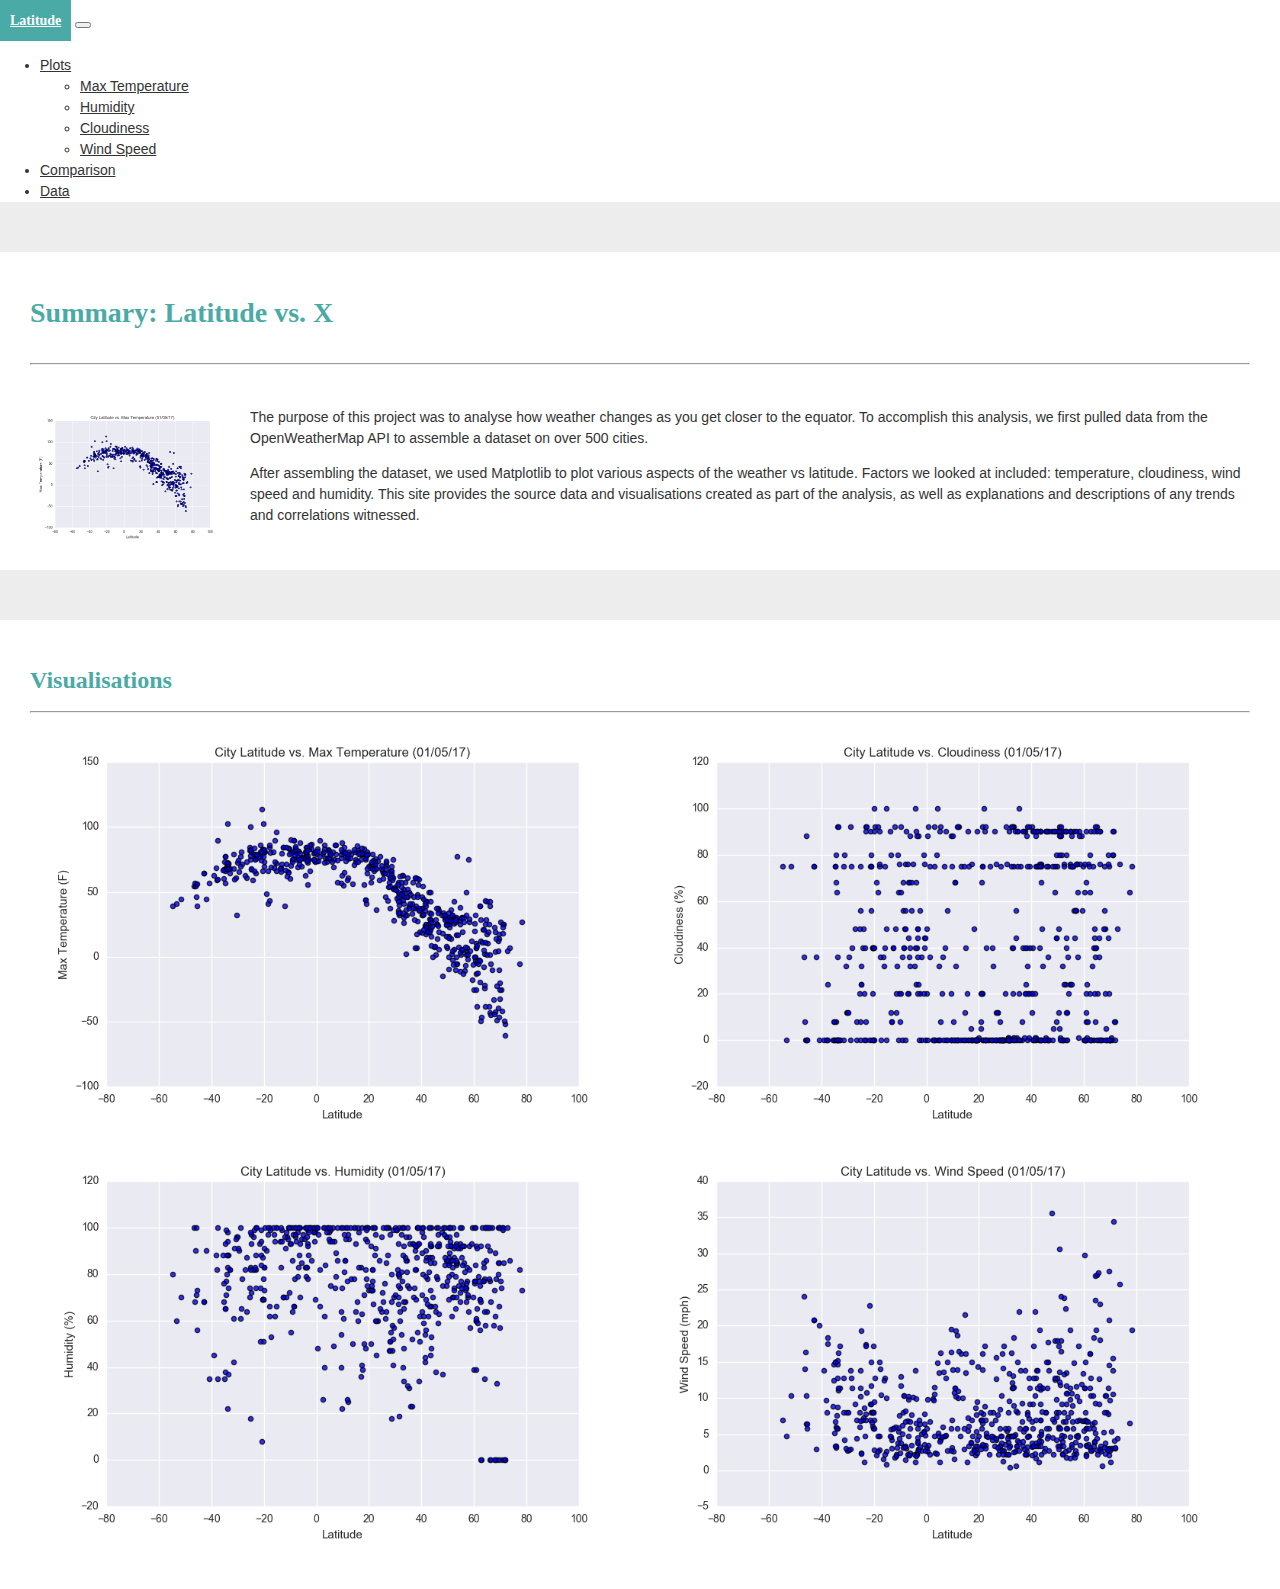
<file: index.html>
<!DOCTYPE html>
<!-- CSS Stylesheets with Relative Paths -->
<html lang="en-us">

<head>
  <meta charset="UTF-8">
  <title>Latitude: A Monash Univerity Data Analytics Bootcamp</title>
  <!-- Bootstrap CSS Stylesheet -->
  <link href="https://cdn.jsdelivr.net/npm/bootstrap@5.0.0-beta2/dist/css/bootstrap.min.css" rel="stylesheet"
    integrity="sha384-BmbxuPwQa2lc/FVzBcNJ7UAyJxM6wuqIj61tLrc4wSX0szH/Ev+nYRRuWlolflfl" crossorigin="anonymous">

  <!-- Custom CSS Stylesheet with Relative Path -->
  <link rel="stylesheet" type="text/css" href="WebVisualisations/Resources/style.css">

</head>

<body>
  <!-- Start: Navbar element -->
  <nav class="navbar navbar-expand-md" style="padding:0;">
    <div class="container-fluid">
      <div id="navbox">
        <a class="navbar-brand" href="index.html" style="font-weight: bolder;">Latitude</a>
      </div>
      <button class="navbar-toggler navbar-dark" type="button" data-bs-toggle="collapse"
        data-bs-target="#navbarNavDropdown" aria-controls="navbarNavDropdown" aria-expanded="false"
        aria-label="Toggle navigation">
        <span class="navbar-toggler-icon"></span>
      </button>

      <div class=" collapse navbar-collapse" id="navbarNavDropdown">
        <ul class="navbar-nav ms-auto">
          <li class="nav-item dropdown">
            <a class="nav-link dropdown-toggle" href="#" id="navbarDropdownMenuLink" role="button"
              data-bs-toggle="dropdown" aria-expanded="false">
              Plots
            </a>
            <ul class="dropdown-menu" aria-labelledby="navbarDropdownMenuLink">
              <li><a class="dropdown-item" href="max_temperature.html">Max Temperature</a></li>
              <li><a class="dropdown-item" href="humidity.html">Humidity</a></li>
              <li><a class="dropdown-item" href="cloudiness.html">Cloudiness</a></li>
              <li><a class="dropdown-item" href="wind_speed.html">Wind Speed</a></li>
            </ul>
          </li>
          <li class="nav-item">
            <a class="nav-link active" aria-current="page" href="comparison.html">Comparison</a>
          </li>
          <li class="nav-item">
            <a class="nav-link" href="data.html">Data</a>
          </li>
        </ul>
      </div>
    </div>
  </nav>
  <!-- End: Navbar Element -->

  <!-- Start: Main Content -->

  <main class="container">
    <div class="row">
      <article class="col-md-8">
        <section class="main-content">
          <h1>Summary: Latitude vs. X</h1>
          <hr>
          <br>
          <article id="figure">
            <img id="article-image" src="WebVisualisations/Resources/assets/images/Fig1.png"
              alt="City Latitude vs Max Temperature Scatter Plot">

            <p>The purpose of this project was to analyse how weather changes as you get closer to the equator. To
              accomplish this analysis, we first pulled data from the OpenWeatherMap API to assemble a dataset on over
              500
              cities.</p>
            <p>After assembling the dataset, we used Matplotlib to plot various aspects of the weather vs latitude.
              Factors we looked at included: temperature, cloudiness, wind speed and humidity. This site provides the
              source data and visualisations created as part of the analysis, as well as explanations and descriptions
              of
              any trends and correlations witnessed.</p>
          </article>
        </section>
      </article>
      <!-- Start: Visualisations side bar navigation -->
      <aside class="col-md-4">
        <section class="sidebar">
          <h2>Visualisations</h2>
          <hr>
          <div class="sidelinks">
            <div class="sidelinks_col">
              <a href="max_temperature.html"><img src="WebVisualisations/Resources/assets/images/Fig1.png"
                  alt="City Latitude vs Max Temperature Scatter Plot"></a>
            </div>
            <div class="sidelinks_col">
              <a href="cloudiness.html"><img src="WebVisualisations/Resources/assets/images/Fig3.png"
                  alt="City Latitude vs Cloudiness Scatter Plot"></a>
            </div>
            <div class="sidelinks_col">
              <a href="humidity.html"><img src="WebVisualisations/Resources/assets/images/Fig2.png"
                  alt="City Latitude vs Humidity Scatter Plot"></a>
            </div>
            <div class="sidelinks_col">
              <a href="wind_speed.html"><img src="WebVisualisations/Resources/assets/images/Fig4.png"
                  alt="City Latitude vs Wind Speed Scatter Plot"></a>
            </div>
        </section>
      </aside>
      <!-- End: Visualisations side bar navigation -->
    </div>
  </main>
  <!-- End: Main Content -->

  <script src="https://cdn.jsdelivr.net/npm/bootstrap@5.0.0-beta2/dist/js/bootstrap.bundle.min.js"
    integrity="sha384-b5kHyXgcpbZJO/tY9Ul7kGkf1S0CWuKcCD38l8YkeH8z8QjE0GmW1gYU5S9FOnJ0"
    crossorigin="anonymous"></script>
</body>

</html>
</file>
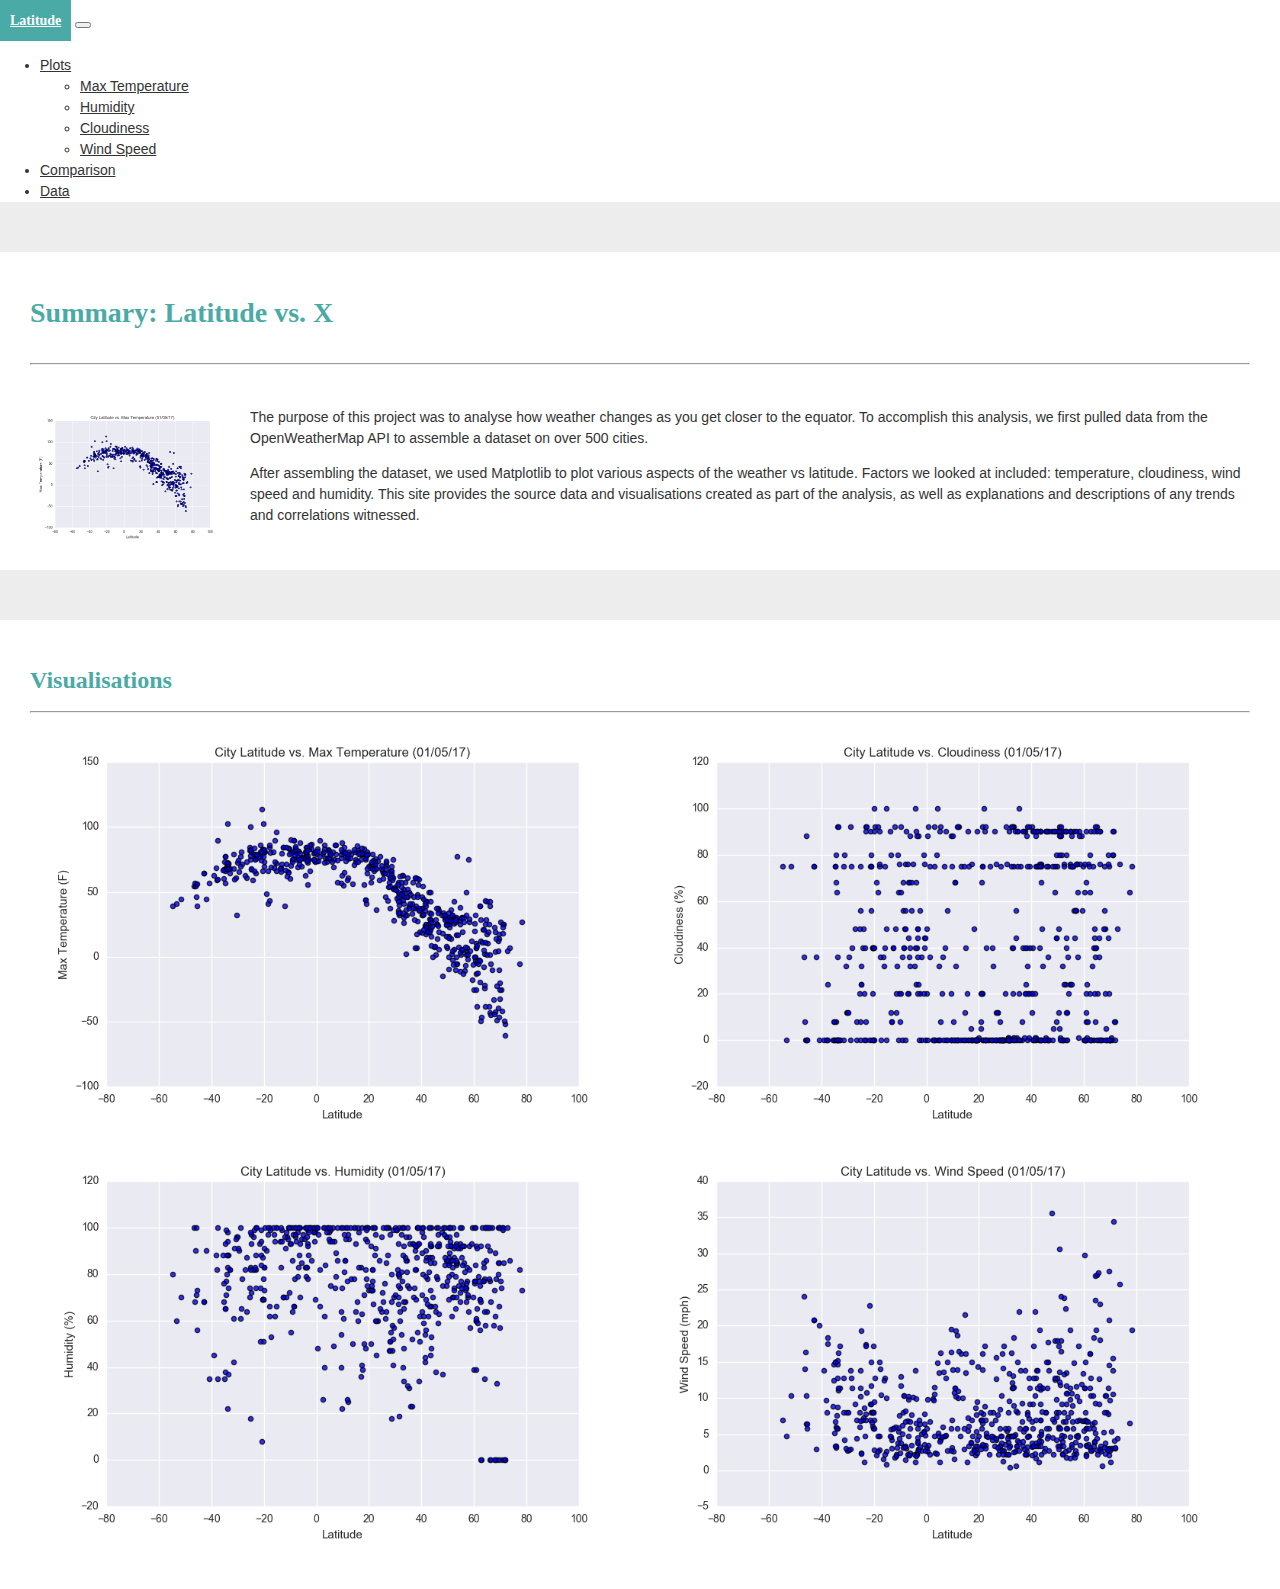
<file: WebVisualisations/index.html>
<!DOCTYPE html>
<!-- CSS Stylesheets with Relative Paths -->
<html lang="en-us">

<head>
  <meta charset="UTF-8">
  <title>Latitude: A Monash Univerity Data Analytics Bootcamp</title>
  <!-- Bootstrap CSS Stylesheet -->
  <link href="https://cdn.jsdelivr.net/npm/bootstrap@5.0.0-beta2/dist/css/bootstrap.min.css" rel="stylesheet"
    integrity="sha384-BmbxuPwQa2lc/FVzBcNJ7UAyJxM6wuqIj61tLrc4wSX0szH/Ev+nYRRuWlolflfl" crossorigin="anonymous">

  <!-- Custom CSS Stylesheet with Relative Path -->
  <link rel="stylesheet" type="text/css" href="Resources/style.css">

</head>

<body>
  <!-- Start: Navbar element -->
  <nav class="navbar navbar-expand-md" style="padding:0;">
    <div class="container-fluid">
      <div id="navbox">
        <a class="navbar-brand" href="index.html" style="font-weight: bolder;">Latitude</a>
      </div>
      <button class="navbar-toggler navbar-dark" type="button" data-bs-toggle="collapse"
        data-bs-target="#navbarNavDropdown" aria-controls="navbarNavDropdown" aria-expanded="false"
        aria-label="Toggle navigation">
        <span class="navbar-toggler-icon"></span>
      </button>

      <div class=" collapse navbar-collapse" id="navbarNavDropdown">
        <ul class="navbar-nav ms-auto">
          <li class="nav-item dropdown">
            <a class="nav-link dropdown-toggle" href="#" id="navbarDropdownMenuLink" role="button"
              data-bs-toggle="dropdown" aria-expanded="false">
              Plots
            </a>
            <ul class="dropdown-menu" aria-labelledby="navbarDropdownMenuLink">
              <li><a class="dropdown-item" href="max_temperature.html">Max Temperature</a></li>
              <li><a class="dropdown-item" href="humidity.html">Humidity</a></li>
              <li><a class="dropdown-item" href="cloudiness.html">Cloudiness</a></li>
              <li><a class="dropdown-item" href="wind_speed.html">Wind Speed</a></li>
            </ul>
          </li>
          <li class="nav-item">
            <a class="nav-link active" aria-current="page" href="comparison.html">Comparison</a>
          </li>
          <li class="nav-item">
            <a class="nav-link" href="data.html">Data</a>
          </li>
        </ul>
      </div>
    </div>
  </nav>
  <!-- End: Navbar Element -->

  <!-- Start: Main Content -->

  <main class="container">
    <div class="row">
      <article class="col-md-8">
        <section class="main-content">
          <h1>Summary: Latitude vs. X</h1>
          <hr>
          <br>
          <article id="figure">
            <img id="article-image" src="Resources/assets/images/Fig1.png"
              alt="City Latitude vs Max Temperature Scatter Plot">

            <p>The purpose of this project was to analyse how weather changes as you get closer to the equator. To
              accomplish this analysis, we first pulled data from the OpenWeatherMap API to assemble a dataset on over
              500
              cities.</p>
            <p>After assembling the dataset, we used Matplotlib to plot various aspects of the weather vs latitude.
              Factors we looked at included: temperature, cloudiness, wind speed and humidity. This site provides the
              source data and visualisations created as part of the analysis, as well as explanations and descriptions
              of
              any trends and correlations witnessed.</p>
          </article>
        </section>
      </article>

      <aside class="col-md-4">
        <section class="sidebar">
          <h2>Visualisations</h2>
          <hr>
          <div class="sidelinks">
            <div class="sidelinks_col">
              <a href="max_temperature.html"><img src="Resources/assets/images/Fig1.png"
                  alt="City Latitude vs Max Temperature Scatter Plot"></a>
            </div>
            <div class="sidelinks_col">
              <a href="cloudiness.html"><img src="Resources/assets/images/Fig3.png"
                  alt="City Latitude vs Cloudiness Scatter Plot"></a>
            </div>
            <div class="sidelinks_col">
              <a href="humidity.html"><img src="Resources/assets/images/Fig2.png"
                  alt="City Latitude vs Humidity Scatter Plot"></a>
            </div>
            <div class="sidelinks_col">
              <a href="wind_speed.html"><img src="Resources/assets/images/Fig4.png"
                  alt="City Latitude vs Wind Speed Scatter Plot"></a>
            </div>
        </section>
      </aside>
    </div>
  </main>
  <!-- End: Main Content -->

  <script src="https://cdn.jsdelivr.net/npm/bootstrap@5.0.0-beta2/dist/js/bootstrap.bundle.min.js"
    integrity="sha384-b5kHyXgcpbZJO/tY9Ul7kGkf1S0CWuKcCD38l8YkeH8z8QjE0GmW1gYU5S9FOnJ0"
    crossorigin="anonymous"></script>
</body>

</html>
</file>
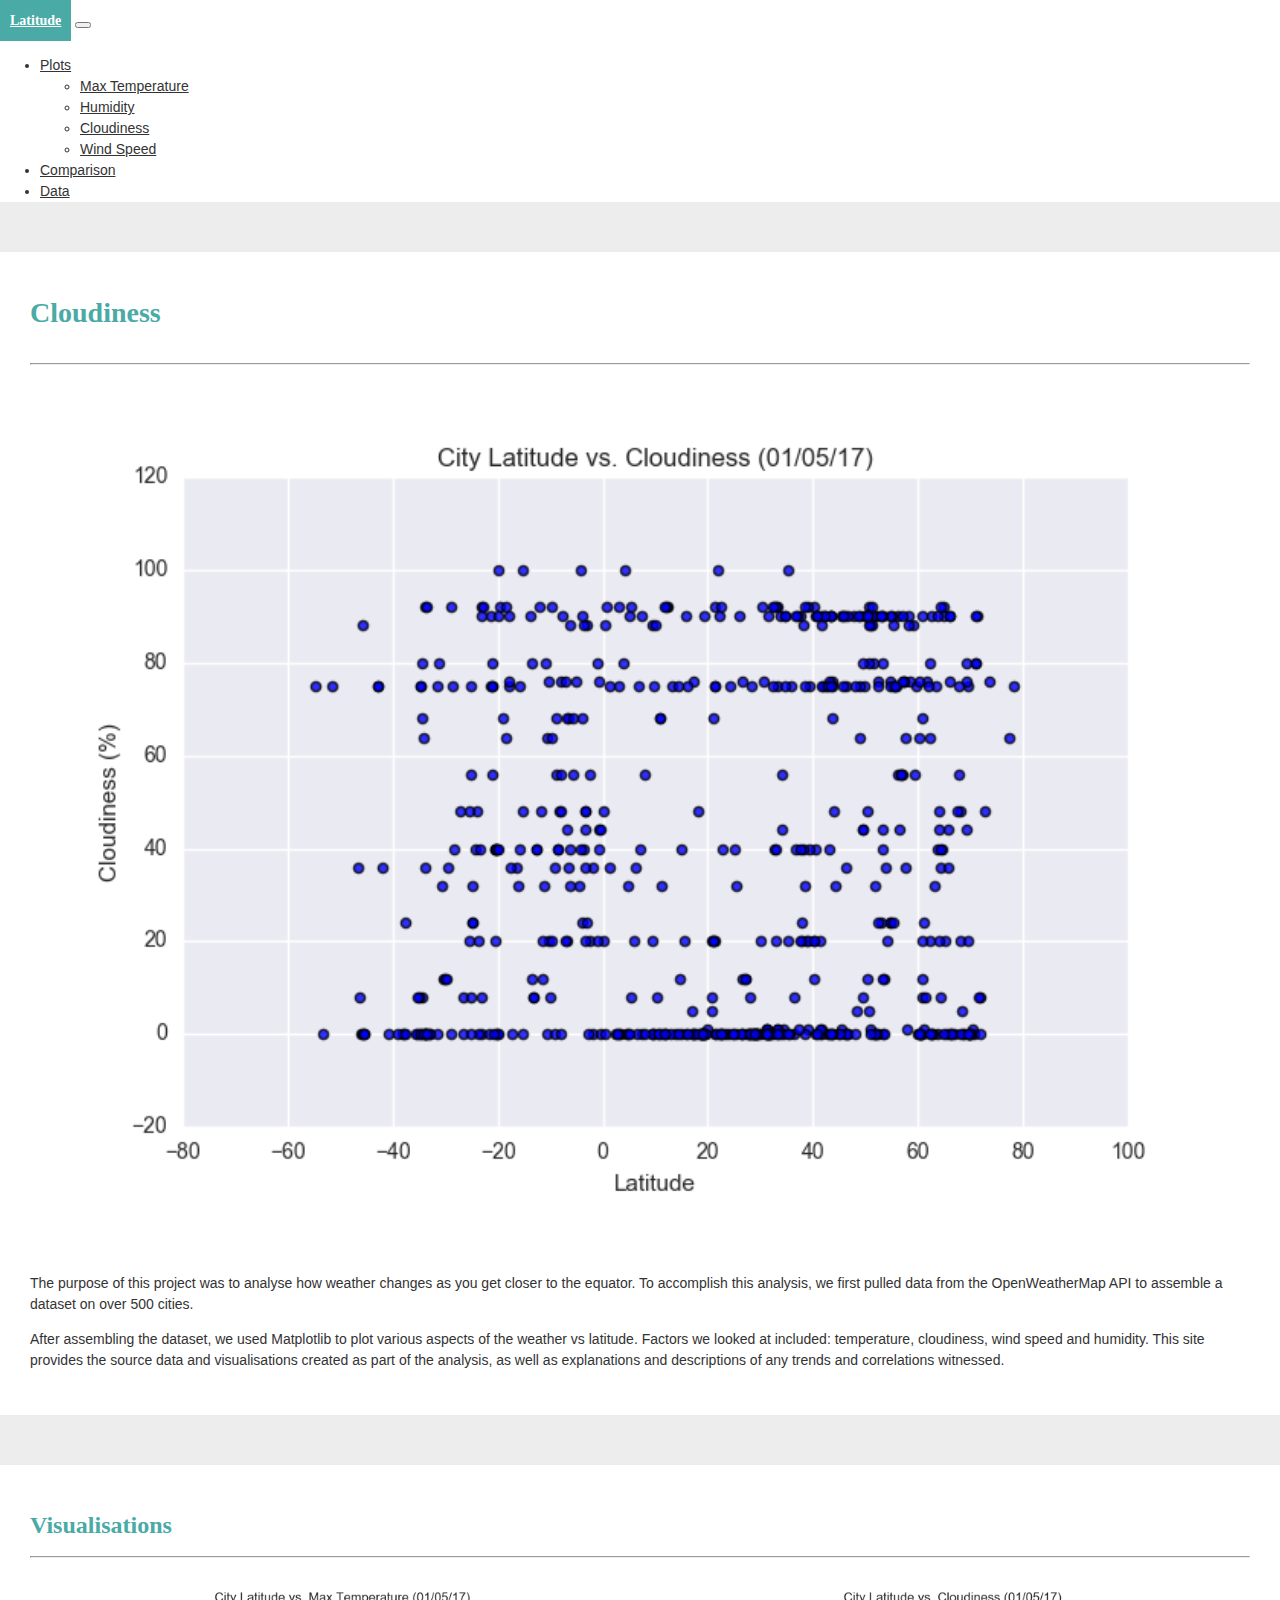
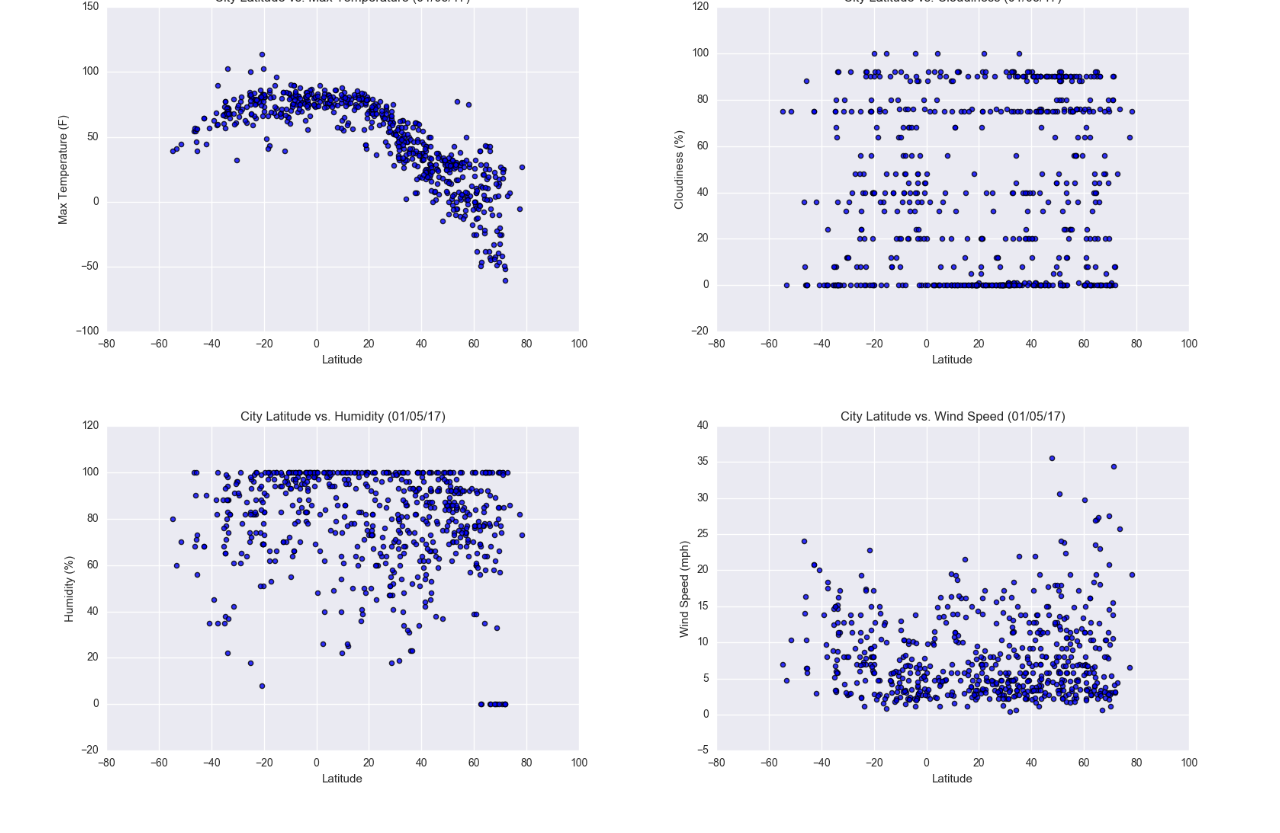
<file: cloudiness.html>
<!DOCTYPE html>
<!-- CSS Stylesheets with Relative Paths -->
<html lang="en-us">

<head>
  <meta charset="UTF-8">
  <title>Latitude: A Monash Univerity Data Analytics Bootcamp</title>
  <!-- Bootstrap CSS Stylesheet -->
  <link href="https://cdn.jsdelivr.net/npm/bootstrap@5.0.0-beta2/dist/css/bootstrap.min.css" rel="stylesheet"
    integrity="sha384-BmbxuPwQa2lc/FVzBcNJ7UAyJxM6wuqIj61tLrc4wSX0szH/Ev+nYRRuWlolflfl" crossorigin="anonymous">

  <!-- Custom CSS Stylesheet with Relative Path -->
  <link rel="stylesheet" type="text/css" href="WebVisualisations/Resources/style.css">

</head>

<body>
  <!-- Start: Navbar element -->
  <nav class="navbar navbar-expand-md" style="padding:0;">
    <div class="container-fluid">
      <div id="navbox">
        <a class="navbar-brand" href="index.html" style="font-weight: bolder;">Latitude</a>
      </div>
      <button class="navbar-toggler navbar-dark" type="button" data-bs-toggle="collapse"
        data-bs-target="#navbarNavDropdown" aria-controls="navbarNavDropdown" aria-expanded="false"
        aria-label="Toggle navigation">
        <span class="navbar-toggler-icon"></span>
      </button>

      <div class=" collapse navbar-collapse" id="navbarNavDropdown">
        <ul class="navbar-nav ms-auto">
          <li class="nav-item dropdown">
            <a class="nav-link dropdown-toggle" href="#" id="navbarDropdownMenuLink" role="button"
              data-bs-toggle="dropdown" aria-expanded="false">
              Plots
            </a>
            <ul class="dropdown-menu" aria-labelledby="navbarDropdownMenuLink">
              <li><a class="dropdown-item" href="max_temperature.html">Max Temperature</a></li>
              <li><a class="dropdown-item" href="humidity.html">Humidity</a></li>
              <li><a class="dropdown-item" href="cloudiness.html">Cloudiness</a></li>
              <li><a class="dropdown-item" href="wind_speed.html">Wind Speed</a></li>
            </ul>
          </li>
          <li class="nav-item">
            <a class="nav-link active" aria-current="page" href="comparison.html">Comparison</a>
          </li>
          <li class="nav-item">
            <a class="nav-link" href="data.html">Data</a>
          </li>
        </ul>
      </div>
    </div>
  </nav>
  <!-- End: Navbar Element -->

  <!-- Start: Main Content -->

  <main class="container">
    <div class="row">
      <article class="col-md-8">
        <section class="main-content">
          <h1>Cloudiness</h1>
          <hr>
          <br>
          <article id="figure">
            <img id="full-image" src="WebVisualisations/Resources/assets/images/Fig3.png"
              alt="City Latitude vs Cloudiness Scatter Plot">
            <br>
            <br>
            <p>The purpose of this project was to analyse how weather changes as you get closer to the equator. To
              accomplish this analysis, we first pulled data from the OpenWeatherMap API to assemble a dataset on over
              500
              cities.</p>
            <p>After assembling the dataset, we used Matplotlib to plot various aspects of the weather vs latitude.
              Factors we looked at included: temperature, cloudiness, wind speed and humidity. This site provides the
              source data and visualisations created as part of the analysis, as well as explanations and descriptions
              of
              any trends and correlations witnessed.</p>
          </article>
        </section>
      </article>
      <!-- Start: Visualisations side bar navigation -->
      <aside class="col-md-4">
        <section class="sidebar">
          <h2>Visualisations</h2>
          <hr>
          <div class="sidelinks">
            <div class="sidelinks_col">
              <a href="max_temperature.html"><img src="WebVisualisations/Resources/assets/images/Fig1.png"
                  alt="City Latitude vs Max Temperature Scatter Plot"></a>
            </div>
            <div class="sidelinks_col">
              <a href="cloudiness.html"><img src="WebVisualisations/Resources/assets/images/Fig3.png"
                  alt="City Latitude vs Cloudiness Scatter Plot"></a>
            </div>
            <div class="sidelinks_col">
              <a href="humidity.html"><img src="WebVisualisations/Resources/assets/images/Fig2.png"
                  alt="City Latitude vs Humidity Scatter Plot"></a>
            </div>
            <div class="sidelinks_col">
              <a href="wind_speed.html"><img src="WebVisualisations/Resources/assets/images/Fig4.png"
                  alt="City Latitude vs Wind Speed Scatter Plot"></a>
            </div>
        </section>
      </aside>
      <!-- End: Visualisations side bar navigation -->
    </div>
  </main>
  <!-- End: Main Content -->

  <script src="https://cdn.jsdelivr.net/npm/bootstrap@5.0.0-beta2/dist/js/bootstrap.bundle.min.js"
    integrity="sha384-b5kHyXgcpbZJO/tY9Ul7kGkf1S0CWuKcCD38l8YkeH8z8QjE0GmW1gYU5S9FOnJ0"
    crossorigin="anonymous"></script>
</body>

</html>
</file>
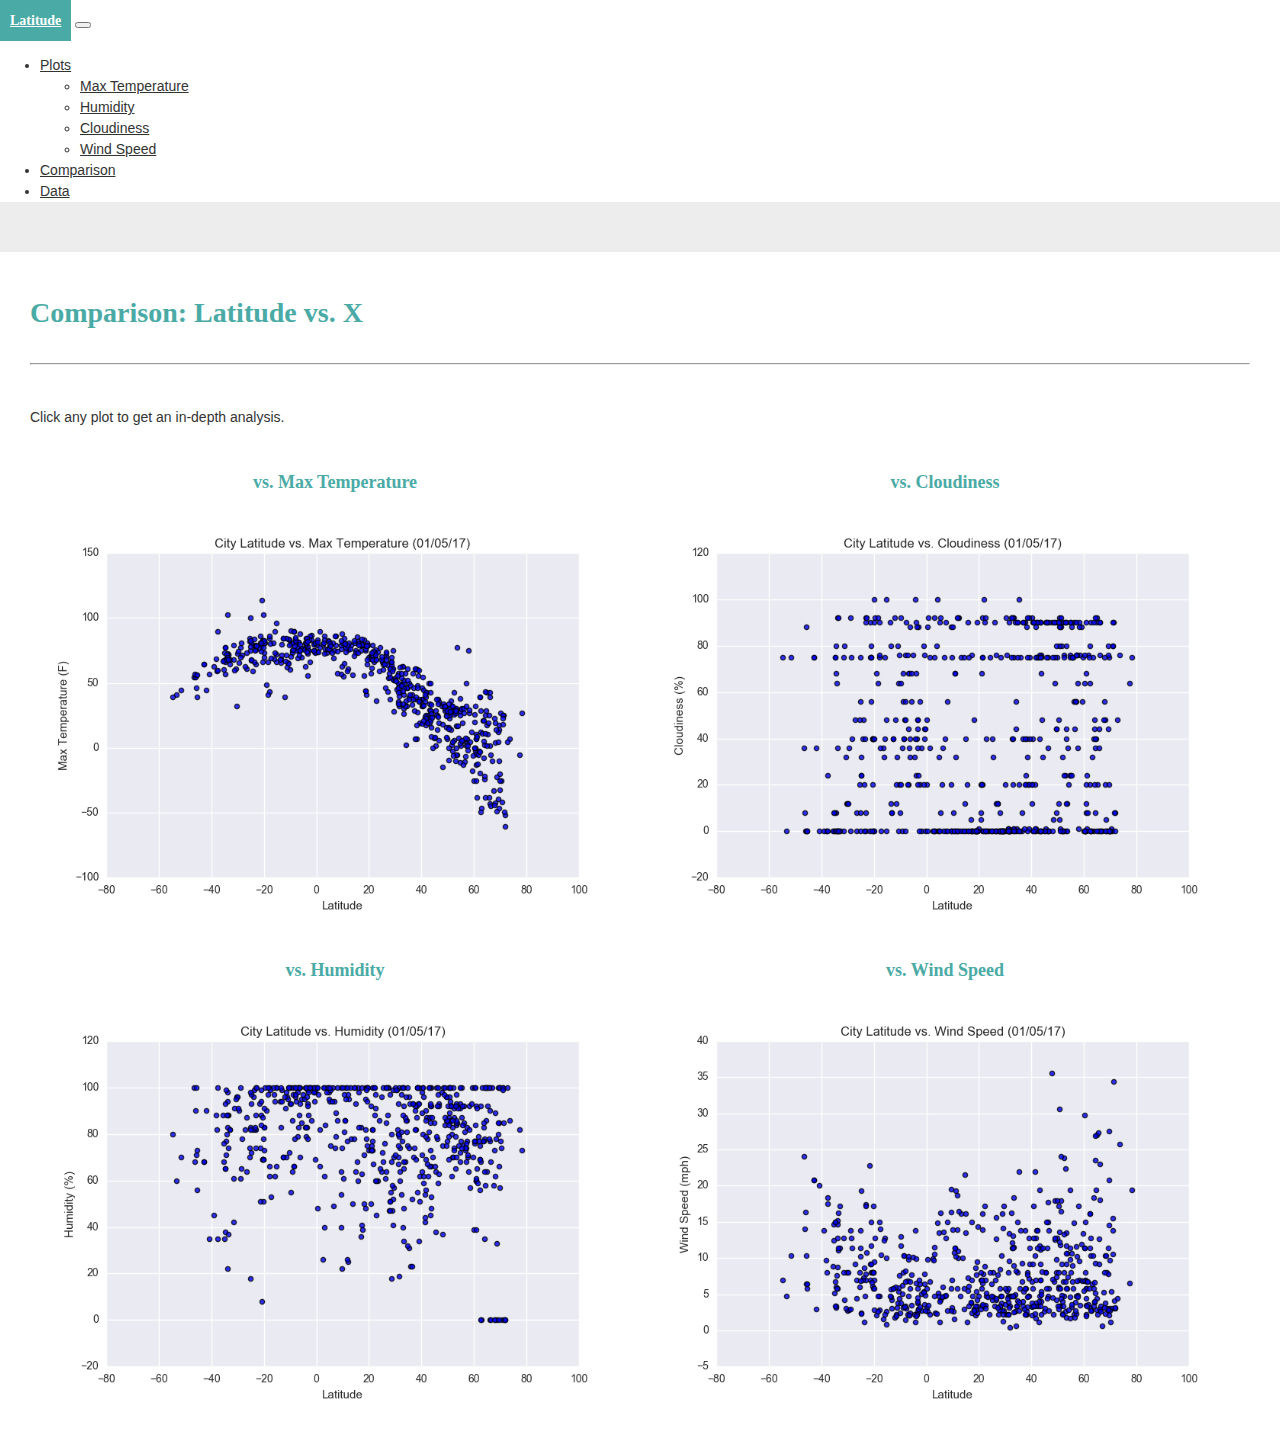
<file: comparison.html>
<!DOCTYPE html>
<!-- CSS Stylesheets with Relative Paths -->
<html lang="en-us">

<head>
  <meta charset="UTF-8">
  <title>Latitude: A Monash Univerity Data Analytics Bootcamp</title>
  <!-- Bootstrap CSS Stylesheet -->
  <link href="https://cdn.jsdelivr.net/npm/bootstrap@5.0.0-beta2/dist/css/bootstrap.min.css" rel="stylesheet"
    integrity="sha384-BmbxuPwQa2lc/FVzBcNJ7UAyJxM6wuqIj61tLrc4wSX0szH/Ev+nYRRuWlolflfl" crossorigin="anonymous">

  <!-- Custom CSS Stylesheet with Relative Path -->
  <link rel="stylesheet" type="text/css" href="WebVisualisations/Resources/style.css">

</head>

<body>
  <!-- Start: Navbar element -->
  <nav class="navbar navbar-expand-md" style="padding:0;">
    <div class="container-fluid">
      <div id="navbox">
        <a class="navbar-brand" href="index.html" style="font-weight: bolder;">Latitude</a>
      </div>
      <button class="navbar-toggler navbar-dark" type="button" data-bs-toggle="collapse"
        data-bs-target="#navbarNavDropdown" aria-controls="navbarNavDropdown" aria-expanded="false"
        aria-label="Toggle navigation">
        <span class="navbar-toggler-icon"></span>
      </button>

      <div class=" collapse navbar-collapse" id="navbarNavDropdown">
        <ul class="navbar-nav ms-auto">
          <li class="nav-item dropdown">
            <a class="nav-link dropdown-toggle" href="#" id="navbarDropdownMenuLink" role="button"
              data-bs-toggle="dropdown" aria-expanded="false">
              Plots
            </a>
            <ul class="dropdown-menu" aria-labelledby="navbarDropdownMenuLink">
              <li><a class="dropdown-item" href="max_temperature.html">Max Temperature</a></li>
              <li><a class="dropdown-item" href="humidity.html">Humidity</a></li>
              <li><a class="dropdown-item" href="cloudiness.html">Cloudiness</a></li>
              <li><a class="dropdown-item" href="wind_speed.html">Wind Speed</a></li>
            </ul>
          </li>
          <li class="nav-item">
            <a class="nav-link active" aria-current="page" href="comparison.html">Comparison</a>
          </li>
          <li class="nav-item">
            <a class="nav-link" href="data.html">Data</a>
          </li>
        </ul>
      </div>
    </div>
  </nav>
  <!-- End: Navbar Element -->

  <!-- Start: Main Content -->

  <main class="container">
    <div class="row">
      <article class="col">
        <section class="main-content">
          <h1>Comparison: Latitude vs. X</h1>
          <hr>
          <br>
          <p>Click any plot to get an in-depth analysis.</p>
          <div class="comparisons_row">
            <div class="comparisons_col">
              <h3>vs. Max Temperature</h3>
              <a href="max_temperature.html"><img src="WebVisualisations/Resources/assets/images/Fig1.png"
                  alt="City Latitude vs Max Temperature Scatter Plot"></a>
            </div>
            <div class="comparisons_col">
              <h3>vs. Cloudiness</h3>
              <a href="cloudiness.html"><img src="WebVisualisations/Resources/assets/images/Fig3.png"
                  alt="City Latitude vs Cloudiness Scatter Plot"></a>
            </div>
            <div class="comparisons_col">
              <h3>vs. Humidity</h3>
              <a href="humidity.html"><img src="WebVisualisations/Resources/assets/images/Fig2.png"
                  alt="City Latitude vs Humidity Scatter Plot"></a>
            </div>
            <div class="comparisons_col">
              <h3>vs. Wind Speed</h3>
              <a href="wind_speed.html"><img src="WebVisualisations/Resources/assets/images/Fig4.png"
                  alt="City Latitude vs Wind Speed Scatter Plot"></a>
            </div>
        </section>
      </article>
    </div>
  </main>
  <!-- End: Main Content -->

  <script src="https://cdn.jsdelivr.net/npm/bootstrap@5.0.0-beta2/dist/js/bootstrap.bundle.min.js"
    integrity="sha384-b5kHyXgcpbZJO/tY9Ul7kGkf1S0CWuKcCD38l8YkeH8z8QjE0GmW1gYU5S9FOnJ0"
    crossorigin="anonymous"></script>
</body>

</html>
</file>
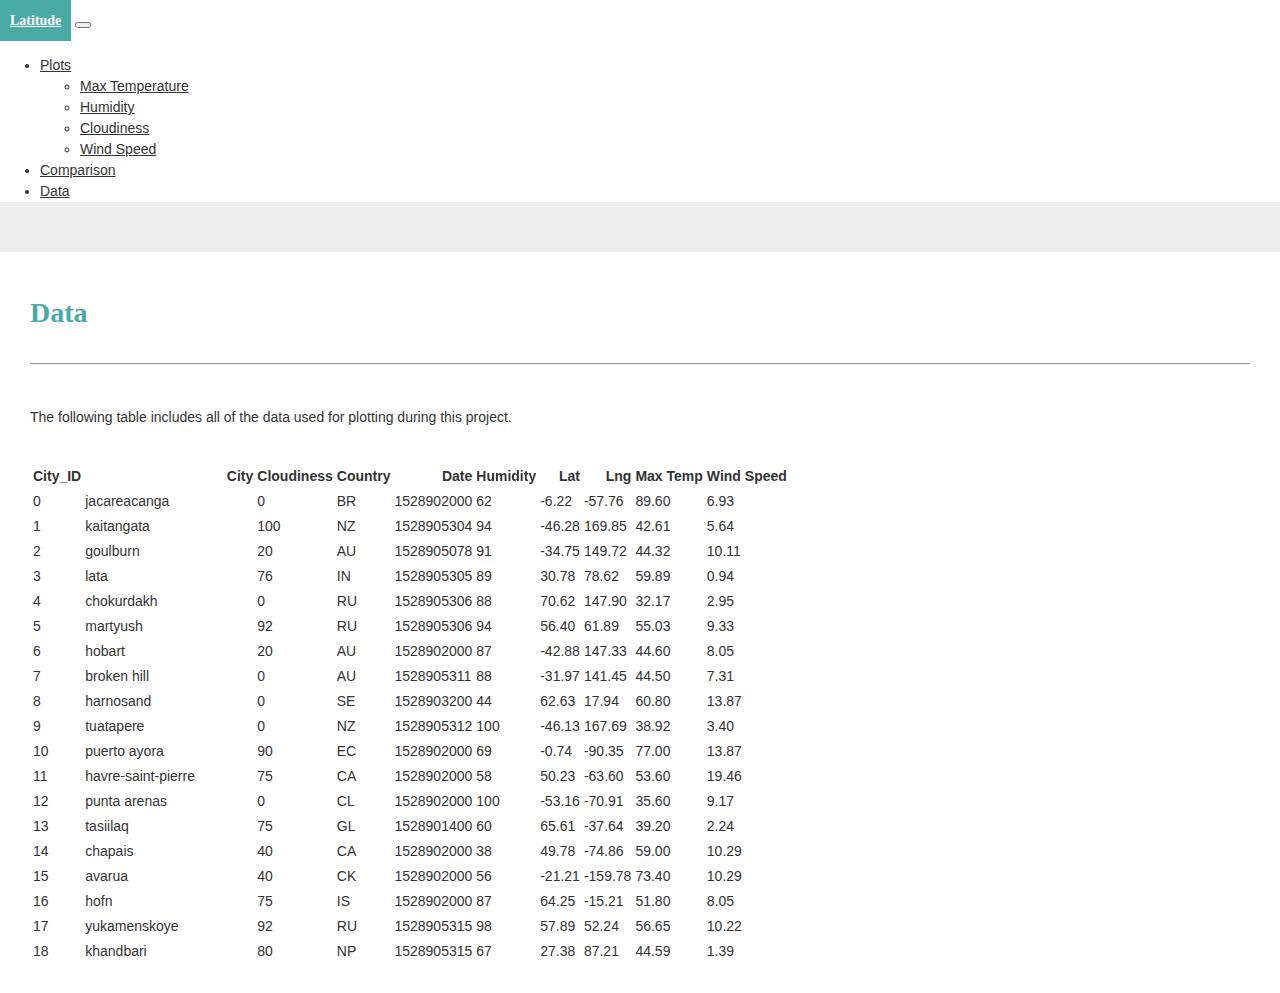
<file: data.html>
<!DOCTYPE html>
<!-- CSS Stylesheets with Relative Paths -->
<html lang="en-us">

<head>
  <meta charset="UTF-8">
  <title>Latitude: A Monash Univerity Data Analytics Bootcamp</title>
  <!-- Bootstrap CSS Stylesheet -->
  <link href="https://cdn.jsdelivr.net/npm/bootstrap@5.0.0-beta2/dist/css/bootstrap.min.css" rel="stylesheet"
    integrity="sha384-BmbxuPwQa2lc/FVzBcNJ7UAyJxM6wuqIj61tLrc4wSX0szH/Ev+nYRRuWlolflfl" crossorigin="anonymous">

  <!-- Custom CSS Stylesheet with Relative Path -->
  <link rel="stylesheet" type="text/css" href="WebVisualisations/Resources/style.css">

</head>

<body>
  <!-- Start: Navbar element -->
  <nav class="navbar navbar-expand-md" style="padding:0;">
    <div class="container-fluid">
      <div id="navbox">
        <a class="navbar-brand" href="index.html" style="font-weight: bolder;">Latitude</a>
      </div>
      <button class="navbar-toggler navbar-dark" type="button" data-bs-toggle="collapse"
        data-bs-target="#navbarNavDropdown" aria-controls="navbarNavDropdown" aria-expanded="false"
        aria-label="Toggle navigation">
        <span class="navbar-toggler-icon"></span>
      </button>

      <div class=" collapse navbar-collapse" id="navbarNavDropdown">
        <ul class="navbar-nav ms-auto">
          <li class="nav-item dropdown">
            <a class="nav-link dropdown-toggle" href="#" id="navbarDropdownMenuLink" role="button"
              data-bs-toggle="dropdown" aria-expanded="false">
              Plots
            </a>
            <ul class="dropdown-menu" aria-labelledby="navbarDropdownMenuLink">
              <li><a class="dropdown-item" href="max_temperature.html">Max Temperature</a></li>
              <li><a class="dropdown-item" href="humidity.html">Humidity</a></li>
              <li><a class="dropdown-item" href="cloudiness.html">Cloudiness</a></li>
              <li><a class="dropdown-item" href="wind_speed.html">Wind Speed</a></li>
            </ul>
          </li>
          <li class="nav-item">
            <a class="nav-link active" aria-current="page" href="comparison.html">Comparison</a>
          </li>
          <li class="nav-item">
            <a class="nav-link" href="data.html">Data</a>
          </li>
        </ul>
      </div>
    </div>
  </nav>
  <!-- End: Navbar Element -->

  <!-- Start: Main Content -->

  <main class="container">
    <div class="row">
      <article class="col">
        <section class="main-content">
          <h1>Data</h1>
          <hr>
          <br>
          <p>The following table includes all of the data used for plotting during this project.</p>
          <br>
          <div class="table-responsive">
            <table class="table table-striped table-hover">
              <thead class="thead-light">
                <tr style="text-align: right;">
                  <th>City_ID</th>
                  <th>City</th>
                  <th>Cloudiness</th>
                  <th>Country</th>
                  <th>Date</th>
                  <th>Humidity</th>
                  <th>Lat</th>
                  <th>Lng</th>
                  <th>Max Temp</th>
                  <th>Wind Speed</th>
                </tr>
              </thead>
              <tbody>
                <tr>
                  <td>0</td>
                  <td>jacareacanga</td>
                  <td>0</td>
                  <td>BR</td>
                  <td>1528902000</td>
                  <td>62</td>
                  <td>-6.22</td>
                  <td>-57.76</td>
                  <td>89.60</td>
                  <td>6.93</td>
                </tr>
                <tr>
                  <td>1</td>
                  <td>kaitangata</td>
                  <td>100</td>
                  <td>NZ</td>
                  <td>1528905304</td>
                  <td>94</td>
                  <td>-46.28</td>
                  <td>169.85</td>
                  <td>42.61</td>
                  <td>5.64</td>
                </tr>
                <tr>
                  <td>2</td>
                  <td>goulburn</td>
                  <td>20</td>
                  <td>AU</td>
                  <td>1528905078</td>
                  <td>91</td>
                  <td>-34.75</td>
                  <td>149.72</td>
                  <td>44.32</td>
                  <td>10.11</td>
                </tr>
                <tr>
                  <td>3</td>
                  <td>lata</td>
                  <td>76</td>
                  <td>IN</td>
                  <td>1528905305</td>
                  <td>89</td>
                  <td>30.78</td>
                  <td>78.62</td>
                  <td>59.89</td>
                  <td>0.94</td>
                </tr>
                <tr>
                  <td>4</td>
                  <td>chokurdakh</td>
                  <td>0</td>
                  <td>RU</td>
                  <td>1528905306</td>
                  <td>88</td>
                  <td>70.62</td>
                  <td>147.90</td>
                  <td>32.17</td>
                  <td>2.95</td>
                </tr>
                <tr>
                  <td>5</td>
                  <td>martyush</td>
                  <td>92</td>
                  <td>RU</td>
                  <td>1528905306</td>
                  <td>94</td>
                  <td>56.40</td>
                  <td>61.89</td>
                  <td>55.03</td>
                  <td>9.33</td>
                </tr>
                <tr>
                  <td>6</td>
                  <td>hobart</td>
                  <td>20</td>
                  <td>AU</td>
                  <td>1528902000</td>
                  <td>87</td>
                  <td>-42.88</td>
                  <td>147.33</td>
                  <td>44.60</td>
                  <td>8.05</td>
                </tr>
                <tr>
                  <td>7</td>
                  <td>broken hill</td>
                  <td>0</td>
                  <td>AU</td>
                  <td>1528905311</td>
                  <td>88</td>
                  <td>-31.97</td>
                  <td>141.45</td>
                  <td>44.50</td>
                  <td>7.31</td>
                </tr>
                <tr>
                  <td>8</td>
                  <td>harnosand</td>
                  <td>0</td>
                  <td>SE</td>
                  <td>1528903200</td>
                  <td>44</td>
                  <td>62.63</td>
                  <td>17.94</td>
                  <td>60.80</td>
                  <td>13.87</td>
                </tr>
                <tr>
                  <td>9</td>
                  <td>tuatapere</td>
                  <td>0</td>
                  <td>NZ</td>
                  <td>1528905312</td>
                  <td>100</td>
                  <td>-46.13</td>
                  <td>167.69</td>
                  <td>38.92</td>
                  <td>3.40</td>
                </tr>
                <tr>
                  <td>10</td>
                  <td>puerto ayora</td>
                  <td>90</td>
                  <td>EC</td>
                  <td>1528902000</td>
                  <td>69</td>
                  <td>-0.74</td>
                  <td>-90.35</td>
                  <td>77.00</td>
                  <td>13.87</td>
                </tr>
                <tr>
                  <td>11</td>
                  <td>havre-saint-pierre</td>
                  <td>75</td>
                  <td>CA</td>
                  <td>1528902000</td>
                  <td>58</td>
                  <td>50.23</td>
                  <td>-63.60</td>
                  <td>53.60</td>
                  <td>19.46</td>
                </tr>
                <tr>
                  <td>12</td>
                  <td>punta arenas</td>
                  <td>0</td>
                  <td>CL</td>
                  <td>1528902000</td>
                  <td>100</td>
                  <td>-53.16</td>
                  <td>-70.91</td>
                  <td>35.60</td>
                  <td>9.17</td>
                </tr>
                <tr>
                  <td>13</td>
                  <td>tasiilaq</td>
                  <td>75</td>
                  <td>GL</td>
                  <td>1528901400</td>
                  <td>60</td>
                  <td>65.61</td>
                  <td>-37.64</td>
                  <td>39.20</td>
                  <td>2.24</td>
                </tr>
                <tr>
                  <td>14</td>
                  <td>chapais</td>
                  <td>40</td>
                  <td>CA</td>
                  <td>1528902000</td>
                  <td>38</td>
                  <td>49.78</td>
                  <td>-74.86</td>
                  <td>59.00</td>
                  <td>10.29</td>
                </tr>
                <tr>
                  <td>15</td>
                  <td>avarua</td>
                  <td>40</td>
                  <td>CK</td>
                  <td>1528902000</td>
                  <td>56</td>
                  <td>-21.21</td>
                  <td>-159.78</td>
                  <td>73.40</td>
                  <td>10.29</td>
                </tr>
                <tr>
                  <td>16</td>
                  <td>hofn</td>
                  <td>75</td>
                  <td>IS</td>
                  <td>1528902000</td>
                  <td>87</td>
                  <td>64.25</td>
                  <td>-15.21</td>
                  <td>51.80</td>
                  <td>8.05</td>
                </tr>
                <tr>
                  <td>17</td>
                  <td>yukamenskoye</td>
                  <td>92</td>
                  <td>RU</td>
                  <td>1528905315</td>
                  <td>98</td>
                  <td>57.89</td>
                  <td>52.24</td>
                  <td>56.65</td>
                  <td>10.22</td>
                </tr>
                <tr>
                  <td>18</td>
                  <td>khandbari</td>
                  <td>80</td>
                  <td>NP</td>
                  <td>1528905315</td>
                  <td>67</td>
                  <td>27.38</td>
                  <td>87.21</td>
                  <td>44.59</td>
                  <td>1.39</td>
                </tr>
                <tr>
                  <td>19</td>
                  <td>bethel</td>
                  <td>1</td>
                  <td>US</td>
                  <td>1528901580</td>
                  <td>93</td>
                  <td>60.79</td>
                  <td>-161.76</td>
                  <td>44.60</td>
                  <td>8.05</td>
                </tr>
                <tr>
                  <td>20</td>
                  <td>ushuaia</td>
                  <td>75</td>
                  <td>AR</td>
                  <td>1528902000</td>
                  <td>64</td>
                  <td>-54.81</td>
                  <td>-68.31</td>
                  <td>41.00</td>
                  <td>3.36</td>
                </tr>
                <tr>
                  <td>21</td>
                  <td>east london</td>
                  <td>0</td>
                  <td>ZA</td>
                  <td>1528902000</td>
                  <td>37</td>
                  <td>-33.02</td>
                  <td>27.91</td>
                  <td>69.80</td>
                  <td>5.82</td>
                </tr>
                <tr>
                  <td>22</td>
                  <td>bluff</td>
                  <td>76</td>
                  <td>AU</td>
                  <td>1528905321</td>
                  <td>76</td>
                  <td>-23.58</td>
                  <td>149.07</td>
                  <td>61.96</td>
                  <td>4.74</td>
                </tr>
                <tr>
                  <td>23</td>
                  <td>mount isa</td>
                  <td>75</td>
                  <td>AU</td>
                  <td>1528902000</td>
                  <td>100</td>
                  <td>-20.73</td>
                  <td>139.49</td>
                  <td>64.40</td>
                  <td>3.29</td>
                </tr>
                <tr>
                  <td>24</td>
                  <td>pevek</td>
                  <td>0</td>
                  <td>RU</td>
                  <td>1528905321</td>
                  <td>71</td>
                  <td>69.70</td>
                  <td>170.27</td>
                  <td>36.94</td>
                  <td>6.98</td>
                </tr>
                <tr>
                  <td>25</td>
                  <td>gao</td>
                  <td>24</td>
                  <td>ML</td>
                  <td>1528905321</td>
                  <td>16</td>
                  <td>16.28</td>
                  <td>-0.04</td>
                  <td>110.02</td>
                  <td>4.97</td>
                </tr>
                <tr>
                  <td>26</td>
                  <td>cabo san lucas</td>
                  <td>75</td>
                  <td>MX</td>
                  <td>1528901160</td>
                  <td>74</td>
                  <td>22.89</td>
                  <td>-109.91</td>
                  <td>84.20</td>
                  <td>10.29</td>
                </tr>
                <tr>
                  <td>27</td>
                  <td>sao filipe</td>
                  <td>0</td>
                  <td>CV</td>
                  <td>1528905323</td>
                  <td>88</td>
                  <td>14.90</td>
                  <td>-24.50</td>
                  <td>75.73</td>
                  <td>13.02</td>
                </tr>
                <tr>
                  <td>28</td>
                  <td>tiksi</td>
                  <td>44</td>
                  <td>RU</td>
                  <td>1528905298</td>
                  <td>58</td>
                  <td>71.64</td>
                  <td>128.87</td>
                  <td>57.73</td>
                  <td>10.11</td>
                </tr>
                <tr>
                  <td>29</td>
                  <td>busselton</td>
                  <td>92</td>
                  <td>AU</td>
                  <td>1528905323</td>
                  <td>100</td>
                  <td>-33.64</td>
                  <td>115.35</td>
                  <td>60.43</td>
                  <td>10.56</td>
                </tr>
                <tr>
                  <td>30</td>
                  <td>alofi</td>
                  <td>76</td>
                  <td>NU</td>
                  <td>1528902000</td>
                  <td>88</td>
                  <td>-19.06</td>
                  <td>-169.92</td>
                  <td>71.60</td>
                  <td>3.36</td>
                </tr>
                <tr>
                  <td>31</td>
                  <td>ola</td>
                  <td>75</td>
                  <td>RU</td>
                  <td>1528902000</td>
                  <td>100</td>
                  <td>59.58</td>
                  <td>151.30</td>
                  <td>42.80</td>
                  <td>7.76</td>
                </tr>
                <tr>
                  <td>32</td>
                  <td>atar</td>
                  <td>20</td>
                  <td>MR</td>
                  <td>1528902000</td>
                  <td>19</td>
                  <td>20.52</td>
                  <td>-13.05</td>
                  <td>91.40</td>
                  <td>9.17</td>
                </tr>
                <tr>
                  <td>33</td>
                  <td>rikitea</td>
                  <td>0</td>
                  <td>PF</td>
                  <td>1528905325</td>
                  <td>100</td>
                  <td>-23.12</td>
                  <td>-134.97</td>
                  <td>73.57</td>
                  <td>8.66</td>
                </tr>
                <tr>
                  <td>34</td>
                  <td>hermanus</td>
                  <td>0</td>
                  <td>ZA</td>
                  <td>1528905325</td>
                  <td>24</td>
                  <td>-34.42</td>
                  <td>19.24</td>
                  <td>77.17</td>
                  <td>8.66</td>
                </tr>
                <tr>
                  <td>35</td>
                  <td>ponta delgada</td>
                  <td>75</td>
                  <td>PT</td>
                  <td>1528903800</td>
                  <td>88</td>
                  <td>37.73</td>
                  <td>-25.67</td>
                  <td>71.60</td>
                  <td>12.75</td>
                </tr>
                <tr>
                  <td>36</td>
                  <td>bambari</td>
                  <td>24</td>
                  <td>CF</td>
                  <td>1528905326</td>
                  <td>84</td>
                  <td>5.77</td>
                  <td>20.68</td>
                  <td>81.85</td>
                  <td>7.65</td>
                </tr>
                <tr>
                  <td>37</td>
                  <td>cap malheureux</td>
                  <td>75</td>
                  <td>MU</td>
                  <td>1528902000</td>
                  <td>69</td>
                  <td>-19.98</td>
                  <td>57.61</td>
                  <td>75.20</td>
                  <td>14.99</td>
                </tr>
                <tr>
                  <td>38</td>
                  <td>puerto escondido</td>
                  <td>75</td>
                  <td>MX</td>
                  <td>1528901100</td>
                  <td>65</td>
                  <td>15.86</td>
                  <td>-97.07</td>
                  <td>80.60</td>
                  <td>3.36</td>
                </tr>
                <tr>
                  <td>39</td>
                  <td>qaanaaq</td>
                  <td>32</td>
                  <td>GL</td>
                  <td>1528905330</td>
                  <td>100</td>
                  <td>77.48</td>
                  <td>-69.36</td>
                  <td>31.45</td>
                  <td>6.31</td>
                </tr>
                <tr>
                  <td>40</td>
                  <td>new norfolk</td>
                  <td>20</td>
                  <td>AU</td>
                  <td>1528902000</td>
                  <td>87</td>
                  <td>-42.78</td>
                  <td>147.06</td>
                  <td>44.60</td>
                  <td>8.05</td>
                </tr>
                <tr>
                  <td>41</td>
                  <td>najran</td>
                  <td>40</td>
                  <td>SA</td>
                  <td>1528902000</td>
                  <td>13</td>
                  <td>17.54</td>
                  <td>44.22</td>
                  <td>98.60</td>
                  <td>11.41</td>
                </tr>
                <tr>
                  <td>42</td>
                  <td>isla mujeres</td>
                  <td>90</td>
                  <td>MX</td>
                  <td>1528904340</td>
                  <td>100</td>
                  <td>21.23</td>
                  <td>-86.73</td>
                  <td>75.20</td>
                  <td>16.11</td>
                </tr>
                <tr>
                  <td>43</td>
                  <td>mar del plata</td>
                  <td>0</td>
                  <td>AR</td>
                  <td>1528905297</td>
                  <td>100</td>
                  <td>-46.43</td>
                  <td>-67.52</td>
                  <td>32.53</td>
                  <td>7.31</td>
                </tr>
                <tr>
                  <td>44</td>
                  <td>provideniya</td>
                  <td>0</td>
                  <td>RU</td>
                  <td>1528905332</td>
                  <td>91</td>
                  <td>64.42</td>
                  <td>-173.23</td>
                  <td>40.63</td>
                  <td>10.78</td>
                </tr>
                <tr>
                  <td>45</td>
                  <td>jamestown</td>
                  <td>12</td>
                  <td>AU</td>
                  <td>1528905333</td>
                  <td>88</td>
                  <td>-33.21</td>
                  <td>138.60</td>
                  <td>43.15</td>
                  <td>10.89</td>
                </tr>
                <tr>
                  <td>46</td>
                  <td>medicine hat</td>
                  <td>20</td>
                  <td>CA</td>
                  <td>1528902000</td>
                  <td>34</td>
                  <td>50.04</td>
                  <td>-110.68</td>
                  <td>66.20</td>
                  <td>14.99</td>
                </tr>
                <tr>
                  <td>47</td>
                  <td>katsuura</td>
                  <td>8</td>
                  <td>JP</td>
                  <td>1528905334</td>
                  <td>88</td>
                  <td>33.93</td>
                  <td>134.50</td>
                  <td>62.05</td>
                  <td>7.54</td>
                </tr>
                <tr>
                  <td>48</td>
                  <td>aklavik</td>
                  <td>20</td>
                  <td>CA</td>
                  <td>1528902000</td>
                  <td>53</td>
                  <td>68.22</td>
                  <td>-135.01</td>
                  <td>51.80</td>
                  <td>11.41</td>
                </tr>
                <tr>
                  <td>49</td>
                  <td>tuktoyaktuk</td>
                  <td>20</td>
                  <td>CA</td>
                  <td>1528902000</td>
                  <td>61</td>
                  <td>69.44</td>
                  <td>-133.03</td>
                  <td>46.40</td>
                  <td>6.93</td>
                </tr>
                <tr>
                  <td>50</td>
                  <td>kapaa</td>
                  <td>90</td>
                  <td>US</td>
                  <td>1528901760</td>
                  <td>88</td>
                  <td>22.08</td>
                  <td>-159.32</td>
                  <td>75.20</td>
                  <td>14.99</td>
                </tr>
                <tr>
                  <td>51</td>
                  <td>mildura</td>
                  <td>0</td>
                  <td>AU</td>
                  <td>1528905300</td>
                  <td>92</td>
                  <td>-34.18</td>
                  <td>142.16</td>
                  <td>45.67</td>
                  <td>9.66</td>
                </tr>
                <tr>
                  <td>52</td>
                  <td>souillac</td>
                  <td>75</td>
                  <td>FR</td>
                  <td>1528903800</td>
                  <td>49</td>
                  <td>45.60</td>
                  <td>-0.60</td>
                  <td>73.40</td>
                  <td>10.29</td>
                </tr>
                <tr>
                  <td>53</td>
                  <td>lorengau</td>
                  <td>100</td>
                  <td>PG</td>
                  <td>1528905336</td>
                  <td>100</td>
                  <td>-2.02</td>
                  <td>147.27</td>
                  <td>80.59</td>
                  <td>3.85</td>
                </tr>
                <tr>
                  <td>54</td>
                  <td>praia</td>
                  <td>20</td>
                  <td>BR</td>
                  <td>1528902000</td>
                  <td>47</td>
                  <td>-20.25</td>
                  <td>-43.81</td>
                  <td>82.40</td>
                  <td>3.36</td>
                </tr>
                <tr>
                  <td>55</td>
                  <td>port alfred</td>
                  <td>0</td>
                  <td>ZA</td>
                  <td>1528905338</td>
                  <td>50</td>
                  <td>-33.59</td>
                  <td>26.89</td>
                  <td>76.54</td>
                  <td>7.20</td>
                </tr>
                <tr>
                  <td>56</td>
                  <td>barranca</td>
                  <td>0</td>
                  <td>PE</td>
                  <td>1528905339</td>
                  <td>98</td>
                  <td>-10.75</td>
                  <td>-77.76</td>
                  <td>61.87</td>
                  <td>9.89</td>
                </tr>
                <tr>
                  <td>57</td>
                  <td>nome</td>
                  <td>40</td>
                  <td>US</td>
                  <td>1528902900</td>
                  <td>70</td>
                  <td>30.04</td>
                  <td>-94.42</td>
                  <td>87.80</td>
                  <td>3.36</td>
                </tr>
                <tr>
                  <td>58</td>
                  <td>matay</td>
                  <td>0</td>
                  <td>EG</td>
                  <td>1528905339</td>
                  <td>23</td>
                  <td>28.42</td>
                  <td>30.79</td>
                  <td>97.69</td>
                  <td>6.98</td>
                </tr>
                <tr>
                  <td>59</td>
                  <td>saskylakh</td>
                  <td>48</td>
                  <td>RU</td>
                  <td>1528905339</td>
                  <td>55</td>
                  <td>71.97</td>
                  <td>114.09</td>
                  <td>59.53</td>
                  <td>5.86</td>
                </tr>
                <tr>
                  <td>60</td>
                  <td>itarema</td>
                  <td>0</td>
                  <td>BR</td>
                  <td>1528905340</td>
                  <td>61</td>
                  <td>-2.92</td>
                  <td>-39.92</td>
                  <td>88.33</td>
                  <td>12.57</td>
                </tr>
                <tr>
                  <td>61</td>
                  <td>butaritari</td>
                  <td>56</td>
                  <td>KI</td>
                  <td>1528905340</td>
                  <td>100</td>
                  <td>3.07</td>
                  <td>172.79</td>
                  <td>81.13</td>
                  <td>7.31</td>
                </tr>
                <tr>
                  <td>62</td>
                  <td>peniche</td>
                  <td>20</td>
                  <td>PT</td>
                  <td>1528903800</td>
                  <td>64</td>
                  <td>39.36</td>
                  <td>-9.38</td>
                  <td>75.20</td>
                  <td>12.75</td>
                </tr>
                <tr>
                  <td>63</td>
                  <td>beloha</td>
                  <td>0</td>
                  <td>MG</td>
                  <td>1528905340</td>
                  <td>57</td>
                  <td>-25.17</td>
                  <td>45.06</td>
                  <td>71.95</td>
                  <td>16.37</td>
                </tr>
                <tr>
                  <td>64</td>
                  <td>anadyr</td>
                  <td>0</td>
                  <td>RU</td>
                  <td>1528902000</td>
                  <td>57</td>
                  <td>64.73</td>
                  <td>177.51</td>
                  <td>48.20</td>
                  <td>4.47</td>
                </tr>
                <tr>
                  <td>65</td>
                  <td>luderitz</td>
                  <td>12</td>
                  <td>NaN</td>
                  <td>1528905342</td>
                  <td>64</td>
                  <td>-26.65</td>
                  <td>15.16</td>
                  <td>64.03</td>
                  <td>17.38</td>
                </tr>
                <tr>
                  <td>66</td>
                  <td>rochester</td>
                  <td>1</td>
                  <td>US</td>
                  <td>1528902960</td>
                  <td>37</td>
                  <td>44.02</td>
                  <td>-92.46</td>
                  <td>73.40</td>
                  <td>6.93</td>
                </tr>
                <tr>
                  <td>67</td>
                  <td>bosaso</td>
                  <td>0</td>
                  <td>SO</td>
                  <td>1528905347</td>
                  <td>86</td>
                  <td>11.28</td>
                  <td>49.18</td>
                  <td>89.77</td>
                  <td>3.96</td>
                </tr>
                <tr>
                  <td>68</td>
                  <td>faanui</td>
                  <td>0</td>
                  <td>PF</td>
                  <td>1528905347</td>
                  <td>100</td>
                  <td>-16.48</td>
                  <td>-151.75</td>
                  <td>79.96</td>
                  <td>11.79</td>
                </tr>
                <tr>
                  <td>69</td>
                  <td>grindavik</td>
                  <td>75</td>
                  <td>IS</td>
                  <td>1528902000</td>
                  <td>70</td>
                  <td>63.84</td>
                  <td>-22.43</td>
                  <td>48.20</td>
                  <td>5.82</td>
                </tr>
                <tr>
                  <td>70</td>
                  <td>margate</td>
                  <td>20</td>
                  <td>AU</td>
                  <td>1528902000</td>
                  <td>87</td>
                  <td>-43.03</td>
                  <td>147.26</td>
                  <td>44.60</td>
                  <td>8.05</td>
                </tr>
                <tr>
                  <td>71</td>
                  <td>marsh harbour</td>
                  <td>88</td>
                  <td>BS</td>
                  <td>1528905349</td>
                  <td>95</td>
                  <td>26.54</td>
                  <td>-77.06</td>
                  <td>82.39</td>
                  <td>10.00</td>
                </tr>
                <tr>
                  <td>72</td>
                  <td>comodoro rivadavia</td>
                  <td>40</td>
                  <td>AR</td>
                  <td>1528902000</td>
                  <td>60</td>
                  <td>-45.87</td>
                  <td>-67.48</td>
                  <td>42.80</td>
                  <td>9.17</td>
                </tr>
                <tr>
                  <td>73</td>
                  <td>upernavik</td>
                  <td>92</td>
                  <td>GL</td>
                  <td>1528905350</td>
                  <td>100</td>
                  <td>72.79</td>
                  <td>-56.15</td>
                  <td>29.29</td>
                  <td>3.74</td>
                </tr>
                <tr>
                  <td>74</td>
                  <td>uige</td>
                  <td>0</td>
                  <td>AO</td>
                  <td>1528905350</td>
                  <td>29</td>
                  <td>-7.61</td>
                  <td>15.06</td>
                  <td>86.80</td>
                  <td>3.18</td>
                </tr>
                <tr>
                  <td>75</td>
                  <td>bredasdorp</td>
                  <td>0</td>
                  <td>ZA</td>
                  <td>1528902000</td>
                  <td>23</td>
                  <td>-34.53</td>
                  <td>20.04</td>
                  <td>82.40</td>
                  <td>5.82</td>
                </tr>
                <tr>
                  <td>76</td>
                  <td>bodden town</td>
                  <td>40</td>
                  <td>KY</td>
                  <td>1528902000</td>
                  <td>78</td>
                  <td>19.28</td>
                  <td>-81.25</td>
                  <td>80.60</td>
                  <td>16.11</td>
                </tr>
                <tr>
                  <td>77</td>
                  <td>guerrero negro</td>
                  <td>44</td>
                  <td>MX</td>
                  <td>1528905350</td>
                  <td>88</td>
                  <td>27.97</td>
                  <td>-114.04</td>
                  <td>63.85</td>
                  <td>3.74</td>
                </tr>
                <tr>
                  <td>78</td>
                  <td>bilma</td>
                  <td>0</td>
                  <td>NE</td>
                  <td>1528905351</td>
                  <td>12</td>
                  <td>18.69</td>
                  <td>12.92</td>
                  <td>110.47</td>
                  <td>4.63</td>
                </tr>
                <tr>
                  <td>79</td>
                  <td>carnarvon</td>
                  <td>0</td>
                  <td>ZA</td>
                  <td>1528905351</td>
                  <td>30</td>
                  <td>-30.97</td>
                  <td>22.13</td>
                  <td>60.43</td>
                  <td>14.25</td>
                </tr>
                <tr>
                  <td>80</td>
                  <td>ponta do sol</td>
                  <td>12</td>
                  <td>BR</td>
                  <td>1528905352</td>
                  <td>72</td>
                  <td>-20.63</td>
                  <td>-46.00</td>
                  <td>78.25</td>
                  <td>3.96</td>
                </tr>
                <tr>
                  <td>81</td>
                  <td>vila franca do campo</td>
                  <td>75</td>
                  <td>PT</td>
                  <td>1528903800</td>
                  <td>88</td>
                  <td>37.72</td>
                  <td>-25.43</td>
                  <td>71.60</td>
                  <td>12.75</td>
                </tr>
                <tr>
                  <td>82</td>
                  <td>puerto del rosario</td>
                  <td>20</td>
                  <td>ES</td>
                  <td>1528903800</td>
                  <td>60</td>
                  <td>28.50</td>
                  <td>-13.86</td>
                  <td>73.40</td>
                  <td>17.22</td>
                </tr>
                <tr>
                  <td>83</td>
                  <td>sitka</td>
                  <td>20</td>
                  <td>US</td>
                  <td>1528905353</td>
                  <td>92</td>
                  <td>37.17</td>
                  <td>-99.65</td>
                  <td>74.02</td>
                  <td>5.97</td>
                </tr>
                <tr>
                  <td>84</td>
                  <td>camacha</td>
                  <td>75</td>
                  <td>PT</td>
                  <td>1528903800</td>
                  <td>72</td>
                  <td>33.08</td>
                  <td>-16.33</td>
                  <td>68.00</td>
                  <td>16.11</td>
                </tr>
                <tr>
                  <td>85</td>
                  <td>saint-philippe</td>
                  <td>1</td>
                  <td>CA</td>
                  <td>1528902900</td>
                  <td>54</td>
                  <td>45.36</td>
                  <td>-73.48</td>
                  <td>78.80</td>
                  <td>11.41</td>
                </tr>
                <tr>
                  <td>86</td>
                  <td>port blair</td>
                  <td>92</td>
                  <td>IN</td>
                  <td>1528905357</td>
                  <td>97</td>
                  <td>11.67</td>
                  <td>92.75</td>
                  <td>84.37</td>
                  <td>25.10</td>
                </tr>
                <tr>
                  <td>87</td>
                  <td>albany</td>
                  <td>90</td>
                  <td>US</td>
                  <td>1528903860</td>
                  <td>68</td>
                  <td>42.65</td>
                  <td>-73.75</td>
                  <td>69.80</td>
                  <td>3.36</td>
                </tr>
                <tr>
                  <td>88</td>
                  <td>barrow</td>
                  <td>88</td>
                  <td>AR</td>
                  <td>1528905182</td>
                  <td>72</td>
                  <td>-38.31</td>
                  <td>-60.23</td>
                  <td>50.26</td>
                  <td>8.21</td>
                </tr>
                <tr>
                  <td>89</td>
                  <td>qorveh</td>
                  <td>92</td>
                  <td>IR</td>
                  <td>1528905357</td>
                  <td>22</td>
                  <td>35.17</td>
                  <td>47.80</td>
                  <td>76.72</td>
                  <td>3.18</td>
                </tr>
                <tr>
                  <td>90</td>
                  <td>san jeronimo</td>
                  <td>90</td>
                  <td>PE</td>
                  <td>1528902000</td>
                  <td>81</td>
                  <td>-13.65</td>
                  <td>-73.37</td>
                  <td>46.40</td>
                  <td>2.39</td>
                </tr>
                <tr>
                  <td>91</td>
                  <td>mataura</td>
                  <td>24</td>
                  <td>NZ</td>
                  <td>1528905299</td>
                  <td>79</td>
                  <td>-46.19</td>
                  <td>168.86</td>
                  <td>25.69</td>
                  <td>3.18</td>
                </tr>
                <tr>
                  <td>92</td>
                  <td>buala</td>
                  <td>64</td>
                  <td>SB</td>
                  <td>1528905359</td>
                  <td>100</td>
                  <td>-8.15</td>
                  <td>159.59</td>
                  <td>78.70</td>
                  <td>4.18</td>
                </tr>
                <tr>
                  <td>93</td>
                  <td>eyl</td>
                  <td>20</td>
                  <td>SO</td>
                  <td>1528905359</td>
                  <td>57</td>
                  <td>7.98</td>
                  <td>49.82</td>
                  <td>86.62</td>
                  <td>22.41</td>
                </tr>
                <tr>
                  <td>94</td>
                  <td>abu dhabi</td>
                  <td>0</td>
                  <td>AE</td>
                  <td>1528902000</td>
                  <td>29</td>
                  <td>24.47</td>
                  <td>54.37</td>
                  <td>98.60</td>
                  <td>16.11</td>
                </tr>
                <tr>
                  <td>95</td>
                  <td>tahe</td>
                  <td>92</td>
                  <td>CN</td>
                  <td>1528905359</td>
                  <td>98</td>
                  <td>52.34</td>
                  <td>124.71</td>
                  <td>51.43</td>
                  <td>2.17</td>
                </tr>
                <tr>
                  <td>96</td>
                  <td>chuy</td>
                  <td>80</td>
                  <td>UY</td>
                  <td>1528905099</td>
                  <td>93</td>
                  <td>-33.69</td>
                  <td>-53.46</td>
                  <td>52.87</td>
                  <td>28.90</td>
                </tr>
                <tr>
                  <td>97</td>
                  <td>dzerzhinskoye</td>
                  <td>8</td>
                  <td>RU</td>
                  <td>1528905360</td>
                  <td>69</td>
                  <td>56.84</td>
                  <td>95.22</td>
                  <td>65.11</td>
                  <td>3.85</td>
                </tr>
                <tr>
                  <td>98</td>
                  <td>vanavara</td>
                  <td>0</td>
                  <td>RU</td>
                  <td>1528905360</td>
                  <td>50</td>
                  <td>60.35</td>
                  <td>102.28</td>
                  <td>64.21</td>
                  <td>5.64</td>
                </tr>
                <tr>
                  <td>99</td>
                  <td>muros</td>
                  <td>40</td>
                  <td>ES</td>
                  <td>1528903800</td>
                  <td>72</td>
                  <td>42.77</td>
                  <td>-9.06</td>
                  <td>66.20</td>
                  <td>10.29</td>
                </tr>
                <tr>
                  <td>100</td>
                  <td>auchel</td>
                  <td>0</td>
                  <td>FR</td>
                  <td>1528903800</td>
                  <td>49</td>
                  <td>50.51</td>
                  <td>2.47</td>
                  <td>68.00</td>
                  <td>3.36</td>
                </tr>
                <tr>
                  <td>101</td>
                  <td>bubaque</td>
                  <td>40</td>
                  <td>GW</td>
                  <td>1528902000</td>
                  <td>55</td>
                  <td>11.28</td>
                  <td>-15.83</td>
                  <td>91.40</td>
                  <td>11.41</td>
                </tr>
                <tr>
                  <td>102</td>
                  <td>khatanga</td>
                  <td>8</td>
                  <td>RU</td>
                  <td>1528905361</td>
                  <td>65</td>
                  <td>71.98</td>
                  <td>102.47</td>
                  <td>60.97</td>
                  <td>4.63</td>
                </tr>
                <tr>
                  <td>103</td>
                  <td>los banos</td>
                  <td>1</td>
                  <td>US</td>
                  <td>1528904100</td>
                  <td>67</td>
                  <td>37.06</td>
                  <td>-120.85</td>
                  <td>75.20</td>
                  <td>4.74</td>
                </tr>
                <tr>
                  <td>104</td>
                  <td>labuhan</td>
                  <td>12</td>
                  <td>ID</td>
                  <td>1528905361</td>
                  <td>95</td>
                  <td>-2.54</td>
                  <td>115.51</td>
                  <td>72.94</td>
                  <td>1.83</td>
                </tr>
                <tr>
                  <td>105</td>
                  <td>saint-paul</td>
                  <td>75</td>
                  <td>FR</td>
                  <td>1528903800</td>
                  <td>56</td>
                  <td>45.22</td>
                  <td>1.90</td>
                  <td>68.00</td>
                  <td>14.99</td>
                </tr>
                <tr>
                  <td>106</td>
                  <td>petatlan</td>
                  <td>90</td>
                  <td>MX</td>
                  <td>1528901220</td>
                  <td>74</td>
                  <td>17.52</td>
                  <td>-101.27</td>
                  <td>84.20</td>
                  <td>1.83</td>
                </tr>
                <tr>
                  <td>107</td>
                  <td>baykit</td>
                  <td>36</td>
                  <td>RU</td>
                  <td>1528905366</td>
                  <td>68</td>
                  <td>61.68</td>
                  <td>96.39</td>
                  <td>63.94</td>
                  <td>4.29</td>
                </tr>
                <tr>
                  <td>108</td>
                  <td>dalby</td>
                  <td>75</td>
                  <td>AU</td>
                  <td>1528902000</td>
                  <td>93</td>
                  <td>-27.18</td>
                  <td>151.26</td>
                  <td>53.60</td>
                  <td>2.24</td>
                </tr>
                <tr>
                  <td>109</td>
                  <td>yellowknife</td>
                  <td>90</td>
                  <td>CA</td>
                  <td>1528902540</td>
                  <td>93</td>
                  <td>62.45</td>
                  <td>-114.38</td>
                  <td>46.40</td>
                  <td>8.05</td>
                </tr>
                <tr>
                  <td>110</td>
                  <td>hilo</td>
                  <td>75</td>
                  <td>US</td>
                  <td>1528901580</td>
                  <td>88</td>
                  <td>19.71</td>
                  <td>-155.08</td>
                  <td>66.20</td>
                  <td>5.82</td>
                </tr>
                <tr>
                  <td>111</td>
                  <td>turukhansk</td>
                  <td>36</td>
                  <td>RU</td>
                  <td>1528905297</td>
                  <td>76</td>
                  <td>65.80</td>
                  <td>87.96</td>
                  <td>66.37</td>
                  <td>6.42</td>
                </tr>
                <tr>
                  <td>112</td>
                  <td>dingle</td>
                  <td>68</td>
                  <td>PH</td>
                  <td>1528905368</td>
                  <td>82</td>
                  <td>11.00</td>
                  <td>122.67</td>
                  <td>79.96</td>
                  <td>8.21</td>
                </tr>
                <tr>
                  <td>113</td>
                  <td>dillon</td>
                  <td>1</td>
                  <td>US</td>
                  <td>1528901580</td>
                  <td>44</td>
                  <td>45.22</td>
                  <td>-112.64</td>
                  <td>57.20</td>
                  <td>5.82</td>
                </tr>
                <tr>
                  <td>114</td>
                  <td>labytnangi</td>
                  <td>64</td>
                  <td>RU</td>
                  <td>1528905370</td>
                  <td>75</td>
                  <td>66.66</td>
                  <td>66.39</td>
                  <td>47.11</td>
                  <td>17.49</td>
                </tr>
                <tr>
                  <td>115</td>
                  <td>gigmoto</td>
                  <td>36</td>
                  <td>PH</td>
                  <td>1528905370</td>
                  <td>98</td>
                  <td>13.78</td>
                  <td>124.39</td>
                  <td>83.56</td>
                  <td>17.60</td>
                </tr>
                <tr>
                  <td>116</td>
                  <td>nouakchott</td>
                  <td>68</td>
                  <td>MR</td>
                  <td>1528905371</td>
                  <td>76</td>
                  <td>18.08</td>
                  <td>-15.98</td>
                  <td>76.72</td>
                  <td>1.39</td>
                </tr>
                <tr>
                  <td>117</td>
                  <td>rumoi</td>
                  <td>92</td>
                  <td>JP</td>
                  <td>1528905371</td>
                  <td>100</td>
                  <td>43.93</td>
                  <td>141.67</td>
                  <td>44.41</td>
                  <td>8.10</td>
                </tr>
                <tr>
                  <td>118</td>
                  <td>dikson</td>
                  <td>32</td>
                  <td>RU</td>
                  <td>1528905373</td>
                  <td>100</td>
                  <td>73.51</td>
                  <td>80.55</td>
                  <td>31.09</td>
                  <td>13.13</td>
                </tr>
                <tr>
                  <td>119</td>
                  <td>chinsali</td>
                  <td>0</td>
                  <td>ZM</td>
                  <td>1528905377</td>
                  <td>36</td>
                  <td>-10.55</td>
                  <td>32.07</td>
                  <td>73.39</td>
                  <td>9.22</td>
                </tr>
                <tr>
                  <td>120</td>
                  <td>georgetown</td>
                  <td>75</td>
                  <td>GY</td>
                  <td>1528902000</td>
                  <td>78</td>
                  <td>6.80</td>
                  <td>-58.16</td>
                  <td>82.40</td>
                  <td>9.17</td>
                </tr>
                <tr>
                  <td>121</td>
                  <td>tooele</td>
                  <td>1</td>
                  <td>US</td>
                  <td>1528902900</td>
                  <td>35</td>
                  <td>40.53</td>
                  <td>-112.30</td>
                  <td>73.40</td>
                  <td>9.17</td>
                </tr>
                <tr>
                  <td>122</td>
                  <td>nikolskoye</td>
                  <td>40</td>
                  <td>RU</td>
                  <td>1528902000</td>
                  <td>41</td>
                  <td>59.70</td>
                  <td>30.79</td>
                  <td>60.80</td>
                  <td>4.47</td>
                </tr>
                <tr>
                  <td>123</td>
                  <td>bodo</td>
                  <td>80</td>
                  <td>CI</td>
                  <td>1528905379</td>
                  <td>66</td>
                  <td>5.91</td>
                  <td>-4.68</td>
                  <td>87.70</td>
                  <td>8.21</td>
                </tr>
                <tr>
                  <td>124</td>
                  <td>minador do negrao</td>
                  <td>32</td>
                  <td>BR</td>
                  <td>1528905379</td>
                  <td>80</td>
                  <td>-9.31</td>
                  <td>-36.86</td>
                  <td>76.81</td>
                  <td>13.24</td>
                </tr>
                <tr>
                  <td>125</td>
                  <td>sambava</td>
                  <td>88</td>
                  <td>MG</td>
                  <td>1528905379</td>
                  <td>100</td>
                  <td>-14.27</td>
                  <td>50.17</td>
                  <td>77.35</td>
                  <td>19.73</td>
                </tr>
                <tr>
                  <td>126</td>
                  <td>yerbogachen</td>
                  <td>0</td>
                  <td>RU</td>
                  <td>1528905380</td>
                  <td>44</td>
                  <td>61.28</td>
                  <td>108.01</td>
                  <td>64.93</td>
                  <td>7.43</td>
                </tr>
                <tr>
                  <td>127</td>
                  <td>kahului</td>
                  <td>1</td>
                  <td>US</td>
                  <td>1528901760</td>
                  <td>93</td>
                  <td>20.89</td>
                  <td>-156.47</td>
                  <td>66.20</td>
                  <td>3.36</td>
                </tr>
                <tr>
                  <td>128</td>
                  <td>clyde river</td>
                  <td>75</td>
                  <td>CA</td>
                  <td>1528902660</td>
                  <td>100</td>
                  <td>70.47</td>
                  <td>-68.59</td>
                  <td>35.60</td>
                  <td>21.92</td>
                </tr>
                <tr>
                  <td>129</td>
                  <td>ancud</td>
                  <td>20</td>
                  <td>CL</td>
                  <td>1528905381</td>
                  <td>90</td>
                  <td>-41.87</td>
                  <td>-73.83</td>
                  <td>39.10</td>
                  <td>2.73</td>
                </tr>
                <tr>
                  <td>130</td>
                  <td>beringovskiy</td>
                  <td>0</td>
                  <td>RU</td>
                  <td>1528905381</td>
                  <td>88</td>
                  <td>63.05</td>
                  <td>179.32</td>
                  <td>39.37</td>
                  <td>3.40</td>
                </tr>
                <tr>
                  <td>131</td>
                  <td>majene</td>
                  <td>32</td>
                  <td>ID</td>
                  <td>1528905382</td>
                  <td>100</td>
                  <td>-3.54</td>
                  <td>118.97</td>
                  <td>81.85</td>
                  <td>11.01</td>
                </tr>
                <tr>
                  <td>132</td>
                  <td>ahar</td>
                  <td>36</td>
                  <td>IR</td>
                  <td>1528905382</td>
                  <td>62</td>
                  <td>38.48</td>
                  <td>47.07</td>
                  <td>62.77</td>
                  <td>3.74</td>
                </tr>
                <tr>
                  <td>133</td>
                  <td>ilhabela</td>
                  <td>80</td>
                  <td>BR</td>
                  <td>1528905382</td>
                  <td>98</td>
                  <td>-23.78</td>
                  <td>-45.36</td>
                  <td>72.85</td>
                  <td>2.28</td>
                </tr>
                <tr>
                  <td>134</td>
                  <td>listvyagi</td>
                  <td>0</td>
                  <td>RU</td>
                  <td>1528905382</td>
                  <td>78</td>
                  <td>53.68</td>
                  <td>86.95</td>
                  <td>65.11</td>
                  <td>2.06</td>
                </tr>
                <tr>
                  <td>135</td>
                  <td>skjervoy</td>
                  <td>40</td>
                  <td>NO</td>
                  <td>1528903200</td>
                  <td>65</td>
                  <td>70.03</td>
                  <td>20.97</td>
                  <td>44.60</td>
                  <td>10.29</td>
                </tr>
                <tr>
                  <td>136</td>
                  <td>cape town</td>
                  <td>0</td>
                  <td>ZA</td>
                  <td>1528902000</td>
                  <td>35</td>
                  <td>-33.93</td>
                  <td>18.42</td>
                  <td>73.40</td>
                  <td>9.17</td>
                </tr>
                <tr>
                  <td>137</td>
                  <td>iqaluit</td>
                  <td>90</td>
                  <td>CA</td>
                  <td>1528902000</td>
                  <td>96</td>
                  <td>63.75</td>
                  <td>-68.52</td>
                  <td>35.60</td>
                  <td>20.80</td>
                </tr>
                <tr>
                  <td>138</td>
                  <td>fort-shevchenko</td>
                  <td>0</td>
                  <td>KZ</td>
                  <td>1528905387</td>
                  <td>59</td>
                  <td>44.51</td>
                  <td>50.26</td>
                  <td>74.20</td>
                  <td>3.62</td>
                </tr>
                <tr>
                  <td>139</td>
                  <td>severo-kurilsk</td>
                  <td>92</td>
                  <td>RU</td>
                  <td>1528905387</td>
                  <td>100</td>
                  <td>50.68</td>
                  <td>156.12</td>
                  <td>38.02</td>
                  <td>16.26</td>
                </tr>
                <tr>
                  <td>140</td>
                  <td>arraial do cabo</td>
                  <td>0</td>
                  <td>BR</td>
                  <td>1528905600</td>
                  <td>65</td>
                  <td>-22.97</td>
                  <td>-42.02</td>
                  <td>80.60</td>
                  <td>4.70</td>
                </tr>
                <tr>
                  <td>141</td>
                  <td>torbay</td>
                  <td>90</td>
                  <td>CA</td>
                  <td>1528903560</td>
                  <td>93</td>
                  <td>47.66</td>
                  <td>-52.73</td>
                  <td>50.00</td>
                  <td>19.46</td>
                </tr>
                <tr>
                  <td>142</td>
                  <td>ahipara</td>
                  <td>88</td>
                  <td>NZ</td>
                  <td>1528905388</td>
                  <td>91</td>
                  <td>-35.17</td>
                  <td>173.16</td>
                  <td>56.65</td>
                  <td>9.66</td>
                </tr>
                <tr>
                  <td>143</td>
                  <td>bandarbeyla</td>
                  <td>0</td>
                  <td>SO</td>
                  <td>1528905389</td>
                  <td>79</td>
                  <td>9.49</td>
                  <td>50.81</td>
                  <td>79.15</td>
                  <td>32.93</td>
                </tr>
                <tr>
                  <td>144</td>
                  <td>vuktyl</td>
                  <td>92</td>
                  <td>RU</td>
                  <td>1528905389</td>
                  <td>96</td>
                  <td>63.86</td>
                  <td>57.31</td>
                  <td>52.60</td>
                  <td>7.43</td>
                </tr>
                <tr>
                  <td>145</td>
                  <td>caravelas</td>
                  <td>0</td>
                  <td>BR</td>
                  <td>1528905390</td>
                  <td>98</td>
                  <td>-17.73</td>
                  <td>-39.27</td>
                  <td>77.62</td>
                  <td>10.45</td>
                </tr>
                <tr>
                  <td>146</td>
                  <td>waipawa</td>
                  <td>92</td>
                  <td>NZ</td>
                  <td>1528905390</td>
                  <td>94</td>
                  <td>-39.94</td>
                  <td>176.59</td>
                  <td>50.89</td>
                  <td>9.44</td>
                </tr>
                <tr>
                  <td>147</td>
                  <td>khomutovo</td>
                  <td>0</td>
                  <td>RU</td>
                  <td>1528905390</td>
                  <td>65</td>
                  <td>52.85</td>
                  <td>37.45</td>
                  <td>72.31</td>
                  <td>5.97</td>
                </tr>
                <tr>
                  <td>148</td>
                  <td>acajutla</td>
                  <td>40</td>
                  <td>SV</td>
                  <td>1528901400</td>
                  <td>79</td>
                  <td>13.59</td>
                  <td>-89.83</td>
                  <td>84.20</td>
                  <td>1.12</td>
                </tr>
                <tr>
                  <td>149</td>
                  <td>buritis</td>
                  <td>0</td>
                  <td>BR</td>
                  <td>1528905391</td>
                  <td>53</td>
                  <td>-15.62</td>
                  <td>-46.42</td>
                  <td>83.74</td>
                  <td>6.87</td>
                </tr>
                <tr>
                  <td>150</td>
                  <td>meulaboh</td>
                  <td>48</td>
                  <td>ID</td>
                  <td>1528905392</td>
                  <td>100</td>
                  <td>4.14</td>
                  <td>96.13</td>
                  <td>82.03</td>
                  <td>3.40</td>
                </tr>
                <tr>
                  <td>151</td>
                  <td>vaini</td>
                  <td>100</td>
                  <td>IN</td>
                  <td>1528905392</td>
                  <td>98</td>
                  <td>15.34</td>
                  <td>74.49</td>
                  <td>70.42</td>
                  <td>4.29</td>
                </tr>
                <tr>
                  <td>152</td>
                  <td>teya</td>
                  <td>75</td>
                  <td>MX</td>
                  <td>1528901400</td>
                  <td>66</td>
                  <td>21.05</td>
                  <td>-89.07</td>
                  <td>86.00</td>
                  <td>13.87</td>
                </tr>
                <tr>
                  <td>153</td>
                  <td>bambous virieux</td>
                  <td>75</td>
                  <td>MU</td>
                  <td>1528902000</td>
                  <td>69</td>
                  <td>-20.34</td>
                  <td>57.76</td>
                  <td>75.20</td>
                  <td>14.99</td>
                </tr>
                <tr>
                  <td>154</td>
                  <td>zaragoza</td>
                  <td>20</td>
                  <td>ES</td>
                  <td>1528903800</td>
                  <td>49</td>
                  <td>41.65</td>
                  <td>-0.88</td>
                  <td>77.00</td>
                  <td>28.86</td>
                </tr>
                <tr>
                  <td>155</td>
                  <td>thompson</td>
                  <td>75</td>
                  <td>CA</td>
                  <td>1528902600</td>
                  <td>76</td>
                  <td>55.74</td>
                  <td>-97.86</td>
                  <td>57.20</td>
                  <td>3.36</td>
                </tr>
                <tr>
                  <td>156</td>
                  <td>kodiak</td>
                  <td>1</td>
                  <td>US</td>
                  <td>1528901580</td>
                  <td>50</td>
                  <td>39.95</td>
                  <td>-94.76</td>
                  <td>75.20</td>
                  <td>13.87</td>
                </tr>
                <tr>
                  <td>157</td>
                  <td>nsanje</td>
                  <td>92</td>
                  <td>MZ</td>
                  <td>1528905397</td>
                  <td>84</td>
                  <td>-16.92</td>
                  <td>35.26</td>
                  <td>70.33</td>
                  <td>4.18</td>
                </tr>
                <tr>
                  <td>158</td>
                  <td>the pas</td>
                  <td>1</td>
                  <td>CA</td>
                  <td>1528902000</td>
                  <td>63</td>
                  <td>53.82</td>
                  <td>-101.24</td>
                  <td>60.80</td>
                  <td>10.29</td>
                </tr>
                <tr>
                  <td>159</td>
                  <td>masalli</td>
                  <td>12</td>
                  <td>KR</td>
                  <td>1528902000</td>
                  <td>77</td>
                  <td>34.80</td>
                  <td>126.66</td>
                  <td>68.00</td>
                  <td>9.17</td>
                </tr>
                <tr>
                  <td>160</td>
                  <td>talnakh</td>
                  <td>20</td>
                  <td>RU</td>
                  <td>1528905398</td>
                  <td>100</td>
                  <td>69.49</td>
                  <td>88.39</td>
                  <td>42.79</td>
                  <td>3.18</td>
                </tr>
                <tr>
                  <td>161</td>
                  <td>ilulissat</td>
                  <td>90</td>
                  <td>GL</td>
                  <td>1528901400</td>
                  <td>97</td>
                  <td>69.22</td>
                  <td>-51.10</td>
                  <td>32.00</td>
                  <td>4.70</td>
                </tr>
                <tr>
                  <td>162</td>
                  <td>vallenar</td>
                  <td>0</td>
                  <td>CL</td>
                  <td>1528905399</td>
                  <td>56</td>
                  <td>-28.58</td>
                  <td>-70.76</td>
                  <td>54.40</td>
                  <td>1.28</td>
                </tr>
                <tr>
                  <td>163</td>
                  <td>cap-aux-meules</td>
                  <td>40</td>
                  <td>CA</td>
                  <td>1528902000</td>
                  <td>62</td>
                  <td>47.38</td>
                  <td>-61.86</td>
                  <td>51.80</td>
                  <td>20.80</td>
                </tr>
                <tr>
                  <td>164</td>
                  <td>san quintin</td>
                  <td>90</td>
                  <td>PH</td>
                  <td>1528902000</td>
                  <td>100</td>
                  <td>17.54</td>
                  <td>120.52</td>
                  <td>77.00</td>
                  <td>13.87</td>
                </tr>
                <tr>
                  <td>165</td>
                  <td>victoria</td>
                  <td>75</td>
                  <td>BN</td>
                  <td>1528902000</td>
                  <td>94</td>
                  <td>5.28</td>
                  <td>115.24</td>
                  <td>80.60</td>
                  <td>1.12</td>
                </tr>
                <tr>
                  <td>166</td>
                  <td>okhotsk</td>
                  <td>12</td>
                  <td>RU</td>
                  <td>1528905400</td>
                  <td>100</td>
                  <td>59.36</td>
                  <td>143.24</td>
                  <td>38.02</td>
                  <td>2.17</td>
                </tr>
                <tr>
                  <td>167</td>
                  <td>bonavista</td>
                  <td>92</td>
                  <td>CA</td>
                  <td>1528905401</td>
                  <td>82</td>
                  <td>48.65</td>
                  <td>-53.11</td>
                  <td>46.57</td>
                  <td>22.97</td>
                </tr>
                <tr>
                  <td>168</td>
                  <td>manokwari</td>
                  <td>80</td>
                  <td>ID</td>
                  <td>1528905401</td>
                  <td>100</td>
                  <td>-0.87</td>
                  <td>134.08</td>
                  <td>78.07</td>
                  <td>8.10</td>
                </tr>
                <tr>
                  <td>169</td>
                  <td>lebu</td>
                  <td>92</td>
                  <td>ET</td>
                  <td>1528905404</td>
                  <td>100</td>
                  <td>8.96</td>
                  <td>38.73</td>
                  <td>55.30</td>
                  <td>0.72</td>
                </tr>
                <tr>
                  <td>170</td>
                  <td>qostanay</td>
                  <td>75</td>
                  <td>KZ</td>
                  <td>1528902000</td>
                  <td>54</td>
                  <td>53.17</td>
                  <td>63.58</td>
                  <td>59.00</td>
                  <td>6.71</td>
                </tr>
                <tr>
                  <td>171</td>
                  <td>victor harbor</td>
                  <td>75</td>
                  <td>AU</td>
                  <td>1528902000</td>
                  <td>82</td>
                  <td>-35.55</td>
                  <td>138.62</td>
                  <td>55.40</td>
                  <td>17.22</td>
                </tr>
                <tr>
                  <td>172</td>
                  <td>kamenka</td>
                  <td>12</td>
                  <td>RU</td>
                  <td>1528905405</td>
                  <td>98</td>
                  <td>53.19</td>
                  <td>44.05</td>
                  <td>61.60</td>
                  <td>9.44</td>
                </tr>
                <tr>
                  <td>173</td>
                  <td>cherskiy</td>
                  <td>8</td>
                  <td>RU</td>
                  <td>1528905405</td>
                  <td>48</td>
                  <td>68.75</td>
                  <td>161.30</td>
                  <td>55.21</td>
                  <td>3.18</td>
                </tr>
                <tr>
                  <td>174</td>
                  <td>kimbe</td>
                  <td>92</td>
                  <td>PG</td>
                  <td>1528905405</td>
                  <td>100</td>
                  <td>-5.56</td>
                  <td>150.15</td>
                  <td>78.43</td>
                  <td>6.64</td>
                </tr>
                <tr>
                  <td>175</td>
                  <td>guba</td>
                  <td>75</td>
                  <td>PH</td>
                  <td>1528902000</td>
                  <td>74</td>
                  <td>10.43</td>
                  <td>123.89</td>
                  <td>84.20</td>
                  <td>8.05</td>
                </tr>
                <tr>
                  <td>176</td>
                  <td>inuvik</td>
                  <td>40</td>
                  <td>CA</td>
                  <td>1528902000</td>
                  <td>53</td>
                  <td>68.36</td>
                  <td>-133.71</td>
                  <td>51.80</td>
                  <td>3.36</td>
                </tr>
                <tr>
                  <td>177</td>
                  <td>jiazi</td>
                  <td>20</td>
                  <td>CN</td>
                  <td>1528902000</td>
                  <td>78</td>
                  <td>19.61</td>
                  <td>110.49</td>
                  <td>82.40</td>
                  <td>4.47</td>
                </tr>
                <tr>
                  <td>178</td>
                  <td>namatanai</td>
                  <td>76</td>
                  <td>PG</td>
                  <td>1528905407</td>
                  <td>100</td>
                  <td>-3.66</td>
                  <td>152.44</td>
                  <td>78.07</td>
                  <td>11.68</td>
                </tr>
                <tr>
                  <td>179</td>
                  <td>port elizabeth</td>
                  <td>90</td>
                  <td>US</td>
                  <td>1528903500</td>
                  <td>83</td>
                  <td>39.31</td>
                  <td>-74.98</td>
                  <td>75.20</td>
                  <td>9.17</td>
                </tr>
                <tr>
                  <td>180</td>
                  <td>chilca</td>
                  <td>75</td>
                  <td>PE</td>
                  <td>1528903800</td>
                  <td>47</td>
                  <td>-13.22</td>
                  <td>-72.34</td>
                  <td>55.40</td>
                  <td>3.36</td>
                </tr>
                <tr>
                  <td>181</td>
                  <td>tual</td>
                  <td>68</td>
                  <td>ID</td>
                  <td>1528905408</td>
                  <td>100</td>
                  <td>-5.67</td>
                  <td>132.75</td>
                  <td>79.78</td>
                  <td>12.12</td>
                </tr>
                <tr>
                  <td>182</td>
                  <td>puerto colombia</td>
                  <td>40</td>
                  <td>CO</td>
                  <td>1528902000</td>
                  <td>74</td>
                  <td>10.99</td>
                  <td>-74.96</td>
                  <td>87.80</td>
                  <td>6.93</td>
                </tr>
                <tr>
                  <td>183</td>
                  <td>muzhi</td>
                  <td>0</td>
                  <td>RU</td>
                  <td>1528905409</td>
                  <td>63</td>
                  <td>65.40</td>
                  <td>64.70</td>
                  <td>55.57</td>
                  <td>10.67</td>
                </tr>
                <tr>
                  <td>184</td>
                  <td>tabuk</td>
                  <td>92</td>
                  <td>PH</td>
                  <td>1528905413</td>
                  <td>86</td>
                  <td>17.41</td>
                  <td>121.44</td>
                  <td>72.40</td>
                  <td>1.83</td>
                </tr>
                <tr>
                  <td>185</td>
                  <td>palauig</td>
                  <td>92</td>
                  <td>PH</td>
                  <td>1528905413</td>
                  <td>100</td>
                  <td>15.44</td>
                  <td>119.90</td>
                  <td>74.11</td>
                  <td>10.67</td>
                </tr>
                <tr>
                  <td>186</td>
                  <td>komsomolskiy</td>
                  <td>0</td>
                  <td>RU</td>
                  <td>1528905413</td>
                  <td>84</td>
                  <td>67.55</td>
                  <td>63.78</td>
                  <td>37.39</td>
                  <td>9.22</td>
                </tr>
                <tr>
                  <td>187</td>
                  <td>atuona</td>
                  <td>44</td>
                  <td>PF</td>
                  <td>1528905298</td>
                  <td>100</td>
                  <td>-9.80</td>
                  <td>-139.03</td>
                  <td>79.60</td>
                  <td>12.91</td>
                </tr>
                <tr>
                  <td>188</td>
                  <td>sinnamary</td>
                  <td>92</td>
                  <td>GF</td>
                  <td>1528905414</td>
                  <td>100</td>
                  <td>5.38</td>
                  <td>-52.96</td>
                  <td>75.19</td>
                  <td>3.40</td>
                </tr>
                <tr>
                  <td>189</td>
                  <td>kavieng</td>
                  <td>92</td>
                  <td>PG</td>
                  <td>1528905414</td>
                  <td>100</td>
                  <td>-2.57</td>
                  <td>150.80</td>
                  <td>78.97</td>
                  <td>5.41</td>
                </tr>
                <tr>
                  <td>190</td>
                  <td>moron</td>
                  <td>0</td>
                  <td>VE</td>
                  <td>1528905415</td>
                  <td>70</td>
                  <td>10.49</td>
                  <td>-68.20</td>
                  <td>81.67</td>
                  <td>3.06</td>
                </tr>
                <tr>
                  <td>191</td>
                  <td>fortuna</td>
                  <td>20</td>
                  <td>ES</td>
                  <td>1528903800</td>
                  <td>64</td>
                  <td>38.18</td>
                  <td>-1.13</td>
                  <td>86.00</td>
                  <td>12.75</td>
                </tr>
                <tr>
                  <td>192</td>
                  <td>pangnirtung</td>
                  <td>90</td>
                  <td>CA</td>
                  <td>1528902000</td>
                  <td>93</td>
                  <td>66.15</td>
                  <td>-65.72</td>
                  <td>35.60</td>
                  <td>4.70</td>
                </tr>
                <tr>
                  <td>193</td>
                  <td>paamiut</td>
                  <td>68</td>
                  <td>GL</td>
                  <td>1528905416</td>
                  <td>100</td>
                  <td>61.99</td>
                  <td>-49.67</td>
                  <td>35.32</td>
                  <td>12.46</td>
                </tr>
                <tr>
                  <td>194</td>
                  <td>juegang</td>
                  <td>36</td>
                  <td>CN</td>
                  <td>1528905417</td>
                  <td>76</td>
                  <td>32.31</td>
                  <td>121.18</td>
                  <td>75.28</td>
                  <td>16.60</td>
                </tr>
                <tr>
                  <td>195</td>
                  <td>kiama</td>
                  <td>0</td>
                  <td>AU</td>
                  <td>1528905418</td>
                  <td>86</td>
                  <td>-34.67</td>
                  <td>150.86</td>
                  <td>50.44</td>
                  <td>6.87</td>
                </tr>
                <tr>
                  <td>196</td>
                  <td>yamada</td>
                  <td>20</td>
                  <td>JP</td>
                  <td>1528902000</td>
                  <td>72</td>
                  <td>36.58</td>
                  <td>137.08</td>
                  <td>60.80</td>
                  <td>14.99</td>
                </tr>
                <tr>
                  <td>197</td>
                  <td>russell</td>
                  <td>0</td>
                  <td>AR</td>
                  <td>1528902000</td>
                  <td>48</td>
                  <td>-33.01</td>
                  <td>-68.80</td>
                  <td>42.80</td>
                  <td>3.36</td>
                </tr>
                <tr>
                  <td>198</td>
                  <td>port hawkesbury</td>
                  <td>1</td>
                  <td>CA</td>
                  <td>1528902000</td>
                  <td>63</td>
                  <td>45.62</td>
                  <td>-61.36</td>
                  <td>64.40</td>
                  <td>16.11</td>
                </tr>
                <tr>
                  <td>199</td>
                  <td>naze</td>
                  <td>75</td>
                  <td>NG</td>
                  <td>1528902000</td>
                  <td>62</td>
                  <td>5.43</td>
                  <td>7.07</td>
                  <td>89.60</td>
                  <td>9.17</td>
                </tr>
                <tr>
                  <td>200</td>
                  <td>namibe</td>
                  <td>0</td>
                  <td>AO</td>
                  <td>1528905419</td>
                  <td>89</td>
                  <td>-15.19</td>
                  <td>12.15</td>
                  <td>74.02</td>
                  <td>17.49</td>
                </tr>
                <tr>
                  <td>201</td>
                  <td>lodja</td>
                  <td>0</td>
                  <td>CD</td>
                  <td>1528905419</td>
                  <td>20</td>
                  <td>-3.52</td>
                  <td>23.60</td>
                  <td>94.36</td>
                  <td>4.97</td>
                </tr>
                <tr>
                  <td>202</td>
                  <td>basco</td>
                  <td>1</td>
                  <td>US</td>
                  <td>1528904100</td>
                  <td>44</td>
                  <td>40.33</td>
                  <td>-91.20</td>
                  <td>77.00</td>
                  <td>13.87</td>
                </tr>
                <tr>
                  <td>203</td>
                  <td>suleja</td>
                  <td>20</td>
                  <td>NG</td>
                  <td>1528905420</td>
                  <td>74</td>
                  <td>9.18</td>
                  <td>7.18</td>
                  <td>87.34</td>
                  <td>2.95</td>
                </tr>
                <tr>
                  <td>204</td>
                  <td>tazovskiy</td>
                  <td>12</td>
                  <td>RU</td>
                  <td>1528905420</td>
                  <td>60</td>
                  <td>67.47</td>
                  <td>78.70</td>
                  <td>67.72</td>
                  <td>14.81</td>
                </tr>
                <tr>
                  <td>205</td>
                  <td>waterloo</td>
                  <td>75</td>
                  <td>CA</td>
                  <td>1528902000</td>
                  <td>78</td>
                  <td>43.47</td>
                  <td>-80.52</td>
                  <td>75.20</td>
                  <td>12.75</td>
                </tr>
                <tr>
                  <td>206</td>
                  <td>kruisfontein</td>
                  <td>0</td>
                  <td>ZA</td>
                  <td>1528905421</td>
                  <td>47</td>
                  <td>-34.00</td>
                  <td>24.73</td>
                  <td>75.82</td>
                  <td>8.43</td>
                </tr>
                <tr>
                  <td>207</td>
                  <td>hithadhoo</td>
                  <td>12</td>
                  <td>MV</td>
                  <td>1528905421</td>
                  <td>100</td>
                  <td>-0.60</td>
                  <td>73.08</td>
                  <td>83.65</td>
                  <td>6.42</td>
                </tr>
                <tr>
                  <td>208</td>
                  <td>aqtobe</td>
                  <td>0</td>
                  <td>KZ</td>
                  <td>1528902000</td>
                  <td>24</td>
                  <td>50.28</td>
                  <td>57.21</td>
                  <td>71.60</td>
                  <td>6.71</td>
                </tr>
                <tr>
                  <td>209</td>
                  <td>trinidad</td>
                  <td>75</td>
                  <td>UY</td>
                  <td>1528902000</td>
                  <td>76</td>
                  <td>-33.52</td>
                  <td>-56.90</td>
                  <td>50.00</td>
                  <td>17.22</td>
                </tr>
                <tr>
                  <td>210</td>
                  <td>jasper</td>
                  <td>12</td>
                  <td>US</td>
                  <td>1528904100</td>
                  <td>83</td>
                  <td>33.83</td>
                  <td>-87.28</td>
                  <td>78.80</td>
                  <td>5.19</td>
                </tr>
                <tr>
                  <td>211</td>
                  <td>tempio pausania</td>
                  <td>40</td>
                  <td>IT</td>
                  <td>1528903800</td>
                  <td>77</td>
                  <td>40.90</td>
                  <td>9.10</td>
                  <td>69.80</td>
                  <td>11.41</td>
                </tr>
                <tr>
                  <td>212</td>
                  <td>kununurra</td>
                  <td>75</td>
                  <td>AU</td>
                  <td>1528902000</td>
                  <td>73</td>
                  <td>-15.77</td>
                  <td>128.74</td>
                  <td>73.40</td>
                  <td>5.82</td>
                </tr>
                <tr>
                  <td>213</td>
                  <td>zhob</td>
                  <td>0</td>
                  <td>PK</td>
                  <td>1528905423</td>
                  <td>10</td>
                  <td>31.34</td>
                  <td>69.45</td>
                  <td>80.95</td>
                  <td>5.64</td>
                </tr>
                <tr>
                  <td>214</td>
                  <td>los llanos de aridane</td>
                  <td>20</td>
                  <td>ES</td>
                  <td>1528903800</td>
                  <td>60</td>
                  <td>28.66</td>
                  <td>-17.92</td>
                  <td>73.40</td>
                  <td>12.75</td>
                </tr>
                <tr>
                  <td>215</td>
                  <td>nohar</td>
                  <td>0</td>
                  <td>IN</td>
                  <td>1528905423</td>
                  <td>22</td>
                  <td>29.18</td>
                  <td>74.77</td>
                  <td>98.50</td>
                  <td>9.55</td>
                </tr>
                <tr>
                  <td>216</td>
                  <td>sainte-suzanne</td>
                  <td>76</td>
                  <td>CH</td>
                  <td>1528903800</td>
                  <td>48</td>
                  <td>47.51</td>
                  <td>6.77</td>
                  <td>66.20</td>
                  <td>10.29</td>
                </tr>
                <tr>
                  <td>217</td>
                  <td>crotone</td>
                  <td>0</td>
                  <td>IT</td>
                  <td>1528901400</td>
                  <td>42</td>
                  <td>39.09</td>
                  <td>17.12</td>
                  <td>82.40</td>
                  <td>23.04</td>
                </tr>
                <tr>
                  <td>218</td>
                  <td>gambela</td>
                  <td>92</td>
                  <td>ET</td>
                  <td>1528905424</td>
                  <td>94</td>
                  <td>8.25</td>
                  <td>34.59</td>
                  <td>68.62</td>
                  <td>2.95</td>
                </tr>
                <tr>
                  <td>219</td>
                  <td>kavaratti</td>
                  <td>80</td>
                  <td>IN</td>
                  <td>1528905424</td>
                  <td>100</td>
                  <td>10.57</td>
                  <td>72.64</td>
                  <td>81.67</td>
                  <td>22.64</td>
                </tr>
                <tr>
                  <td>220</td>
                  <td>ust-ilimsk</td>
                  <td>12</td>
                  <td>RU</td>
                  <td>1528905425</td>
                  <td>87</td>
                  <td>57.96</td>
                  <td>102.73</td>
                  <td>60.61</td>
                  <td>1.95</td>
                </tr>
                <tr>
                  <td>221</td>
                  <td>leo</td>
                  <td>0</td>
                  <td>BF</td>
                  <td>1528905429</td>
                  <td>66</td>
                  <td>11.10</td>
                  <td>-2.10</td>
                  <td>94.72</td>
                  <td>4.63</td>
                </tr>
                <tr>
                  <td>222</td>
                  <td>totolapan</td>
                  <td>75</td>
                  <td>MX</td>
                  <td>1528902840</td>
                  <td>77</td>
                  <td>18.99</td>
                  <td>-98.92</td>
                  <td>59.00</td>
                  <td>5.82</td>
                </tr>
                <tr>
                  <td>223</td>
                  <td>funtua</td>
                  <td>44</td>
                  <td>NG</td>
                  <td>1528905429</td>
                  <td>50</td>
                  <td>11.52</td>
                  <td>7.31</td>
                  <td>90.67</td>
                  <td>2.17</td>
                </tr>
                <tr>
                  <td>224</td>
                  <td>salalah</td>
                  <td>75</td>
                  <td>OM</td>
                  <td>1528901400</td>
                  <td>89</td>
                  <td>17.01</td>
                  <td>54.10</td>
                  <td>84.20</td>
                  <td>10.29</td>
                </tr>
                <tr>
                  <td>225</td>
                  <td>burnie</td>
                  <td>92</td>
                  <td>AU</td>
                  <td>1528905430</td>
                  <td>100</td>
                  <td>-41.05</td>
                  <td>145.91</td>
                  <td>51.88</td>
                  <td>21.07</td>
                </tr>
                <tr>
                  <td>226</td>
                  <td>boulder city</td>
                  <td>1</td>
                  <td>US</td>
                  <td>1528902900</td>
                  <td>11</td>
                  <td>35.98</td>
                  <td>-114.83</td>
                  <td>89.60</td>
                  <td>3.51</td>
                </tr>
                <tr>
                  <td>227</td>
                  <td>massakory</td>
                  <td>0</td>
                  <td>TD</td>
                  <td>1528905431</td>
                  <td>46</td>
                  <td>13.00</td>
                  <td>15.73</td>
                  <td>100.21</td>
                  <td>6.98</td>
                </tr>
                <tr>
                  <td>228</td>
                  <td>arlit</td>
                  <td>0</td>
                  <td>NE</td>
                  <td>1528905432</td>
                  <td>14</td>
                  <td>18.74</td>
                  <td>7.39</td>
                  <td>110.92</td>
                  <td>4.74</td>
                </tr>
                <tr>
                  <td>229</td>
                  <td>zhigansk</td>
                  <td>0</td>
                  <td>RU</td>
                  <td>1528905432</td>
                  <td>56</td>
                  <td>66.77</td>
                  <td>123.37</td>
                  <td>56.83</td>
                  <td>4.97</td>
                </tr>
                <tr>
                  <td>230</td>
                  <td>florianopolis</td>
                  <td>40</td>
                  <td>BR</td>
                  <td>1528902000</td>
                  <td>64</td>
                  <td>-27.60</td>
                  <td>-48.55</td>
                  <td>69.80</td>
                  <td>3.36</td>
                </tr>
                <tr>
                  <td>231</td>
                  <td>lavrentiya</td>
                  <td>0</td>
                  <td>RU</td>
                  <td>1528905432</td>
                  <td>76</td>
                  <td>65.58</td>
                  <td>-170.99</td>
                  <td>35.95</td>
                  <td>8.43</td>
                </tr>
                <tr>
                  <td>232</td>
                  <td>bluefield</td>
                  <td>90</td>
                  <td>US</td>
                  <td>1528902900</td>
                  <td>78</td>
                  <td>37.27</td>
                  <td>-81.22</td>
                  <td>78.80</td>
                  <td>11.41</td>
                </tr>
                <tr>
                  <td>233</td>
                  <td>te anau</td>
                  <td>8</td>
                  <td>NZ</td>
                  <td>1528905433</td>
                  <td>80</td>
                  <td>-45.41</td>
                  <td>167.72</td>
                  <td>27.22</td>
                  <td>2.84</td>
                </tr>
                <tr>
                  <td>234</td>
                  <td>marawi</td>
                  <td>44</td>
                  <td>PH</td>
                  <td>1528905433</td>
                  <td>99</td>
                  <td>8.00</td>
                  <td>124.29</td>
                  <td>66.73</td>
                  <td>2.28</td>
                </tr>
                <tr>
                  <td>235</td>
                  <td>amapa</td>
                  <td>75</td>
                  <td>HN</td>
                  <td>1528905600</td>
                  <td>83</td>
                  <td>15.09</td>
                  <td>-87.97</td>
                  <td>84.20</td>
                  <td>4.70</td>
                </tr>
                <tr>
                  <td>236</td>
                  <td>palmer</td>
                  <td>75</td>
                  <td>AU</td>
                  <td>1528902000</td>
                  <td>82</td>
                  <td>-34.85</td>
                  <td>139.16</td>
                  <td>55.40</td>
                  <td>17.22</td>
                </tr>
                <tr>
                  <td>237</td>
                  <td>cidreira</td>
                  <td>0</td>
                  <td>BR</td>
                  <td>1528905434</td>
                  <td>81</td>
                  <td>-30.17</td>
                  <td>-50.22</td>
                  <td>51.97</td>
                  <td>26.33</td>
                </tr>
                <tr>
                  <td>238</td>
                  <td>saint-pierre</td>
                  <td>90</td>
                  <td>FR</td>
                  <td>1528903800</td>
                  <td>67</td>
                  <td>48.95</td>
                  <td>4.24</td>
                  <td>66.20</td>
                  <td>12.75</td>
                </tr>
                <tr>
                  <td>239</td>
                  <td>aykhal</td>
                  <td>32</td>
                  <td>RU</td>
                  <td>1528905439</td>
                  <td>57</td>
                  <td>65.95</td>
                  <td>111.51</td>
                  <td>62.23</td>
                  <td>4.74</td>
                </tr>
                <tr>
                  <td>240</td>
                  <td>ondangwa</td>
                  <td>0</td>
                  <td>NaN</td>
                  <td>1528902000</td>
                  <td>13</td>
                  <td>-17.91</td>
                  <td>15.98</td>
                  <td>84.20</td>
                  <td>2.24</td>
                </tr>
                <tr>
                  <td>241</td>
                  <td>pitimbu</td>
                  <td>40</td>
                  <td>BR</td>
                  <td>1528902000</td>
                  <td>54</td>
                  <td>-7.47</td>
                  <td>-34.81</td>
                  <td>84.20</td>
                  <td>17.22</td>
                </tr>
                <tr>
                  <td>242</td>
                  <td>grandview</td>
                  <td>1</td>
                  <td>US</td>
                  <td>1528905300</td>
                  <td>65</td>
                  <td>38.89</td>
                  <td>-94.53</td>
                  <td>80.60</td>
                  <td>10.29</td>
                </tr>
                <tr>
                  <td>243</td>
                  <td>williston</td>
                  <td>1</td>
                  <td>US</td>
                  <td>1528902900</td>
                  <td>36</td>
                  <td>48.15</td>
                  <td>-103.62</td>
                  <td>71.60</td>
                  <td>8.05</td>
                </tr>
                <tr>
                  <td>244</td>
                  <td>maniitsoq</td>
                  <td>68</td>
                  <td>GL</td>
                  <td>1528905442</td>
                  <td>97</td>
                  <td>65.42</td>
                  <td>-52.90</td>
                  <td>36.31</td>
                  <td>5.53</td>
                </tr>
                <tr>
                  <td>245</td>
                  <td>krasnyy yar</td>
                  <td>92</td>
                  <td>RU</td>
                  <td>1528905443</td>
                  <td>86</td>
                  <td>50.70</td>
                  <td>44.73</td>
                  <td>64.03</td>
                  <td>8.21</td>
                </tr>
                <tr>
                  <td>246</td>
                  <td>nouadhibou</td>
                  <td>20</td>
                  <td>MR</td>
                  <td>1528902000</td>
                  <td>47</td>
                  <td>20.93</td>
                  <td>-17.03</td>
                  <td>80.60</td>
                  <td>14.99</td>
                </tr>
                <tr>
                  <td>247</td>
                  <td>buritama</td>
                  <td>68</td>
                  <td>BR</td>
                  <td>1528905444</td>
                  <td>95</td>
                  <td>-21.07</td>
                  <td>-50.14</td>
                  <td>75.10</td>
                  <td>6.31</td>
                </tr>
                <tr>
                  <td>248</td>
                  <td>longyearbyen</td>
                  <td>90</td>
                  <td>NO</td>
                  <td>1528901400</td>
                  <td>86</td>
                  <td>78.22</td>
                  <td>15.63</td>
                  <td>33.80</td>
                  <td>18.34</td>
                </tr>
                <tr>
                  <td>249</td>
                  <td>lasa</td>
                  <td>20</td>
                  <td>CY</td>
                  <td>1528903800</td>
                  <td>74</td>
                  <td>34.92</td>
                  <td>32.53</td>
                  <td>80.60</td>
                  <td>6.93</td>
                </tr>
                <tr>
                  <td>250</td>
                  <td>college</td>
                  <td>1</td>
                  <td>US</td>
                  <td>1528901880</td>
                  <td>75</td>
                  <td>64.86</td>
                  <td>-147.80</td>
                  <td>42.80</td>
                  <td>3.36</td>
                </tr>
                <tr>
                  <td>251</td>
                  <td>ust-tsilma</td>
                  <td>12</td>
                  <td>RU</td>
                  <td>1528905445</td>
                  <td>84</td>
                  <td>65.44</td>
                  <td>52.15</td>
                  <td>54.40</td>
                  <td>3.62</td>
                </tr>
                <tr>
                  <td>252</td>
                  <td>saint-augustin</td>
                  <td>64</td>
                  <td>FR</td>
                  <td>1528903800</td>
                  <td>82</td>
                  <td>44.83</td>
                  <td>-0.61</td>
                  <td>69.80</td>
                  <td>12.75</td>
                </tr>
                <tr>
                  <td>253</td>
                  <td>berlevag</td>
                  <td>75</td>
                  <td>NO</td>
                  <td>1528901400</td>
                  <td>70</td>
                  <td>70.86</td>
                  <td>29.09</td>
                  <td>42.80</td>
                  <td>13.87</td>
                </tr>
                <tr>
                  <td>254</td>
                  <td>havoysund</td>
                  <td>75</td>
                  <td>NO</td>
                  <td>1528903200</td>
                  <td>87</td>
                  <td>71.00</td>
                  <td>24.66</td>
                  <td>42.80</td>
                  <td>13.87</td>
                </tr>
                <tr>
                  <td>255</td>
                  <td>kamina</td>
                  <td>0</td>
                  <td>CD</td>
                  <td>1528905450</td>
                  <td>23</td>
                  <td>-8.74</td>
                  <td>25.00</td>
                  <td>85.00</td>
                  <td>7.99</td>
                </tr>
                <tr>
                  <td>256</td>
                  <td>yaan</td>
                  <td>48</td>
                  <td>NG</td>
                  <td>1528905450</td>
                  <td>100</td>
                  <td>7.38</td>
                  <td>8.57</td>
                  <td>85.90</td>
                  <td>7.09</td>
                </tr>
                <tr>
                  <td>257</td>
                  <td>makakilo city</td>
                  <td>1</td>
                  <td>US</td>
                  <td>1528901820</td>
                  <td>83</td>
                  <td>21.35</td>
                  <td>-158.09</td>
                  <td>77.00</td>
                  <td>4.70</td>
                </tr>
                <tr>
                  <td>258</td>
                  <td>along</td>
                  <td>100</td>
                  <td>IN</td>
                  <td>1528905450</td>
                  <td>98</td>
                  <td>28.17</td>
                  <td>94.80</td>
                  <td>68.89</td>
                  <td>1.50</td>
                </tr>
                <tr>
                  <td>259</td>
                  <td>vanimo</td>
                  <td>88</td>
                  <td>PG</td>
                  <td>1528905451</td>
                  <td>100</td>
                  <td>-2.67</td>
                  <td>141.30</td>
                  <td>83.65</td>
                  <td>4.29</td>
                </tr>
                <tr>
                  <td>260</td>
                  <td>hovd</td>
                  <td>75</td>
                  <td>NO</td>
                  <td>1528903200</td>
                  <td>48</td>
                  <td>63.83</td>
                  <td>10.70</td>
                  <td>62.60</td>
                  <td>4.70</td>
                </tr>
                <tr>
                  <td>261</td>
                  <td>la maddalena</td>
                  <td>40</td>
                  <td>IT</td>
                  <td>1528903200</td>
                  <td>57</td>
                  <td>39.15</td>
                  <td>9.02</td>
                  <td>75.20</td>
                  <td>17.22</td>
                </tr>
                <tr>
                  <td>262</td>
                  <td>grand gaube</td>
                  <td>75</td>
                  <td>MU</td>
                  <td>1528902000</td>
                  <td>69</td>
                  <td>-20.01</td>
                  <td>57.66</td>
                  <td>75.20</td>
                  <td>14.99</td>
                </tr>
                <tr>
                  <td>263</td>
                  <td>novoagansk</td>
                  <td>20</td>
                  <td>RU</td>
                  <td>1528905453</td>
                  <td>37</td>
                  <td>61.94</td>
                  <td>76.66</td>
                  <td>67.81</td>
                  <td>8.43</td>
                </tr>
                <tr>
                  <td>264</td>
                  <td>kearney</td>
                  <td>90</td>
                  <td>US</td>
                  <td>1528902900</td>
                  <td>64</td>
                  <td>40.70</td>
                  <td>-99.08</td>
                  <td>71.60</td>
                  <td>14.99</td>
                </tr>
                <tr>
                  <td>265</td>
                  <td>geraldton</td>
                  <td>75</td>
                  <td>CA</td>
                  <td>1528902000</td>
                  <td>63</td>
                  <td>49.72</td>
                  <td>-86.95</td>
                  <td>62.60</td>
                  <td>8.05</td>
                </tr>
                <tr>
                  <td>266</td>
                  <td>castro</td>
                  <td>0</td>
                  <td>CL</td>
                  <td>1528905454</td>
                  <td>99</td>
                  <td>-42.48</td>
                  <td>-73.76</td>
                  <td>39.73</td>
                  <td>2.73</td>
                </tr>
                <tr>
                  <td>267</td>
                  <td>luganville</td>
                  <td>92</td>
                  <td>VU</td>
                  <td>1528905455</td>
                  <td>100</td>
                  <td>-15.51</td>
                  <td>167.18</td>
                  <td>75.19</td>
                  <td>4.85</td>
                </tr>
                <tr>
                  <td>268</td>
                  <td>mahebourg</td>
                  <td>75</td>
                  <td>MU</td>
                  <td>1528902000</td>
                  <td>69</td>
                  <td>-20.41</td>
                  <td>57.70</td>
                  <td>75.20</td>
                  <td>14.99</td>
                </tr>
                <tr>
                  <td>269</td>
                  <td>vostok</td>
                  <td>44</td>
                  <td>RU</td>
                  <td>1528905455</td>
                  <td>83</td>
                  <td>46.45</td>
                  <td>135.83</td>
                  <td>45.04</td>
                  <td>1.95</td>
                </tr>
                <tr>
                  <td>270</td>
                  <td>esperance</td>
                  <td>75</td>
                  <td>TT</td>
                  <td>1528902000</td>
                  <td>88</td>
                  <td>10.24</td>
                  <td>-61.45</td>
                  <td>80.60</td>
                  <td>12.75</td>
                </tr>
                <tr>
                  <td>271</td>
                  <td>fare</td>
                  <td>0</td>
                  <td>PF</td>
                  <td>1528905456</td>
                  <td>100</td>
                  <td>-16.70</td>
                  <td>-151.02</td>
                  <td>79.42</td>
                  <td>13.91</td>
                </tr>
                <tr>
                  <td>272</td>
                  <td>toora-khem</td>
                  <td>92</td>
                  <td>RU</td>
                  <td>1528905456</td>
                  <td>83</td>
                  <td>52.47</td>
                  <td>96.11</td>
                  <td>57.82</td>
                  <td>2.84</td>
                </tr>
                <tr>
                  <td>273</td>
                  <td>santa rita</td>
                  <td>36</td>
                  <td>VE</td>
                  <td>1528905458</td>
                  <td>64</td>
                  <td>10.21</td>
                  <td>-67.56</td>
                  <td>83.65</td>
                  <td>2.73</td>
                </tr>
                <tr>
                  <td>274</td>
                  <td>west bay</td>
                  <td>40</td>
                  <td>GB</td>
                  <td>1528903200</td>
                  <td>77</td>
                  <td>50.71</td>
                  <td>-2.76</td>
                  <td>68.00</td>
                  <td>12.75</td>
                </tr>
                <tr>
                  <td>275</td>
                  <td>gamba</td>
                  <td>92</td>
                  <td>CN</td>
                  <td>1528905459</td>
                  <td>91</td>
                  <td>28.28</td>
                  <td>88.52</td>
                  <td>32.35</td>
                  <td>2.28</td>
                </tr>
                <tr>
                  <td>276</td>
                  <td>rudnya</td>
                  <td>92</td>
                  <td>RU</td>
                  <td>1528905459</td>
                  <td>88</td>
                  <td>50.80</td>
                  <td>44.56</td>
                  <td>63.31</td>
                  <td>7.65</td>
                </tr>
                <tr>
                  <td>277</td>
                  <td>norman wells</td>
                  <td>90</td>
                  <td>CA</td>
                  <td>1528902000</td>
                  <td>65</td>
                  <td>65.28</td>
                  <td>-126.83</td>
                  <td>44.60</td>
                  <td>5.82</td>
                </tr>
                <tr>
                  <td>278</td>
                  <td>salinas</td>
                  <td>1</td>
                  <td>US</td>
                  <td>1528904100</td>
                  <td>67</td>
                  <td>36.67</td>
                  <td>-121.66</td>
                  <td>60.80</td>
                  <td>3.62</td>
                </tr>
                <tr>
                  <td>279</td>
                  <td>ugoofaaru</td>
                  <td>80</td>
                  <td>MV</td>
                  <td>1528905461</td>
                  <td>100</td>
                  <td>5.67</td>
                  <td>73.00</td>
                  <td>82.93</td>
                  <td>8.77</td>
                </tr>
                <tr>
                  <td>280</td>
                  <td>kiunga</td>
                  <td>88</td>
                  <td>PG</td>
                  <td>1528905464</td>
                  <td>94</td>
                  <td>-6.12</td>
                  <td>141.30</td>
                  <td>74.29</td>
                  <td>2.06</td>
                </tr>
                <tr>
                  <td>281</td>
                  <td>koumac</td>
                  <td>76</td>
                  <td>NC</td>
                  <td>1528905465</td>
                  <td>96</td>
                  <td>-20.56</td>
                  <td>164.28</td>
                  <td>67.90</td>
                  <td>4.07</td>
                </tr>
                <tr>
                  <td>282</td>
                  <td>adre</td>
                  <td>20</td>
                  <td>TD</td>
                  <td>1528905465</td>
                  <td>16</td>
                  <td>13.47</td>
                  <td>22.20</td>
                  <td>103.27</td>
                  <td>8.66</td>
                </tr>
                <tr>
                  <td>283</td>
                  <td>ahtopol</td>
                  <td>0</td>
                  <td>BG</td>
                  <td>1528903800</td>
                  <td>57</td>
                  <td>42.10</td>
                  <td>27.94</td>
                  <td>77.00</td>
                  <td>13.87</td>
                </tr>
                <tr>
                  <td>284</td>
                  <td>slantsy</td>
                  <td>0</td>
                  <td>RU</td>
                  <td>1528905466</td>
                  <td>55</td>
                  <td>59.12</td>
                  <td>28.09</td>
                  <td>62.50</td>
                  <td>4.18</td>
                </tr>
                <tr>
                  <td>285</td>
                  <td>mallaig</td>
                  <td>92</td>
                  <td>GB</td>
                  <td>1528905466</td>
                  <td>99</td>
                  <td>57.01</td>
                  <td>-5.83</td>
                  <td>53.95</td>
                  <td>24.09</td>
                </tr>
                <tr>
                  <td>286</td>
                  <td>auch</td>
                  <td>40</td>
                  <td>FR</td>
                  <td>1528903800</td>
                  <td>56</td>
                  <td>43.65</td>
                  <td>0.59</td>
                  <td>73.40</td>
                  <td>10.29</td>
                </tr>
                <tr>
                  <td>287</td>
                  <td>pathein</td>
                  <td>92</td>
                  <td>MM</td>
                  <td>1528905467</td>
                  <td>96</td>
                  <td>16.78</td>
                  <td>94.73</td>
                  <td>76.90</td>
                  <td>14.81</td>
                </tr>
                <tr>
                  <td>288</td>
                  <td>maceio</td>
                  <td>75</td>
                  <td>BR</td>
                  <td>1528905600</td>
                  <td>88</td>
                  <td>-9.67</td>
                  <td>-35.74</td>
                  <td>75.20</td>
                  <td>6.93</td>
                </tr>
                <tr>
                  <td>289</td>
                  <td>oloron-sainte-marie</td>
                  <td>88</td>
                  <td>FR</td>
                  <td>1528903800</td>
                  <td>93</td>
                  <td>43.19</td>
                  <td>-0.61</td>
                  <td>68.00</td>
                  <td>11.41</td>
                </tr>
                <tr>
                  <td>290</td>
                  <td>isangel</td>
                  <td>68</td>
                  <td>VU</td>
                  <td>1528905468</td>
                  <td>100</td>
                  <td>-19.55</td>
                  <td>169.27</td>
                  <td>74.20</td>
                  <td>14.36</td>
                </tr>
                <tr>
                  <td>291</td>
                  <td>manglaur</td>
                  <td>0</td>
                  <td>IN</td>
                  <td>1528905468</td>
                  <td>64</td>
                  <td>29.79</td>
                  <td>77.88</td>
                  <td>82.57</td>
                  <td>2.39</td>
                </tr>
                <tr>
                  <td>292</td>
                  <td>wenling</td>
                  <td>92</td>
                  <td>CN</td>
                  <td>1528905468</td>
                  <td>95</td>
                  <td>28.38</td>
                  <td>121.38</td>
                  <td>74.56</td>
                  <td>3.96</td>
                </tr>
                <tr>
                  <td>293</td>
                  <td>pak phanang</td>
                  <td>48</td>
                  <td>TH</td>
                  <td>1528905469</td>
                  <td>93</td>
                  <td>8.35</td>
                  <td>100.20</td>
                  <td>85.99</td>
                  <td>10.22</td>
                </tr>
                <tr>
                  <td>294</td>
                  <td>aksay</td>
                  <td>0</td>
                  <td>RU</td>
                  <td>1528905469</td>
                  <td>21</td>
                  <td>47.27</td>
                  <td>39.86</td>
                  <td>87.43</td>
                  <td>3.74</td>
                </tr>
                <tr>
                  <td>295</td>
                  <td>baghdad</td>
                  <td>0</td>
                  <td>IQ</td>
                  <td>1528902000</td>
                  <td>14</td>
                  <td>33.30</td>
                  <td>44.38</td>
                  <td>104.00</td>
                  <td>4.70</td>
                </tr>
                <tr>
                  <td>296</td>
                  <td>fort nelson</td>
                  <td>90</td>
                  <td>CA</td>
                  <td>1528902000</td>
                  <td>86</td>
                  <td>58.81</td>
                  <td>-122.69</td>
                  <td>41.00</td>
                  <td>9.17</td>
                </tr>
                <tr>
                  <td>297</td>
                  <td>fuerte olimpo</td>
                  <td>92</td>
                  <td>BR</td>
                  <td>1528905470</td>
                  <td>75</td>
                  <td>-21.04</td>
                  <td>-57.87</td>
                  <td>60.97</td>
                  <td>12.80</td>
                </tr>
                <tr>
                  <td>298</td>
                  <td>bandarban</td>
                  <td>90</td>
                  <td>BD</td>
                  <td>1528902000</td>
                  <td>94</td>
                  <td>22.20</td>
                  <td>92.22</td>
                  <td>80.60</td>
                  <td>13.87</td>
                </tr>
                <tr>
                  <td>299</td>
                  <td>mao</td>
                  <td>40</td>
                  <td>DO</td>
                  <td>1528902000</td>
                  <td>62</td>
                  <td>19.55</td>
                  <td>-71.08</td>
                  <td>89.60</td>
                  <td>12.75</td>
                </tr>
                <tr>
                  <td>300</td>
                  <td>christchurch</td>
                  <td>100</td>
                  <td>NZ</td>
                  <td>1528903800</td>
                  <td>93</td>
                  <td>-43.53</td>
                  <td>172.64</td>
                  <td>48.20</td>
                  <td>8.05</td>
                </tr>
                <tr>
                  <td>301</td>
                  <td>goderich</td>
                  <td>32</td>
                  <td>CA</td>
                  <td>1528905435</td>
                  <td>88</td>
                  <td>43.74</td>
                  <td>-81.71</td>
                  <td>68.17</td>
                  <td>11.45</td>
                </tr>
                <tr>
                  <td>302</td>
                  <td>kizema</td>
                  <td>56</td>
                  <td>RU</td>
                  <td>1528905476</td>
                  <td>66</td>
                  <td>61.11</td>
                  <td>44.83</td>
                  <td>53.86</td>
                  <td>18.39</td>
                </tr>
                <tr>
                  <td>303</td>
                  <td>quatre cocos</td>
                  <td>75</td>
                  <td>MU</td>
                  <td>1528902000</td>
                  <td>69</td>
                  <td>-20.21</td>
                  <td>57.76</td>
                  <td>75.20</td>
                  <td>14.99</td>
                </tr>
                <tr>
                  <td>304</td>
                  <td>kalur kot</td>
                  <td>44</td>
                  <td>PK</td>
                  <td>1528905476</td>
                  <td>41</td>
                  <td>32.16</td>
                  <td>71.27</td>
                  <td>91.03</td>
                  <td>1.95</td>
                </tr>
                <tr>
                  <td>305</td>
                  <td>singaraja</td>
                  <td>64</td>
                  <td>ID</td>
                  <td>1528905476</td>
                  <td>100</td>
                  <td>-8.11</td>
                  <td>115.08</td>
                  <td>66.73</td>
                  <td>1.95</td>
                </tr>
                <tr>
                  <td>306</td>
                  <td>coquimbo</td>
                  <td>0</td>
                  <td>CL</td>
                  <td>1528902000</td>
                  <td>62</td>
                  <td>-29.95</td>
                  <td>-71.34</td>
                  <td>53.60</td>
                  <td>8.05</td>
                </tr>
                <tr>
                  <td>307</td>
                  <td>urengoy</td>
                  <td>12</td>
                  <td>RU</td>
                  <td>1528905477</td>
                  <td>59</td>
                  <td>65.96</td>
                  <td>78.37</td>
                  <td>69.25</td>
                  <td>12.24</td>
                </tr>
                <tr>
                  <td>308</td>
                  <td>yaypan</td>
                  <td>24</td>
                  <td>UZ</td>
                  <td>1528905477</td>
                  <td>43</td>
                  <td>40.38</td>
                  <td>70.82</td>
                  <td>76.54</td>
                  <td>3.62</td>
                </tr>
                <tr>
                  <td>309</td>
                  <td>seoul</td>
                  <td>75</td>
                  <td>KR</td>
                  <td>1528902000</td>
                  <td>68</td>
                  <td>37.57</td>
                  <td>126.98</td>
                  <td>71.60</td>
                  <td>3.36</td>
                </tr>
                <tr>
                  <td>310</td>
                  <td>acopiara</td>
                  <td>0</td>
                  <td>BR</td>
                  <td>1528905477</td>
                  <td>51</td>
                  <td>-6.09</td>
                  <td>-39.45</td>
                  <td>83.20</td>
                  <td>11.23</td>
                </tr>
                <tr>
                  <td>311</td>
                  <td>warrnambool</td>
                  <td>76</td>
                  <td>AU</td>
                  <td>1528905363</td>
                  <td>100</td>
                  <td>-38.38</td>
                  <td>142.48</td>
                  <td>51.43</td>
                  <td>17.72</td>
                </tr>
                <tr>
                  <td>312</td>
                  <td>phan thiet</td>
                  <td>36</td>
                  <td>VN</td>
                  <td>1528905478</td>
                  <td>100</td>
                  <td>10.93</td>
                  <td>108.10</td>
                  <td>78.61</td>
                  <td>10.00</td>
                </tr>
                <tr>
                  <td>313</td>
                  <td>ilebo</td>
                  <td>12</td>
                  <td>CD</td>
                  <td>1528905478</td>
                  <td>22</td>
                  <td>-4.33</td>
                  <td>20.59</td>
                  <td>94.72</td>
                  <td>5.19</td>
                </tr>
                <tr>
                  <td>314</td>
                  <td>kijang</td>
                  <td>40</td>
                  <td>KR</td>
                  <td>1528902000</td>
                  <td>72</td>
                  <td>35.24</td>
                  <td>129.21</td>
                  <td>68.00</td>
                  <td>13.87</td>
                </tr>
                <tr>
                  <td>315</td>
                  <td>krasnogorsk</td>
                  <td>75</td>
                  <td>RU</td>
                  <td>1528902000</td>
                  <td>59</td>
                  <td>55.82</td>
                  <td>37.34</td>
                  <td>69.80</td>
                  <td>13.42</td>
                </tr>
                <tr>
                  <td>316</td>
                  <td>husavik</td>
                  <td>44</td>
                  <td>CA</td>
                  <td>1528905479</td>
                  <td>72</td>
                  <td>50.56</td>
                  <td>-96.99</td>
                  <td>67.27</td>
                  <td>7.31</td>
                </tr>
                <tr>
                  <td>317</td>
                  <td>araouane</td>
                  <td>0</td>
                  <td>ML</td>
                  <td>1528905479</td>
                  <td>15</td>
                  <td>18.90</td>
                  <td>-3.53</td>
                  <td>111.46</td>
                  <td>5.75</td>
                </tr>
                <tr>
                  <td>318</td>
                  <td>tilichiki</td>
                  <td>0</td>
                  <td>RU</td>
                  <td>1528905480</td>
                  <td>88</td>
                  <td>60.47</td>
                  <td>166.10</td>
                  <td>37.93</td>
                  <td>2.62</td>
                </tr>
                <tr>
                  <td>319</td>
                  <td>bosobolo</td>
                  <td>20</td>
                  <td>CD</td>
                  <td>1528905481</td>
                  <td>70</td>
                  <td>4.19</td>
                  <td>19.88</td>
                  <td>84.19</td>
                  <td>6.42</td>
                </tr>
                <tr>
                  <td>320</td>
                  <td>villarrobledo</td>
                  <td>0</td>
                  <td>ES</td>
                  <td>1528905482</td>
                  <td>28</td>
                  <td>39.27</td>
                  <td>-2.60</td>
                  <td>76.99</td>
                  <td>12.01</td>
                </tr>
                <tr>
                  <td>321</td>
                  <td>ribeira grande</td>
                  <td>40</td>
                  <td>PT</td>
                  <td>1528903800</td>
                  <td>83</td>
                  <td>38.52</td>
                  <td>-28.70</td>
                  <td>75.20</td>
                  <td>11.41</td>
                </tr>
                <tr>
                  <td>322</td>
                  <td>shakawe</td>
                  <td>0</td>
                  <td>BW</td>
                  <td>1528905485</td>
                  <td>23</td>
                  <td>-18.36</td>
                  <td>21.84</td>
                  <td>73.93</td>
                  <td>5.19</td>
                </tr>
                <tr>
                  <td>323</td>
                  <td>nemuro</td>
                  <td>80</td>
                  <td>JP</td>
                  <td>1528905486</td>
                  <td>100</td>
                  <td>43.32</td>
                  <td>145.57</td>
                  <td>48.64</td>
                  <td>17.83</td>
                </tr>
                <tr>
                  <td>324</td>
                  <td>miramar</td>
                  <td>0</td>
                  <td>CR</td>
                  <td>1528902000</td>
                  <td>61</td>
                  <td>10.09</td>
                  <td>-84.73</td>
                  <td>80.60</td>
                  <td>3.36</td>
                </tr>
                <tr>
                  <td>325</td>
                  <td>kerman</td>
                  <td>20</td>
                  <td>IR</td>
                  <td>1528902000</td>
                  <td>5</td>
                  <td>30.29</td>
                  <td>57.06</td>
                  <td>91.40</td>
                  <td>13.87</td>
                </tr>
                <tr>
                  <td>326</td>
                  <td>davidson</td>
                  <td>40</td>
                  <td>US</td>
                  <td>1528905600</td>
                  <td>65</td>
                  <td>35.50</td>
                  <td>-80.85</td>
                  <td>78.80</td>
                  <td>4.70</td>
                </tr>
                <tr>
                  <td>327</td>
                  <td>oksfjord</td>
                  <td>40</td>
                  <td>NO</td>
                  <td>1528903200</td>
                  <td>65</td>
                  <td>70.24</td>
                  <td>22.35</td>
                  <td>46.40</td>
                  <td>10.29</td>
                </tr>
                <tr>
                  <td>328</td>
                  <td>wattegama</td>
                  <td>92</td>
                  <td>LK</td>
                  <td>1528905487</td>
                  <td>97</td>
                  <td>7.35</td>
                  <td>80.68</td>
                  <td>71.41</td>
                  <td>5.75</td>
                </tr>
                <tr>
                  <td>329</td>
                  <td>inyonga</td>
                  <td>0</td>
                  <td>TZ</td>
                  <td>1528905487</td>
                  <td>32</td>
                  <td>-6.72</td>
                  <td>32.06</td>
                  <td>79.42</td>
                  <td>3.18</td>
                </tr>
                <tr>
                  <td>330</td>
                  <td>saint george</td>
                  <td>40</td>
                  <td>GR</td>
                  <td>1528903200</td>
                  <td>54</td>
                  <td>39.45</td>
                  <td>22.34</td>
                  <td>80.60</td>
                  <td>8.05</td>
                </tr>
                <tr>
                  <td>331</td>
                  <td>jabinyanah</td>
                  <td>0</td>
                  <td>TN</td>
                  <td>1528902000</td>
                  <td>47</td>
                  <td>35.03</td>
                  <td>10.91</td>
                  <td>80.60</td>
                  <td>13.87</td>
                </tr>
                <tr>
                  <td>332</td>
                  <td>siddipet</td>
                  <td>56</td>
                  <td>IN</td>
                  <td>1528905488</td>
                  <td>58</td>
                  <td>18.10</td>
                  <td>78.85</td>
                  <td>84.10</td>
                  <td>11.68</td>
                </tr>
                <tr>
                  <td>333</td>
                  <td>praia da vitoria</td>
                  <td>40</td>
                  <td>PT</td>
                  <td>1528902000</td>
                  <td>78</td>
                  <td>38.73</td>
                  <td>-27.07</td>
                  <td>75.20</td>
                  <td>10.22</td>
                </tr>
                <tr>
                  <td>334</td>
                  <td>duluth</td>
                  <td>1</td>
                  <td>US</td>
                  <td>1528904100</td>
                  <td>46</td>
                  <td>46.77</td>
                  <td>-92.13</td>
                  <td>73.40</td>
                  <td>8.05</td>
                </tr>
                <tr>
                  <td>335</td>
                  <td>oistins</td>
                  <td>20</td>
                  <td>BB</td>
                  <td>1528902000</td>
                  <td>66</td>
                  <td>13.07</td>
                  <td>-59.53</td>
                  <td>86.00</td>
                  <td>25.28</td>
                </tr>
                <tr>
                  <td>336</td>
                  <td>san onofre</td>
                  <td>0</td>
                  <td>CO</td>
                  <td>1528905495</td>
                  <td>93</td>
                  <td>9.74</td>
                  <td>-75.52</td>
                  <td>86.44</td>
                  <td>5.30</td>
                </tr>
                <tr>
                  <td>337</td>
                  <td>avera</td>
                  <td>90</td>
                  <td>US</td>
                  <td>1528904100</td>
                  <td>83</td>
                  <td>33.19</td>
                  <td>-82.53</td>
                  <td>78.80</td>
                  <td>3.74</td>
                </tr>
                <tr>
                  <td>338</td>
                  <td>alizai</td>
                  <td>0</td>
                  <td>PK</td>
                  <td>1528905496</td>
                  <td>30</td>
                  <td>33.94</td>
                  <td>71.55</td>
                  <td>89.77</td>
                  <td>3.29</td>
                </tr>
                <tr>
                  <td>339</td>
                  <td>bela</td>
                  <td>36</td>
                  <td>PK</td>
                  <td>1528905496</td>
                  <td>29</td>
                  <td>26.23</td>
                  <td>66.31</td>
                  <td>93.37</td>
                  <td>10.33</td>
                </tr>
                <tr>
                  <td>340</td>
                  <td>kalas</td>
                  <td>0</td>
                  <td>PK</td>
                  <td>1528903800</td>
                  <td>25</td>
                  <td>33.49</td>
                  <td>72.96</td>
                  <td>98.60</td>
                  <td>4.97</td>
                </tr>
                <tr>
                  <td>341</td>
                  <td>gisborne</td>
                  <td>12</td>
                  <td>NZ</td>
                  <td>1528905498</td>
                  <td>86</td>
                  <td>-38.66</td>
                  <td>178.02</td>
                  <td>52.60</td>
                  <td>10.67</td>
                </tr>
                <tr>
                  <td>342</td>
                  <td>yuryevets</td>
                  <td>24</td>
                  <td>RU</td>
                  <td>1528905498</td>
                  <td>69</td>
                  <td>57.32</td>
                  <td>43.11</td>
                  <td>60.70</td>
                  <td>15.03</td>
                </tr>
                <tr>
                  <td>343</td>
                  <td>bundaberg</td>
                  <td>88</td>
                  <td>AU</td>
                  <td>1528905498</td>
                  <td>100</td>
                  <td>-24.87</td>
                  <td>152.35</td>
                  <td>64.66</td>
                  <td>12.01</td>
                </tr>
                <tr>
                  <td>344</td>
                  <td>griffith</td>
                  <td>80</td>
                  <td>AU</td>
                  <td>1528905499</td>
                  <td>90</td>
                  <td>-34.29</td>
                  <td>146.06</td>
                  <td>50.62</td>
                  <td>8.88</td>
                </tr>
                <tr>
                  <td>345</td>
                  <td>raudeberg</td>
                  <td>75</td>
                  <td>NO</td>
                  <td>1528903200</td>
                  <td>71</td>
                  <td>61.99</td>
                  <td>5.14</td>
                  <td>60.80</td>
                  <td>11.41</td>
                </tr>
                <tr>
                  <td>346</td>
                  <td>rio gallegos</td>
                  <td>20</td>
                  <td>AR</td>
                  <td>1528902000</td>
                  <td>86</td>
                  <td>-51.62</td>
                  <td>-69.22</td>
                  <td>33.80</td>
                  <td>5.82</td>
                </tr>
                <tr>
                  <td>347</td>
                  <td>antalaha</td>
                  <td>88</td>
                  <td>MG</td>
                  <td>1528905500</td>
                  <td>85</td>
                  <td>-14.90</td>
                  <td>50.28</td>
                  <td>75.01</td>
                  <td>14.14</td>
                </tr>
                <tr>
                  <td>348</td>
                  <td>houma</td>
                  <td>0</td>
                  <td>CN</td>
                  <td>1528905500</td>
                  <td>58</td>
                  <td>35.63</td>
                  <td>111.36</td>
                  <td>62.32</td>
                  <td>2.51</td>
                </tr>
                <tr>
                  <td>349</td>
                  <td>verkhoyansk</td>
                  <td>0</td>
                  <td>RU</td>
                  <td>1528905500</td>
                  <td>63</td>
                  <td>67.55</td>
                  <td>133.39</td>
                  <td>56.29</td>
                  <td>2.62</td>
                </tr>
                <tr>
                  <td>350</td>
                  <td>donskoye</td>
                  <td>0</td>
                  <td>RU</td>
                  <td>1528902000</td>
                  <td>30</td>
                  <td>45.45</td>
                  <td>41.98</td>
                  <td>80.60</td>
                  <td>6.71</td>
                </tr>
                <tr>
                  <td>351</td>
                  <td>mogadishu</td>
                  <td>64</td>
                  <td>SO</td>
                  <td>1528905402</td>
                  <td>100</td>
                  <td>2.04</td>
                  <td>45.34</td>
                  <td>78.25</td>
                  <td>22.08</td>
                </tr>
                <tr>
                  <td>352</td>
                  <td>lewistown</td>
                  <td>1</td>
                  <td>US</td>
                  <td>1528904100</td>
                  <td>53</td>
                  <td>40.39</td>
                  <td>-90.15</td>
                  <td>78.80</td>
                  <td>12.75</td>
                </tr>
                <tr>
                  <td>353</td>
                  <td>leningradskiy</td>
                  <td>0</td>
                  <td>RU</td>
                  <td>1528905501</td>
                  <td>88</td>
                  <td>69.38</td>
                  <td>178.42</td>
                  <td>33.79</td>
                  <td>21.74</td>
                </tr>
                <tr>
                  <td>354</td>
                  <td>airai</td>
                  <td>76</td>
                  <td>TL</td>
                  <td>1528905503</td>
                  <td>93</td>
                  <td>-8.93</td>
                  <td>125.41</td>
                  <td>68.98</td>
                  <td>1.72</td>
                </tr>
                <tr>
                  <td>355</td>
                  <td>nantucket</td>
                  <td>90</td>
                  <td>US</td>
                  <td>1528904100</td>
                  <td>77</td>
                  <td>41.28</td>
                  <td>-70.10</td>
                  <td>69.80</td>
                  <td>17.22</td>
                </tr>
                <tr>
                  <td>356</td>
                  <td>mount gambier</td>
                  <td>92</td>
                  <td>AU</td>
                  <td>1528905506</td>
                  <td>81</td>
                  <td>-37.83</td>
                  <td>140.78</td>
                  <td>49.72</td>
                  <td>6.87</td>
                </tr>
                <tr>
                  <td>357</td>
                  <td>katobu</td>
                  <td>24</td>
                  <td>ID</td>
                  <td>1528905506</td>
                  <td>100</td>
                  <td>-4.94</td>
                  <td>122.53</td>
                  <td>77.98</td>
                  <td>2.62</td>
                </tr>
                <tr>
                  <td>358</td>
                  <td>baiyin</td>
                  <td>0</td>
                  <td>CN</td>
                  <td>1528902000</td>
                  <td>31</td>
                  <td>36.55</td>
                  <td>104.13</td>
                  <td>60.80</td>
                  <td>4.47</td>
                </tr>
                <tr>
                  <td>359</td>
                  <td>jumla</td>
                  <td>88</td>
                  <td>NP</td>
                  <td>1528905507</td>
                  <td>95</td>
                  <td>29.28</td>
                  <td>82.18</td>
                  <td>37.75</td>
                  <td>2.51</td>
                </tr>
                <tr>
                  <td>360</td>
                  <td>voh</td>
                  <td>8</td>
                  <td>NC</td>
                  <td>1528905507</td>
                  <td>100</td>
                  <td>-20.95</td>
                  <td>164.69</td>
                  <td>71.59</td>
                  <td>14.81</td>
                </tr>
                <tr>
                  <td>361</td>
                  <td>kamaishi</td>
                  <td>0</td>
                  <td>JP</td>
                  <td>1528905507</td>
                  <td>78</td>
                  <td>39.28</td>
                  <td>141.86</td>
                  <td>53.95</td>
                  <td>12.80</td>
                </tr>
                <tr>
                  <td>362</td>
                  <td>jurm</td>
                  <td>56</td>
                  <td>AF</td>
                  <td>1528905508</td>
                  <td>100</td>
                  <td>36.86</td>
                  <td>70.83</td>
                  <td>40.09</td>
                  <td>1.61</td>
                </tr>
                <tr>
                  <td>363</td>
                  <td>la ronge</td>
                  <td>75</td>
                  <td>CA</td>
                  <td>1528902000</td>
                  <td>76</td>
                  <td>55.10</td>
                  <td>-105.30</td>
                  <td>53.60</td>
                  <td>8.05</td>
                </tr>
                <tr>
                  <td>364</td>
                  <td>paragominas</td>
                  <td>20</td>
                  <td>BR</td>
                  <td>1528905508</td>
                  <td>56</td>
                  <td>-3.00</td>
                  <td>-47.35</td>
                  <td>91.93</td>
                  <td>5.41</td>
                </tr>
                <tr>
                  <td>365</td>
                  <td>fairbanks</td>
                  <td>1</td>
                  <td>US</td>
                  <td>1528901880</td>
                  <td>75</td>
                  <td>64.84</td>
                  <td>-147.72</td>
                  <td>42.80</td>
                  <td>3.36</td>
                </tr>
                <tr>
                  <td>366</td>
                  <td>poum</td>
                  <td>40</td>
                  <td>MK</td>
                  <td>1528903800</td>
                  <td>47</td>
                  <td>41.28</td>
                  <td>20.71</td>
                  <td>78.80</td>
                  <td>8.05</td>
                </tr>
                <tr>
                  <td>367</td>
                  <td>boyle</td>
                  <td>75</td>
                  <td>IE</td>
                  <td>1528902000</td>
                  <td>100</td>
                  <td>53.97</td>
                  <td>-8.30</td>
                  <td>55.40</td>
                  <td>18.34</td>
                </tr>
                <tr>
                  <td>368</td>
                  <td>klaksvik</td>
                  <td>92</td>
                  <td>FO</td>
                  <td>1528903200</td>
                  <td>93</td>
                  <td>62.23</td>
                  <td>-6.59</td>
                  <td>48.20</td>
                  <td>19.46</td>
                </tr>
                <tr>
                  <td>369</td>
                  <td>aleksandro-nevskiy</td>
                  <td>0</td>
                  <td>RU</td>
                  <td>1528905510</td>
                  <td>49</td>
                  <td>53.48</td>
                  <td>40.21</td>
                  <td>74.20</td>
                  <td>9.78</td>
                </tr>
                <tr>
                  <td>370</td>
                  <td>graham</td>
                  <td>75</td>
                  <td>US</td>
                  <td>1528905240</td>
                  <td>78</td>
                  <td>36.07</td>
                  <td>-79.40</td>
                  <td>75.20</td>
                  <td>9.17</td>
                </tr>
                <tr>
                  <td>371</td>
                  <td>paraiso</td>
                  <td>75</td>
                  <td>MX</td>
                  <td>1528901040</td>
                  <td>68</td>
                  <td>24.01</td>
                  <td>-104.61</td>
                  <td>66.20</td>
                  <td>3.36</td>
                </tr>
                <tr>
                  <td>372</td>
                  <td>nishihara</td>
                  <td>75</td>
                  <td>JP</td>
                  <td>1528902000</td>
                  <td>68</td>
                  <td>35.74</td>
                  <td>139.53</td>
                  <td>69.80</td>
                  <td>3.36</td>
                </tr>
                <tr>
                  <td>373</td>
                  <td>charyshskoye</td>
                  <td>8</td>
                  <td>RU</td>
                  <td>1528905511</td>
                  <td>37</td>
                  <td>51.40</td>
                  <td>83.56</td>
                  <td>69.70</td>
                  <td>3.40</td>
                </tr>
                <tr>
                  <td>374</td>
                  <td>struer</td>
                  <td>8</td>
                  <td>DK</td>
                  <td>1528903200</td>
                  <td>63</td>
                  <td>56.48</td>
                  <td>8.60</td>
                  <td>60.80</td>
                  <td>17.22</td>
                </tr>
                <tr>
                  <td>375</td>
                  <td>hualmay</td>
                  <td>12</td>
                  <td>PE</td>
                  <td>1528905511</td>
                  <td>77</td>
                  <td>-11.10</td>
                  <td>-77.61</td>
                  <td>65.02</td>
                  <td>3.62</td>
                </tr>
                <tr>
                  <td>376</td>
                  <td>ystad</td>
                  <td>75</td>
                  <td>SE</td>
                  <td>1528903200</td>
                  <td>60</td>
                  <td>55.43</td>
                  <td>13.82</td>
                  <td>68.00</td>
                  <td>13.87</td>
                </tr>
                <tr>
                  <td>377</td>
                  <td>buin</td>
                  <td>0</td>
                  <td>CL</td>
                  <td>1528905600</td>
                  <td>65</td>
                  <td>-33.73</td>
                  <td>-70.74</td>
                  <td>46.40</td>
                  <td>3.36</td>
                </tr>
                <tr>
                  <td>378</td>
                  <td>gamboma</td>
                  <td>0</td>
                  <td>CG</td>
                  <td>1528905516</td>
                  <td>64</td>
                  <td>-1.87</td>
                  <td>15.88</td>
                  <td>87.34</td>
                  <td>6.53</td>
                </tr>
                <tr>
                  <td>379</td>
                  <td>bristol</td>
                  <td>75</td>
                  <td>GB</td>
                  <td>1528903200</td>
                  <td>77</td>
                  <td>51.45</td>
                  <td>-2.60</td>
                  <td>68.00</td>
                  <td>10.29</td>
                </tr>
                <tr>
                  <td>380</td>
                  <td>imbituba</td>
                  <td>40</td>
                  <td>BR</td>
                  <td>1528902000</td>
                  <td>64</td>
                  <td>-28.24</td>
                  <td>-48.67</td>
                  <td>69.80</td>
                  <td>3.36</td>
                </tr>
                <tr>
                  <td>381</td>
                  <td>comrie</td>
                  <td>40</td>
                  <td>GB</td>
                  <td>1528903200</td>
                  <td>72</td>
                  <td>56.09</td>
                  <td>-3.58</td>
                  <td>60.80</td>
                  <td>14.99</td>
                </tr>
                <tr>
                  <td>382</td>
                  <td>esil</td>
                  <td>0</td>
                  <td>KZ</td>
                  <td>1528905517</td>
                  <td>50</td>
                  <td>51.96</td>
                  <td>66.41</td>
                  <td>60.25</td>
                  <td>7.65</td>
                </tr>
                <tr>
                  <td>383</td>
                  <td>lompoc</td>
                  <td>1</td>
                  <td>US</td>
                  <td>1528904100</td>
                  <td>63</td>
                  <td>34.64</td>
                  <td>-120.46</td>
                  <td>62.60</td>
                  <td>2.51</td>
                </tr>
                <tr>
                  <td>384</td>
                  <td>coihaique</td>
                  <td>80</td>
                  <td>CL</td>
                  <td>1528902000</td>
                  <td>85</td>
                  <td>-45.58</td>
                  <td>-72.07</td>
                  <td>33.80</td>
                  <td>2.24</td>
                </tr>
                <tr>
                  <td>385</td>
                  <td>hamilton</td>
                  <td>40</td>
                  <td>BM</td>
                  <td>1528901700</td>
                  <td>73</td>
                  <td>32.30</td>
                  <td>-64.78</td>
                  <td>77.00</td>
                  <td>10.29</td>
                </tr>
                <tr>
                  <td>386</td>
                  <td>hasaki</td>
                  <td>75</td>
                  <td>JP</td>
                  <td>1528902000</td>
                  <td>93</td>
                  <td>35.73</td>
                  <td>140.83</td>
                  <td>64.40</td>
                  <td>3.36</td>
                </tr>
                <tr>
                  <td>387</td>
                  <td>kajaani</td>
                  <td>0</td>
                  <td>FI</td>
                  <td>1528903200</td>
                  <td>52</td>
                  <td>64.22</td>
                  <td>27.73</td>
                  <td>53.60</td>
                  <td>4.70</td>
                </tr>
                <tr>
                  <td>388</td>
                  <td>tupik</td>
                  <td>0</td>
                  <td>RU</td>
                  <td>1528905520</td>
                  <td>63</td>
                  <td>54.43</td>
                  <td>119.94</td>
                  <td>51.25</td>
                  <td>4.63</td>
                </tr>
                <tr>
                  <td>389</td>
                  <td>kloulklubed</td>
                  <td>90</td>
                  <td>PW</td>
                  <td>1528901700</td>
                  <td>83</td>
                  <td>7.04</td>
                  <td>134.26</td>
                  <td>82.40</td>
                  <td>9.17</td>
                </tr>
                <tr>
                  <td>390</td>
                  <td>kieta</td>
                  <td>32</td>
                  <td>PG</td>
                  <td>1528905520</td>
                  <td>100</td>
                  <td>-6.22</td>
                  <td>155.63</td>
                  <td>76.81</td>
                  <td>2.73</td>
                </tr>
                <tr>
                  <td>391</td>
                  <td>maldonado</td>
                  <td>75</td>
                  <td>UY</td>
                  <td>1528902000</td>
                  <td>76</td>
                  <td>-34.91</td>
                  <td>-54.96</td>
                  <td>51.80</td>
                  <td>19.46</td>
                </tr>
                <tr>
                  <td>392</td>
                  <td>smithers</td>
                  <td>75</td>
                  <td>CA</td>
                  <td>1528902000</td>
                  <td>81</td>
                  <td>54.78</td>
                  <td>-127.17</td>
                  <td>48.20</td>
                  <td>2.62</td>
                </tr>
                <tr>
                  <td>393</td>
                  <td>mareeba</td>
                  <td>0</td>
                  <td>AU</td>
                  <td>1528902000</td>
                  <td>93</td>
                  <td>-16.99</td>
                  <td>145.42</td>
                  <td>60.80</td>
                  <td>3.40</td>
                </tr>
                <tr>
                  <td>394</td>
                  <td>kaputa</td>
                  <td>0</td>
                  <td>ZM</td>
                  <td>1528905521</td>
                  <td>29</td>
                  <td>-8.47</td>
                  <td>29.66</td>
                  <td>78.88</td>
                  <td>3.62</td>
                </tr>
                <tr>
                  <td>395</td>
                  <td>lira</td>
                  <td>68</td>
                  <td>UG</td>
                  <td>1528905521</td>
                  <td>45</td>
                  <td>2.25</td>
                  <td>32.90</td>
                  <td>82.39</td>
                  <td>8.21</td>
                </tr>
                <tr>
                  <td>396</td>
                  <td>constitucion</td>
                  <td>75</td>
                  <td>MX</td>
                  <td>1528901040</td>
                  <td>68</td>
                  <td>23.99</td>
                  <td>-104.67</td>
                  <td>66.20</td>
                  <td>3.36</td>
                </tr>
                <tr>
                  <td>397</td>
                  <td>ternate</td>
                  <td>90</td>
                  <td>PH</td>
                  <td>1528902000</td>
                  <td>100</td>
                  <td>14.29</td>
                  <td>120.72</td>
                  <td>77.00</td>
                  <td>10.29</td>
                </tr>
                <tr>
                  <td>398</td>
                  <td>haines junction</td>
                  <td>68</td>
                  <td>CA</td>
                  <td>1528905526</td>
                  <td>52</td>
                  <td>60.75</td>
                  <td>-137.51</td>
                  <td>42.79</td>
                  <td>2.62</td>
                </tr>
                <tr>
                  <td>399</td>
                  <td>zagora</td>
                  <td>75</td>
                  <td>HR</td>
                  <td>1528903800</td>
                  <td>73</td>
                  <td>46.19</td>
                  <td>15.87</td>
                  <td>71.60</td>
                  <td>2.24</td>
                </tr>
                <tr>
                  <td>400</td>
                  <td>zhongxing</td>
                  <td>8</td>
                  <td>CN</td>
                  <td>1528905527</td>
                  <td>69</td>
                  <td>32.02</td>
                  <td>116.14</td>
                  <td>74.29</td>
                  <td>7.99</td>
                </tr>
                <tr>
                  <td>401</td>
                  <td>snezhnogorsk</td>
                  <td>75</td>
                  <td>RU</td>
                  <td>1528903800</td>
                  <td>70</td>
                  <td>69.19</td>
                  <td>33.23</td>
                  <td>42.80</td>
                  <td>2.24</td>
                </tr>
                <tr>
                  <td>402</td>
                  <td>sola</td>
                  <td>75</td>
                  <td>FI</td>
                  <td>1528903200</td>
                  <td>76</td>
                  <td>62.78</td>
                  <td>29.36</td>
                  <td>50.00</td>
                  <td>10.29</td>
                </tr>
                <tr>
                  <td>403</td>
                  <td>sioux lookout</td>
                  <td>20</td>
                  <td>CA</td>
                  <td>1528902000</td>
                  <td>59</td>
                  <td>50.10</td>
                  <td>-91.92</td>
                  <td>66.20</td>
                  <td>4.70</td>
                </tr>
                <tr>
                  <td>404</td>
                  <td>sur</td>
                  <td>0</td>
                  <td>OM</td>
                  <td>1528905530</td>
                  <td>82</td>
                  <td>22.57</td>
                  <td>59.53</td>
                  <td>89.32</td>
                  <td>4.85</td>
                </tr>
                <tr>
                  <td>405</td>
                  <td>utete</td>
                  <td>12</td>
                  <td>TZ</td>
                  <td>1528905531</td>
                  <td>51</td>
                  <td>-7.99</td>
                  <td>38.76</td>
                  <td>81.76</td>
                  <td>6.08</td>
                </tr>
                <tr>
                  <td>406</td>
                  <td>saint-joseph</td>
                  <td>75</td>
                  <td>FR</td>
                  <td>1528903800</td>
                  <td>60</td>
                  <td>43.56</td>
                  <td>6.97</td>
                  <td>71.60</td>
                  <td>4.70</td>
                </tr>
                <tr>
                  <td>407</td>
                  <td>sadao</td>
                  <td>75</td>
                  <td>TH</td>
                  <td>1528902000</td>
                  <td>83</td>
                  <td>6.63</td>
                  <td>100.42</td>
                  <td>82.40</td>
                  <td>2.24</td>
                </tr>
                <tr>
                  <td>408</td>
                  <td>petropavlovsk-kamchatskiy</td>
                  <td>90</td>
                  <td>RU</td>
                  <td>1528902000</td>
                  <td>86</td>
                  <td>53.05</td>
                  <td>158.65</td>
                  <td>41.00</td>
                  <td>2.24</td>
                </tr>
                <tr>
                  <td>409</td>
                  <td>vestmanna</td>
                  <td>92</td>
                  <td>FO</td>
                  <td>1528903200</td>
                  <td>93</td>
                  <td>62.16</td>
                  <td>-7.17</td>
                  <td>48.20</td>
                  <td>19.46</td>
                </tr>
                <tr>
                  <td>410</td>
                  <td>chifeng</td>
                  <td>8</td>
                  <td>CN</td>
                  <td>1528905536</td>
                  <td>90</td>
                  <td>42.27</td>
                  <td>118.96</td>
                  <td>52.42</td>
                  <td>0.72</td>
                </tr>
                <tr>
                  <td>411</td>
                  <td>grants pass</td>
                  <td>90</td>
                  <td>US</td>
                  <td>1528901760</td>
                  <td>50</td>
                  <td>42.44</td>
                  <td>-123.33</td>
                  <td>59.00</td>
                  <td>2.62</td>
                </tr>
                <tr>
                  <td>412</td>
                  <td>lampazos de naranjo</td>
                  <td>0</td>
                  <td>MX</td>
                  <td>1528905536</td>
                  <td>57</td>
                  <td>27.02</td>
                  <td>-100.51</td>
                  <td>82.93</td>
                  <td>6.76</td>
                </tr>
                <tr>
                  <td>413</td>
                  <td>salym</td>
                  <td>48</td>
                  <td>RU</td>
                  <td>1528905536</td>
                  <td>51</td>
                  <td>60.06</td>
                  <td>71.48</td>
                  <td>60.61</td>
                  <td>5.08</td>
                </tr>
                <tr>
                  <td>414</td>
                  <td>verkh-chebula</td>
                  <td>0</td>
                  <td>RU</td>
                  <td>1528905536</td>
                  <td>75</td>
                  <td>56.03</td>
                  <td>87.61</td>
                  <td>67.36</td>
                  <td>2.73</td>
                </tr>
                <tr>
                  <td>415</td>
                  <td>tsiroanomandidy</td>
                  <td>64</td>
                  <td>MG</td>
                  <td>1528905537</td>
                  <td>36</td>
                  <td>-18.77</td>
                  <td>46.05</td>
                  <td>71.86</td>
                  <td>4.97</td>
                </tr>
                <tr>
                  <td>416</td>
                  <td>lagoa</td>
                  <td>20</td>
                  <td>PT</td>
                  <td>1528903800</td>
                  <td>56</td>
                  <td>37.14</td>
                  <td>-8.45</td>
                  <td>71.60</td>
                  <td>10.29</td>
                </tr>
                <tr>
                  <td>417</td>
                  <td>les cayes</td>
                  <td>88</td>
                  <td>HT</td>
                  <td>1528905538</td>
                  <td>92</td>
                  <td>18.19</td>
                  <td>-73.75</td>
                  <td>82.93</td>
                  <td>22.41</td>
                </tr>
                <tr>
                  <td>418</td>
                  <td>mackay</td>
                  <td>75</td>
                  <td>CA</td>
                  <td>1528902000</td>
                  <td>81</td>
                  <td>53.65</td>
                  <td>-115.58</td>
                  <td>50.00</td>
                  <td>3.36</td>
                </tr>
                <tr>
                  <td>419</td>
                  <td>treuchtlingen</td>
                  <td>75</td>
                  <td>DE</td>
                  <td>1528903200</td>
                  <td>67</td>
                  <td>48.96</td>
                  <td>10.91</td>
                  <td>60.80</td>
                  <td>8.05</td>
                </tr>
                <tr>
                  <td>420</td>
                  <td>witney</td>
                  <td>40</td>
                  <td>GB</td>
                  <td>1528903200</td>
                  <td>56</td>
                  <td>51.78</td>
                  <td>-1.49</td>
                  <td>69.80</td>
                  <td>16.11</td>
                </tr>
                <tr>
                  <td>421</td>
                  <td>tabou</td>
                  <td>0</td>
                  <td>CI</td>
                  <td>1528905538</td>
                  <td>100</td>
                  <td>4.42</td>
                  <td>-7.36</td>
                  <td>80.86</td>
                  <td>9.78</td>
                </tr>
                <tr>
                  <td>422</td>
                  <td>koson</td>
                  <td>0</td>
                  <td>UZ</td>
                  <td>1528902000</td>
                  <td>19</td>
                  <td>39.04</td>
                  <td>65.59</td>
                  <td>89.60</td>
                  <td>9.17</td>
                </tr>
                <tr>
                  <td>423</td>
                  <td>burewala</td>
                  <td>0</td>
                  <td>PK</td>
                  <td>1528905539</td>
                  <td>34</td>
                  <td>30.16</td>
                  <td>72.68</td>
                  <td>95.62</td>
                  <td>7.20</td>
                </tr>
                <tr>
                  <td>424</td>
                  <td>aksum</td>
                  <td>80</td>
                  <td>ET</td>
                  <td>1528905539</td>
                  <td>94</td>
                  <td>14.12</td>
                  <td>38.72</td>
                  <td>61.15</td>
                  <td>3.40</td>
                </tr>
                <tr>
                  <td>425</td>
                  <td>iquitos</td>
                  <td>20</td>
                  <td>PE</td>
                  <td>1528902000</td>
                  <td>74</td>
                  <td>-3.75</td>
                  <td>-73.25</td>
                  <td>84.20</td>
                  <td>4.70</td>
                </tr>
                <tr>
                  <td>426</td>
                  <td>bealanana</td>
                  <td>20</td>
                  <td>MG</td>
                  <td>1528905541</td>
                  <td>53</td>
                  <td>-14.54</td>
                  <td>48.75</td>
                  <td>69.07</td>
                  <td>6.98</td>
                </tr>
                <tr>
                  <td>427</td>
                  <td>linqiong</td>
                  <td>92</td>
                  <td>CN</td>
                  <td>1528902000</td>
                  <td>83</td>
                  <td>30.42</td>
                  <td>103.46</td>
                  <td>75.20</td>
                  <td>6.71</td>
                </tr>
                <tr>
                  <td>428</td>
                  <td>bonaventure</td>
                  <td>75</td>
                  <td>CA</td>
                  <td>1528902000</td>
                  <td>32</td>
                  <td>48.04</td>
                  <td>-65.49</td>
                  <td>66.20</td>
                  <td>8.05</td>
                </tr>
                <tr>
                  <td>429</td>
                  <td>ostrovnoy</td>
                  <td>92</td>
                  <td>RU</td>
                  <td>1528905546</td>
                  <td>82</td>
                  <td>68.05</td>
                  <td>39.51</td>
                  <td>36.58</td>
                  <td>18.28</td>
                </tr>
                <tr>
                  <td>430</td>
                  <td>narsaq</td>
                  <td>40</td>
                  <td>GL</td>
                  <td>1528905000</td>
                  <td>43</td>
                  <td>60.91</td>
                  <td>-46.05</td>
                  <td>55.40</td>
                  <td>9.17</td>
                </tr>
                <tr>
                  <td>431</td>
                  <td>richards bay</td>
                  <td>0</td>
                  <td>ZA</td>
                  <td>1528905547</td>
                  <td>75</td>
                  <td>-28.77</td>
                  <td>32.06</td>
                  <td>68.53</td>
                  <td>1.72</td>
                </tr>
                <tr>
                  <td>432</td>
                  <td>antofagasta</td>
                  <td>40</td>
                  <td>CL</td>
                  <td>1528902000</td>
                  <td>67</td>
                  <td>-23.65</td>
                  <td>-70.40</td>
                  <td>57.20</td>
                  <td>8.05</td>
                </tr>
                <tr>
                  <td>433</td>
                  <td>yeniseysk</td>
                  <td>8</td>
                  <td>RU</td>
                  <td>1528905547</td>
                  <td>71</td>
                  <td>58.45</td>
                  <td>92.17</td>
                  <td>63.49</td>
                  <td>2.84</td>
                </tr>
                <tr>
                  <td>434</td>
                  <td>taguatinga</td>
                  <td>20</td>
                  <td>BR</td>
                  <td>1528902000</td>
                  <td>36</td>
                  <td>-15.83</td>
                  <td>-48.06</td>
                  <td>78.80</td>
                  <td>5.82</td>
                </tr>
                <tr>
                  <td>435</td>
                  <td>port-gentil</td>
                  <td>20</td>
                  <td>GA</td>
                  <td>1528902000</td>
                  <td>78</td>
                  <td>-0.72</td>
                  <td>8.78</td>
                  <td>82.40</td>
                  <td>16.11</td>
                </tr>
                <tr>
                  <td>436</td>
                  <td>yulara</td>
                  <td>0</td>
                  <td>AU</td>
                  <td>1528902000</td>
                  <td>56</td>
                  <td>-25.24</td>
                  <td>130.99</td>
                  <td>41.00</td>
                  <td>4.70</td>
                </tr>
                <tr>
                  <td>437</td>
                  <td>adrar</td>
                  <td>0</td>
                  <td>DZ</td>
                  <td>1528902000</td>
                  <td>12</td>
                  <td>27.87</td>
                  <td>-0.29</td>
                  <td>109.40</td>
                  <td>11.41</td>
                </tr>
                <tr>
                  <td>438</td>
                  <td>samur</td>
                  <td>0</td>
                  <td>RU</td>
                  <td>1528905549</td>
                  <td>84</td>
                  <td>41.83</td>
                  <td>48.49</td>
                  <td>71.23</td>
                  <td>13.13</td>
                </tr>
                <tr>
                  <td>439</td>
                  <td>chicla</td>
                  <td>20</td>
                  <td>PE</td>
                  <td>1528905550</td>
                  <td>74</td>
                  <td>-11.71</td>
                  <td>-76.27</td>
                  <td>43.69</td>
                  <td>2.39</td>
                </tr>
                <tr>
                  <td>440</td>
                  <td>tombouctou</td>
                  <td>24</td>
                  <td>ML</td>
                  <td>1528905550</td>
                  <td>18</td>
                  <td>16.77</td>
                  <td>-3.01</td>
                  <td>110.65</td>
                  <td>4.74</td>
                </tr>
                <tr>
                  <td>441</td>
                  <td>pyaozerskiy</td>
                  <td>48</td>
                  <td>RU</td>
                  <td>1528905550</td>
                  <td>57</td>
                  <td>65.83</td>
                  <td>31.17</td>
                  <td>49.00</td>
                  <td>3.96</td>
                </tr>
                <tr>
                  <td>442</td>
                  <td>vagur</td>
                  <td>92</td>
                  <td>FO</td>
                  <td>1528905550</td>
                  <td>97</td>
                  <td>61.47</td>
                  <td>-6.81</td>
                  <td>49.63</td>
                  <td>27.89</td>
                </tr>
                <tr>
                  <td>443</td>
                  <td>yar-sale</td>
                  <td>76</td>
                  <td>RU</td>
                  <td>1528905551</td>
                  <td>89</td>
                  <td>66.83</td>
                  <td>70.83</td>
                  <td>36.22</td>
                  <td>14.81</td>
                </tr>
                <tr>
                  <td>444</td>
                  <td>ust-nera</td>
                  <td>48</td>
                  <td>RU</td>
                  <td>1528905551</td>
                  <td>65</td>
                  <td>64.57</td>
                  <td>143.24</td>
                  <td>46.93</td>
                  <td>1.72</td>
                </tr>
                <tr>
                  <td>445</td>
                  <td>solnechnyy</td>
                  <td>0</td>
                  <td>RU</td>
                  <td>1528905551</td>
                  <td>78</td>
                  <td>50.72</td>
                  <td>136.64</td>
                  <td>51.52</td>
                  <td>4.18</td>
                </tr>
                <tr>
                  <td>446</td>
                  <td>san patricio</td>
                  <td>0</td>
                  <td>PY</td>
                  <td>1528905551</td>
                  <td>74</td>
                  <td>-26.98</td>
                  <td>-56.83</td>
                  <td>51.79</td>
                  <td>4.63</td>
                </tr>
                <tr>
                  <td>447</td>
                  <td>angoram</td>
                  <td>88</td>
                  <td>PG</td>
                  <td>1528905555</td>
                  <td>100</td>
                  <td>-4.06</td>
                  <td>144.07</td>
                  <td>74.47</td>
                  <td>1.95</td>
                </tr>
                <tr>
                  <td>448</td>
                  <td>champerico</td>
                  <td>90</td>
                  <td>MX</td>
                  <td>1528900860</td>
                  <td>94</td>
                  <td>16.38</td>
                  <td>-93.60</td>
                  <td>71.60</td>
                  <td>2.62</td>
                </tr>
                <tr>
                  <td>449</td>
                  <td>san policarpo</td>
                  <td>80</td>
                  <td>PH</td>
                  <td>1528905556</td>
                  <td>100</td>
                  <td>12.18</td>
                  <td>125.51</td>
                  <td>78.43</td>
                  <td>7.76</td>
                </tr>
                <tr>
                  <td>450</td>
                  <td>port-cartier</td>
                  <td>40</td>
                  <td>CA</td>
                  <td>1528902000</td>
                  <td>47</td>
                  <td>50.03</td>
                  <td>-66.88</td>
                  <td>55.40</td>
                  <td>16.11</td>
                </tr>
                <tr>
                  <td>451</td>
                  <td>tateyama</td>
                  <td>12</td>
                  <td>JP</td>
                  <td>1528905556</td>
                  <td>100</td>
                  <td>36.66</td>
                  <td>137.31</td>
                  <td>49.45</td>
                  <td>1.95</td>
                </tr>
                <tr>
                  <td>452</td>
                  <td>mandalgovi</td>
                  <td>8</td>
                  <td>MN</td>
                  <td>1528905556</td>
                  <td>35</td>
                  <td>45.76</td>
                  <td>106.27</td>
                  <td>62.59</td>
                  <td>6.64</td>
                </tr>
                <tr>
                  <td>453</td>
                  <td>bartica</td>
                  <td>75</td>
                  <td>GY</td>
                  <td>1528902000</td>
                  <td>78</td>
                  <td>6.41</td>
                  <td>-58.62</td>
                  <td>82.40</td>
                  <td>9.17</td>
                </tr>
                <tr>
                  <td>454</td>
                  <td>bathsheba</td>
                  <td>20</td>
                  <td>BB</td>
                  <td>1528902000</td>
                  <td>66</td>
                  <td>13.22</td>
                  <td>-59.52</td>
                  <td>86.00</td>
                  <td>25.28</td>
                </tr>
                <tr>
                  <td>455</td>
                  <td>bueu</td>
                  <td>0</td>
                  <td>ES</td>
                  <td>1528903800</td>
                  <td>53</td>
                  <td>42.33</td>
                  <td>-8.79</td>
                  <td>71.60</td>
                  <td>16.11</td>
                </tr>
                <tr>
                  <td>456</td>
                  <td>chaltyr</td>
                  <td>0</td>
                  <td>RU</td>
                  <td>1528905557</td>
                  <td>21</td>
                  <td>47.28</td>
                  <td>39.48</td>
                  <td>87.43</td>
                  <td>3.74</td>
                </tr>
                <tr>
                  <td>457</td>
                  <td>prince rupert</td>
                  <td>90</td>
                  <td>CA</td>
                  <td>1528902000</td>
                  <td>93</td>
                  <td>54.32</td>
                  <td>-130.32</td>
                  <td>53.60</td>
                  <td>6.93</td>
                </tr>
                <tr>
                  <td>458</td>
                  <td>plouzane</td>
                  <td>90</td>
                  <td>FR</td>
                  <td>1528903800</td>
                  <td>63</td>
                  <td>48.38</td>
                  <td>-4.62</td>
                  <td>66.20</td>
                  <td>8.05</td>
                </tr>
                <tr>
                  <td>459</td>
                  <td>belaya gora</td>
                  <td>36</td>
                  <td>RU</td>
                  <td>1528905558</td>
                  <td>35</td>
                  <td>68.54</td>
                  <td>146.19</td>
                  <td>62.77</td>
                  <td>4.07</td>
                </tr>
                <tr>
                  <td>460</td>
                  <td>tongren</td>
                  <td>12</td>
                  <td>CN</td>
                  <td>1528905558</td>
                  <td>85</td>
                  <td>27.72</td>
                  <td>109.18</td>
                  <td>67.90</td>
                  <td>1.95</td>
                </tr>
                <tr>
                  <td>461</td>
                  <td>narsimhapur</td>
                  <td>88</td>
                  <td>IN</td>
                  <td>1528905558</td>
                  <td>78</td>
                  <td>17.14</td>
                  <td>74.26</td>
                  <td>76.00</td>
                  <td>9.22</td>
                </tr>
                <tr>
                  <td>462</td>
                  <td>sao joao da barra</td>
                  <td>0</td>
                  <td>BR</td>
                  <td>1528902000</td>
                  <td>43</td>
                  <td>-21.64</td>
                  <td>-41.05</td>
                  <td>87.80</td>
                  <td>5.82</td>
                </tr>
                <tr>
                  <td>463</td>
                  <td>mamakan</td>
                  <td>32</td>
                  <td>RU</td>
                  <td>1528905559</td>
                  <td>83</td>
                  <td>57.82</td>
                  <td>114.02</td>
                  <td>51.70</td>
                  <td>2.06</td>
                </tr>
                <tr>
                  <td>464</td>
                  <td>inirida</td>
                  <td>80</td>
                  <td>CO</td>
                  <td>1528905559</td>
                  <td>84</td>
                  <td>3.87</td>
                  <td>-67.92</td>
                  <td>80.32</td>
                  <td>2.95</td>
                </tr>
                <tr>
                  <td>465</td>
                  <td>payo</td>
                  <td>56</td>
                  <td>ID</td>
                  <td>1528905559</td>
                  <td>84</td>
                  <td>-3.75</td>
                  <td>103.64</td>
                  <td>77.98</td>
                  <td>4.74</td>
                </tr>
                <tr>
                  <td>466</td>
                  <td>san carlos de bariloche</td>
                  <td>75</td>
                  <td>AR</td>
                  <td>1528902000</td>
                  <td>86</td>
                  <td>-41.13</td>
                  <td>-71.31</td>
                  <td>26.60</td>
                  <td>10.29</td>
                </tr>
                <tr>
                  <td>467</td>
                  <td>piacabucu</td>
                  <td>44</td>
                  <td>BR</td>
                  <td>1528905560</td>
                  <td>57</td>
                  <td>-10.41</td>
                  <td>-36.43</td>
                  <td>84.37</td>
                  <td>15.48</td>
                </tr>
                <tr>
                  <td>468</td>
                  <td>auki</td>
                  <td>44</td>
                  <td>NG</td>
                  <td>1528905560</td>
                  <td>55</td>
                  <td>12.18</td>
                  <td>6.51</td>
                  <td>94.81</td>
                  <td>1.61</td>
                </tr>
                <tr>
                  <td>469</td>
                  <td>ambon</td>
                  <td>90</td>
                  <td>FR</td>
                  <td>1528903800</td>
                  <td>64</td>
                  <td>47.55</td>
                  <td>-2.56</td>
                  <td>69.80</td>
                  <td>8.05</td>
                </tr>
                <tr>
                  <td>470</td>
                  <td>bilibino</td>
                  <td>0</td>
                  <td>RU</td>
                  <td>1528905560</td>
                  <td>60</td>
                  <td>68.06</td>
                  <td>166.44</td>
                  <td>52.33</td>
                  <td>1.95</td>
                </tr>
                <tr>
                  <td>471</td>
                  <td>jiangyou</td>
                  <td>92</td>
                  <td>CN</td>
                  <td>1528905561</td>
                  <td>64</td>
                  <td>31.78</td>
                  <td>104.73</td>
                  <td>73.30</td>
                  <td>4.18</td>
                </tr>
                <tr>
                  <td>472</td>
                  <td>ambilobe</td>
                  <td>8</td>
                  <td>MG</td>
                  <td>1528905561</td>
                  <td>44</td>
                  <td>-13.19</td>
                  <td>49.05</td>
                  <td>80.95</td>
                  <td>13.80</td>
                </tr>
                <tr>
                  <td>473</td>
                  <td>shebunino</td>
                  <td>0</td>
                  <td>RU</td>
                  <td>1528905561</td>
                  <td>69</td>
                  <td>57.66</td>
                  <td>40.04</td>
                  <td>59.98</td>
                  <td>14.14</td>
                </tr>
                <tr>
                  <td>474</td>
                  <td>broome</td>
                  <td>20</td>
                  <td>GB</td>
                  <td>1528903200</td>
                  <td>52</td>
                  <td>52.47</td>
                  <td>1.45</td>
                  <td>71.60</td>
                  <td>11.41</td>
                </tr>
                <tr>
                  <td>475</td>
                  <td>biedenkopf</td>
                  <td>75</td>
                  <td>DE</td>
                  <td>1528903200</td>
                  <td>71</td>
                  <td>50.92</td>
                  <td>8.53</td>
                  <td>59.00</td>
                  <td>6.93</td>
                </tr>
                <tr>
                  <td>476</td>
                  <td>aquiraz</td>
                  <td>20</td>
                  <td>BR</td>
                  <td>1528905600</td>
                  <td>52</td>
                  <td>-3.90</td>
                  <td>-38.39</td>
                  <td>87.80</td>
                  <td>19.46</td>
                </tr>
                <tr>
                  <td>477</td>
                  <td>karangasem</td>
                  <td>20</td>
                  <td>ID</td>
                  <td>1528905563</td>
                  <td>100</td>
                  <td>-6.70</td>
                  <td>108.49</td>
                  <td>81.40</td>
                  <td>15.70</td>
                </tr>
                <tr>
                  <td>478</td>
                  <td>boca do acre</td>
                  <td>76</td>
                  <td>BR</td>
                  <td>1528905563</td>
                  <td>77</td>
                  <td>-8.76</td>
                  <td>-67.39</td>
                  <td>83.56</td>
                  <td>2.84</td>
                </tr>
                <tr>
                  <td>479</td>
                  <td>la antigua</td>
                  <td>48</td>
                  <td>CO</td>
                  <td>1528905564</td>
                  <td>94</td>
                  <td>6.72</td>
                  <td>-76.08</td>
                  <td>68.35</td>
                  <td>1.50</td>
                </tr>
                <tr>
                  <td>480</td>
                  <td>sibolga</td>
                  <td>76</td>
                  <td>ID</td>
                  <td>1528905564</td>
                  <td>94</td>
                  <td>1.74</td>
                  <td>98.78</td>
                  <td>74.56</td>
                  <td>1.95</td>
                </tr>
                <tr>
                  <td>481</td>
                  <td>glebychevo</td>
                  <td>68</td>
                  <td>RU</td>
                  <td>1528905564</td>
                  <td>46</td>
                  <td>60.44</td>
                  <td>28.72</td>
                  <td>60.79</td>
                  <td>4.63</td>
                </tr>
                <tr>
                  <td>482</td>
                  <td>campos altos</td>
                  <td>0</td>
                  <td>BR</td>
                  <td>1528905564</td>
                  <td>62</td>
                  <td>-19.70</td>
                  <td>-46.17</td>
                  <td>79.69</td>
                  <td>6.42</td>
                </tr>
                <tr>
                  <td>483</td>
                  <td>santiago del estero</td>
                  <td>0</td>
                  <td>AR</td>
                  <td>1528905565</td>
                  <td>49</td>
                  <td>-27.80</td>
                  <td>-64.26</td>
                  <td>52.33</td>
                  <td>6.20</td>
                </tr>
                <tr>
                  <td>484</td>
                  <td>banff</td>
                  <td>24</td>
                  <td>CA</td>
                  <td>1528905565</td>
                  <td>36</td>
                  <td>51.18</td>
                  <td>-115.57</td>
                  <td>48.01</td>
                  <td>2.17</td>
                </tr>
                <tr>
                  <td>485</td>
                  <td>santa helena</td>
                  <td>36</td>
                  <td>BR</td>
                  <td>1528905565</td>
                  <td>71</td>
                  <td>-2.23</td>
                  <td>-45.30</td>
                  <td>88.51</td>
                  <td>6.53</td>
                </tr>
                <tr>
                  <td>486</td>
                  <td>lewiston</td>
                  <td>1</td>
                  <td>US</td>
                  <td>1528901760</td>
                  <td>55</td>
                  <td>46.42</td>
                  <td>-117.02</td>
                  <td>64.40</td>
                  <td>4.70</td>
                </tr>
                <tr>
                  <td>487</td>
                  <td>bouna</td>
                  <td>0</td>
                  <td>CI</td>
                  <td>1528905567</td>
                  <td>78</td>
                  <td>9.27</td>
                  <td>-3.00</td>
                  <td>89.86</td>
                  <td>4.18</td>
                </tr>
                <tr>
                  <td>488</td>
                  <td>upington</td>
                  <td>0</td>
                  <td>ZA</td>
                  <td>1528902000</td>
                  <td>19</td>
                  <td>-28.46</td>
                  <td>21.24</td>
                  <td>69.80</td>
                  <td>5.82</td>
                </tr>
                <tr>
                  <td>489</td>
                  <td>acaponeta</td>
                  <td>68</td>
                  <td>MX</td>
                  <td>1528905567</td>
                  <td>100</td>
                  <td>22.49</td>
                  <td>-105.36</td>
                  <td>77.35</td>
                  <td>4.29</td>
                </tr>
                <tr>
                  <td>490</td>
                  <td>orito</td>
                  <td>88</td>
                  <td>CO</td>
                  <td>1528905567</td>
                  <td>97</td>
                  <td>0.67</td>
                  <td>-76.88</td>
                  <td>70.42</td>
                  <td>2.73</td>
                </tr>
                <tr>
                  <td>491</td>
                  <td>vao</td>
                  <td>0</td>
                  <td>EE</td>
                  <td>1528905567</td>
                  <td>45</td>
                  <td>59.10</td>
                  <td>26.19</td>
                  <td>62.95</td>
                  <td>5.41</td>
                </tr>
                <tr>
                  <td>492</td>
                  <td>nkhotakota</td>
                  <td>0</td>
                  <td>MW</td>
                  <td>1528905568</td>
                  <td>74</td>
                  <td>-12.93</td>
                  <td>34.30</td>
                  <td>70.69</td>
                  <td>6.08</td>
                </tr>
                <tr>
                  <td>493</td>
                  <td>boyuibe</td>
                  <td>90</td>
                  <td>BO</td>
                  <td>1528902000</td>
                  <td>47</td>
                  <td>-20.43</td>
                  <td>-63.28</td>
                  <td>55.40</td>
                  <td>5.82</td>
                </tr>
                <tr>
                  <td>494</td>
                  <td>necochea</td>
                  <td>80</td>
                  <td>AR</td>
                  <td>1528905573</td>
                  <td>81</td>
                  <td>-38.55</td>
                  <td>-58.74</td>
                  <td>50.26</td>
                  <td>14.03</td>
                </tr>
                <tr>
                  <td>495</td>
                  <td>paitan</td>
                  <td>0</td>
                  <td>CN</td>
                  <td>1528902000</td>
                  <td>78</td>
                  <td>23.49</td>
                  <td>113.78</td>
                  <td>77.00</td>
                  <td>11.18</td>
                </tr>
                <tr>
                  <td>496</td>
                  <td>claresholm</td>
                  <td>1</td>
                  <td>CA</td>
                  <td>1528902000</td>
                  <td>31</td>
                  <td>50.02</td>
                  <td>-113.58</td>
                  <td>60.80</td>
                  <td>23.04</td>
                </tr>
                <tr>
                  <td>497</td>
                  <td>sabha</td>
                  <td>24</td>
                  <td>LY</td>
                  <td>1528905575</td>
                  <td>10</td>
                  <td>27.03</td>
                  <td>14.43</td>
                  <td>112.45</td>
                  <td>9.66</td>
                </tr>
                <tr>
                  <td>498</td>
                  <td>northam</td>
                  <td>40</td>
                  <td>GB</td>
                  <td>1528903200</td>
                  <td>77</td>
                  <td>51.04</td>
                  <td>-4.21</td>
                  <td>66.20</td>
                  <td>12.75</td>
                </tr>
                <tr>
                  <td>499</td>
                  <td>sarakhs</td>
                  <td>80</td>
                  <td>TM</td>
                  <td>1528902000</td>
                  <td>37</td>
                  <td>36.54</td>
                  <td>61.16</td>
                  <td>82.40</td>
                  <td>6.93</td>
                </tr>
                <tr>
                  <td>500</td>
                  <td>moroni</td>
                  <td>0</td>
                  <td>US</td>
                  <td>1528905577</td>
                  <td>19</td>
                  <td>39.52</td>
                  <td>-111.59</td>
                  <td>70.69</td>
                  <td>3.06</td>
                </tr>
                <tr>
                  <td>501</td>
                  <td>nisia floresta</td>
                  <td>75</td>
                  <td>BR</td>
                  <td>1528905600</td>
                  <td>51</td>
                  <td>-6.09</td>
                  <td>-35.21</td>
                  <td>86.00</td>
                  <td>24.16</td>
                </tr>
                <tr>
                  <td>502</td>
                  <td>yantarnyy</td>
                  <td>20</td>
                  <td>RU</td>
                  <td>1528903800</td>
                  <td>72</td>
                  <td>54.87</td>
                  <td>19.94</td>
                  <td>64.40</td>
                  <td>6.71</td>
                </tr>
                <tr>
                  <td>503</td>
                  <td>banjar</td>
                  <td>12</td>
                  <td>ID</td>
                  <td>1528905582</td>
                  <td>88</td>
                  <td>-7.37</td>
                  <td>108.54</td>
                  <td>71.50</td>
                  <td>3.62</td>
                </tr>
                <tr>
                  <td>504</td>
                  <td>khandyga</td>
                  <td>48</td>
                  <td>RU</td>
                  <td>1528905583</td>
                  <td>47</td>
                  <td>62.65</td>
                  <td>135.58</td>
                  <td>54.85</td>
                  <td>6.20</td>
                </tr>
                <tr>
                  <td>505</td>
                  <td>heinola</td>
                  <td>0</td>
                  <td>FI</td>
                  <td>1528903200</td>
                  <td>33</td>
                  <td>61.20</td>
                  <td>26.03</td>
                  <td>62.60</td>
                  <td>3.36</td>
                </tr>
                <tr>
                  <td>506</td>
                  <td>sept-iles</td>
                  <td>40</td>
                  <td>CA</td>
                  <td>1528902000</td>
                  <td>47</td>
                  <td>50.20</td>
                  <td>-66.38</td>
                  <td>55.40</td>
                  <td>16.11</td>
                </tr>
                <tr>
                  <td>507</td>
                  <td>yenagoa</td>
                  <td>92</td>
                  <td>NG</td>
                  <td>1528905584</td>
                  <td>80</td>
                  <td>4.92</td>
                  <td>6.26</td>
                  <td>81.94</td>
                  <td>11.01</td>
                </tr>
                <tr>
                  <td>508</td>
                  <td>pontianak</td>
                  <td>44</td>
                  <td>ID</td>
                  <td>1528905585</td>
                  <td>99</td>
                  <td>-0.02</td>
                  <td>109.34</td>
                  <td>77.89</td>
                  <td>3.40</td>
                </tr>
                <tr>
                  <td>509</td>
                  <td>okha</td>
                  <td>80</td>
                  <td>RU</td>
                  <td>1528905585</td>
                  <td>90</td>
                  <td>53.59</td>
                  <td>142.95</td>
                  <td>40.09</td>
                  <td>10.78</td>
                </tr>
                <tr>
                  <td>510</td>
                  <td>bismarck</td>
                  <td>1</td>
                  <td>US</td>
                  <td>1528905300</td>
                  <td>30</td>
                  <td>46.81</td>
                  <td>-100.78</td>
                  <td>71.60</td>
                  <td>12.75</td>
                </tr>
                <tr>
                  <td>511</td>
                  <td>dunedin</td>
                  <td>92</td>
                  <td>NZ</td>
                  <td>1528905434</td>
                  <td>100</td>
                  <td>-45.87</td>
                  <td>170.50</td>
                  <td>43.33</td>
                  <td>2.95</td>
                </tr>
                <tr>
                  <td>512</td>
                  <td>dabakala</td>
                  <td>24</td>
                  <td>CI</td>
                  <td>1528905587</td>
                  <td>74</td>
                  <td>8.36</td>
                  <td>-4.43</td>
                  <td>88.78</td>
                  <td>4.52</td>
                </tr>
                <tr>
                  <td>513</td>
                  <td>pitelino</td>
                  <td>64</td>
                  <td>RU</td>
                  <td>1528905589</td>
                  <td>66</td>
                  <td>54.58</td>
                  <td>41.81</td>
                  <td>69.70</td>
                  <td>11.23</td>
                </tr>
                <tr>
                  <td>514</td>
                  <td>egvekinot</td>
                  <td>0</td>
                  <td>RU</td>
                  <td>1528905592</td>
                  <td>71</td>
                  <td>66.32</td>
                  <td>-179.17</td>
                  <td>37.30</td>
                  <td>2.51</td>
                </tr>
                <tr>
                  <td>515</td>
                  <td>melo</td>
                  <td>56</td>
                  <td>UY</td>
                  <td>1528905592</td>
                  <td>78</td>
                  <td>-32.37</td>
                  <td>-54.17</td>
                  <td>50.08</td>
                  <td>22.08</td>
                </tr>
                <tr>
                  <td>516</td>
                  <td>mbeya</td>
                  <td>0</td>
                  <td>TZ</td>
                  <td>1528905593</td>
                  <td>40</td>
                  <td>-8.91</td>
                  <td>33.47</td>
                  <td>71.05</td>
                  <td>3.85</td>
                </tr>
                <tr>
                  <td>517</td>
                  <td>kochi</td>
                  <td>90</td>
                  <td>IN</td>
                  <td>1528903800</td>
                  <td>94</td>
                  <td>9.96</td>
                  <td>76.25</td>
                  <td>77.00</td>
                  <td>2.24</td>
                </tr>
                <tr>
                  <td>518</td>
                  <td>notse</td>
                  <td>56</td>
                  <td>TG</td>
                  <td>1528905594</td>
                  <td>76</td>
                  <td>6.95</td>
                  <td>1.17</td>
                  <td>86.62</td>
                  <td>8.77</td>
                </tr>
                <tr>
                  <td>519</td>
                  <td>amuntai</td>
                  <td>36</td>
                  <td>ID</td>
                  <td>1528905596</td>
                  <td>88</td>
                  <td>-2.42</td>
                  <td>115.25</td>
                  <td>77.17</td>
                  <td>2.17</td>
                </tr>
                <tr>
                  <td>520</td>
                  <td>san juan</td>
                  <td>90</td>
                  <td>PH</td>
                  <td>1528902000</td>
                  <td>100</td>
                  <td>14.60</td>
                  <td>121.03</td>
                  <td>77.00</td>
                  <td>10.29</td>
                </tr>
                <tr>
                  <td>521</td>
                  <td>rocha</td>
                  <td>56</td>
                  <td>UY</td>
                  <td>1528905597</td>
                  <td>93</td>
                  <td>-34.48</td>
                  <td>-54.34</td>
                  <td>49.99</td>
                  <td>21.18</td>
                </tr>
                <tr>
                  <td>522</td>
                  <td>elizabeth city</td>
                  <td>90</td>
                  <td>US</td>
                  <td>1528904640</td>
                  <td>83</td>
                  <td>36.30</td>
                  <td>-76.22</td>
                  <td>78.80</td>
                  <td>12.75</td>
                </tr>
                <tr>
                  <td>523</td>
                  <td>narathiwat</td>
                  <td>75</td>
                  <td>TH</td>
                  <td>1528902000</td>
                  <td>83</td>
                  <td>6.43</td>
                  <td>101.80</td>
                  <td>82.40</td>
                  <td>4.70</td>
                </tr>
                <tr>
                  <td>524</td>
                  <td>acari</td>
                  <td>0</td>
                  <td>BR</td>
                  <td>1528905599</td>
                  <td>48</td>
                  <td>-6.44</td>
                  <td>-36.64</td>
                  <td>84.10</td>
                  <td>15.26</td>
                </tr>
                <tr>
                  <td>525</td>
                  <td>puerto carreno</td>
                  <td>40</td>
                  <td>CO</td>
                  <td>1528902000</td>
                  <td>74</td>
                  <td>6.19</td>
                  <td>-67.49</td>
                  <td>84.20</td>
                  <td>3.36</td>
                </tr>
                <tr>
                  <td>526</td>
                  <td>troitskiy</td>
                  <td>0</td>
                  <td>RU</td>
                  <td>1528903800</td>
                  <td>48</td>
                  <td>45.15</td>
                  <td>38.14</td>
                  <td>82.40</td>
                  <td>6.71</td>
                </tr>
                <tr>
                  <td>527</td>
                  <td>dhidhdhoo</td>
                  <td>88</td>
                  <td>MV</td>
                  <td>1528905605</td>
                  <td>100</td>
                  <td>6.88</td>
                  <td>73.10</td>
                  <td>82.39</td>
                  <td>12.24</td>
                </tr>
                <tr>
                  <td>528</td>
                  <td>santa fe</td>
                  <td>12</td>
                  <td>AR</td>
                  <td>1528905642</td>
                  <td>84</td>
                  <td>-31.62</td>
                  <td>-60.70</td>
                  <td>47.47</td>
                  <td>10.45</td>
                </tr>
                <tr>
                  <td>529</td>
                  <td>kuytun</td>
                  <td>20</td>
                  <td>RU</td>
                  <td>1528905610</td>
                  <td>73</td>
                  <td>54.34</td>
                  <td>101.51</td>
                  <td>64.30</td>
                  <td>2.62</td>
                </tr>
                <tr>
                  <td>530</td>
                  <td>evans</td>
                  <td>1</td>
                  <td>US</td>
                  <td>1528904100</td>
                  <td>41</td>
                  <td>40.38</td>
                  <td>-104.69</td>
                  <td>78.80</td>
                  <td>3.36</td>
                </tr>
                <tr>
                  <td>531</td>
                  <td>sokoni</td>
                  <td>0</td>
                  <td>CD</td>
                  <td>1528905646</td>
                  <td>37</td>
                  <td>-12.89</td>
                  <td>28.78</td>
                  <td>74.56</td>
                  <td>4.07</td>
                </tr>
                <tr>
                  <td>532</td>
                  <td>sovetskiy</td>
                  <td>76</td>
                  <td>RU</td>
                  <td>1528905619</td>
                  <td>85</td>
                  <td>56.76</td>
                  <td>48.47</td>
                  <td>61.33</td>
                  <td>14.03</td>
                </tr>
                <tr>
                  <td>533</td>
                  <td>pagudpud</td>
                  <td>90</td>
                  <td>PH</td>
                  <td>1528902000</td>
                  <td>100</td>
                  <td>18.56</td>
                  <td>120.79</td>
                  <td>77.00</td>
                  <td>13.87</td>
                </tr>
                <tr>
                  <td>534</td>
                  <td>southbridge</td>
                  <td>90</td>
                  <td>US</td>
                  <td>1528903440</td>
                  <td>82</td>
                  <td>42.08</td>
                  <td>-72.03</td>
                  <td>69.80</td>
                  <td>19.46</td>
                </tr>
                <tr>
                  <td>535</td>
                  <td>brazzaville</td>
                  <td>8</td>
                  <td>CD</td>
                  <td>1528902000</td>
                  <td>55</td>
                  <td>-4.27</td>
                  <td>15.27</td>
                  <td>86.00</td>
                  <td>5.82</td>
                </tr>
                <tr>
                  <td>536</td>
                  <td>tutoia</td>
                  <td>40</td>
                  <td>BR</td>
                  <td>1528902000</td>
                  <td>52</td>
                  <td>-2.76</td>
                  <td>-42.27</td>
                  <td>91.40</td>
                  <td>8.05</td>
                </tr>
                <tr>
                  <td>537</td>
                  <td>harlingen</td>
                  <td>75</td>
                  <td>US</td>
                  <td>1528902900</td>
                  <td>62</td>
                  <td>26.19</td>
                  <td>-97.70</td>
                  <td>89.60</td>
                  <td>10.29</td>
                </tr>
                <tr>
                  <td>538</td>
                  <td>calamar</td>
                  <td>92</td>
                  <td>CO</td>
                  <td>1528905629</td>
                  <td>100</td>
                  <td>1.96</td>
                  <td>-72.65</td>
                  <td>70.87</td>
                  <td>2.95</td>
                </tr>
                <tr>
                  <td>539</td>
                  <td>road town</td>
                  <td>40</td>
                  <td>VG</td>
                  <td>1528905600</td>
                  <td>66</td>
                  <td>18.42</td>
                  <td>-64.62</td>
                  <td>87.80</td>
                  <td>12.75</td>
                </tr>
                <tr>
                  <td>540</td>
                  <td>tabas</td>
                  <td>36</td>
                  <td>IR</td>
                  <td>1528905630</td>
                  <td>11</td>
                  <td>33.60</td>
                  <td>56.92</td>
                  <td>94.27</td>
                  <td>6.98</td>
                </tr>
                <tr>
                  <td>541</td>
                  <td>shieli</td>
                  <td>88</td>
                  <td>KZ</td>
                  <td>1528905630</td>
                  <td>41</td>
                  <td>44.18</td>
                  <td>66.74</td>
                  <td>67.27</td>
                  <td>14.81</td>
                </tr>
                <tr>
                  <td>542</td>
                  <td>scalea</td>
                  <td>36</td>
                  <td>IT</td>
                  <td>1528905631</td>
                  <td>100</td>
                  <td>39.82</td>
                  <td>15.79</td>
                  <td>70.06</td>
                  <td>5.30</td>
                </tr>
                <tr>
                  <td>543</td>
                  <td>san andres</td>
                  <td>68</td>
                  <td>PH</td>
                  <td>1528905632</td>
                  <td>100</td>
                  <td>13.32</td>
                  <td>122.68</td>
                  <td>83.47</td>
                  <td>22.64</td>
                </tr>
                <tr>
                  <td>544</td>
                  <td>muisne</td>
                  <td>92</td>
                  <td>EC</td>
                  <td>1528905633</td>
                  <td>84</td>
                  <td>0.61</td>
                  <td>-80.02</td>
                  <td>76.90</td>
                  <td>4.63</td>
                </tr>
                <tr>
                  <td>545</td>
                  <td>ati</td>
                  <td>20</td>
                  <td>TD</td>
                  <td>1528905633</td>
                  <td>25</td>
                  <td>13.21</td>
                  <td>18.34</td>
                  <td>104.53</td>
                  <td>4.97</td>
                </tr>
                <tr>
                  <td>546</td>
                  <td>san luis</td>
                  <td>0</td>
                  <td>AR</td>
                  <td>1528905472</td>
                  <td>53</td>
                  <td>-33.30</td>
                  <td>-66.34</td>
                  <td>42.43</td>
                  <td>2.62</td>
                </tr>
              </tbody>
            </table>
          </div>
        </section>
      </article>
    </div>
  </main>
  <!-- End: Main Content -->

  <script src="https://cdn.jsdelivr.net/npm/bootstrap@5.0.0-beta2/dist/js/bootstrap.bundle.min.js"
    integrity="sha384-b5kHyXgcpbZJO/tY9Ul7kGkf1S0CWuKcCD38l8YkeH8z8QjE0GmW1gYU5S9FOnJ0"
    crossorigin="anonymous"></script>
</body>

</html>
</file>
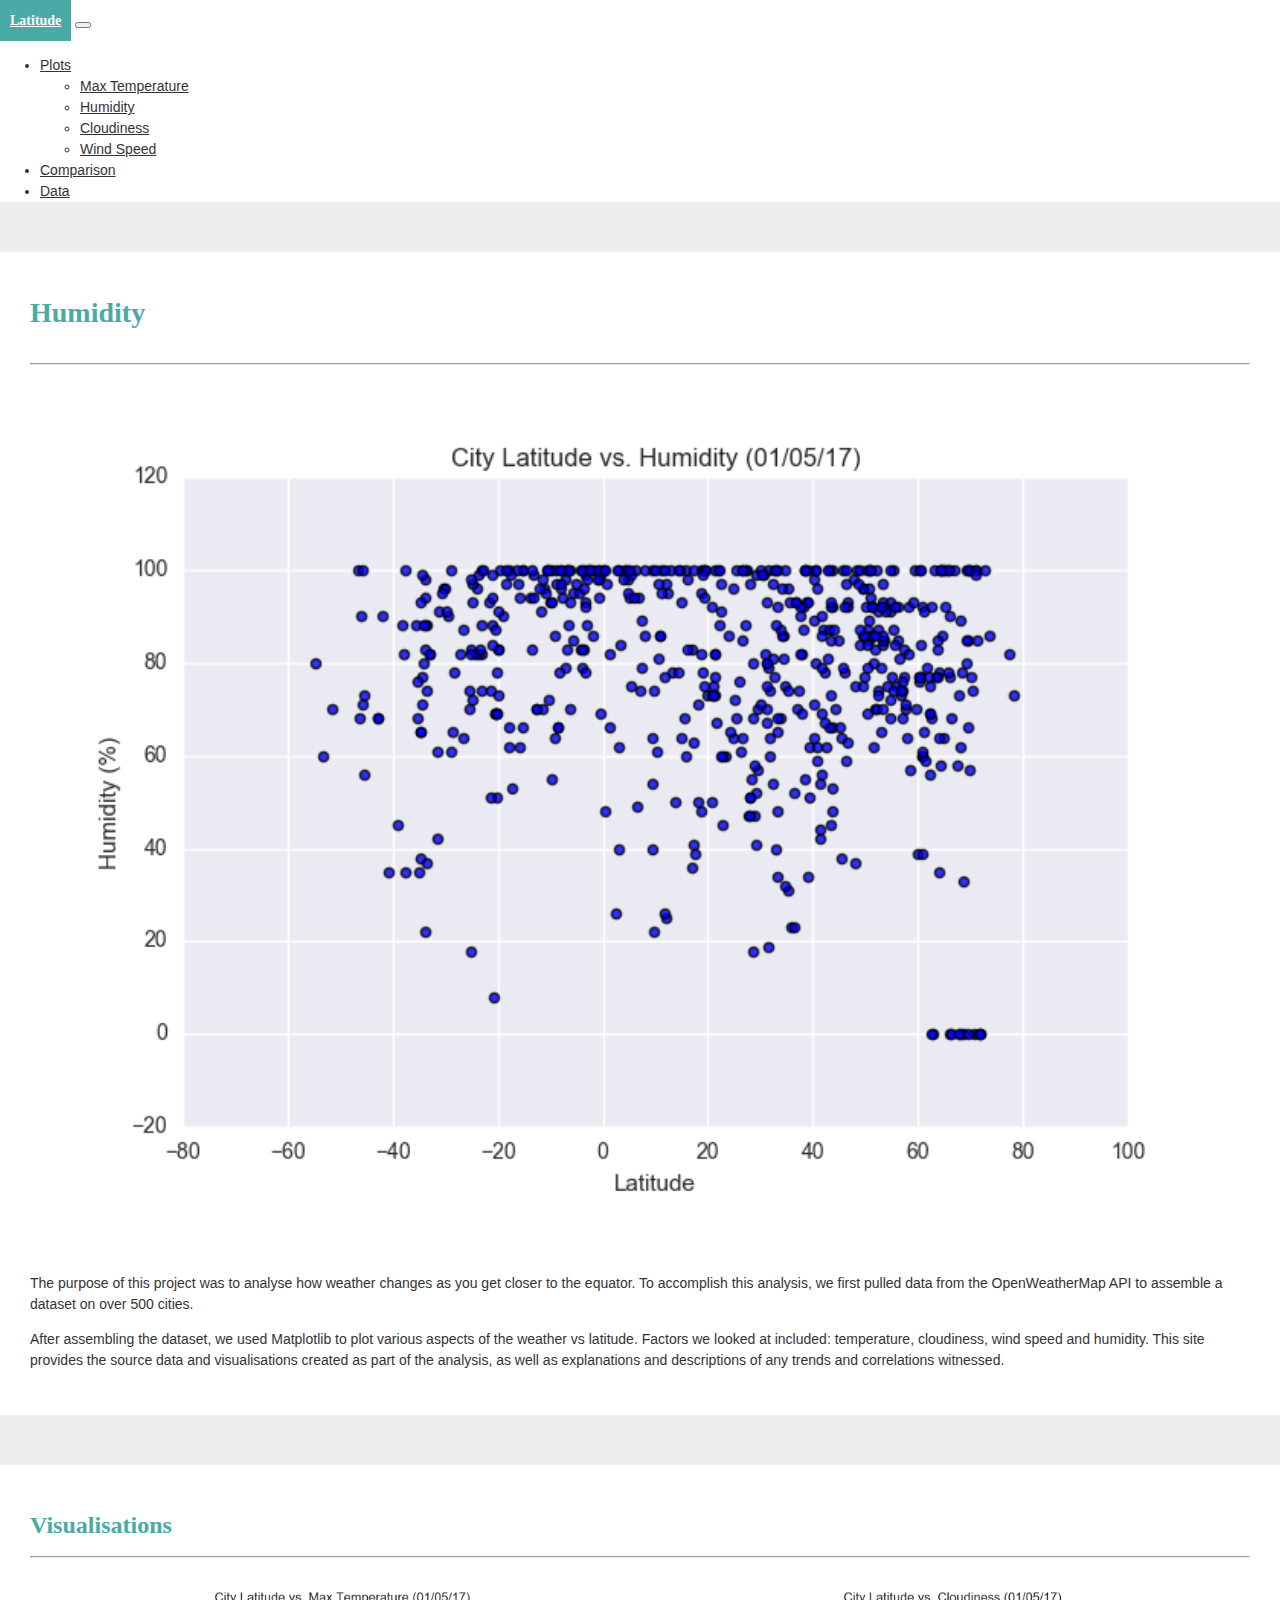
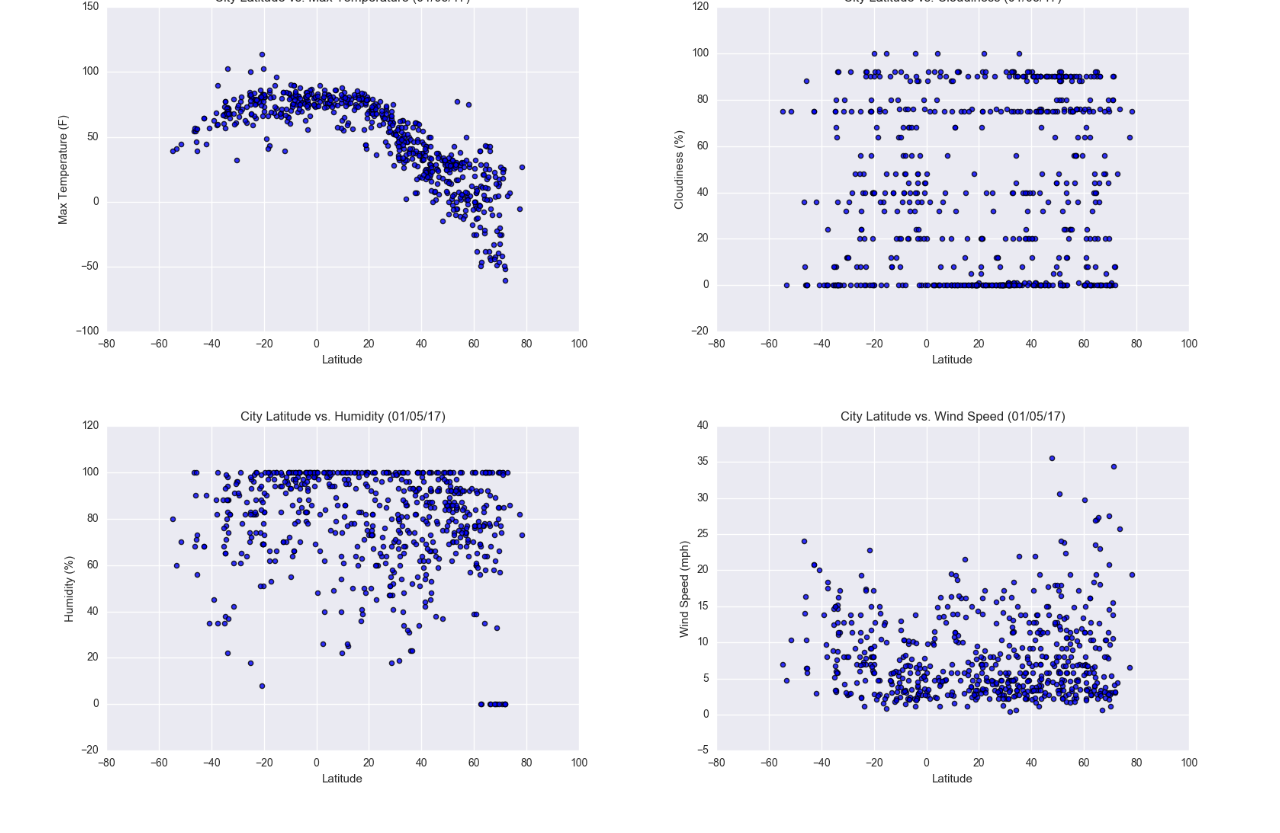
<file: humidity.html>
<!DOCTYPE html>
<!-- CSS Stylesheets with Relative Paths -->
<html lang="en-us">

<head>
  <meta charset="UTF-8">
  <title>Latitude: A Monash Univerity Data Analytics Bootcamp</title>
  <!-- Bootstrap CSS Stylesheet -->
  <link href="https://cdn.jsdelivr.net/npm/bootstrap@5.0.0-beta2/dist/css/bootstrap.min.css" rel="stylesheet"
    integrity="sha384-BmbxuPwQa2lc/FVzBcNJ7UAyJxM6wuqIj61tLrc4wSX0szH/Ev+nYRRuWlolflfl" crossorigin="anonymous">

  <!-- Custom CSS Stylesheet with Relative Path -->
  <link rel="stylesheet" type="text/css" href="WebVisualisations/Resources/style.css">

</head>

<body>
  <!-- Start: Navbar element -->
  <nav class="navbar navbar-expand-md" style="padding:0;">
    <div class="container-fluid">
      <div id="navbox">
        <a class="navbar-brand" href="index.html" style="font-weight: bolder;">Latitude</a>
      </div>
      <button class="navbar-toggler navbar-dark" type="button" data-bs-toggle="collapse"
        data-bs-target="#navbarNavDropdown" aria-controls="navbarNavDropdown" aria-expanded="false"
        aria-label="Toggle navigation">
        <span class="navbar-toggler-icon"></span>
      </button>

      <div class=" collapse navbar-collapse" id="navbarNavDropdown">
        <ul class="navbar-nav ms-auto">
          <li class="nav-item dropdown">
            <a class="nav-link dropdown-toggle" href="#" id="navbarDropdownMenuLink" role="button"
              data-bs-toggle="dropdown" aria-expanded="false">
              Plots
            </a>
            <ul class="dropdown-menu" aria-labelledby="navbarDropdownMenuLink">
              <li><a class="dropdown-item" href="max_temperature.html">Max Temperature</a></li>
              <li><a class="dropdown-item" href="humidity.html">Humidity</a></li>
              <li><a class="dropdown-item" href="cloudiness.html">Cloudiness</a></li>
              <li><a class="dropdown-item" href="wind_speed.html">Wind Speed</a></li>
            </ul>
          </li>
          <li class="nav-item">
            <a class="nav-link active" aria-current="page" href="comparison.html">Comparison</a>
          </li>
          <li class="nav-item">
            <a class="nav-link" href="data.html">Data</a>
          </li>
        </ul>
      </div>
    </div>
  </nav>
  <!-- End: Navbar Element -->

  <!-- Start: Main Content -->

  <main class="container">
    <div class="row">
      <article class="col-md-8">
        <section class="main-content">
          <h1>Humidity</h1>
          <hr>
          <br>
          <article id="figure">
            <img id="full-image" src="WebVisualisations/Resources/assets/images/Fig2.png"
              alt="City Latitude vs Humidity Scatter Plot">
            <br>
            <br>
            <p>The purpose of this project was to analyse how weather changes as you get closer to the equator. To
              accomplish this analysis, we first pulled data from the OpenWeatherMap API to assemble a dataset on over
              500
              cities.</p>
            <p>After assembling the dataset, we used Matplotlib to plot various aspects of the weather vs latitude.
              Factors we looked at included: temperature, cloudiness, wind speed and humidity. This site provides the
              source data and visualisations created as part of the analysis, as well as explanations and descriptions
              of
              any trends and correlations witnessed.</p>
          </article>
        </section>
      </article>

      <!-- Start: Visualisations side bar navigation -->
      <aside class="col-md-4">
        <section class="sidebar">
          <h2>Visualisations</h2>
          <hr>
          <div class="sidelinks">
            <div class="sidelinks_col">
              <a href="max_temperature.html"><img src="WebVisualisations/Resources/assets/images/Fig1.png"
                  alt="City Latitude vs Max Temperature Scatter Plot"></a>
            </div>
            <div class="sidelinks_col">
              <a href="cloudiness.html"><img src="WebVisualisations/Resources/assets/images/Fig3.png"
                  alt="City Latitude vs Cloudiness Scatter Plot"></a>
            </div>
            <div class="sidelinks_col">
              <a href="humidity.html"><img src="WebVisualisations/Resources/assets/images/Fig2.png"
                  alt="City Latitude vs Humidity Scatter Plot"></a>
            </div>
            <div class="sidelinks_col">
              <a href="wind_speed.html"><img src="WebVisualisations/Resources/assets/images/Fig4.png"
                  alt="City Latitude vs Wind Speed Scatter Plot"></a>
            </div>
        </section>
      </aside>
      <!-- End: Visualisations side bar navigation -->
    </div>
  </main>
  <!-- End: Main Content -->

  <script src="https://cdn.jsdelivr.net/npm/bootstrap@5.0.0-beta2/dist/js/bootstrap.bundle.min.js"
    integrity="sha384-b5kHyXgcpbZJO/tY9Ul7kGkf1S0CWuKcCD38l8YkeH8z8QjE0GmW1gYU5S9FOnJ0"
    crossorigin="anonymous"></script>
</body>

</html>
</file>
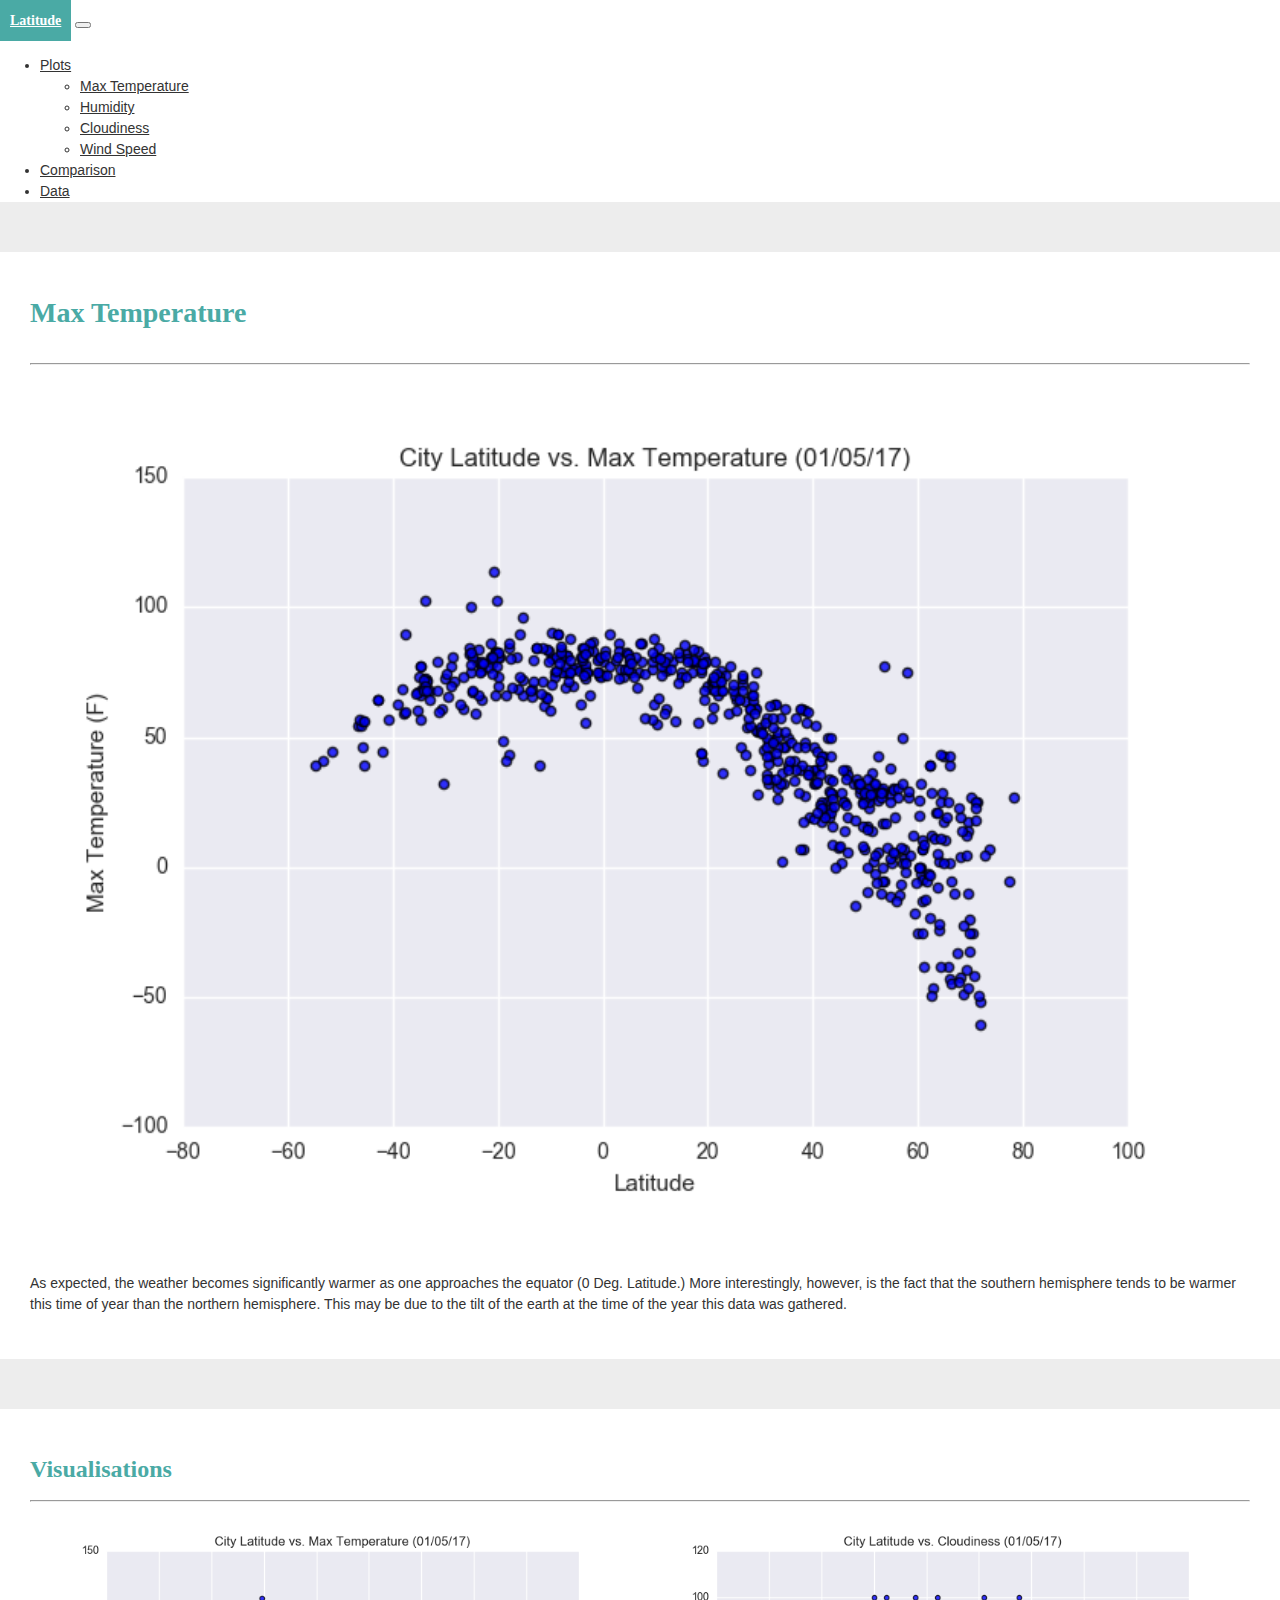
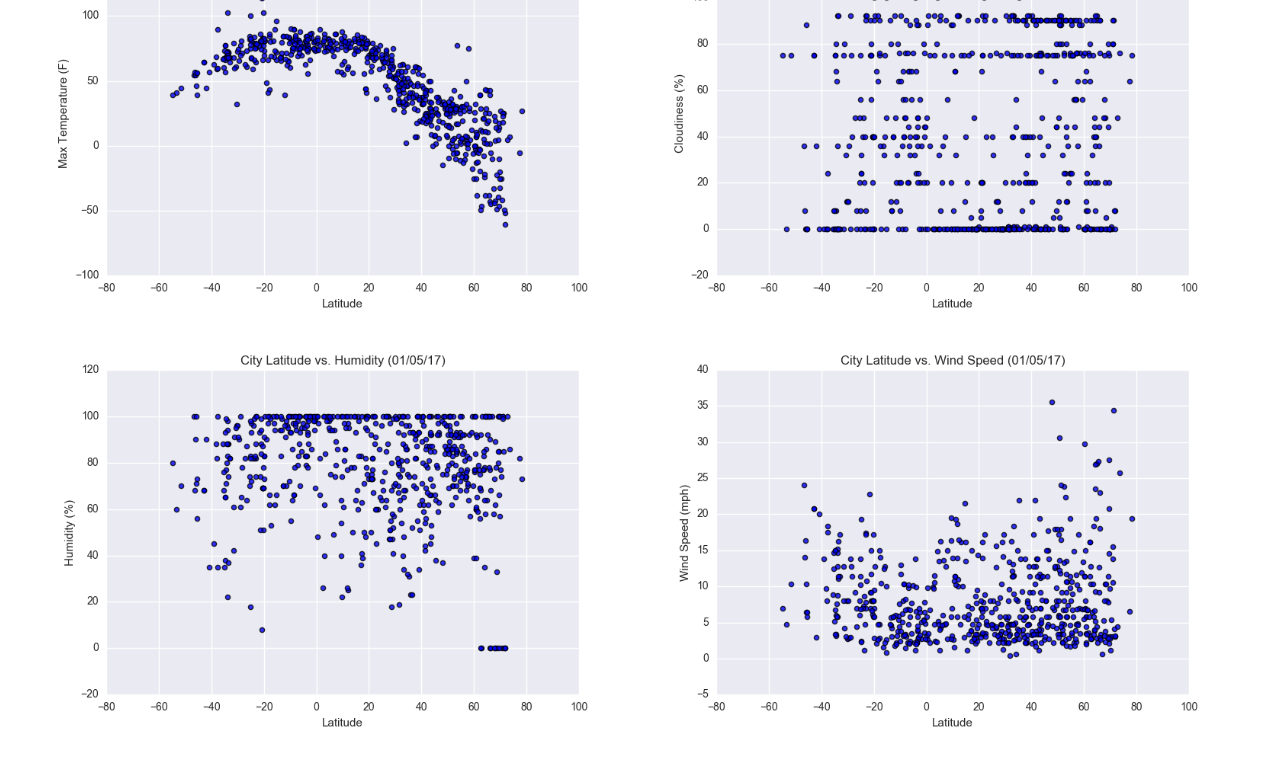
<file: max_temperature.html>
<!DOCTYPE html>
<!-- CSS Stylesheets with Relative Paths -->
<html lang="en-us">

<head>
  <meta charset="UTF-8">
  <title>Latitude: A Monash Univerity Data Analytics Bootcamp</title>
  <!-- Bootstrap CSS Stylesheet -->
  <link href="https://cdn.jsdelivr.net/npm/bootstrap@5.0.0-beta2/dist/css/bootstrap.min.css" rel="stylesheet"
    integrity="sha384-BmbxuPwQa2lc/FVzBcNJ7UAyJxM6wuqIj61tLrc4wSX0szH/Ev+nYRRuWlolflfl" crossorigin="anonymous">

  <!-- Custom CSS Stylesheet with Relative Path -->
  <link rel="stylesheet" type="text/css" href="WebVisualisations/Resources/style.css">

</head>

<body>
  <!-- Start: Navbar element -->
  <nav class="navbar navbar-expand-md" style="padding:0;">
    <div class="container-fluid">
      <div id="navbox">
        <a class="navbar-brand" href="index.html" style="font-weight: bolder;">Latitude</a>
      </div>
      <button class="navbar-toggler navbar-dark" type="button" data-bs-toggle="collapse"
        data-bs-target="#navbarNavDropdown" aria-controls="navbarNavDropdown" aria-expanded="false"
        aria-label="Toggle navigation">
        <span class="navbar-toggler-icon"></span>
      </button>

      <div class=" collapse navbar-collapse" id="navbarNavDropdown">
        <ul class="navbar-nav ms-auto">
          <li class="nav-item dropdown">
            <a class="nav-link dropdown-toggle" href="#" id="navbarDropdownMenuLink" role="button"
              data-bs-toggle="dropdown" aria-expanded="false">
              Plots
            </a>
            <ul class="dropdown-menu" aria-labelledby="navbarDropdownMenuLink">
              <li><a class="dropdown-item" href="max_temperature.html">Max Temperature</a></li>
              <li><a class="dropdown-item" href="humidity.html">Humidity</a></li>
              <li><a class="dropdown-item" href="cloudiness.html">Cloudiness</a></li>
              <li><a class="dropdown-item" href="wind_speed.html">Wind Speed</a></li>
            </ul>
          </li>
          <li class="nav-item">
            <a class="nav-link active" aria-current="page" href="comparison.html">Comparison</a>
          </li>
          <li class="nav-item">
            <a class="nav-link" href="data.html">Data</a>
          </li>
        </ul>
      </div>
    </div>
  </nav>
  <!-- End: Navbar Element -->

  <!-- Start: Main Content -->

  <main class="container">
    <div class="row">
      <article class="col-md-8">
        <section class="main-content">
          <h1>Max Temperature</h1>
          <hr>
          <br>
          <article id="figure">
            <img id="full-image" src="WebVisualisations/Resources/assets/images/Fig1.png"
              alt="City Latitude vs Max Temperature Scatter Plot">
            <br>
            <br>
            <p>As expected, the weather becomes significantly warmer as one approaches the equator (0 Deg. Latitude.)
              More interestingly, however, is the fact that the southern hemisphere tends to be warmer this time of year
              than the northern hemisphere. This may be due to the tilt of the earth at the time of the year this data
              was gathered.</p>
          </article>
        </section>
      </article>

      <!-- Start: Visualisations side bar navigation -->
      <aside class="col-md-4">
        <section class="sidebar">
          <h2>Visualisations</h2>
          <hr>
          <div class="sidelinks">
            <div class="sidelinks_col">
              <a href="max_temperature.html"><img src="WebVisualisations/Resources/assets/images/Fig1.png"
                  alt="City Latitude vs Max Temperature Scatter Plot"></a>
            </div>
            <div class="sidelinks_col">
              <a href="cloudiness.html"><img src="WebVisualisations/Resources/assets/images/Fig3.png"
                  alt="City Latitude vs Cloudiness Scatter Plot"></a>
            </div>
            <div class="sidelinks_col">
              <a href="humidity.html"><img src="WebVisualisations/Resources/assets/images/Fig2.png"
                  alt="City Latitude vs Humidity Scatter Plot"></a>
            </div>
            <div class="sidelinks_col">
              <a href="wind_speed.html"><img src="WebVisualisations/Resources/assets/images/Fig4.png"
                  alt="City Latitude vs Wind Speed Scatter Plot"></a>
            </div>
        </section>
      </aside>
      <!-- End: Visualisations side bar navigation -->
    </div>
  </main>
  <!-- End: Main Content -->

  <script src="https://cdn.jsdelivr.net/npm/bootstrap@5.0.0-beta2/dist/js/bootstrap.bundle.min.js"
    integrity="sha384-b5kHyXgcpbZJO/tY9Ul7kGkf1S0CWuKcCD38l8YkeH8z8QjE0GmW1gYU5S9FOnJ0"
    crossorigin="anonymous"></script>
</body>

</html>
</file>
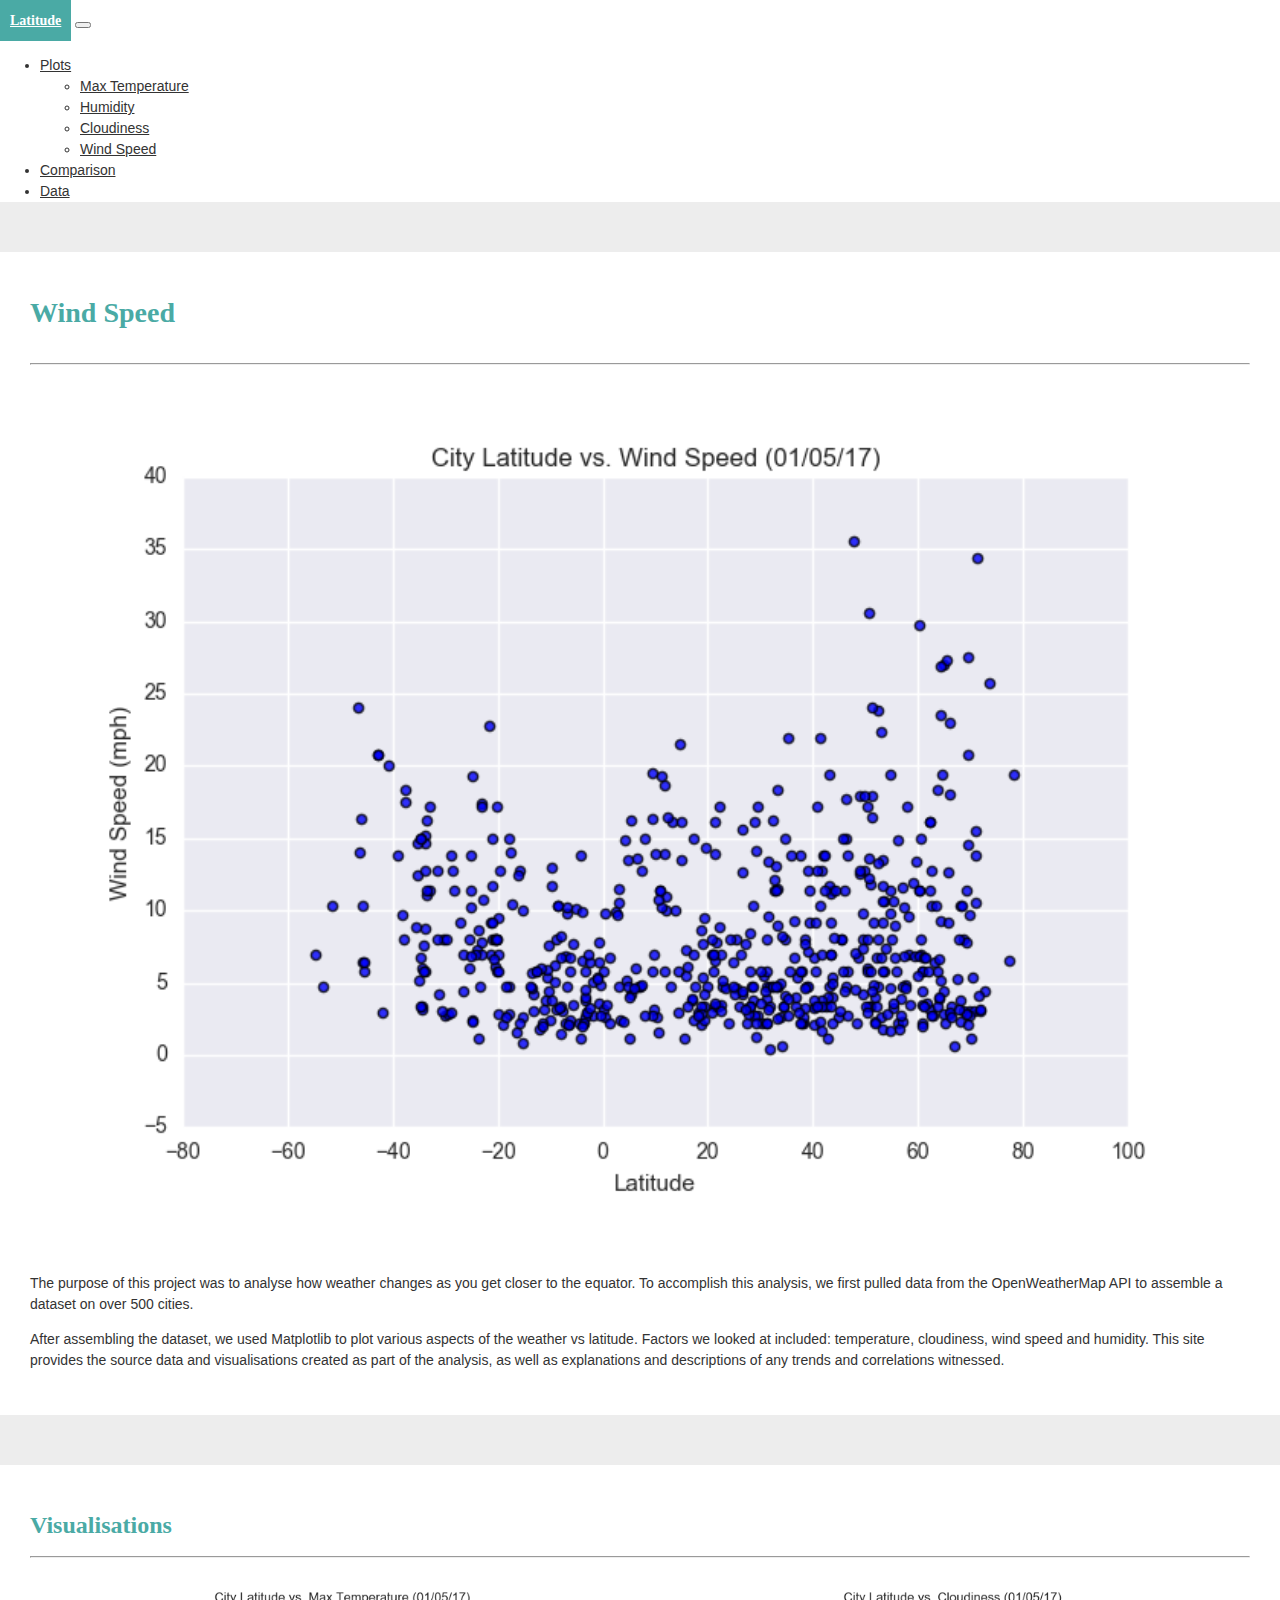
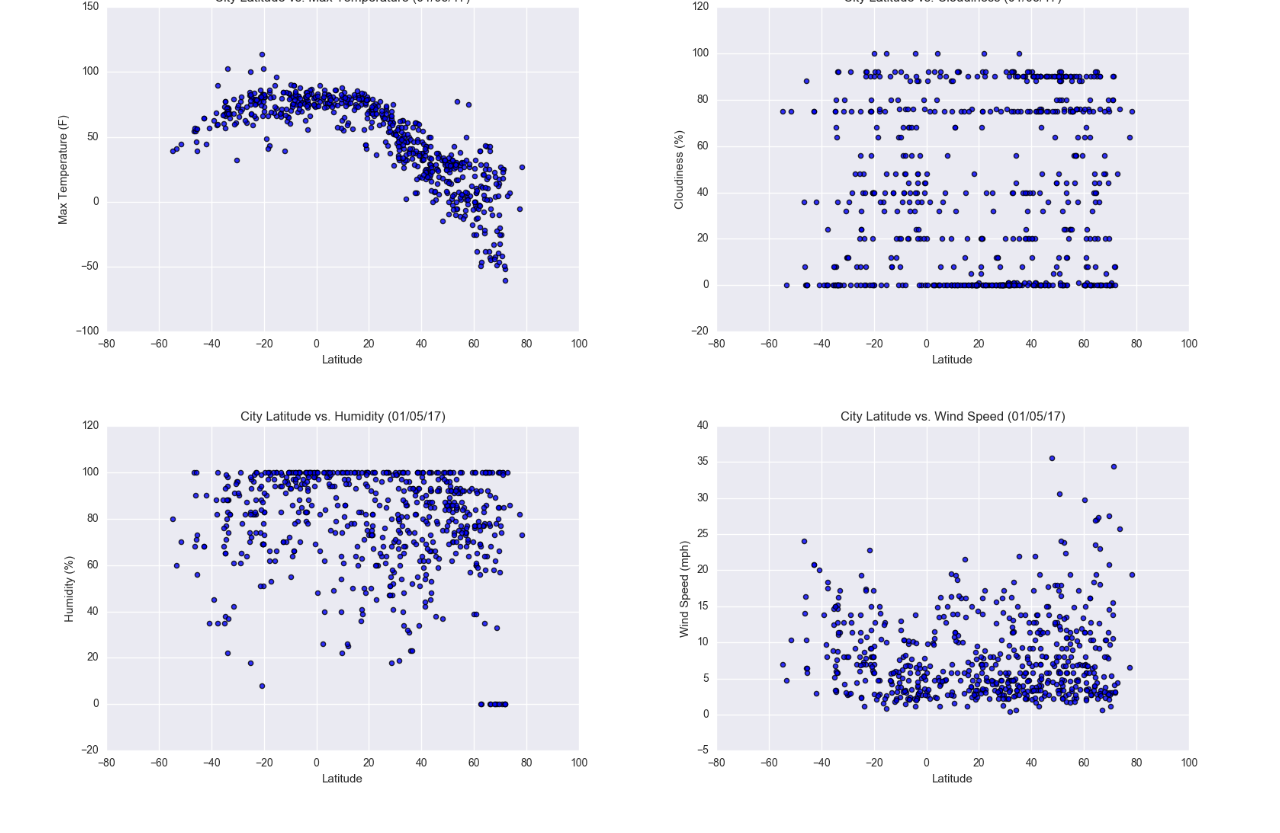
<file: wind_speed.html>
<!DOCTYPE html>
<!-- CSS Stylesheets with Relative Paths -->
<html lang="en-us">

<head>
  <meta charset="UTF-8">
  <title>Latitude: A Monash Univerity Data Analytics Bootcamp</title>
  <!-- Bootstrap CSS Stylesheet -->
  <link href="https://cdn.jsdelivr.net/npm/bootstrap@5.0.0-beta2/dist/css/bootstrap.min.css" rel="stylesheet"
    integrity="sha384-BmbxuPwQa2lc/FVzBcNJ7UAyJxM6wuqIj61tLrc4wSX0szH/Ev+nYRRuWlolflfl" crossorigin="anonymous">

  <!-- Custom CSS Stylesheet with Relative Path -->
  <link rel="stylesheet" type="text/css" href="WebVisualisations/Resources/style.css">

</head>

<body>
  <!-- Start: Navbar element -->
  <nav class="navbar navbar-expand-md" style="padding:0;">
    <div class="container-fluid">
      <div id="navbox">
        <a class="navbar-brand" href="index.html" style="font-weight: bolder;">Latitude</a>
      </div>
      <button class="navbar-toggler navbar-dark" type="button" data-bs-toggle="collapse"
        data-bs-target="#navbarNavDropdown" aria-controls="navbarNavDropdown" aria-expanded="false"
        aria-label="Toggle navigation">
        <span class="navbar-toggler-icon"></span>
      </button>

      <div class=" collapse navbar-collapse" id="navbarNavDropdown">
        <ul class="navbar-nav ms-auto">
          <li class="nav-item dropdown">
            <a class="nav-link dropdown-toggle" href="#" id="navbarDropdownMenuLink" role="button"
              data-bs-toggle="dropdown" aria-expanded="false">
              Plots
            </a>
            <ul class="dropdown-menu" aria-labelledby="navbarDropdownMenuLink">
              <li><a class="dropdown-item" href="max_temperature.html">Max Temperature</a></li>
              <li><a class="dropdown-item" href="humidity.html">Humidity</a></li>
              <li><a class="dropdown-item" href="cloudiness.html">Cloudiness</a></li>
              <li><a class="dropdown-item" href="wind_speed.html">Wind Speed</a></li>
            </ul>
          </li>
          <li class="nav-item">
            <a class="nav-link active" aria-current="page" href="comparison.html">Comparison</a>
          </li>
          <li class="nav-item">
            <a class="nav-link" href="data.html">Data</a>
          </li>
        </ul>
      </div>
    </div>
  </nav>
  <!-- End: Navbar Element -->

  <!-- Start: Main Content -->

  <main class="container">
    <div class="row">
      <article class="col-md-8">
        <section class="main-content">
          <h1>Wind Speed</h1>
          <hr>
          <br>
          <article id="figure">
            <img id="full-image" src="WebVisualisations/Resources/assets/images/Fig4.png"
              alt="City Latitude vs Wind Speed Scatter Plot">
            <br>
            <br>
            <p>The purpose of this project was to analyse how weather changes as you get closer to the equator. To
              accomplish this analysis, we first pulled data from the OpenWeatherMap API to assemble a dataset on over
              500
              cities.</p>
            <p>After assembling the dataset, we used Matplotlib to plot various aspects of the weather vs latitude.
              Factors we looked at included: temperature, cloudiness, wind speed and humidity. This site provides the
              source data and visualisations created as part of the analysis, as well as explanations and descriptions
              of
              any trends and correlations witnessed.</p>
          </article>
        </section>
      </article>

      <!-- Start: Visualisations side bar navigation -->
      <aside class="col-md-4">
        <section class="sidebar">
          <h2>Visualisations</h2>
          <hr>
          <div class="sidelinks">
            <div class="sidelinks_col">
              <a href="max_temperature.html"><img src="WebVisualisations/Resources/assets/images/Fig1.png"
                  alt="City Latitude vs Max Temperature Scatter Plot"></a>
            </div>
            <div class="sidelinks_col">
              <a href="cloudiness.html"><img src="WebVisualisations/Resources/assets/images/Fig3.png"
                  alt="City Latitude vs Cloudiness Scatter Plot"></a>
            </div>
            <div class="sidelinks_col">
              <a href="humidity.html"><img src="WebVisualisations/Resources/assets/images/Fig2.png"
                  alt="City Latitude vs Humidity Scatter Plot"></a>
            </div>
            <div class="sidelinks_col">
              <a href="wind_speed.html"><img src="WebVisualisations/Resources/assets/images/Fig4.png"
                  alt="City Latitude vs Wind Speed Scatter Plot"></a>
            </div>
        </section>
      </aside>
      <!-- End: Visualisations side bar navigation -->
    </div>
  </main>
  <!-- End: Main Content -->

  <script src="https://cdn.jsdelivr.net/npm/bootstrap@5.0.0-beta2/dist/js/bootstrap.bundle.min.js"
    integrity="sha384-b5kHyXgcpbZJO/tY9Ul7kGkf1S0CWuKcCD38l8YkeH8z8QjE0GmW1gYU5S9FOnJ0"
    crossorigin="anonymous"></script>
</body>

</html>
</file>
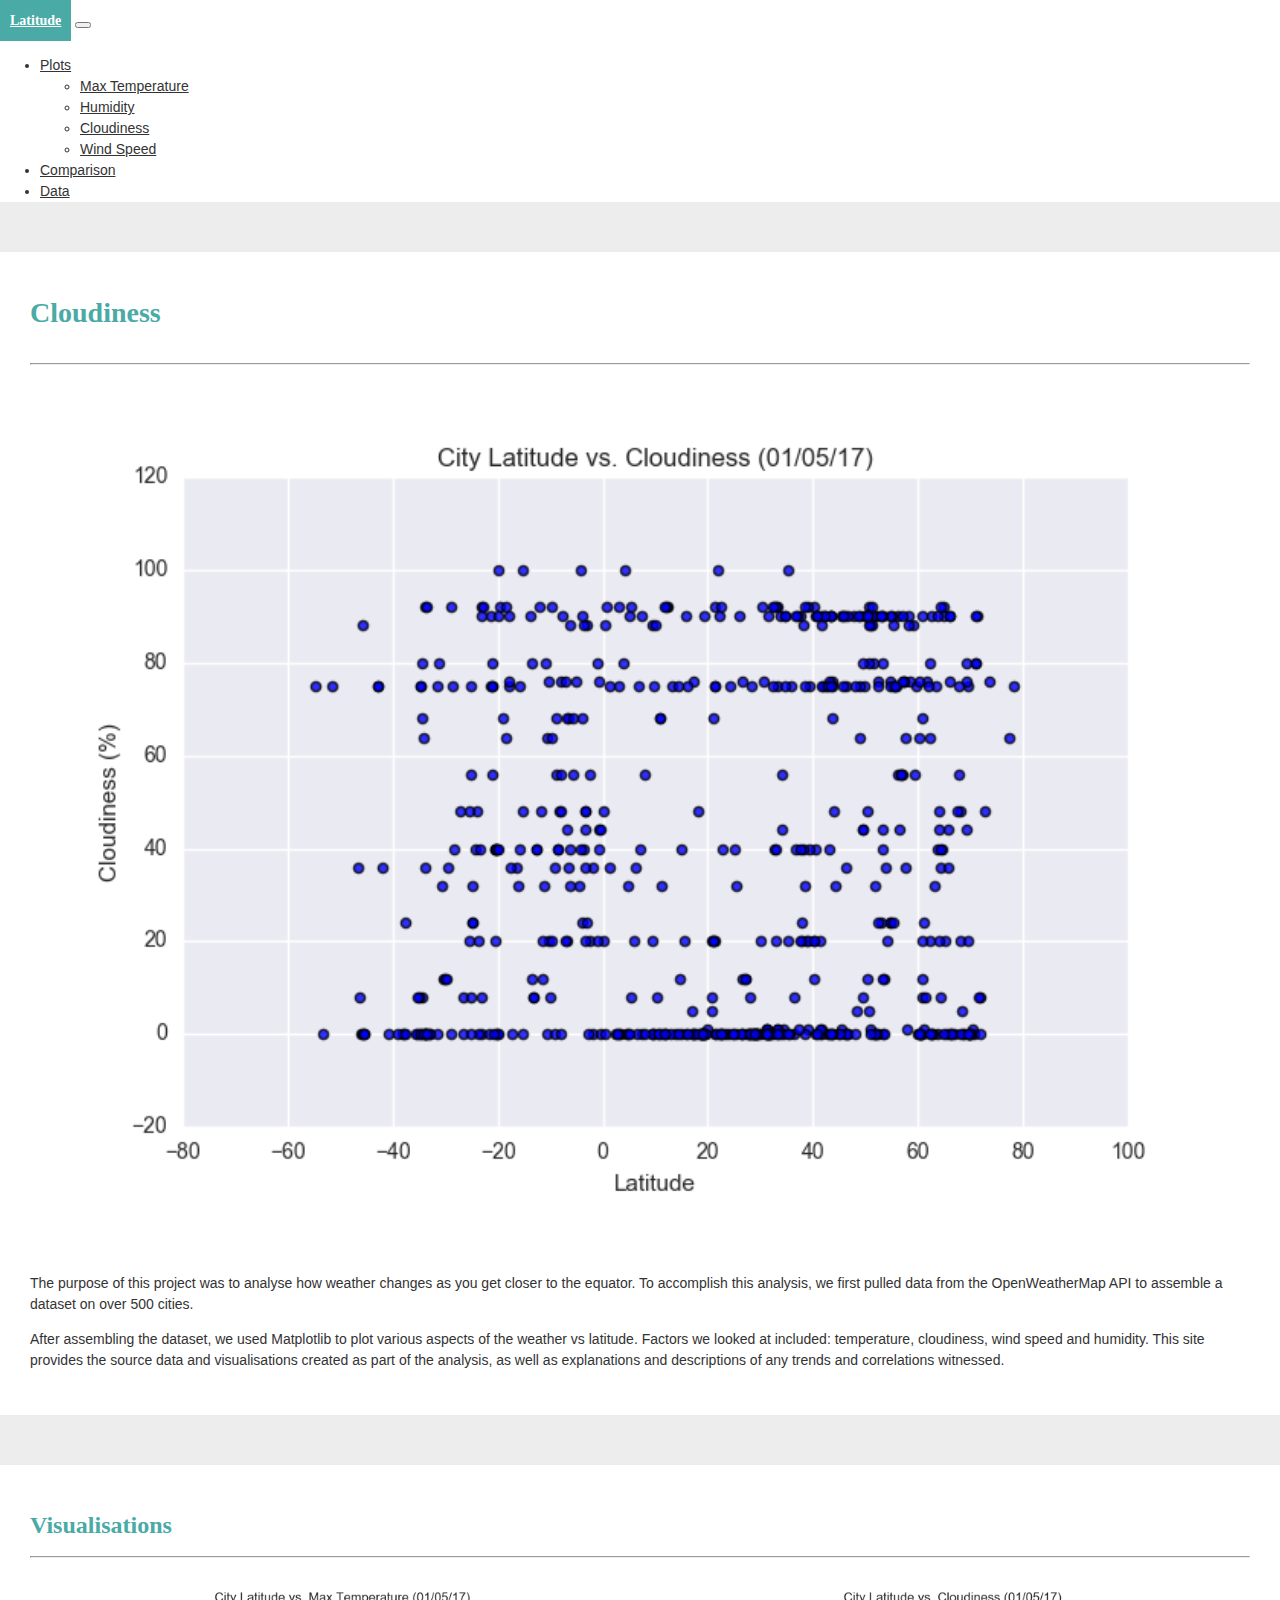
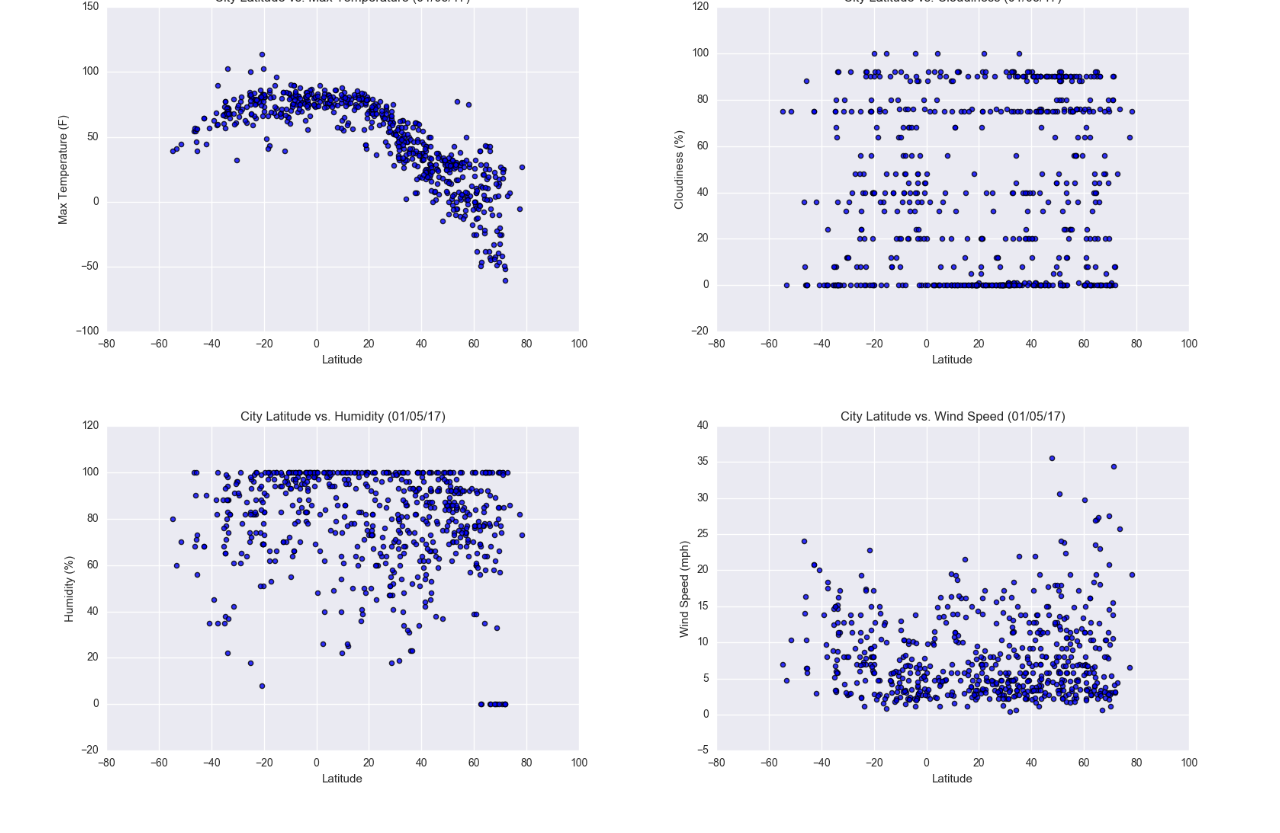
<file: WebVisualisations/cloudiness.html>
<!DOCTYPE html>
<!-- CSS Stylesheets with Relative Paths -->
<html lang="en-us">

<head>
  <meta charset="UTF-8">
  <title>Latitude: A Monash Univerity Data Analytics Bootcamp</title>
  <!-- Bootstrap CSS Stylesheet -->
  <link href="https://cdn.jsdelivr.net/npm/bootstrap@5.0.0-beta2/dist/css/bootstrap.min.css" rel="stylesheet"
    integrity="sha384-BmbxuPwQa2lc/FVzBcNJ7UAyJxM6wuqIj61tLrc4wSX0szH/Ev+nYRRuWlolflfl" crossorigin="anonymous">

  <!-- Custom CSS Stylesheet with Relative Path -->
  <link rel="stylesheet" type="text/css" href="Resources/style.css">

</head>

<body>
  <!-- Start: Navbar element -->
  <nav class="navbar navbar-expand-md" style="padding:0;">
    <div class="container-fluid">
      <div id="navbox">
        <a class="navbar-brand" href="index.html" style="font-weight: bolder;">Latitude</a>
      </div>
      <button class="navbar-toggler navbar-dark" type="button" data-bs-toggle="collapse"
        data-bs-target="#navbarNavDropdown" aria-controls="navbarNavDropdown" aria-expanded="false"
        aria-label="Toggle navigation">
        <span class="navbar-toggler-icon"></span>
      </button>

      <div class=" collapse navbar-collapse" id="navbarNavDropdown">
        <ul class="navbar-nav ms-auto">
          <li class="nav-item dropdown">
            <a class="nav-link dropdown-toggle" href="#" id="navbarDropdownMenuLink" role="button"
              data-bs-toggle="dropdown" aria-expanded="false">
              Plots
            </a>
            <ul class="dropdown-menu" aria-labelledby="navbarDropdownMenuLink">
              <li><a class="dropdown-item" href="max_temperature.html">Max Temperature</a></li>
              <li><a class="dropdown-item" href="humidity.html">Humidity</a></li>
              <li><a class="dropdown-item" href="cloudiness.html">Cloudiness</a></li>
              <li><a class="dropdown-item" href="wind_speed.html">Wind Speed</a></li>
            </ul>
          </li>
          <li class="nav-item">
            <a class="nav-link active" aria-current="page" href="comparison.html">Comparison</a>
          </li>
          <li class="nav-item">
            <a class="nav-link" href="data.html">Data</a>
          </li>
        </ul>
      </div>
    </div>
  </nav>
  <!-- End: Navbar Element -->

  <!-- Start: Main Content -->

  <main class="container">
    <div class="row">
      <article class="col-md-8">
        <section class="main-content">
          <h1>Cloudiness</h1>
          <hr>
          <br>
          <article id="figure">
            <img id="full-image" src="Resources/assets/images/Fig3.png" alt="City Latitude vs Cloudiness Scatter Plot">
            <br>
            <br>
            <p>The purpose of this project was to analyse how weather changes as you get closer to the equator. To
              accomplish this analysis, we first pulled data from the OpenWeatherMap API to assemble a dataset on over
              500
              cities.</p>
            <p>After assembling the dataset, we used Matplotlib to plot various aspects of the weather vs latitude.
              Factors we looked at included: temperature, cloudiness, wind speed and humidity. This site provides the
              source data and visualisations created as part of the analysis, as well as explanations and descriptions
              of
              any trends and correlations witnessed.</p>
          </article>
        </section>
      </article>

      <aside class="col-md-4">
        <section class="sidebar">
          <h2>Visualisations</h2>
          <hr>
          <div class="sidelinks">
            <div class="sidelinks_col">
              <a href="max_temperature.html"><img src="Resources/assets/images/Fig1.png"
                  alt="City Latitude vs Max Temperature Scatter Plot"></a>
            </div>
            <div class="sidelinks_col">
              <a href="cloudiness.html"><img src="Resources/assets/images/Fig3.png"
                  alt="City Latitude vs Cloudiness Scatter Plot"></a>
            </div>
            <div class="sidelinks_col">
              <a href="humidity.html"><img src="Resources/assets/images/Fig2.png"
                  alt="City Latitude vs Humidity Scatter Plot"></a>
            </div>
            <div class="sidelinks_col">
              <a href="wind_speed.html"><img src="Resources/assets/images/Fig4.png"
                  alt="City Latitude vs Wind Speed Scatter Plot"></a>
            </div>
        </section>
      </aside>
    </div>
  </main>
  <!-- End: Main Content -->

  <script src="https://cdn.jsdelivr.net/npm/bootstrap@5.0.0-beta2/dist/js/bootstrap.bundle.min.js"
    integrity="sha384-b5kHyXgcpbZJO/tY9Ul7kGkf1S0CWuKcCD38l8YkeH8z8QjE0GmW1gYU5S9FOnJ0"
    crossorigin="anonymous"></script>
</body>

</html>
</file>
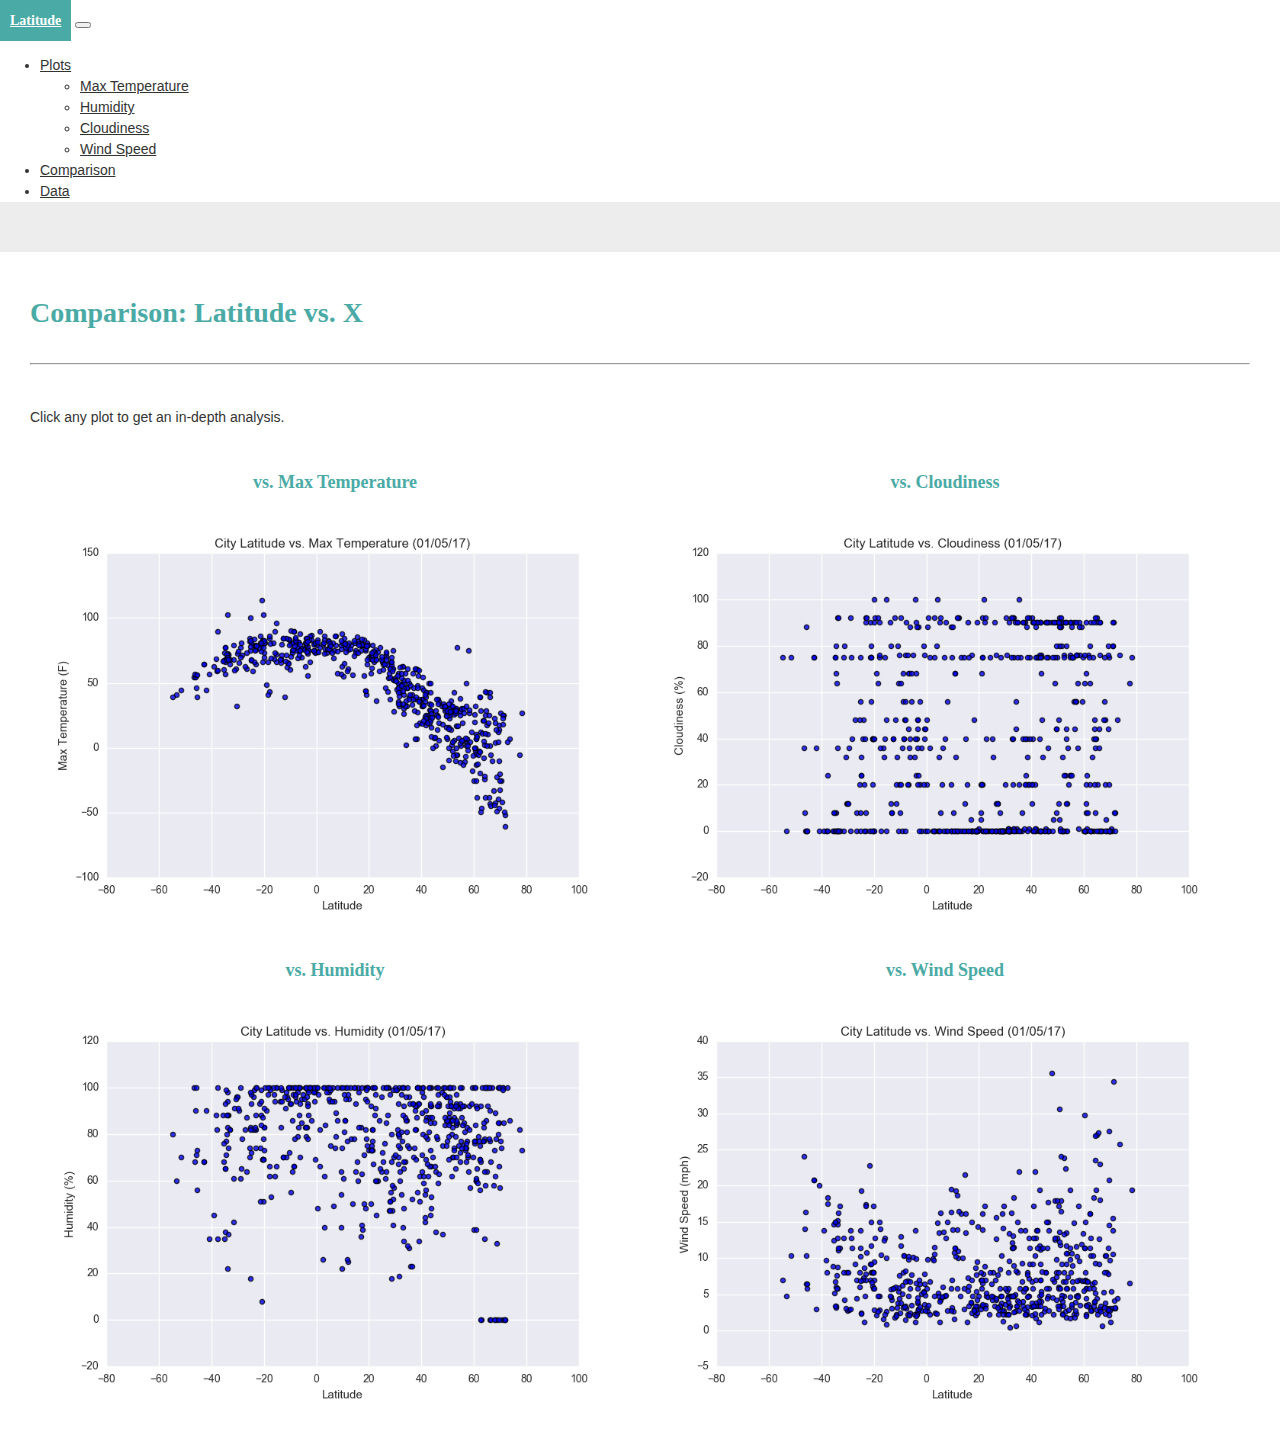
<file: WebVisualisations/comparison.html>
<!DOCTYPE html>
<!-- CSS Stylesheets with Relative Paths -->
<html lang="en-us">

<head>
  <meta charset="UTF-8">
  <title>Latitude: A Monash Univerity Data Analytics Bootcamp</title>
  <!-- Bootstrap CSS Stylesheet -->
  <link href="https://cdn.jsdelivr.net/npm/bootstrap@5.0.0-beta2/dist/css/bootstrap.min.css" rel="stylesheet"
    integrity="sha384-BmbxuPwQa2lc/FVzBcNJ7UAyJxM6wuqIj61tLrc4wSX0szH/Ev+nYRRuWlolflfl" crossorigin="anonymous">

  <!-- Custom CSS Stylesheet with Relative Path -->
  <link rel="stylesheet" type="text/css" href="Resources/style.css">

</head>

<body>
  <!-- Start: Navbar element -->
  <nav class="navbar navbar-expand-md" style="padding:0;">
    <div class="container-fluid">
      <div id="navbox">
        <a class="navbar-brand" href="index.html" style="font-weight: bolder;">Latitude</a>
      </div>
      <button class="navbar-toggler navbar-dark" type="button" data-bs-toggle="collapse"
        data-bs-target="#navbarNavDropdown" aria-controls="navbarNavDropdown" aria-expanded="false"
        aria-label="Toggle navigation">
        <span class="navbar-toggler-icon"></span>
      </button>

      <div class=" collapse navbar-collapse" id="navbarNavDropdown">
        <ul class="navbar-nav ms-auto">
          <li class="nav-item dropdown">
            <a class="nav-link dropdown-toggle" href="#" id="navbarDropdownMenuLink" role="button"
              data-bs-toggle="dropdown" aria-expanded="false">
              Plots
            </a>
            <ul class="dropdown-menu" aria-labelledby="navbarDropdownMenuLink">
              <li><a class="dropdown-item" href="max_temperature.html">Max Temperature</a></li>
              <li><a class="dropdown-item" href="humidity.html">Humidity</a></li>
              <li><a class="dropdown-item" href="cloudiness.html">Cloudiness</a></li>
              <li><a class="dropdown-item" href="wind_speed.html">Wind Speed</a></li>
            </ul>
          </li>
          <li class="nav-item">
            <a class="nav-link active" aria-current="page" href="comparison.html">Comparison</a>
          </li>
          <li class="nav-item">
            <a class="nav-link" href="data.html">Data</a>
          </li>
        </ul>
      </div>
    </div>
  </nav>
  <!-- End: Navbar Element -->

  <!-- Start: Main Content -->

  <main class="container">
    <div class="row">
      <article class="col">
        <section class="main-content">
          <h1>Comparison: Latitude vs. X</h1>
          <hr>
          <br>
          <p>Click any plot to get an in-depth analysis.</p>
          <div class="comparisons_row">
            <div class="comparisons_col">
              <h3>vs. Max Temperature</h3>
              <a href="max_temperature.html"><img src="Resources/assets/images/Fig1.png"
                  alt="City Latitude vs Max Temperature Scatter Plot"></a>
            </div>
            <div class="comparisons_col">
              <h3>vs. Cloudiness</h3>
              <a href="cloudiness.html"><img src="Resources/assets/images/Fig3.png"
                  alt="City Latitude vs Cloudiness Scatter Plot"></a>
            </div>
            <div class="comparisons_col">
              <h3>vs. Humidity</h3>
              <a href="humidity.html"><img src="Resources/assets/images/Fig2.png"
                  alt="City Latitude vs Humidity Scatter Plot"></a>
            </div>
            <div class="comparisons_col">
              <h3>vs. Wind Speed</h3>
              <a href="wind_speed.html"><img src="Resources/assets/images/Fig4.png"
                  alt="City Latitude vs Wind Speed Scatter Plot"></a>
            </div>
        </section>
      </article>
    </div>
  </main>
  <!-- End: Main Content -->

  <script src="https://cdn.jsdelivr.net/npm/bootstrap@5.0.0-beta2/dist/js/bootstrap.bundle.min.js"
    integrity="sha384-b5kHyXgcpbZJO/tY9Ul7kGkf1S0CWuKcCD38l8YkeH8z8QjE0GmW1gYU5S9FOnJ0"
    crossorigin="anonymous"></script>
</body>

</html>
</file>
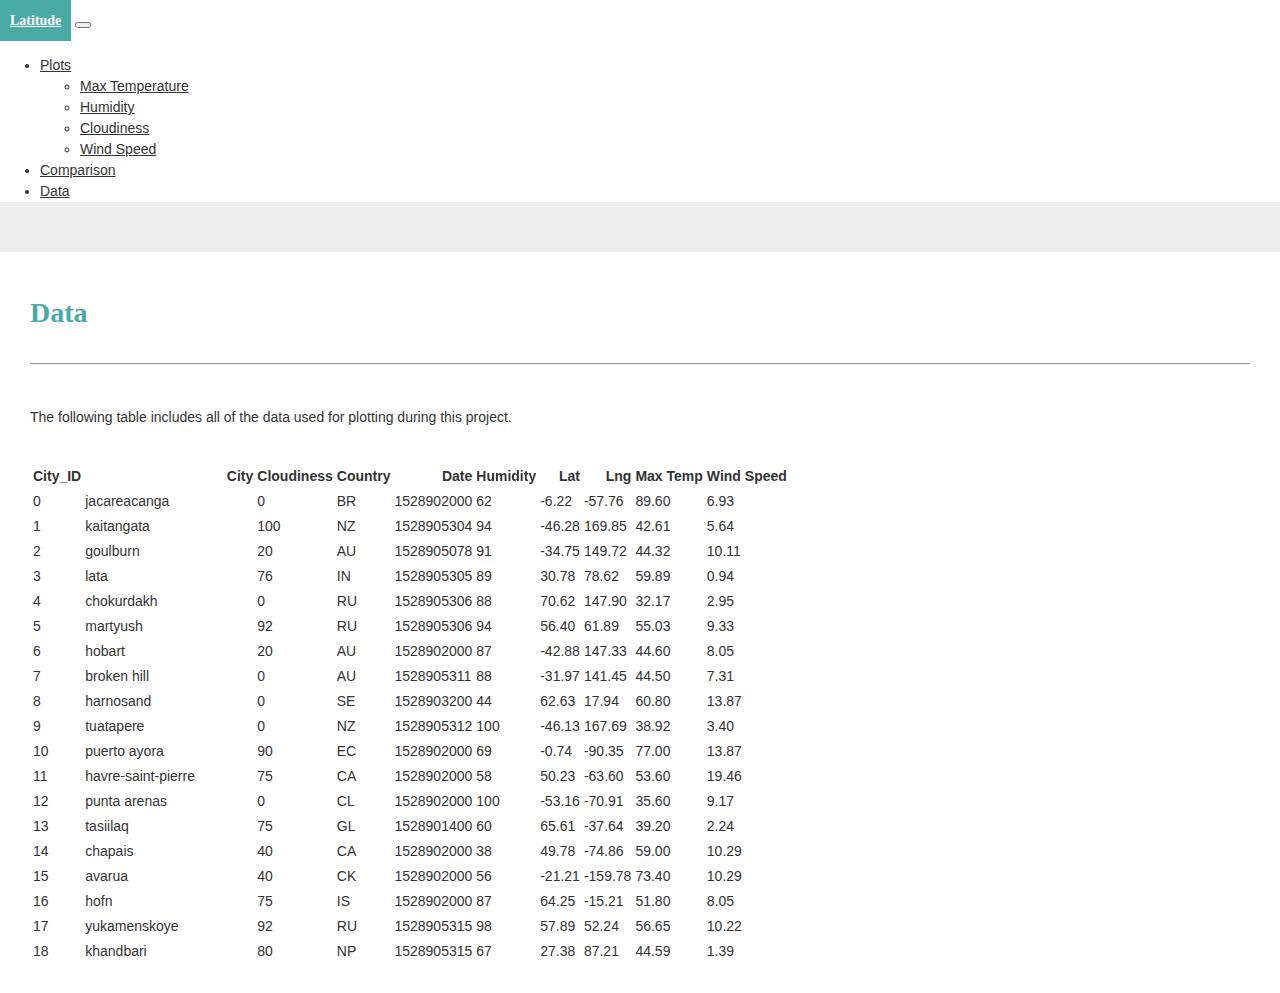
<file: WebVisualisations/data.html>
<!DOCTYPE html>
<!-- CSS Stylesheets with Relative Paths -->
<html lang="en-us">

<head>
  <meta charset="UTF-8">
  <title>Latitude: A Monash Univerity Data Analytics Bootcamp</title>
  <!-- Bootstrap CSS Stylesheet -->
  <link href="https://cdn.jsdelivr.net/npm/bootstrap@5.0.0-beta2/dist/css/bootstrap.min.css" rel="stylesheet"
    integrity="sha384-BmbxuPwQa2lc/FVzBcNJ7UAyJxM6wuqIj61tLrc4wSX0szH/Ev+nYRRuWlolflfl" crossorigin="anonymous">

  <!-- Custom CSS Stylesheet with Relative Path -->
  <link rel="stylesheet" type="text/css" href="Resources/style.css">

</head>

<body>
  <!-- Start: Navbar element -->
  <nav class="navbar navbar-expand-md" style="padding:0;">
    <div class="container-fluid">
      <div id="navbox">
        <a class="navbar-brand" href="index.html" style="font-weight: bolder;">Latitude</a>
      </div>
      <button class="navbar-toggler navbar-dark" type="button" data-bs-toggle="collapse"
        data-bs-target="#navbarNavDropdown" aria-controls="navbarNavDropdown" aria-expanded="false"
        aria-label="Toggle navigation">
        <span class="navbar-toggler-icon"></span>
      </button>

      <div class=" collapse navbar-collapse" id="navbarNavDropdown">
        <ul class="navbar-nav ms-auto">
          <li class="nav-item dropdown">
            <a class="nav-link dropdown-toggle" href="#" id="navbarDropdownMenuLink" role="button"
              data-bs-toggle="dropdown" aria-expanded="false">
              Plots
            </a>
            <ul class="dropdown-menu" aria-labelledby="navbarDropdownMenuLink">
              <li><a class="dropdown-item" href="max_temperature.html">Max Temperature</a></li>
              <li><a class="dropdown-item" href="humidity.html">Humidity</a></li>
              <li><a class="dropdown-item" href="cloudiness.html">Cloudiness</a></li>
              <li><a class="dropdown-item" href="wind_speed.html">Wind Speed</a></li>
            </ul>
          </li>
          <li class="nav-item">
            <a class="nav-link active" aria-current="page" href="comparison.html">Comparison</a>
          </li>
          <li class="nav-item">
            <a class="nav-link" href="data.html">Data</a>
          </li>
        </ul>
      </div>
    </div>
  </nav>
  <!-- End: Navbar Element -->

  <!-- Start: Main Content -->

  <main class="container">
    <div class="row">
      <article class="col">
        <section class="main-content">
          <h1>Data</h1>
          <hr>
          <br>
          <p>The following table includes all of the data used for plotting during this project.</p>
          <br>
          <div class="table-responsive">
            <table class="table table-striped table-hover">
              <thead class="thead-light">
                <tr style="text-align: right;">
                  <th>City_ID</th>
                  <th>City</th>
                  <th>Cloudiness</th>
                  <th>Country</th>
                  <th>Date</th>
                  <th>Humidity</th>
                  <th>Lat</th>
                  <th>Lng</th>
                  <th>Max Temp</th>
                  <th>Wind Speed</th>
                </tr>
              </thead>
              <tbody>
                <tr>
                  <td>0</td>
                  <td>jacareacanga</td>
                  <td>0</td>
                  <td>BR</td>
                  <td>1528902000</td>
                  <td>62</td>
                  <td>-6.22</td>
                  <td>-57.76</td>
                  <td>89.60</td>
                  <td>6.93</td>
                </tr>
                <tr>
                  <td>1</td>
                  <td>kaitangata</td>
                  <td>100</td>
                  <td>NZ</td>
                  <td>1528905304</td>
                  <td>94</td>
                  <td>-46.28</td>
                  <td>169.85</td>
                  <td>42.61</td>
                  <td>5.64</td>
                </tr>
                <tr>
                  <td>2</td>
                  <td>goulburn</td>
                  <td>20</td>
                  <td>AU</td>
                  <td>1528905078</td>
                  <td>91</td>
                  <td>-34.75</td>
                  <td>149.72</td>
                  <td>44.32</td>
                  <td>10.11</td>
                </tr>
                <tr>
                  <td>3</td>
                  <td>lata</td>
                  <td>76</td>
                  <td>IN</td>
                  <td>1528905305</td>
                  <td>89</td>
                  <td>30.78</td>
                  <td>78.62</td>
                  <td>59.89</td>
                  <td>0.94</td>
                </tr>
                <tr>
                  <td>4</td>
                  <td>chokurdakh</td>
                  <td>0</td>
                  <td>RU</td>
                  <td>1528905306</td>
                  <td>88</td>
                  <td>70.62</td>
                  <td>147.90</td>
                  <td>32.17</td>
                  <td>2.95</td>
                </tr>
                <tr>
                  <td>5</td>
                  <td>martyush</td>
                  <td>92</td>
                  <td>RU</td>
                  <td>1528905306</td>
                  <td>94</td>
                  <td>56.40</td>
                  <td>61.89</td>
                  <td>55.03</td>
                  <td>9.33</td>
                </tr>
                <tr>
                  <td>6</td>
                  <td>hobart</td>
                  <td>20</td>
                  <td>AU</td>
                  <td>1528902000</td>
                  <td>87</td>
                  <td>-42.88</td>
                  <td>147.33</td>
                  <td>44.60</td>
                  <td>8.05</td>
                </tr>
                <tr>
                  <td>7</td>
                  <td>broken hill</td>
                  <td>0</td>
                  <td>AU</td>
                  <td>1528905311</td>
                  <td>88</td>
                  <td>-31.97</td>
                  <td>141.45</td>
                  <td>44.50</td>
                  <td>7.31</td>
                </tr>
                <tr>
                  <td>8</td>
                  <td>harnosand</td>
                  <td>0</td>
                  <td>SE</td>
                  <td>1528903200</td>
                  <td>44</td>
                  <td>62.63</td>
                  <td>17.94</td>
                  <td>60.80</td>
                  <td>13.87</td>
                </tr>
                <tr>
                  <td>9</td>
                  <td>tuatapere</td>
                  <td>0</td>
                  <td>NZ</td>
                  <td>1528905312</td>
                  <td>100</td>
                  <td>-46.13</td>
                  <td>167.69</td>
                  <td>38.92</td>
                  <td>3.40</td>
                </tr>
                <tr>
                  <td>10</td>
                  <td>puerto ayora</td>
                  <td>90</td>
                  <td>EC</td>
                  <td>1528902000</td>
                  <td>69</td>
                  <td>-0.74</td>
                  <td>-90.35</td>
                  <td>77.00</td>
                  <td>13.87</td>
                </tr>
                <tr>
                  <td>11</td>
                  <td>havre-saint-pierre</td>
                  <td>75</td>
                  <td>CA</td>
                  <td>1528902000</td>
                  <td>58</td>
                  <td>50.23</td>
                  <td>-63.60</td>
                  <td>53.60</td>
                  <td>19.46</td>
                </tr>
                <tr>
                  <td>12</td>
                  <td>punta arenas</td>
                  <td>0</td>
                  <td>CL</td>
                  <td>1528902000</td>
                  <td>100</td>
                  <td>-53.16</td>
                  <td>-70.91</td>
                  <td>35.60</td>
                  <td>9.17</td>
                </tr>
                <tr>
                  <td>13</td>
                  <td>tasiilaq</td>
                  <td>75</td>
                  <td>GL</td>
                  <td>1528901400</td>
                  <td>60</td>
                  <td>65.61</td>
                  <td>-37.64</td>
                  <td>39.20</td>
                  <td>2.24</td>
                </tr>
                <tr>
                  <td>14</td>
                  <td>chapais</td>
                  <td>40</td>
                  <td>CA</td>
                  <td>1528902000</td>
                  <td>38</td>
                  <td>49.78</td>
                  <td>-74.86</td>
                  <td>59.00</td>
                  <td>10.29</td>
                </tr>
                <tr>
                  <td>15</td>
                  <td>avarua</td>
                  <td>40</td>
                  <td>CK</td>
                  <td>1528902000</td>
                  <td>56</td>
                  <td>-21.21</td>
                  <td>-159.78</td>
                  <td>73.40</td>
                  <td>10.29</td>
                </tr>
                <tr>
                  <td>16</td>
                  <td>hofn</td>
                  <td>75</td>
                  <td>IS</td>
                  <td>1528902000</td>
                  <td>87</td>
                  <td>64.25</td>
                  <td>-15.21</td>
                  <td>51.80</td>
                  <td>8.05</td>
                </tr>
                <tr>
                  <td>17</td>
                  <td>yukamenskoye</td>
                  <td>92</td>
                  <td>RU</td>
                  <td>1528905315</td>
                  <td>98</td>
                  <td>57.89</td>
                  <td>52.24</td>
                  <td>56.65</td>
                  <td>10.22</td>
                </tr>
                <tr>
                  <td>18</td>
                  <td>khandbari</td>
                  <td>80</td>
                  <td>NP</td>
                  <td>1528905315</td>
                  <td>67</td>
                  <td>27.38</td>
                  <td>87.21</td>
                  <td>44.59</td>
                  <td>1.39</td>
                </tr>
                <tr>
                  <td>19</td>
                  <td>bethel</td>
                  <td>1</td>
                  <td>US</td>
                  <td>1528901580</td>
                  <td>93</td>
                  <td>60.79</td>
                  <td>-161.76</td>
                  <td>44.60</td>
                  <td>8.05</td>
                </tr>
                <tr>
                  <td>20</td>
                  <td>ushuaia</td>
                  <td>75</td>
                  <td>AR</td>
                  <td>1528902000</td>
                  <td>64</td>
                  <td>-54.81</td>
                  <td>-68.31</td>
                  <td>41.00</td>
                  <td>3.36</td>
                </tr>
                <tr>
                  <td>21</td>
                  <td>east london</td>
                  <td>0</td>
                  <td>ZA</td>
                  <td>1528902000</td>
                  <td>37</td>
                  <td>-33.02</td>
                  <td>27.91</td>
                  <td>69.80</td>
                  <td>5.82</td>
                </tr>
                <tr>
                  <td>22</td>
                  <td>bluff</td>
                  <td>76</td>
                  <td>AU</td>
                  <td>1528905321</td>
                  <td>76</td>
                  <td>-23.58</td>
                  <td>149.07</td>
                  <td>61.96</td>
                  <td>4.74</td>
                </tr>
                <tr>
                  <td>23</td>
                  <td>mount isa</td>
                  <td>75</td>
                  <td>AU</td>
                  <td>1528902000</td>
                  <td>100</td>
                  <td>-20.73</td>
                  <td>139.49</td>
                  <td>64.40</td>
                  <td>3.29</td>
                </tr>
                <tr>
                  <td>24</td>
                  <td>pevek</td>
                  <td>0</td>
                  <td>RU</td>
                  <td>1528905321</td>
                  <td>71</td>
                  <td>69.70</td>
                  <td>170.27</td>
                  <td>36.94</td>
                  <td>6.98</td>
                </tr>
                <tr>
                  <td>25</td>
                  <td>gao</td>
                  <td>24</td>
                  <td>ML</td>
                  <td>1528905321</td>
                  <td>16</td>
                  <td>16.28</td>
                  <td>-0.04</td>
                  <td>110.02</td>
                  <td>4.97</td>
                </tr>
                <tr>
                  <td>26</td>
                  <td>cabo san lucas</td>
                  <td>75</td>
                  <td>MX</td>
                  <td>1528901160</td>
                  <td>74</td>
                  <td>22.89</td>
                  <td>-109.91</td>
                  <td>84.20</td>
                  <td>10.29</td>
                </tr>
                <tr>
                  <td>27</td>
                  <td>sao filipe</td>
                  <td>0</td>
                  <td>CV</td>
                  <td>1528905323</td>
                  <td>88</td>
                  <td>14.90</td>
                  <td>-24.50</td>
                  <td>75.73</td>
                  <td>13.02</td>
                </tr>
                <tr>
                  <td>28</td>
                  <td>tiksi</td>
                  <td>44</td>
                  <td>RU</td>
                  <td>1528905298</td>
                  <td>58</td>
                  <td>71.64</td>
                  <td>128.87</td>
                  <td>57.73</td>
                  <td>10.11</td>
                </tr>
                <tr>
                  <td>29</td>
                  <td>busselton</td>
                  <td>92</td>
                  <td>AU</td>
                  <td>1528905323</td>
                  <td>100</td>
                  <td>-33.64</td>
                  <td>115.35</td>
                  <td>60.43</td>
                  <td>10.56</td>
                </tr>
                <tr>
                  <td>30</td>
                  <td>alofi</td>
                  <td>76</td>
                  <td>NU</td>
                  <td>1528902000</td>
                  <td>88</td>
                  <td>-19.06</td>
                  <td>-169.92</td>
                  <td>71.60</td>
                  <td>3.36</td>
                </tr>
                <tr>
                  <td>31</td>
                  <td>ola</td>
                  <td>75</td>
                  <td>RU</td>
                  <td>1528902000</td>
                  <td>100</td>
                  <td>59.58</td>
                  <td>151.30</td>
                  <td>42.80</td>
                  <td>7.76</td>
                </tr>
                <tr>
                  <td>32</td>
                  <td>atar</td>
                  <td>20</td>
                  <td>MR</td>
                  <td>1528902000</td>
                  <td>19</td>
                  <td>20.52</td>
                  <td>-13.05</td>
                  <td>91.40</td>
                  <td>9.17</td>
                </tr>
                <tr>
                  <td>33</td>
                  <td>rikitea</td>
                  <td>0</td>
                  <td>PF</td>
                  <td>1528905325</td>
                  <td>100</td>
                  <td>-23.12</td>
                  <td>-134.97</td>
                  <td>73.57</td>
                  <td>8.66</td>
                </tr>
                <tr>
                  <td>34</td>
                  <td>hermanus</td>
                  <td>0</td>
                  <td>ZA</td>
                  <td>1528905325</td>
                  <td>24</td>
                  <td>-34.42</td>
                  <td>19.24</td>
                  <td>77.17</td>
                  <td>8.66</td>
                </tr>
                <tr>
                  <td>35</td>
                  <td>ponta delgada</td>
                  <td>75</td>
                  <td>PT</td>
                  <td>1528903800</td>
                  <td>88</td>
                  <td>37.73</td>
                  <td>-25.67</td>
                  <td>71.60</td>
                  <td>12.75</td>
                </tr>
                <tr>
                  <td>36</td>
                  <td>bambari</td>
                  <td>24</td>
                  <td>CF</td>
                  <td>1528905326</td>
                  <td>84</td>
                  <td>5.77</td>
                  <td>20.68</td>
                  <td>81.85</td>
                  <td>7.65</td>
                </tr>
                <tr>
                  <td>37</td>
                  <td>cap malheureux</td>
                  <td>75</td>
                  <td>MU</td>
                  <td>1528902000</td>
                  <td>69</td>
                  <td>-19.98</td>
                  <td>57.61</td>
                  <td>75.20</td>
                  <td>14.99</td>
                </tr>
                <tr>
                  <td>38</td>
                  <td>puerto escondido</td>
                  <td>75</td>
                  <td>MX</td>
                  <td>1528901100</td>
                  <td>65</td>
                  <td>15.86</td>
                  <td>-97.07</td>
                  <td>80.60</td>
                  <td>3.36</td>
                </tr>
                <tr>
                  <td>39</td>
                  <td>qaanaaq</td>
                  <td>32</td>
                  <td>GL</td>
                  <td>1528905330</td>
                  <td>100</td>
                  <td>77.48</td>
                  <td>-69.36</td>
                  <td>31.45</td>
                  <td>6.31</td>
                </tr>
                <tr>
                  <td>40</td>
                  <td>new norfolk</td>
                  <td>20</td>
                  <td>AU</td>
                  <td>1528902000</td>
                  <td>87</td>
                  <td>-42.78</td>
                  <td>147.06</td>
                  <td>44.60</td>
                  <td>8.05</td>
                </tr>
                <tr>
                  <td>41</td>
                  <td>najran</td>
                  <td>40</td>
                  <td>SA</td>
                  <td>1528902000</td>
                  <td>13</td>
                  <td>17.54</td>
                  <td>44.22</td>
                  <td>98.60</td>
                  <td>11.41</td>
                </tr>
                <tr>
                  <td>42</td>
                  <td>isla mujeres</td>
                  <td>90</td>
                  <td>MX</td>
                  <td>1528904340</td>
                  <td>100</td>
                  <td>21.23</td>
                  <td>-86.73</td>
                  <td>75.20</td>
                  <td>16.11</td>
                </tr>
                <tr>
                  <td>43</td>
                  <td>mar del plata</td>
                  <td>0</td>
                  <td>AR</td>
                  <td>1528905297</td>
                  <td>100</td>
                  <td>-46.43</td>
                  <td>-67.52</td>
                  <td>32.53</td>
                  <td>7.31</td>
                </tr>
                <tr>
                  <td>44</td>
                  <td>provideniya</td>
                  <td>0</td>
                  <td>RU</td>
                  <td>1528905332</td>
                  <td>91</td>
                  <td>64.42</td>
                  <td>-173.23</td>
                  <td>40.63</td>
                  <td>10.78</td>
                </tr>
                <tr>
                  <td>45</td>
                  <td>jamestown</td>
                  <td>12</td>
                  <td>AU</td>
                  <td>1528905333</td>
                  <td>88</td>
                  <td>-33.21</td>
                  <td>138.60</td>
                  <td>43.15</td>
                  <td>10.89</td>
                </tr>
                <tr>
                  <td>46</td>
                  <td>medicine hat</td>
                  <td>20</td>
                  <td>CA</td>
                  <td>1528902000</td>
                  <td>34</td>
                  <td>50.04</td>
                  <td>-110.68</td>
                  <td>66.20</td>
                  <td>14.99</td>
                </tr>
                <tr>
                  <td>47</td>
                  <td>katsuura</td>
                  <td>8</td>
                  <td>JP</td>
                  <td>1528905334</td>
                  <td>88</td>
                  <td>33.93</td>
                  <td>134.50</td>
                  <td>62.05</td>
                  <td>7.54</td>
                </tr>
                <tr>
                  <td>48</td>
                  <td>aklavik</td>
                  <td>20</td>
                  <td>CA</td>
                  <td>1528902000</td>
                  <td>53</td>
                  <td>68.22</td>
                  <td>-135.01</td>
                  <td>51.80</td>
                  <td>11.41</td>
                </tr>
                <tr>
                  <td>49</td>
                  <td>tuktoyaktuk</td>
                  <td>20</td>
                  <td>CA</td>
                  <td>1528902000</td>
                  <td>61</td>
                  <td>69.44</td>
                  <td>-133.03</td>
                  <td>46.40</td>
                  <td>6.93</td>
                </tr>
                <tr>
                  <td>50</td>
                  <td>kapaa</td>
                  <td>90</td>
                  <td>US</td>
                  <td>1528901760</td>
                  <td>88</td>
                  <td>22.08</td>
                  <td>-159.32</td>
                  <td>75.20</td>
                  <td>14.99</td>
                </tr>
                <tr>
                  <td>51</td>
                  <td>mildura</td>
                  <td>0</td>
                  <td>AU</td>
                  <td>1528905300</td>
                  <td>92</td>
                  <td>-34.18</td>
                  <td>142.16</td>
                  <td>45.67</td>
                  <td>9.66</td>
                </tr>
                <tr>
                  <td>52</td>
                  <td>souillac</td>
                  <td>75</td>
                  <td>FR</td>
                  <td>1528903800</td>
                  <td>49</td>
                  <td>45.60</td>
                  <td>-0.60</td>
                  <td>73.40</td>
                  <td>10.29</td>
                </tr>
                <tr>
                  <td>53</td>
                  <td>lorengau</td>
                  <td>100</td>
                  <td>PG</td>
                  <td>1528905336</td>
                  <td>100</td>
                  <td>-2.02</td>
                  <td>147.27</td>
                  <td>80.59</td>
                  <td>3.85</td>
                </tr>
                <tr>
                  <td>54</td>
                  <td>praia</td>
                  <td>20</td>
                  <td>BR</td>
                  <td>1528902000</td>
                  <td>47</td>
                  <td>-20.25</td>
                  <td>-43.81</td>
                  <td>82.40</td>
                  <td>3.36</td>
                </tr>
                <tr>
                  <td>55</td>
                  <td>port alfred</td>
                  <td>0</td>
                  <td>ZA</td>
                  <td>1528905338</td>
                  <td>50</td>
                  <td>-33.59</td>
                  <td>26.89</td>
                  <td>76.54</td>
                  <td>7.20</td>
                </tr>
                <tr>
                  <td>56</td>
                  <td>barranca</td>
                  <td>0</td>
                  <td>PE</td>
                  <td>1528905339</td>
                  <td>98</td>
                  <td>-10.75</td>
                  <td>-77.76</td>
                  <td>61.87</td>
                  <td>9.89</td>
                </tr>
                <tr>
                  <td>57</td>
                  <td>nome</td>
                  <td>40</td>
                  <td>US</td>
                  <td>1528902900</td>
                  <td>70</td>
                  <td>30.04</td>
                  <td>-94.42</td>
                  <td>87.80</td>
                  <td>3.36</td>
                </tr>
                <tr>
                  <td>58</td>
                  <td>matay</td>
                  <td>0</td>
                  <td>EG</td>
                  <td>1528905339</td>
                  <td>23</td>
                  <td>28.42</td>
                  <td>30.79</td>
                  <td>97.69</td>
                  <td>6.98</td>
                </tr>
                <tr>
                  <td>59</td>
                  <td>saskylakh</td>
                  <td>48</td>
                  <td>RU</td>
                  <td>1528905339</td>
                  <td>55</td>
                  <td>71.97</td>
                  <td>114.09</td>
                  <td>59.53</td>
                  <td>5.86</td>
                </tr>
                <tr>
                  <td>60</td>
                  <td>itarema</td>
                  <td>0</td>
                  <td>BR</td>
                  <td>1528905340</td>
                  <td>61</td>
                  <td>-2.92</td>
                  <td>-39.92</td>
                  <td>88.33</td>
                  <td>12.57</td>
                </tr>
                <tr>
                  <td>61</td>
                  <td>butaritari</td>
                  <td>56</td>
                  <td>KI</td>
                  <td>1528905340</td>
                  <td>100</td>
                  <td>3.07</td>
                  <td>172.79</td>
                  <td>81.13</td>
                  <td>7.31</td>
                </tr>
                <tr>
                  <td>62</td>
                  <td>peniche</td>
                  <td>20</td>
                  <td>PT</td>
                  <td>1528903800</td>
                  <td>64</td>
                  <td>39.36</td>
                  <td>-9.38</td>
                  <td>75.20</td>
                  <td>12.75</td>
                </tr>
                <tr>
                  <td>63</td>
                  <td>beloha</td>
                  <td>0</td>
                  <td>MG</td>
                  <td>1528905340</td>
                  <td>57</td>
                  <td>-25.17</td>
                  <td>45.06</td>
                  <td>71.95</td>
                  <td>16.37</td>
                </tr>
                <tr>
                  <td>64</td>
                  <td>anadyr</td>
                  <td>0</td>
                  <td>RU</td>
                  <td>1528902000</td>
                  <td>57</td>
                  <td>64.73</td>
                  <td>177.51</td>
                  <td>48.20</td>
                  <td>4.47</td>
                </tr>
                <tr>
                  <td>65</td>
                  <td>luderitz</td>
                  <td>12</td>
                  <td>NaN</td>
                  <td>1528905342</td>
                  <td>64</td>
                  <td>-26.65</td>
                  <td>15.16</td>
                  <td>64.03</td>
                  <td>17.38</td>
                </tr>
                <tr>
                  <td>66</td>
                  <td>rochester</td>
                  <td>1</td>
                  <td>US</td>
                  <td>1528902960</td>
                  <td>37</td>
                  <td>44.02</td>
                  <td>-92.46</td>
                  <td>73.40</td>
                  <td>6.93</td>
                </tr>
                <tr>
                  <td>67</td>
                  <td>bosaso</td>
                  <td>0</td>
                  <td>SO</td>
                  <td>1528905347</td>
                  <td>86</td>
                  <td>11.28</td>
                  <td>49.18</td>
                  <td>89.77</td>
                  <td>3.96</td>
                </tr>
                <tr>
                  <td>68</td>
                  <td>faanui</td>
                  <td>0</td>
                  <td>PF</td>
                  <td>1528905347</td>
                  <td>100</td>
                  <td>-16.48</td>
                  <td>-151.75</td>
                  <td>79.96</td>
                  <td>11.79</td>
                </tr>
                <tr>
                  <td>69</td>
                  <td>grindavik</td>
                  <td>75</td>
                  <td>IS</td>
                  <td>1528902000</td>
                  <td>70</td>
                  <td>63.84</td>
                  <td>-22.43</td>
                  <td>48.20</td>
                  <td>5.82</td>
                </tr>
                <tr>
                  <td>70</td>
                  <td>margate</td>
                  <td>20</td>
                  <td>AU</td>
                  <td>1528902000</td>
                  <td>87</td>
                  <td>-43.03</td>
                  <td>147.26</td>
                  <td>44.60</td>
                  <td>8.05</td>
                </tr>
                <tr>
                  <td>71</td>
                  <td>marsh harbour</td>
                  <td>88</td>
                  <td>BS</td>
                  <td>1528905349</td>
                  <td>95</td>
                  <td>26.54</td>
                  <td>-77.06</td>
                  <td>82.39</td>
                  <td>10.00</td>
                </tr>
                <tr>
                  <td>72</td>
                  <td>comodoro rivadavia</td>
                  <td>40</td>
                  <td>AR</td>
                  <td>1528902000</td>
                  <td>60</td>
                  <td>-45.87</td>
                  <td>-67.48</td>
                  <td>42.80</td>
                  <td>9.17</td>
                </tr>
                <tr>
                  <td>73</td>
                  <td>upernavik</td>
                  <td>92</td>
                  <td>GL</td>
                  <td>1528905350</td>
                  <td>100</td>
                  <td>72.79</td>
                  <td>-56.15</td>
                  <td>29.29</td>
                  <td>3.74</td>
                </tr>
                <tr>
                  <td>74</td>
                  <td>uige</td>
                  <td>0</td>
                  <td>AO</td>
                  <td>1528905350</td>
                  <td>29</td>
                  <td>-7.61</td>
                  <td>15.06</td>
                  <td>86.80</td>
                  <td>3.18</td>
                </tr>
                <tr>
                  <td>75</td>
                  <td>bredasdorp</td>
                  <td>0</td>
                  <td>ZA</td>
                  <td>1528902000</td>
                  <td>23</td>
                  <td>-34.53</td>
                  <td>20.04</td>
                  <td>82.40</td>
                  <td>5.82</td>
                </tr>
                <tr>
                  <td>76</td>
                  <td>bodden town</td>
                  <td>40</td>
                  <td>KY</td>
                  <td>1528902000</td>
                  <td>78</td>
                  <td>19.28</td>
                  <td>-81.25</td>
                  <td>80.60</td>
                  <td>16.11</td>
                </tr>
                <tr>
                  <td>77</td>
                  <td>guerrero negro</td>
                  <td>44</td>
                  <td>MX</td>
                  <td>1528905350</td>
                  <td>88</td>
                  <td>27.97</td>
                  <td>-114.04</td>
                  <td>63.85</td>
                  <td>3.74</td>
                </tr>
                <tr>
                  <td>78</td>
                  <td>bilma</td>
                  <td>0</td>
                  <td>NE</td>
                  <td>1528905351</td>
                  <td>12</td>
                  <td>18.69</td>
                  <td>12.92</td>
                  <td>110.47</td>
                  <td>4.63</td>
                </tr>
                <tr>
                  <td>79</td>
                  <td>carnarvon</td>
                  <td>0</td>
                  <td>ZA</td>
                  <td>1528905351</td>
                  <td>30</td>
                  <td>-30.97</td>
                  <td>22.13</td>
                  <td>60.43</td>
                  <td>14.25</td>
                </tr>
                <tr>
                  <td>80</td>
                  <td>ponta do sol</td>
                  <td>12</td>
                  <td>BR</td>
                  <td>1528905352</td>
                  <td>72</td>
                  <td>-20.63</td>
                  <td>-46.00</td>
                  <td>78.25</td>
                  <td>3.96</td>
                </tr>
                <tr>
                  <td>81</td>
                  <td>vila franca do campo</td>
                  <td>75</td>
                  <td>PT</td>
                  <td>1528903800</td>
                  <td>88</td>
                  <td>37.72</td>
                  <td>-25.43</td>
                  <td>71.60</td>
                  <td>12.75</td>
                </tr>
                <tr>
                  <td>82</td>
                  <td>puerto del rosario</td>
                  <td>20</td>
                  <td>ES</td>
                  <td>1528903800</td>
                  <td>60</td>
                  <td>28.50</td>
                  <td>-13.86</td>
                  <td>73.40</td>
                  <td>17.22</td>
                </tr>
                <tr>
                  <td>83</td>
                  <td>sitka</td>
                  <td>20</td>
                  <td>US</td>
                  <td>1528905353</td>
                  <td>92</td>
                  <td>37.17</td>
                  <td>-99.65</td>
                  <td>74.02</td>
                  <td>5.97</td>
                </tr>
                <tr>
                  <td>84</td>
                  <td>camacha</td>
                  <td>75</td>
                  <td>PT</td>
                  <td>1528903800</td>
                  <td>72</td>
                  <td>33.08</td>
                  <td>-16.33</td>
                  <td>68.00</td>
                  <td>16.11</td>
                </tr>
                <tr>
                  <td>85</td>
                  <td>saint-philippe</td>
                  <td>1</td>
                  <td>CA</td>
                  <td>1528902900</td>
                  <td>54</td>
                  <td>45.36</td>
                  <td>-73.48</td>
                  <td>78.80</td>
                  <td>11.41</td>
                </tr>
                <tr>
                  <td>86</td>
                  <td>port blair</td>
                  <td>92</td>
                  <td>IN</td>
                  <td>1528905357</td>
                  <td>97</td>
                  <td>11.67</td>
                  <td>92.75</td>
                  <td>84.37</td>
                  <td>25.10</td>
                </tr>
                <tr>
                  <td>87</td>
                  <td>albany</td>
                  <td>90</td>
                  <td>US</td>
                  <td>1528903860</td>
                  <td>68</td>
                  <td>42.65</td>
                  <td>-73.75</td>
                  <td>69.80</td>
                  <td>3.36</td>
                </tr>
                <tr>
                  <td>88</td>
                  <td>barrow</td>
                  <td>88</td>
                  <td>AR</td>
                  <td>1528905182</td>
                  <td>72</td>
                  <td>-38.31</td>
                  <td>-60.23</td>
                  <td>50.26</td>
                  <td>8.21</td>
                </tr>
                <tr>
                  <td>89</td>
                  <td>qorveh</td>
                  <td>92</td>
                  <td>IR</td>
                  <td>1528905357</td>
                  <td>22</td>
                  <td>35.17</td>
                  <td>47.80</td>
                  <td>76.72</td>
                  <td>3.18</td>
                </tr>
                <tr>
                  <td>90</td>
                  <td>san jeronimo</td>
                  <td>90</td>
                  <td>PE</td>
                  <td>1528902000</td>
                  <td>81</td>
                  <td>-13.65</td>
                  <td>-73.37</td>
                  <td>46.40</td>
                  <td>2.39</td>
                </tr>
                <tr>
                  <td>91</td>
                  <td>mataura</td>
                  <td>24</td>
                  <td>NZ</td>
                  <td>1528905299</td>
                  <td>79</td>
                  <td>-46.19</td>
                  <td>168.86</td>
                  <td>25.69</td>
                  <td>3.18</td>
                </tr>
                <tr>
                  <td>92</td>
                  <td>buala</td>
                  <td>64</td>
                  <td>SB</td>
                  <td>1528905359</td>
                  <td>100</td>
                  <td>-8.15</td>
                  <td>159.59</td>
                  <td>78.70</td>
                  <td>4.18</td>
                </tr>
                <tr>
                  <td>93</td>
                  <td>eyl</td>
                  <td>20</td>
                  <td>SO</td>
                  <td>1528905359</td>
                  <td>57</td>
                  <td>7.98</td>
                  <td>49.82</td>
                  <td>86.62</td>
                  <td>22.41</td>
                </tr>
                <tr>
                  <td>94</td>
                  <td>abu dhabi</td>
                  <td>0</td>
                  <td>AE</td>
                  <td>1528902000</td>
                  <td>29</td>
                  <td>24.47</td>
                  <td>54.37</td>
                  <td>98.60</td>
                  <td>16.11</td>
                </tr>
                <tr>
                  <td>95</td>
                  <td>tahe</td>
                  <td>92</td>
                  <td>CN</td>
                  <td>1528905359</td>
                  <td>98</td>
                  <td>52.34</td>
                  <td>124.71</td>
                  <td>51.43</td>
                  <td>2.17</td>
                </tr>
                <tr>
                  <td>96</td>
                  <td>chuy</td>
                  <td>80</td>
                  <td>UY</td>
                  <td>1528905099</td>
                  <td>93</td>
                  <td>-33.69</td>
                  <td>-53.46</td>
                  <td>52.87</td>
                  <td>28.90</td>
                </tr>
                <tr>
                  <td>97</td>
                  <td>dzerzhinskoye</td>
                  <td>8</td>
                  <td>RU</td>
                  <td>1528905360</td>
                  <td>69</td>
                  <td>56.84</td>
                  <td>95.22</td>
                  <td>65.11</td>
                  <td>3.85</td>
                </tr>
                <tr>
                  <td>98</td>
                  <td>vanavara</td>
                  <td>0</td>
                  <td>RU</td>
                  <td>1528905360</td>
                  <td>50</td>
                  <td>60.35</td>
                  <td>102.28</td>
                  <td>64.21</td>
                  <td>5.64</td>
                </tr>
                <tr>
                  <td>99</td>
                  <td>muros</td>
                  <td>40</td>
                  <td>ES</td>
                  <td>1528903800</td>
                  <td>72</td>
                  <td>42.77</td>
                  <td>-9.06</td>
                  <td>66.20</td>
                  <td>10.29</td>
                </tr>
                <tr>
                  <td>100</td>
                  <td>auchel</td>
                  <td>0</td>
                  <td>FR</td>
                  <td>1528903800</td>
                  <td>49</td>
                  <td>50.51</td>
                  <td>2.47</td>
                  <td>68.00</td>
                  <td>3.36</td>
                </tr>
                <tr>
                  <td>101</td>
                  <td>bubaque</td>
                  <td>40</td>
                  <td>GW</td>
                  <td>1528902000</td>
                  <td>55</td>
                  <td>11.28</td>
                  <td>-15.83</td>
                  <td>91.40</td>
                  <td>11.41</td>
                </tr>
                <tr>
                  <td>102</td>
                  <td>khatanga</td>
                  <td>8</td>
                  <td>RU</td>
                  <td>1528905361</td>
                  <td>65</td>
                  <td>71.98</td>
                  <td>102.47</td>
                  <td>60.97</td>
                  <td>4.63</td>
                </tr>
                <tr>
                  <td>103</td>
                  <td>los banos</td>
                  <td>1</td>
                  <td>US</td>
                  <td>1528904100</td>
                  <td>67</td>
                  <td>37.06</td>
                  <td>-120.85</td>
                  <td>75.20</td>
                  <td>4.74</td>
                </tr>
                <tr>
                  <td>104</td>
                  <td>labuhan</td>
                  <td>12</td>
                  <td>ID</td>
                  <td>1528905361</td>
                  <td>95</td>
                  <td>-2.54</td>
                  <td>115.51</td>
                  <td>72.94</td>
                  <td>1.83</td>
                </tr>
                <tr>
                  <td>105</td>
                  <td>saint-paul</td>
                  <td>75</td>
                  <td>FR</td>
                  <td>1528903800</td>
                  <td>56</td>
                  <td>45.22</td>
                  <td>1.90</td>
                  <td>68.00</td>
                  <td>14.99</td>
                </tr>
                <tr>
                  <td>106</td>
                  <td>petatlan</td>
                  <td>90</td>
                  <td>MX</td>
                  <td>1528901220</td>
                  <td>74</td>
                  <td>17.52</td>
                  <td>-101.27</td>
                  <td>84.20</td>
                  <td>1.83</td>
                </tr>
                <tr>
                  <td>107</td>
                  <td>baykit</td>
                  <td>36</td>
                  <td>RU</td>
                  <td>1528905366</td>
                  <td>68</td>
                  <td>61.68</td>
                  <td>96.39</td>
                  <td>63.94</td>
                  <td>4.29</td>
                </tr>
                <tr>
                  <td>108</td>
                  <td>dalby</td>
                  <td>75</td>
                  <td>AU</td>
                  <td>1528902000</td>
                  <td>93</td>
                  <td>-27.18</td>
                  <td>151.26</td>
                  <td>53.60</td>
                  <td>2.24</td>
                </tr>
                <tr>
                  <td>109</td>
                  <td>yellowknife</td>
                  <td>90</td>
                  <td>CA</td>
                  <td>1528902540</td>
                  <td>93</td>
                  <td>62.45</td>
                  <td>-114.38</td>
                  <td>46.40</td>
                  <td>8.05</td>
                </tr>
                <tr>
                  <td>110</td>
                  <td>hilo</td>
                  <td>75</td>
                  <td>US</td>
                  <td>1528901580</td>
                  <td>88</td>
                  <td>19.71</td>
                  <td>-155.08</td>
                  <td>66.20</td>
                  <td>5.82</td>
                </tr>
                <tr>
                  <td>111</td>
                  <td>turukhansk</td>
                  <td>36</td>
                  <td>RU</td>
                  <td>1528905297</td>
                  <td>76</td>
                  <td>65.80</td>
                  <td>87.96</td>
                  <td>66.37</td>
                  <td>6.42</td>
                </tr>
                <tr>
                  <td>112</td>
                  <td>dingle</td>
                  <td>68</td>
                  <td>PH</td>
                  <td>1528905368</td>
                  <td>82</td>
                  <td>11.00</td>
                  <td>122.67</td>
                  <td>79.96</td>
                  <td>8.21</td>
                </tr>
                <tr>
                  <td>113</td>
                  <td>dillon</td>
                  <td>1</td>
                  <td>US</td>
                  <td>1528901580</td>
                  <td>44</td>
                  <td>45.22</td>
                  <td>-112.64</td>
                  <td>57.20</td>
                  <td>5.82</td>
                </tr>
                <tr>
                  <td>114</td>
                  <td>labytnangi</td>
                  <td>64</td>
                  <td>RU</td>
                  <td>1528905370</td>
                  <td>75</td>
                  <td>66.66</td>
                  <td>66.39</td>
                  <td>47.11</td>
                  <td>17.49</td>
                </tr>
                <tr>
                  <td>115</td>
                  <td>gigmoto</td>
                  <td>36</td>
                  <td>PH</td>
                  <td>1528905370</td>
                  <td>98</td>
                  <td>13.78</td>
                  <td>124.39</td>
                  <td>83.56</td>
                  <td>17.60</td>
                </tr>
                <tr>
                  <td>116</td>
                  <td>nouakchott</td>
                  <td>68</td>
                  <td>MR</td>
                  <td>1528905371</td>
                  <td>76</td>
                  <td>18.08</td>
                  <td>-15.98</td>
                  <td>76.72</td>
                  <td>1.39</td>
                </tr>
                <tr>
                  <td>117</td>
                  <td>rumoi</td>
                  <td>92</td>
                  <td>JP</td>
                  <td>1528905371</td>
                  <td>100</td>
                  <td>43.93</td>
                  <td>141.67</td>
                  <td>44.41</td>
                  <td>8.10</td>
                </tr>
                <tr>
                  <td>118</td>
                  <td>dikson</td>
                  <td>32</td>
                  <td>RU</td>
                  <td>1528905373</td>
                  <td>100</td>
                  <td>73.51</td>
                  <td>80.55</td>
                  <td>31.09</td>
                  <td>13.13</td>
                </tr>
                <tr>
                  <td>119</td>
                  <td>chinsali</td>
                  <td>0</td>
                  <td>ZM</td>
                  <td>1528905377</td>
                  <td>36</td>
                  <td>-10.55</td>
                  <td>32.07</td>
                  <td>73.39</td>
                  <td>9.22</td>
                </tr>
                <tr>
                  <td>120</td>
                  <td>georgetown</td>
                  <td>75</td>
                  <td>GY</td>
                  <td>1528902000</td>
                  <td>78</td>
                  <td>6.80</td>
                  <td>-58.16</td>
                  <td>82.40</td>
                  <td>9.17</td>
                </tr>
                <tr>
                  <td>121</td>
                  <td>tooele</td>
                  <td>1</td>
                  <td>US</td>
                  <td>1528902900</td>
                  <td>35</td>
                  <td>40.53</td>
                  <td>-112.30</td>
                  <td>73.40</td>
                  <td>9.17</td>
                </tr>
                <tr>
                  <td>122</td>
                  <td>nikolskoye</td>
                  <td>40</td>
                  <td>RU</td>
                  <td>1528902000</td>
                  <td>41</td>
                  <td>59.70</td>
                  <td>30.79</td>
                  <td>60.80</td>
                  <td>4.47</td>
                </tr>
                <tr>
                  <td>123</td>
                  <td>bodo</td>
                  <td>80</td>
                  <td>CI</td>
                  <td>1528905379</td>
                  <td>66</td>
                  <td>5.91</td>
                  <td>-4.68</td>
                  <td>87.70</td>
                  <td>8.21</td>
                </tr>
                <tr>
                  <td>124</td>
                  <td>minador do negrao</td>
                  <td>32</td>
                  <td>BR</td>
                  <td>1528905379</td>
                  <td>80</td>
                  <td>-9.31</td>
                  <td>-36.86</td>
                  <td>76.81</td>
                  <td>13.24</td>
                </tr>
                <tr>
                  <td>125</td>
                  <td>sambava</td>
                  <td>88</td>
                  <td>MG</td>
                  <td>1528905379</td>
                  <td>100</td>
                  <td>-14.27</td>
                  <td>50.17</td>
                  <td>77.35</td>
                  <td>19.73</td>
                </tr>
                <tr>
                  <td>126</td>
                  <td>yerbogachen</td>
                  <td>0</td>
                  <td>RU</td>
                  <td>1528905380</td>
                  <td>44</td>
                  <td>61.28</td>
                  <td>108.01</td>
                  <td>64.93</td>
                  <td>7.43</td>
                </tr>
                <tr>
                  <td>127</td>
                  <td>kahului</td>
                  <td>1</td>
                  <td>US</td>
                  <td>1528901760</td>
                  <td>93</td>
                  <td>20.89</td>
                  <td>-156.47</td>
                  <td>66.20</td>
                  <td>3.36</td>
                </tr>
                <tr>
                  <td>128</td>
                  <td>clyde river</td>
                  <td>75</td>
                  <td>CA</td>
                  <td>1528902660</td>
                  <td>100</td>
                  <td>70.47</td>
                  <td>-68.59</td>
                  <td>35.60</td>
                  <td>21.92</td>
                </tr>
                <tr>
                  <td>129</td>
                  <td>ancud</td>
                  <td>20</td>
                  <td>CL</td>
                  <td>1528905381</td>
                  <td>90</td>
                  <td>-41.87</td>
                  <td>-73.83</td>
                  <td>39.10</td>
                  <td>2.73</td>
                </tr>
                <tr>
                  <td>130</td>
                  <td>beringovskiy</td>
                  <td>0</td>
                  <td>RU</td>
                  <td>1528905381</td>
                  <td>88</td>
                  <td>63.05</td>
                  <td>179.32</td>
                  <td>39.37</td>
                  <td>3.40</td>
                </tr>
                <tr>
                  <td>131</td>
                  <td>majene</td>
                  <td>32</td>
                  <td>ID</td>
                  <td>1528905382</td>
                  <td>100</td>
                  <td>-3.54</td>
                  <td>118.97</td>
                  <td>81.85</td>
                  <td>11.01</td>
                </tr>
                <tr>
                  <td>132</td>
                  <td>ahar</td>
                  <td>36</td>
                  <td>IR</td>
                  <td>1528905382</td>
                  <td>62</td>
                  <td>38.48</td>
                  <td>47.07</td>
                  <td>62.77</td>
                  <td>3.74</td>
                </tr>
                <tr>
                  <td>133</td>
                  <td>ilhabela</td>
                  <td>80</td>
                  <td>BR</td>
                  <td>1528905382</td>
                  <td>98</td>
                  <td>-23.78</td>
                  <td>-45.36</td>
                  <td>72.85</td>
                  <td>2.28</td>
                </tr>
                <tr>
                  <td>134</td>
                  <td>listvyagi</td>
                  <td>0</td>
                  <td>RU</td>
                  <td>1528905382</td>
                  <td>78</td>
                  <td>53.68</td>
                  <td>86.95</td>
                  <td>65.11</td>
                  <td>2.06</td>
                </tr>
                <tr>
                  <td>135</td>
                  <td>skjervoy</td>
                  <td>40</td>
                  <td>NO</td>
                  <td>1528903200</td>
                  <td>65</td>
                  <td>70.03</td>
                  <td>20.97</td>
                  <td>44.60</td>
                  <td>10.29</td>
                </tr>
                <tr>
                  <td>136</td>
                  <td>cape town</td>
                  <td>0</td>
                  <td>ZA</td>
                  <td>1528902000</td>
                  <td>35</td>
                  <td>-33.93</td>
                  <td>18.42</td>
                  <td>73.40</td>
                  <td>9.17</td>
                </tr>
                <tr>
                  <td>137</td>
                  <td>iqaluit</td>
                  <td>90</td>
                  <td>CA</td>
                  <td>1528902000</td>
                  <td>96</td>
                  <td>63.75</td>
                  <td>-68.52</td>
                  <td>35.60</td>
                  <td>20.80</td>
                </tr>
                <tr>
                  <td>138</td>
                  <td>fort-shevchenko</td>
                  <td>0</td>
                  <td>KZ</td>
                  <td>1528905387</td>
                  <td>59</td>
                  <td>44.51</td>
                  <td>50.26</td>
                  <td>74.20</td>
                  <td>3.62</td>
                </tr>
                <tr>
                  <td>139</td>
                  <td>severo-kurilsk</td>
                  <td>92</td>
                  <td>RU</td>
                  <td>1528905387</td>
                  <td>100</td>
                  <td>50.68</td>
                  <td>156.12</td>
                  <td>38.02</td>
                  <td>16.26</td>
                </tr>
                <tr>
                  <td>140</td>
                  <td>arraial do cabo</td>
                  <td>0</td>
                  <td>BR</td>
                  <td>1528905600</td>
                  <td>65</td>
                  <td>-22.97</td>
                  <td>-42.02</td>
                  <td>80.60</td>
                  <td>4.70</td>
                </tr>
                <tr>
                  <td>141</td>
                  <td>torbay</td>
                  <td>90</td>
                  <td>CA</td>
                  <td>1528903560</td>
                  <td>93</td>
                  <td>47.66</td>
                  <td>-52.73</td>
                  <td>50.00</td>
                  <td>19.46</td>
                </tr>
                <tr>
                  <td>142</td>
                  <td>ahipara</td>
                  <td>88</td>
                  <td>NZ</td>
                  <td>1528905388</td>
                  <td>91</td>
                  <td>-35.17</td>
                  <td>173.16</td>
                  <td>56.65</td>
                  <td>9.66</td>
                </tr>
                <tr>
                  <td>143</td>
                  <td>bandarbeyla</td>
                  <td>0</td>
                  <td>SO</td>
                  <td>1528905389</td>
                  <td>79</td>
                  <td>9.49</td>
                  <td>50.81</td>
                  <td>79.15</td>
                  <td>32.93</td>
                </tr>
                <tr>
                  <td>144</td>
                  <td>vuktyl</td>
                  <td>92</td>
                  <td>RU</td>
                  <td>1528905389</td>
                  <td>96</td>
                  <td>63.86</td>
                  <td>57.31</td>
                  <td>52.60</td>
                  <td>7.43</td>
                </tr>
                <tr>
                  <td>145</td>
                  <td>caravelas</td>
                  <td>0</td>
                  <td>BR</td>
                  <td>1528905390</td>
                  <td>98</td>
                  <td>-17.73</td>
                  <td>-39.27</td>
                  <td>77.62</td>
                  <td>10.45</td>
                </tr>
                <tr>
                  <td>146</td>
                  <td>waipawa</td>
                  <td>92</td>
                  <td>NZ</td>
                  <td>1528905390</td>
                  <td>94</td>
                  <td>-39.94</td>
                  <td>176.59</td>
                  <td>50.89</td>
                  <td>9.44</td>
                </tr>
                <tr>
                  <td>147</td>
                  <td>khomutovo</td>
                  <td>0</td>
                  <td>RU</td>
                  <td>1528905390</td>
                  <td>65</td>
                  <td>52.85</td>
                  <td>37.45</td>
                  <td>72.31</td>
                  <td>5.97</td>
                </tr>
                <tr>
                  <td>148</td>
                  <td>acajutla</td>
                  <td>40</td>
                  <td>SV</td>
                  <td>1528901400</td>
                  <td>79</td>
                  <td>13.59</td>
                  <td>-89.83</td>
                  <td>84.20</td>
                  <td>1.12</td>
                </tr>
                <tr>
                  <td>149</td>
                  <td>buritis</td>
                  <td>0</td>
                  <td>BR</td>
                  <td>1528905391</td>
                  <td>53</td>
                  <td>-15.62</td>
                  <td>-46.42</td>
                  <td>83.74</td>
                  <td>6.87</td>
                </tr>
                <tr>
                  <td>150</td>
                  <td>meulaboh</td>
                  <td>48</td>
                  <td>ID</td>
                  <td>1528905392</td>
                  <td>100</td>
                  <td>4.14</td>
                  <td>96.13</td>
                  <td>82.03</td>
                  <td>3.40</td>
                </tr>
                <tr>
                  <td>151</td>
                  <td>vaini</td>
                  <td>100</td>
                  <td>IN</td>
                  <td>1528905392</td>
                  <td>98</td>
                  <td>15.34</td>
                  <td>74.49</td>
                  <td>70.42</td>
                  <td>4.29</td>
                </tr>
                <tr>
                  <td>152</td>
                  <td>teya</td>
                  <td>75</td>
                  <td>MX</td>
                  <td>1528901400</td>
                  <td>66</td>
                  <td>21.05</td>
                  <td>-89.07</td>
                  <td>86.00</td>
                  <td>13.87</td>
                </tr>
                <tr>
                  <td>153</td>
                  <td>bambous virieux</td>
                  <td>75</td>
                  <td>MU</td>
                  <td>1528902000</td>
                  <td>69</td>
                  <td>-20.34</td>
                  <td>57.76</td>
                  <td>75.20</td>
                  <td>14.99</td>
                </tr>
                <tr>
                  <td>154</td>
                  <td>zaragoza</td>
                  <td>20</td>
                  <td>ES</td>
                  <td>1528903800</td>
                  <td>49</td>
                  <td>41.65</td>
                  <td>-0.88</td>
                  <td>77.00</td>
                  <td>28.86</td>
                </tr>
                <tr>
                  <td>155</td>
                  <td>thompson</td>
                  <td>75</td>
                  <td>CA</td>
                  <td>1528902600</td>
                  <td>76</td>
                  <td>55.74</td>
                  <td>-97.86</td>
                  <td>57.20</td>
                  <td>3.36</td>
                </tr>
                <tr>
                  <td>156</td>
                  <td>kodiak</td>
                  <td>1</td>
                  <td>US</td>
                  <td>1528901580</td>
                  <td>50</td>
                  <td>39.95</td>
                  <td>-94.76</td>
                  <td>75.20</td>
                  <td>13.87</td>
                </tr>
                <tr>
                  <td>157</td>
                  <td>nsanje</td>
                  <td>92</td>
                  <td>MZ</td>
                  <td>1528905397</td>
                  <td>84</td>
                  <td>-16.92</td>
                  <td>35.26</td>
                  <td>70.33</td>
                  <td>4.18</td>
                </tr>
                <tr>
                  <td>158</td>
                  <td>the pas</td>
                  <td>1</td>
                  <td>CA</td>
                  <td>1528902000</td>
                  <td>63</td>
                  <td>53.82</td>
                  <td>-101.24</td>
                  <td>60.80</td>
                  <td>10.29</td>
                </tr>
                <tr>
                  <td>159</td>
                  <td>masalli</td>
                  <td>12</td>
                  <td>KR</td>
                  <td>1528902000</td>
                  <td>77</td>
                  <td>34.80</td>
                  <td>126.66</td>
                  <td>68.00</td>
                  <td>9.17</td>
                </tr>
                <tr>
                  <td>160</td>
                  <td>talnakh</td>
                  <td>20</td>
                  <td>RU</td>
                  <td>1528905398</td>
                  <td>100</td>
                  <td>69.49</td>
                  <td>88.39</td>
                  <td>42.79</td>
                  <td>3.18</td>
                </tr>
                <tr>
                  <td>161</td>
                  <td>ilulissat</td>
                  <td>90</td>
                  <td>GL</td>
                  <td>1528901400</td>
                  <td>97</td>
                  <td>69.22</td>
                  <td>-51.10</td>
                  <td>32.00</td>
                  <td>4.70</td>
                </tr>
                <tr>
                  <td>162</td>
                  <td>vallenar</td>
                  <td>0</td>
                  <td>CL</td>
                  <td>1528905399</td>
                  <td>56</td>
                  <td>-28.58</td>
                  <td>-70.76</td>
                  <td>54.40</td>
                  <td>1.28</td>
                </tr>
                <tr>
                  <td>163</td>
                  <td>cap-aux-meules</td>
                  <td>40</td>
                  <td>CA</td>
                  <td>1528902000</td>
                  <td>62</td>
                  <td>47.38</td>
                  <td>-61.86</td>
                  <td>51.80</td>
                  <td>20.80</td>
                </tr>
                <tr>
                  <td>164</td>
                  <td>san quintin</td>
                  <td>90</td>
                  <td>PH</td>
                  <td>1528902000</td>
                  <td>100</td>
                  <td>17.54</td>
                  <td>120.52</td>
                  <td>77.00</td>
                  <td>13.87</td>
                </tr>
                <tr>
                  <td>165</td>
                  <td>victoria</td>
                  <td>75</td>
                  <td>BN</td>
                  <td>1528902000</td>
                  <td>94</td>
                  <td>5.28</td>
                  <td>115.24</td>
                  <td>80.60</td>
                  <td>1.12</td>
                </tr>
                <tr>
                  <td>166</td>
                  <td>okhotsk</td>
                  <td>12</td>
                  <td>RU</td>
                  <td>1528905400</td>
                  <td>100</td>
                  <td>59.36</td>
                  <td>143.24</td>
                  <td>38.02</td>
                  <td>2.17</td>
                </tr>
                <tr>
                  <td>167</td>
                  <td>bonavista</td>
                  <td>92</td>
                  <td>CA</td>
                  <td>1528905401</td>
                  <td>82</td>
                  <td>48.65</td>
                  <td>-53.11</td>
                  <td>46.57</td>
                  <td>22.97</td>
                </tr>
                <tr>
                  <td>168</td>
                  <td>manokwari</td>
                  <td>80</td>
                  <td>ID</td>
                  <td>1528905401</td>
                  <td>100</td>
                  <td>-0.87</td>
                  <td>134.08</td>
                  <td>78.07</td>
                  <td>8.10</td>
                </tr>
                <tr>
                  <td>169</td>
                  <td>lebu</td>
                  <td>92</td>
                  <td>ET</td>
                  <td>1528905404</td>
                  <td>100</td>
                  <td>8.96</td>
                  <td>38.73</td>
                  <td>55.30</td>
                  <td>0.72</td>
                </tr>
                <tr>
                  <td>170</td>
                  <td>qostanay</td>
                  <td>75</td>
                  <td>KZ</td>
                  <td>1528902000</td>
                  <td>54</td>
                  <td>53.17</td>
                  <td>63.58</td>
                  <td>59.00</td>
                  <td>6.71</td>
                </tr>
                <tr>
                  <td>171</td>
                  <td>victor harbor</td>
                  <td>75</td>
                  <td>AU</td>
                  <td>1528902000</td>
                  <td>82</td>
                  <td>-35.55</td>
                  <td>138.62</td>
                  <td>55.40</td>
                  <td>17.22</td>
                </tr>
                <tr>
                  <td>172</td>
                  <td>kamenka</td>
                  <td>12</td>
                  <td>RU</td>
                  <td>1528905405</td>
                  <td>98</td>
                  <td>53.19</td>
                  <td>44.05</td>
                  <td>61.60</td>
                  <td>9.44</td>
                </tr>
                <tr>
                  <td>173</td>
                  <td>cherskiy</td>
                  <td>8</td>
                  <td>RU</td>
                  <td>1528905405</td>
                  <td>48</td>
                  <td>68.75</td>
                  <td>161.30</td>
                  <td>55.21</td>
                  <td>3.18</td>
                </tr>
                <tr>
                  <td>174</td>
                  <td>kimbe</td>
                  <td>92</td>
                  <td>PG</td>
                  <td>1528905405</td>
                  <td>100</td>
                  <td>-5.56</td>
                  <td>150.15</td>
                  <td>78.43</td>
                  <td>6.64</td>
                </tr>
                <tr>
                  <td>175</td>
                  <td>guba</td>
                  <td>75</td>
                  <td>PH</td>
                  <td>1528902000</td>
                  <td>74</td>
                  <td>10.43</td>
                  <td>123.89</td>
                  <td>84.20</td>
                  <td>8.05</td>
                </tr>
                <tr>
                  <td>176</td>
                  <td>inuvik</td>
                  <td>40</td>
                  <td>CA</td>
                  <td>1528902000</td>
                  <td>53</td>
                  <td>68.36</td>
                  <td>-133.71</td>
                  <td>51.80</td>
                  <td>3.36</td>
                </tr>
                <tr>
                  <td>177</td>
                  <td>jiazi</td>
                  <td>20</td>
                  <td>CN</td>
                  <td>1528902000</td>
                  <td>78</td>
                  <td>19.61</td>
                  <td>110.49</td>
                  <td>82.40</td>
                  <td>4.47</td>
                </tr>
                <tr>
                  <td>178</td>
                  <td>namatanai</td>
                  <td>76</td>
                  <td>PG</td>
                  <td>1528905407</td>
                  <td>100</td>
                  <td>-3.66</td>
                  <td>152.44</td>
                  <td>78.07</td>
                  <td>11.68</td>
                </tr>
                <tr>
                  <td>179</td>
                  <td>port elizabeth</td>
                  <td>90</td>
                  <td>US</td>
                  <td>1528903500</td>
                  <td>83</td>
                  <td>39.31</td>
                  <td>-74.98</td>
                  <td>75.20</td>
                  <td>9.17</td>
                </tr>
                <tr>
                  <td>180</td>
                  <td>chilca</td>
                  <td>75</td>
                  <td>PE</td>
                  <td>1528903800</td>
                  <td>47</td>
                  <td>-13.22</td>
                  <td>-72.34</td>
                  <td>55.40</td>
                  <td>3.36</td>
                </tr>
                <tr>
                  <td>181</td>
                  <td>tual</td>
                  <td>68</td>
                  <td>ID</td>
                  <td>1528905408</td>
                  <td>100</td>
                  <td>-5.67</td>
                  <td>132.75</td>
                  <td>79.78</td>
                  <td>12.12</td>
                </tr>
                <tr>
                  <td>182</td>
                  <td>puerto colombia</td>
                  <td>40</td>
                  <td>CO</td>
                  <td>1528902000</td>
                  <td>74</td>
                  <td>10.99</td>
                  <td>-74.96</td>
                  <td>87.80</td>
                  <td>6.93</td>
                </tr>
                <tr>
                  <td>183</td>
                  <td>muzhi</td>
                  <td>0</td>
                  <td>RU</td>
                  <td>1528905409</td>
                  <td>63</td>
                  <td>65.40</td>
                  <td>64.70</td>
                  <td>55.57</td>
                  <td>10.67</td>
                </tr>
                <tr>
                  <td>184</td>
                  <td>tabuk</td>
                  <td>92</td>
                  <td>PH</td>
                  <td>1528905413</td>
                  <td>86</td>
                  <td>17.41</td>
                  <td>121.44</td>
                  <td>72.40</td>
                  <td>1.83</td>
                </tr>
                <tr>
                  <td>185</td>
                  <td>palauig</td>
                  <td>92</td>
                  <td>PH</td>
                  <td>1528905413</td>
                  <td>100</td>
                  <td>15.44</td>
                  <td>119.90</td>
                  <td>74.11</td>
                  <td>10.67</td>
                </tr>
                <tr>
                  <td>186</td>
                  <td>komsomolskiy</td>
                  <td>0</td>
                  <td>RU</td>
                  <td>1528905413</td>
                  <td>84</td>
                  <td>67.55</td>
                  <td>63.78</td>
                  <td>37.39</td>
                  <td>9.22</td>
                </tr>
                <tr>
                  <td>187</td>
                  <td>atuona</td>
                  <td>44</td>
                  <td>PF</td>
                  <td>1528905298</td>
                  <td>100</td>
                  <td>-9.80</td>
                  <td>-139.03</td>
                  <td>79.60</td>
                  <td>12.91</td>
                </tr>
                <tr>
                  <td>188</td>
                  <td>sinnamary</td>
                  <td>92</td>
                  <td>GF</td>
                  <td>1528905414</td>
                  <td>100</td>
                  <td>5.38</td>
                  <td>-52.96</td>
                  <td>75.19</td>
                  <td>3.40</td>
                </tr>
                <tr>
                  <td>189</td>
                  <td>kavieng</td>
                  <td>92</td>
                  <td>PG</td>
                  <td>1528905414</td>
                  <td>100</td>
                  <td>-2.57</td>
                  <td>150.80</td>
                  <td>78.97</td>
                  <td>5.41</td>
                </tr>
                <tr>
                  <td>190</td>
                  <td>moron</td>
                  <td>0</td>
                  <td>VE</td>
                  <td>1528905415</td>
                  <td>70</td>
                  <td>10.49</td>
                  <td>-68.20</td>
                  <td>81.67</td>
                  <td>3.06</td>
                </tr>
                <tr>
                  <td>191</td>
                  <td>fortuna</td>
                  <td>20</td>
                  <td>ES</td>
                  <td>1528903800</td>
                  <td>64</td>
                  <td>38.18</td>
                  <td>-1.13</td>
                  <td>86.00</td>
                  <td>12.75</td>
                </tr>
                <tr>
                  <td>192</td>
                  <td>pangnirtung</td>
                  <td>90</td>
                  <td>CA</td>
                  <td>1528902000</td>
                  <td>93</td>
                  <td>66.15</td>
                  <td>-65.72</td>
                  <td>35.60</td>
                  <td>4.70</td>
                </tr>
                <tr>
                  <td>193</td>
                  <td>paamiut</td>
                  <td>68</td>
                  <td>GL</td>
                  <td>1528905416</td>
                  <td>100</td>
                  <td>61.99</td>
                  <td>-49.67</td>
                  <td>35.32</td>
                  <td>12.46</td>
                </tr>
                <tr>
                  <td>194</td>
                  <td>juegang</td>
                  <td>36</td>
                  <td>CN</td>
                  <td>1528905417</td>
                  <td>76</td>
                  <td>32.31</td>
                  <td>121.18</td>
                  <td>75.28</td>
                  <td>16.60</td>
                </tr>
                <tr>
                  <td>195</td>
                  <td>kiama</td>
                  <td>0</td>
                  <td>AU</td>
                  <td>1528905418</td>
                  <td>86</td>
                  <td>-34.67</td>
                  <td>150.86</td>
                  <td>50.44</td>
                  <td>6.87</td>
                </tr>
                <tr>
                  <td>196</td>
                  <td>yamada</td>
                  <td>20</td>
                  <td>JP</td>
                  <td>1528902000</td>
                  <td>72</td>
                  <td>36.58</td>
                  <td>137.08</td>
                  <td>60.80</td>
                  <td>14.99</td>
                </tr>
                <tr>
                  <td>197</td>
                  <td>russell</td>
                  <td>0</td>
                  <td>AR</td>
                  <td>1528902000</td>
                  <td>48</td>
                  <td>-33.01</td>
                  <td>-68.80</td>
                  <td>42.80</td>
                  <td>3.36</td>
                </tr>
                <tr>
                  <td>198</td>
                  <td>port hawkesbury</td>
                  <td>1</td>
                  <td>CA</td>
                  <td>1528902000</td>
                  <td>63</td>
                  <td>45.62</td>
                  <td>-61.36</td>
                  <td>64.40</td>
                  <td>16.11</td>
                </tr>
                <tr>
                  <td>199</td>
                  <td>naze</td>
                  <td>75</td>
                  <td>NG</td>
                  <td>1528902000</td>
                  <td>62</td>
                  <td>5.43</td>
                  <td>7.07</td>
                  <td>89.60</td>
                  <td>9.17</td>
                </tr>
                <tr>
                  <td>200</td>
                  <td>namibe</td>
                  <td>0</td>
                  <td>AO</td>
                  <td>1528905419</td>
                  <td>89</td>
                  <td>-15.19</td>
                  <td>12.15</td>
                  <td>74.02</td>
                  <td>17.49</td>
                </tr>
                <tr>
                  <td>201</td>
                  <td>lodja</td>
                  <td>0</td>
                  <td>CD</td>
                  <td>1528905419</td>
                  <td>20</td>
                  <td>-3.52</td>
                  <td>23.60</td>
                  <td>94.36</td>
                  <td>4.97</td>
                </tr>
                <tr>
                  <td>202</td>
                  <td>basco</td>
                  <td>1</td>
                  <td>US</td>
                  <td>1528904100</td>
                  <td>44</td>
                  <td>40.33</td>
                  <td>-91.20</td>
                  <td>77.00</td>
                  <td>13.87</td>
                </tr>
                <tr>
                  <td>203</td>
                  <td>suleja</td>
                  <td>20</td>
                  <td>NG</td>
                  <td>1528905420</td>
                  <td>74</td>
                  <td>9.18</td>
                  <td>7.18</td>
                  <td>87.34</td>
                  <td>2.95</td>
                </tr>
                <tr>
                  <td>204</td>
                  <td>tazovskiy</td>
                  <td>12</td>
                  <td>RU</td>
                  <td>1528905420</td>
                  <td>60</td>
                  <td>67.47</td>
                  <td>78.70</td>
                  <td>67.72</td>
                  <td>14.81</td>
                </tr>
                <tr>
                  <td>205</td>
                  <td>waterloo</td>
                  <td>75</td>
                  <td>CA</td>
                  <td>1528902000</td>
                  <td>78</td>
                  <td>43.47</td>
                  <td>-80.52</td>
                  <td>75.20</td>
                  <td>12.75</td>
                </tr>
                <tr>
                  <td>206</td>
                  <td>kruisfontein</td>
                  <td>0</td>
                  <td>ZA</td>
                  <td>1528905421</td>
                  <td>47</td>
                  <td>-34.00</td>
                  <td>24.73</td>
                  <td>75.82</td>
                  <td>8.43</td>
                </tr>
                <tr>
                  <td>207</td>
                  <td>hithadhoo</td>
                  <td>12</td>
                  <td>MV</td>
                  <td>1528905421</td>
                  <td>100</td>
                  <td>-0.60</td>
                  <td>73.08</td>
                  <td>83.65</td>
                  <td>6.42</td>
                </tr>
                <tr>
                  <td>208</td>
                  <td>aqtobe</td>
                  <td>0</td>
                  <td>KZ</td>
                  <td>1528902000</td>
                  <td>24</td>
                  <td>50.28</td>
                  <td>57.21</td>
                  <td>71.60</td>
                  <td>6.71</td>
                </tr>
                <tr>
                  <td>209</td>
                  <td>trinidad</td>
                  <td>75</td>
                  <td>UY</td>
                  <td>1528902000</td>
                  <td>76</td>
                  <td>-33.52</td>
                  <td>-56.90</td>
                  <td>50.00</td>
                  <td>17.22</td>
                </tr>
                <tr>
                  <td>210</td>
                  <td>jasper</td>
                  <td>12</td>
                  <td>US</td>
                  <td>1528904100</td>
                  <td>83</td>
                  <td>33.83</td>
                  <td>-87.28</td>
                  <td>78.80</td>
                  <td>5.19</td>
                </tr>
                <tr>
                  <td>211</td>
                  <td>tempio pausania</td>
                  <td>40</td>
                  <td>IT</td>
                  <td>1528903800</td>
                  <td>77</td>
                  <td>40.90</td>
                  <td>9.10</td>
                  <td>69.80</td>
                  <td>11.41</td>
                </tr>
                <tr>
                  <td>212</td>
                  <td>kununurra</td>
                  <td>75</td>
                  <td>AU</td>
                  <td>1528902000</td>
                  <td>73</td>
                  <td>-15.77</td>
                  <td>128.74</td>
                  <td>73.40</td>
                  <td>5.82</td>
                </tr>
                <tr>
                  <td>213</td>
                  <td>zhob</td>
                  <td>0</td>
                  <td>PK</td>
                  <td>1528905423</td>
                  <td>10</td>
                  <td>31.34</td>
                  <td>69.45</td>
                  <td>80.95</td>
                  <td>5.64</td>
                </tr>
                <tr>
                  <td>214</td>
                  <td>los llanos de aridane</td>
                  <td>20</td>
                  <td>ES</td>
                  <td>1528903800</td>
                  <td>60</td>
                  <td>28.66</td>
                  <td>-17.92</td>
                  <td>73.40</td>
                  <td>12.75</td>
                </tr>
                <tr>
                  <td>215</td>
                  <td>nohar</td>
                  <td>0</td>
                  <td>IN</td>
                  <td>1528905423</td>
                  <td>22</td>
                  <td>29.18</td>
                  <td>74.77</td>
                  <td>98.50</td>
                  <td>9.55</td>
                </tr>
                <tr>
                  <td>216</td>
                  <td>sainte-suzanne</td>
                  <td>76</td>
                  <td>CH</td>
                  <td>1528903800</td>
                  <td>48</td>
                  <td>47.51</td>
                  <td>6.77</td>
                  <td>66.20</td>
                  <td>10.29</td>
                </tr>
                <tr>
                  <td>217</td>
                  <td>crotone</td>
                  <td>0</td>
                  <td>IT</td>
                  <td>1528901400</td>
                  <td>42</td>
                  <td>39.09</td>
                  <td>17.12</td>
                  <td>82.40</td>
                  <td>23.04</td>
                </tr>
                <tr>
                  <td>218</td>
                  <td>gambela</td>
                  <td>92</td>
                  <td>ET</td>
                  <td>1528905424</td>
                  <td>94</td>
                  <td>8.25</td>
                  <td>34.59</td>
                  <td>68.62</td>
                  <td>2.95</td>
                </tr>
                <tr>
                  <td>219</td>
                  <td>kavaratti</td>
                  <td>80</td>
                  <td>IN</td>
                  <td>1528905424</td>
                  <td>100</td>
                  <td>10.57</td>
                  <td>72.64</td>
                  <td>81.67</td>
                  <td>22.64</td>
                </tr>
                <tr>
                  <td>220</td>
                  <td>ust-ilimsk</td>
                  <td>12</td>
                  <td>RU</td>
                  <td>1528905425</td>
                  <td>87</td>
                  <td>57.96</td>
                  <td>102.73</td>
                  <td>60.61</td>
                  <td>1.95</td>
                </tr>
                <tr>
                  <td>221</td>
                  <td>leo</td>
                  <td>0</td>
                  <td>BF</td>
                  <td>1528905429</td>
                  <td>66</td>
                  <td>11.10</td>
                  <td>-2.10</td>
                  <td>94.72</td>
                  <td>4.63</td>
                </tr>
                <tr>
                  <td>222</td>
                  <td>totolapan</td>
                  <td>75</td>
                  <td>MX</td>
                  <td>1528902840</td>
                  <td>77</td>
                  <td>18.99</td>
                  <td>-98.92</td>
                  <td>59.00</td>
                  <td>5.82</td>
                </tr>
                <tr>
                  <td>223</td>
                  <td>funtua</td>
                  <td>44</td>
                  <td>NG</td>
                  <td>1528905429</td>
                  <td>50</td>
                  <td>11.52</td>
                  <td>7.31</td>
                  <td>90.67</td>
                  <td>2.17</td>
                </tr>
                <tr>
                  <td>224</td>
                  <td>salalah</td>
                  <td>75</td>
                  <td>OM</td>
                  <td>1528901400</td>
                  <td>89</td>
                  <td>17.01</td>
                  <td>54.10</td>
                  <td>84.20</td>
                  <td>10.29</td>
                </tr>
                <tr>
                  <td>225</td>
                  <td>burnie</td>
                  <td>92</td>
                  <td>AU</td>
                  <td>1528905430</td>
                  <td>100</td>
                  <td>-41.05</td>
                  <td>145.91</td>
                  <td>51.88</td>
                  <td>21.07</td>
                </tr>
                <tr>
                  <td>226</td>
                  <td>boulder city</td>
                  <td>1</td>
                  <td>US</td>
                  <td>1528902900</td>
                  <td>11</td>
                  <td>35.98</td>
                  <td>-114.83</td>
                  <td>89.60</td>
                  <td>3.51</td>
                </tr>
                <tr>
                  <td>227</td>
                  <td>massakory</td>
                  <td>0</td>
                  <td>TD</td>
                  <td>1528905431</td>
                  <td>46</td>
                  <td>13.00</td>
                  <td>15.73</td>
                  <td>100.21</td>
                  <td>6.98</td>
                </tr>
                <tr>
                  <td>228</td>
                  <td>arlit</td>
                  <td>0</td>
                  <td>NE</td>
                  <td>1528905432</td>
                  <td>14</td>
                  <td>18.74</td>
                  <td>7.39</td>
                  <td>110.92</td>
                  <td>4.74</td>
                </tr>
                <tr>
                  <td>229</td>
                  <td>zhigansk</td>
                  <td>0</td>
                  <td>RU</td>
                  <td>1528905432</td>
                  <td>56</td>
                  <td>66.77</td>
                  <td>123.37</td>
                  <td>56.83</td>
                  <td>4.97</td>
                </tr>
                <tr>
                  <td>230</td>
                  <td>florianopolis</td>
                  <td>40</td>
                  <td>BR</td>
                  <td>1528902000</td>
                  <td>64</td>
                  <td>-27.60</td>
                  <td>-48.55</td>
                  <td>69.80</td>
                  <td>3.36</td>
                </tr>
                <tr>
                  <td>231</td>
                  <td>lavrentiya</td>
                  <td>0</td>
                  <td>RU</td>
                  <td>1528905432</td>
                  <td>76</td>
                  <td>65.58</td>
                  <td>-170.99</td>
                  <td>35.95</td>
                  <td>8.43</td>
                </tr>
                <tr>
                  <td>232</td>
                  <td>bluefield</td>
                  <td>90</td>
                  <td>US</td>
                  <td>1528902900</td>
                  <td>78</td>
                  <td>37.27</td>
                  <td>-81.22</td>
                  <td>78.80</td>
                  <td>11.41</td>
                </tr>
                <tr>
                  <td>233</td>
                  <td>te anau</td>
                  <td>8</td>
                  <td>NZ</td>
                  <td>1528905433</td>
                  <td>80</td>
                  <td>-45.41</td>
                  <td>167.72</td>
                  <td>27.22</td>
                  <td>2.84</td>
                </tr>
                <tr>
                  <td>234</td>
                  <td>marawi</td>
                  <td>44</td>
                  <td>PH</td>
                  <td>1528905433</td>
                  <td>99</td>
                  <td>8.00</td>
                  <td>124.29</td>
                  <td>66.73</td>
                  <td>2.28</td>
                </tr>
                <tr>
                  <td>235</td>
                  <td>amapa</td>
                  <td>75</td>
                  <td>HN</td>
                  <td>1528905600</td>
                  <td>83</td>
                  <td>15.09</td>
                  <td>-87.97</td>
                  <td>84.20</td>
                  <td>4.70</td>
                </tr>
                <tr>
                  <td>236</td>
                  <td>palmer</td>
                  <td>75</td>
                  <td>AU</td>
                  <td>1528902000</td>
                  <td>82</td>
                  <td>-34.85</td>
                  <td>139.16</td>
                  <td>55.40</td>
                  <td>17.22</td>
                </tr>
                <tr>
                  <td>237</td>
                  <td>cidreira</td>
                  <td>0</td>
                  <td>BR</td>
                  <td>1528905434</td>
                  <td>81</td>
                  <td>-30.17</td>
                  <td>-50.22</td>
                  <td>51.97</td>
                  <td>26.33</td>
                </tr>
                <tr>
                  <td>238</td>
                  <td>saint-pierre</td>
                  <td>90</td>
                  <td>FR</td>
                  <td>1528903800</td>
                  <td>67</td>
                  <td>48.95</td>
                  <td>4.24</td>
                  <td>66.20</td>
                  <td>12.75</td>
                </tr>
                <tr>
                  <td>239</td>
                  <td>aykhal</td>
                  <td>32</td>
                  <td>RU</td>
                  <td>1528905439</td>
                  <td>57</td>
                  <td>65.95</td>
                  <td>111.51</td>
                  <td>62.23</td>
                  <td>4.74</td>
                </tr>
                <tr>
                  <td>240</td>
                  <td>ondangwa</td>
                  <td>0</td>
                  <td>NaN</td>
                  <td>1528902000</td>
                  <td>13</td>
                  <td>-17.91</td>
                  <td>15.98</td>
                  <td>84.20</td>
                  <td>2.24</td>
                </tr>
                <tr>
                  <td>241</td>
                  <td>pitimbu</td>
                  <td>40</td>
                  <td>BR</td>
                  <td>1528902000</td>
                  <td>54</td>
                  <td>-7.47</td>
                  <td>-34.81</td>
                  <td>84.20</td>
                  <td>17.22</td>
                </tr>
                <tr>
                  <td>242</td>
                  <td>grandview</td>
                  <td>1</td>
                  <td>US</td>
                  <td>1528905300</td>
                  <td>65</td>
                  <td>38.89</td>
                  <td>-94.53</td>
                  <td>80.60</td>
                  <td>10.29</td>
                </tr>
                <tr>
                  <td>243</td>
                  <td>williston</td>
                  <td>1</td>
                  <td>US</td>
                  <td>1528902900</td>
                  <td>36</td>
                  <td>48.15</td>
                  <td>-103.62</td>
                  <td>71.60</td>
                  <td>8.05</td>
                </tr>
                <tr>
                  <td>244</td>
                  <td>maniitsoq</td>
                  <td>68</td>
                  <td>GL</td>
                  <td>1528905442</td>
                  <td>97</td>
                  <td>65.42</td>
                  <td>-52.90</td>
                  <td>36.31</td>
                  <td>5.53</td>
                </tr>
                <tr>
                  <td>245</td>
                  <td>krasnyy yar</td>
                  <td>92</td>
                  <td>RU</td>
                  <td>1528905443</td>
                  <td>86</td>
                  <td>50.70</td>
                  <td>44.73</td>
                  <td>64.03</td>
                  <td>8.21</td>
                </tr>
                <tr>
                  <td>246</td>
                  <td>nouadhibou</td>
                  <td>20</td>
                  <td>MR</td>
                  <td>1528902000</td>
                  <td>47</td>
                  <td>20.93</td>
                  <td>-17.03</td>
                  <td>80.60</td>
                  <td>14.99</td>
                </tr>
                <tr>
                  <td>247</td>
                  <td>buritama</td>
                  <td>68</td>
                  <td>BR</td>
                  <td>1528905444</td>
                  <td>95</td>
                  <td>-21.07</td>
                  <td>-50.14</td>
                  <td>75.10</td>
                  <td>6.31</td>
                </tr>
                <tr>
                  <td>248</td>
                  <td>longyearbyen</td>
                  <td>90</td>
                  <td>NO</td>
                  <td>1528901400</td>
                  <td>86</td>
                  <td>78.22</td>
                  <td>15.63</td>
                  <td>33.80</td>
                  <td>18.34</td>
                </tr>
                <tr>
                  <td>249</td>
                  <td>lasa</td>
                  <td>20</td>
                  <td>CY</td>
                  <td>1528903800</td>
                  <td>74</td>
                  <td>34.92</td>
                  <td>32.53</td>
                  <td>80.60</td>
                  <td>6.93</td>
                </tr>
                <tr>
                  <td>250</td>
                  <td>college</td>
                  <td>1</td>
                  <td>US</td>
                  <td>1528901880</td>
                  <td>75</td>
                  <td>64.86</td>
                  <td>-147.80</td>
                  <td>42.80</td>
                  <td>3.36</td>
                </tr>
                <tr>
                  <td>251</td>
                  <td>ust-tsilma</td>
                  <td>12</td>
                  <td>RU</td>
                  <td>1528905445</td>
                  <td>84</td>
                  <td>65.44</td>
                  <td>52.15</td>
                  <td>54.40</td>
                  <td>3.62</td>
                </tr>
                <tr>
                  <td>252</td>
                  <td>saint-augustin</td>
                  <td>64</td>
                  <td>FR</td>
                  <td>1528903800</td>
                  <td>82</td>
                  <td>44.83</td>
                  <td>-0.61</td>
                  <td>69.80</td>
                  <td>12.75</td>
                </tr>
                <tr>
                  <td>253</td>
                  <td>berlevag</td>
                  <td>75</td>
                  <td>NO</td>
                  <td>1528901400</td>
                  <td>70</td>
                  <td>70.86</td>
                  <td>29.09</td>
                  <td>42.80</td>
                  <td>13.87</td>
                </tr>
                <tr>
                  <td>254</td>
                  <td>havoysund</td>
                  <td>75</td>
                  <td>NO</td>
                  <td>1528903200</td>
                  <td>87</td>
                  <td>71.00</td>
                  <td>24.66</td>
                  <td>42.80</td>
                  <td>13.87</td>
                </tr>
                <tr>
                  <td>255</td>
                  <td>kamina</td>
                  <td>0</td>
                  <td>CD</td>
                  <td>1528905450</td>
                  <td>23</td>
                  <td>-8.74</td>
                  <td>25.00</td>
                  <td>85.00</td>
                  <td>7.99</td>
                </tr>
                <tr>
                  <td>256</td>
                  <td>yaan</td>
                  <td>48</td>
                  <td>NG</td>
                  <td>1528905450</td>
                  <td>100</td>
                  <td>7.38</td>
                  <td>8.57</td>
                  <td>85.90</td>
                  <td>7.09</td>
                </tr>
                <tr>
                  <td>257</td>
                  <td>makakilo city</td>
                  <td>1</td>
                  <td>US</td>
                  <td>1528901820</td>
                  <td>83</td>
                  <td>21.35</td>
                  <td>-158.09</td>
                  <td>77.00</td>
                  <td>4.70</td>
                </tr>
                <tr>
                  <td>258</td>
                  <td>along</td>
                  <td>100</td>
                  <td>IN</td>
                  <td>1528905450</td>
                  <td>98</td>
                  <td>28.17</td>
                  <td>94.80</td>
                  <td>68.89</td>
                  <td>1.50</td>
                </tr>
                <tr>
                  <td>259</td>
                  <td>vanimo</td>
                  <td>88</td>
                  <td>PG</td>
                  <td>1528905451</td>
                  <td>100</td>
                  <td>-2.67</td>
                  <td>141.30</td>
                  <td>83.65</td>
                  <td>4.29</td>
                </tr>
                <tr>
                  <td>260</td>
                  <td>hovd</td>
                  <td>75</td>
                  <td>NO</td>
                  <td>1528903200</td>
                  <td>48</td>
                  <td>63.83</td>
                  <td>10.70</td>
                  <td>62.60</td>
                  <td>4.70</td>
                </tr>
                <tr>
                  <td>261</td>
                  <td>la maddalena</td>
                  <td>40</td>
                  <td>IT</td>
                  <td>1528903200</td>
                  <td>57</td>
                  <td>39.15</td>
                  <td>9.02</td>
                  <td>75.20</td>
                  <td>17.22</td>
                </tr>
                <tr>
                  <td>262</td>
                  <td>grand gaube</td>
                  <td>75</td>
                  <td>MU</td>
                  <td>1528902000</td>
                  <td>69</td>
                  <td>-20.01</td>
                  <td>57.66</td>
                  <td>75.20</td>
                  <td>14.99</td>
                </tr>
                <tr>
                  <td>263</td>
                  <td>novoagansk</td>
                  <td>20</td>
                  <td>RU</td>
                  <td>1528905453</td>
                  <td>37</td>
                  <td>61.94</td>
                  <td>76.66</td>
                  <td>67.81</td>
                  <td>8.43</td>
                </tr>
                <tr>
                  <td>264</td>
                  <td>kearney</td>
                  <td>90</td>
                  <td>US</td>
                  <td>1528902900</td>
                  <td>64</td>
                  <td>40.70</td>
                  <td>-99.08</td>
                  <td>71.60</td>
                  <td>14.99</td>
                </tr>
                <tr>
                  <td>265</td>
                  <td>geraldton</td>
                  <td>75</td>
                  <td>CA</td>
                  <td>1528902000</td>
                  <td>63</td>
                  <td>49.72</td>
                  <td>-86.95</td>
                  <td>62.60</td>
                  <td>8.05</td>
                </tr>
                <tr>
                  <td>266</td>
                  <td>castro</td>
                  <td>0</td>
                  <td>CL</td>
                  <td>1528905454</td>
                  <td>99</td>
                  <td>-42.48</td>
                  <td>-73.76</td>
                  <td>39.73</td>
                  <td>2.73</td>
                </tr>
                <tr>
                  <td>267</td>
                  <td>luganville</td>
                  <td>92</td>
                  <td>VU</td>
                  <td>1528905455</td>
                  <td>100</td>
                  <td>-15.51</td>
                  <td>167.18</td>
                  <td>75.19</td>
                  <td>4.85</td>
                </tr>
                <tr>
                  <td>268</td>
                  <td>mahebourg</td>
                  <td>75</td>
                  <td>MU</td>
                  <td>1528902000</td>
                  <td>69</td>
                  <td>-20.41</td>
                  <td>57.70</td>
                  <td>75.20</td>
                  <td>14.99</td>
                </tr>
                <tr>
                  <td>269</td>
                  <td>vostok</td>
                  <td>44</td>
                  <td>RU</td>
                  <td>1528905455</td>
                  <td>83</td>
                  <td>46.45</td>
                  <td>135.83</td>
                  <td>45.04</td>
                  <td>1.95</td>
                </tr>
                <tr>
                  <td>270</td>
                  <td>esperance</td>
                  <td>75</td>
                  <td>TT</td>
                  <td>1528902000</td>
                  <td>88</td>
                  <td>10.24</td>
                  <td>-61.45</td>
                  <td>80.60</td>
                  <td>12.75</td>
                </tr>
                <tr>
                  <td>271</td>
                  <td>fare</td>
                  <td>0</td>
                  <td>PF</td>
                  <td>1528905456</td>
                  <td>100</td>
                  <td>-16.70</td>
                  <td>-151.02</td>
                  <td>79.42</td>
                  <td>13.91</td>
                </tr>
                <tr>
                  <td>272</td>
                  <td>toora-khem</td>
                  <td>92</td>
                  <td>RU</td>
                  <td>1528905456</td>
                  <td>83</td>
                  <td>52.47</td>
                  <td>96.11</td>
                  <td>57.82</td>
                  <td>2.84</td>
                </tr>
                <tr>
                  <td>273</td>
                  <td>santa rita</td>
                  <td>36</td>
                  <td>VE</td>
                  <td>1528905458</td>
                  <td>64</td>
                  <td>10.21</td>
                  <td>-67.56</td>
                  <td>83.65</td>
                  <td>2.73</td>
                </tr>
                <tr>
                  <td>274</td>
                  <td>west bay</td>
                  <td>40</td>
                  <td>GB</td>
                  <td>1528903200</td>
                  <td>77</td>
                  <td>50.71</td>
                  <td>-2.76</td>
                  <td>68.00</td>
                  <td>12.75</td>
                </tr>
                <tr>
                  <td>275</td>
                  <td>gamba</td>
                  <td>92</td>
                  <td>CN</td>
                  <td>1528905459</td>
                  <td>91</td>
                  <td>28.28</td>
                  <td>88.52</td>
                  <td>32.35</td>
                  <td>2.28</td>
                </tr>
                <tr>
                  <td>276</td>
                  <td>rudnya</td>
                  <td>92</td>
                  <td>RU</td>
                  <td>1528905459</td>
                  <td>88</td>
                  <td>50.80</td>
                  <td>44.56</td>
                  <td>63.31</td>
                  <td>7.65</td>
                </tr>
                <tr>
                  <td>277</td>
                  <td>norman wells</td>
                  <td>90</td>
                  <td>CA</td>
                  <td>1528902000</td>
                  <td>65</td>
                  <td>65.28</td>
                  <td>-126.83</td>
                  <td>44.60</td>
                  <td>5.82</td>
                </tr>
                <tr>
                  <td>278</td>
                  <td>salinas</td>
                  <td>1</td>
                  <td>US</td>
                  <td>1528904100</td>
                  <td>67</td>
                  <td>36.67</td>
                  <td>-121.66</td>
                  <td>60.80</td>
                  <td>3.62</td>
                </tr>
                <tr>
                  <td>279</td>
                  <td>ugoofaaru</td>
                  <td>80</td>
                  <td>MV</td>
                  <td>1528905461</td>
                  <td>100</td>
                  <td>5.67</td>
                  <td>73.00</td>
                  <td>82.93</td>
                  <td>8.77</td>
                </tr>
                <tr>
                  <td>280</td>
                  <td>kiunga</td>
                  <td>88</td>
                  <td>PG</td>
                  <td>1528905464</td>
                  <td>94</td>
                  <td>-6.12</td>
                  <td>141.30</td>
                  <td>74.29</td>
                  <td>2.06</td>
                </tr>
                <tr>
                  <td>281</td>
                  <td>koumac</td>
                  <td>76</td>
                  <td>NC</td>
                  <td>1528905465</td>
                  <td>96</td>
                  <td>-20.56</td>
                  <td>164.28</td>
                  <td>67.90</td>
                  <td>4.07</td>
                </tr>
                <tr>
                  <td>282</td>
                  <td>adre</td>
                  <td>20</td>
                  <td>TD</td>
                  <td>1528905465</td>
                  <td>16</td>
                  <td>13.47</td>
                  <td>22.20</td>
                  <td>103.27</td>
                  <td>8.66</td>
                </tr>
                <tr>
                  <td>283</td>
                  <td>ahtopol</td>
                  <td>0</td>
                  <td>BG</td>
                  <td>1528903800</td>
                  <td>57</td>
                  <td>42.10</td>
                  <td>27.94</td>
                  <td>77.00</td>
                  <td>13.87</td>
                </tr>
                <tr>
                  <td>284</td>
                  <td>slantsy</td>
                  <td>0</td>
                  <td>RU</td>
                  <td>1528905466</td>
                  <td>55</td>
                  <td>59.12</td>
                  <td>28.09</td>
                  <td>62.50</td>
                  <td>4.18</td>
                </tr>
                <tr>
                  <td>285</td>
                  <td>mallaig</td>
                  <td>92</td>
                  <td>GB</td>
                  <td>1528905466</td>
                  <td>99</td>
                  <td>57.01</td>
                  <td>-5.83</td>
                  <td>53.95</td>
                  <td>24.09</td>
                </tr>
                <tr>
                  <td>286</td>
                  <td>auch</td>
                  <td>40</td>
                  <td>FR</td>
                  <td>1528903800</td>
                  <td>56</td>
                  <td>43.65</td>
                  <td>0.59</td>
                  <td>73.40</td>
                  <td>10.29</td>
                </tr>
                <tr>
                  <td>287</td>
                  <td>pathein</td>
                  <td>92</td>
                  <td>MM</td>
                  <td>1528905467</td>
                  <td>96</td>
                  <td>16.78</td>
                  <td>94.73</td>
                  <td>76.90</td>
                  <td>14.81</td>
                </tr>
                <tr>
                  <td>288</td>
                  <td>maceio</td>
                  <td>75</td>
                  <td>BR</td>
                  <td>1528905600</td>
                  <td>88</td>
                  <td>-9.67</td>
                  <td>-35.74</td>
                  <td>75.20</td>
                  <td>6.93</td>
                </tr>
                <tr>
                  <td>289</td>
                  <td>oloron-sainte-marie</td>
                  <td>88</td>
                  <td>FR</td>
                  <td>1528903800</td>
                  <td>93</td>
                  <td>43.19</td>
                  <td>-0.61</td>
                  <td>68.00</td>
                  <td>11.41</td>
                </tr>
                <tr>
                  <td>290</td>
                  <td>isangel</td>
                  <td>68</td>
                  <td>VU</td>
                  <td>1528905468</td>
                  <td>100</td>
                  <td>-19.55</td>
                  <td>169.27</td>
                  <td>74.20</td>
                  <td>14.36</td>
                </tr>
                <tr>
                  <td>291</td>
                  <td>manglaur</td>
                  <td>0</td>
                  <td>IN</td>
                  <td>1528905468</td>
                  <td>64</td>
                  <td>29.79</td>
                  <td>77.88</td>
                  <td>82.57</td>
                  <td>2.39</td>
                </tr>
                <tr>
                  <td>292</td>
                  <td>wenling</td>
                  <td>92</td>
                  <td>CN</td>
                  <td>1528905468</td>
                  <td>95</td>
                  <td>28.38</td>
                  <td>121.38</td>
                  <td>74.56</td>
                  <td>3.96</td>
                </tr>
                <tr>
                  <td>293</td>
                  <td>pak phanang</td>
                  <td>48</td>
                  <td>TH</td>
                  <td>1528905469</td>
                  <td>93</td>
                  <td>8.35</td>
                  <td>100.20</td>
                  <td>85.99</td>
                  <td>10.22</td>
                </tr>
                <tr>
                  <td>294</td>
                  <td>aksay</td>
                  <td>0</td>
                  <td>RU</td>
                  <td>1528905469</td>
                  <td>21</td>
                  <td>47.27</td>
                  <td>39.86</td>
                  <td>87.43</td>
                  <td>3.74</td>
                </tr>
                <tr>
                  <td>295</td>
                  <td>baghdad</td>
                  <td>0</td>
                  <td>IQ</td>
                  <td>1528902000</td>
                  <td>14</td>
                  <td>33.30</td>
                  <td>44.38</td>
                  <td>104.00</td>
                  <td>4.70</td>
                </tr>
                <tr>
                  <td>296</td>
                  <td>fort nelson</td>
                  <td>90</td>
                  <td>CA</td>
                  <td>1528902000</td>
                  <td>86</td>
                  <td>58.81</td>
                  <td>-122.69</td>
                  <td>41.00</td>
                  <td>9.17</td>
                </tr>
                <tr>
                  <td>297</td>
                  <td>fuerte olimpo</td>
                  <td>92</td>
                  <td>BR</td>
                  <td>1528905470</td>
                  <td>75</td>
                  <td>-21.04</td>
                  <td>-57.87</td>
                  <td>60.97</td>
                  <td>12.80</td>
                </tr>
                <tr>
                  <td>298</td>
                  <td>bandarban</td>
                  <td>90</td>
                  <td>BD</td>
                  <td>1528902000</td>
                  <td>94</td>
                  <td>22.20</td>
                  <td>92.22</td>
                  <td>80.60</td>
                  <td>13.87</td>
                </tr>
                <tr>
                  <td>299</td>
                  <td>mao</td>
                  <td>40</td>
                  <td>DO</td>
                  <td>1528902000</td>
                  <td>62</td>
                  <td>19.55</td>
                  <td>-71.08</td>
                  <td>89.60</td>
                  <td>12.75</td>
                </tr>
                <tr>
                  <td>300</td>
                  <td>christchurch</td>
                  <td>100</td>
                  <td>NZ</td>
                  <td>1528903800</td>
                  <td>93</td>
                  <td>-43.53</td>
                  <td>172.64</td>
                  <td>48.20</td>
                  <td>8.05</td>
                </tr>
                <tr>
                  <td>301</td>
                  <td>goderich</td>
                  <td>32</td>
                  <td>CA</td>
                  <td>1528905435</td>
                  <td>88</td>
                  <td>43.74</td>
                  <td>-81.71</td>
                  <td>68.17</td>
                  <td>11.45</td>
                </tr>
                <tr>
                  <td>302</td>
                  <td>kizema</td>
                  <td>56</td>
                  <td>RU</td>
                  <td>1528905476</td>
                  <td>66</td>
                  <td>61.11</td>
                  <td>44.83</td>
                  <td>53.86</td>
                  <td>18.39</td>
                </tr>
                <tr>
                  <td>303</td>
                  <td>quatre cocos</td>
                  <td>75</td>
                  <td>MU</td>
                  <td>1528902000</td>
                  <td>69</td>
                  <td>-20.21</td>
                  <td>57.76</td>
                  <td>75.20</td>
                  <td>14.99</td>
                </tr>
                <tr>
                  <td>304</td>
                  <td>kalur kot</td>
                  <td>44</td>
                  <td>PK</td>
                  <td>1528905476</td>
                  <td>41</td>
                  <td>32.16</td>
                  <td>71.27</td>
                  <td>91.03</td>
                  <td>1.95</td>
                </tr>
                <tr>
                  <td>305</td>
                  <td>singaraja</td>
                  <td>64</td>
                  <td>ID</td>
                  <td>1528905476</td>
                  <td>100</td>
                  <td>-8.11</td>
                  <td>115.08</td>
                  <td>66.73</td>
                  <td>1.95</td>
                </tr>
                <tr>
                  <td>306</td>
                  <td>coquimbo</td>
                  <td>0</td>
                  <td>CL</td>
                  <td>1528902000</td>
                  <td>62</td>
                  <td>-29.95</td>
                  <td>-71.34</td>
                  <td>53.60</td>
                  <td>8.05</td>
                </tr>
                <tr>
                  <td>307</td>
                  <td>urengoy</td>
                  <td>12</td>
                  <td>RU</td>
                  <td>1528905477</td>
                  <td>59</td>
                  <td>65.96</td>
                  <td>78.37</td>
                  <td>69.25</td>
                  <td>12.24</td>
                </tr>
                <tr>
                  <td>308</td>
                  <td>yaypan</td>
                  <td>24</td>
                  <td>UZ</td>
                  <td>1528905477</td>
                  <td>43</td>
                  <td>40.38</td>
                  <td>70.82</td>
                  <td>76.54</td>
                  <td>3.62</td>
                </tr>
                <tr>
                  <td>309</td>
                  <td>seoul</td>
                  <td>75</td>
                  <td>KR</td>
                  <td>1528902000</td>
                  <td>68</td>
                  <td>37.57</td>
                  <td>126.98</td>
                  <td>71.60</td>
                  <td>3.36</td>
                </tr>
                <tr>
                  <td>310</td>
                  <td>acopiara</td>
                  <td>0</td>
                  <td>BR</td>
                  <td>1528905477</td>
                  <td>51</td>
                  <td>-6.09</td>
                  <td>-39.45</td>
                  <td>83.20</td>
                  <td>11.23</td>
                </tr>
                <tr>
                  <td>311</td>
                  <td>warrnambool</td>
                  <td>76</td>
                  <td>AU</td>
                  <td>1528905363</td>
                  <td>100</td>
                  <td>-38.38</td>
                  <td>142.48</td>
                  <td>51.43</td>
                  <td>17.72</td>
                </tr>
                <tr>
                  <td>312</td>
                  <td>phan thiet</td>
                  <td>36</td>
                  <td>VN</td>
                  <td>1528905478</td>
                  <td>100</td>
                  <td>10.93</td>
                  <td>108.10</td>
                  <td>78.61</td>
                  <td>10.00</td>
                </tr>
                <tr>
                  <td>313</td>
                  <td>ilebo</td>
                  <td>12</td>
                  <td>CD</td>
                  <td>1528905478</td>
                  <td>22</td>
                  <td>-4.33</td>
                  <td>20.59</td>
                  <td>94.72</td>
                  <td>5.19</td>
                </tr>
                <tr>
                  <td>314</td>
                  <td>kijang</td>
                  <td>40</td>
                  <td>KR</td>
                  <td>1528902000</td>
                  <td>72</td>
                  <td>35.24</td>
                  <td>129.21</td>
                  <td>68.00</td>
                  <td>13.87</td>
                </tr>
                <tr>
                  <td>315</td>
                  <td>krasnogorsk</td>
                  <td>75</td>
                  <td>RU</td>
                  <td>1528902000</td>
                  <td>59</td>
                  <td>55.82</td>
                  <td>37.34</td>
                  <td>69.80</td>
                  <td>13.42</td>
                </tr>
                <tr>
                  <td>316</td>
                  <td>husavik</td>
                  <td>44</td>
                  <td>CA</td>
                  <td>1528905479</td>
                  <td>72</td>
                  <td>50.56</td>
                  <td>-96.99</td>
                  <td>67.27</td>
                  <td>7.31</td>
                </tr>
                <tr>
                  <td>317</td>
                  <td>araouane</td>
                  <td>0</td>
                  <td>ML</td>
                  <td>1528905479</td>
                  <td>15</td>
                  <td>18.90</td>
                  <td>-3.53</td>
                  <td>111.46</td>
                  <td>5.75</td>
                </tr>
                <tr>
                  <td>318</td>
                  <td>tilichiki</td>
                  <td>0</td>
                  <td>RU</td>
                  <td>1528905480</td>
                  <td>88</td>
                  <td>60.47</td>
                  <td>166.10</td>
                  <td>37.93</td>
                  <td>2.62</td>
                </tr>
                <tr>
                  <td>319</td>
                  <td>bosobolo</td>
                  <td>20</td>
                  <td>CD</td>
                  <td>1528905481</td>
                  <td>70</td>
                  <td>4.19</td>
                  <td>19.88</td>
                  <td>84.19</td>
                  <td>6.42</td>
                </tr>
                <tr>
                  <td>320</td>
                  <td>villarrobledo</td>
                  <td>0</td>
                  <td>ES</td>
                  <td>1528905482</td>
                  <td>28</td>
                  <td>39.27</td>
                  <td>-2.60</td>
                  <td>76.99</td>
                  <td>12.01</td>
                </tr>
                <tr>
                  <td>321</td>
                  <td>ribeira grande</td>
                  <td>40</td>
                  <td>PT</td>
                  <td>1528903800</td>
                  <td>83</td>
                  <td>38.52</td>
                  <td>-28.70</td>
                  <td>75.20</td>
                  <td>11.41</td>
                </tr>
                <tr>
                  <td>322</td>
                  <td>shakawe</td>
                  <td>0</td>
                  <td>BW</td>
                  <td>1528905485</td>
                  <td>23</td>
                  <td>-18.36</td>
                  <td>21.84</td>
                  <td>73.93</td>
                  <td>5.19</td>
                </tr>
                <tr>
                  <td>323</td>
                  <td>nemuro</td>
                  <td>80</td>
                  <td>JP</td>
                  <td>1528905486</td>
                  <td>100</td>
                  <td>43.32</td>
                  <td>145.57</td>
                  <td>48.64</td>
                  <td>17.83</td>
                </tr>
                <tr>
                  <td>324</td>
                  <td>miramar</td>
                  <td>0</td>
                  <td>CR</td>
                  <td>1528902000</td>
                  <td>61</td>
                  <td>10.09</td>
                  <td>-84.73</td>
                  <td>80.60</td>
                  <td>3.36</td>
                </tr>
                <tr>
                  <td>325</td>
                  <td>kerman</td>
                  <td>20</td>
                  <td>IR</td>
                  <td>1528902000</td>
                  <td>5</td>
                  <td>30.29</td>
                  <td>57.06</td>
                  <td>91.40</td>
                  <td>13.87</td>
                </tr>
                <tr>
                  <td>326</td>
                  <td>davidson</td>
                  <td>40</td>
                  <td>US</td>
                  <td>1528905600</td>
                  <td>65</td>
                  <td>35.50</td>
                  <td>-80.85</td>
                  <td>78.80</td>
                  <td>4.70</td>
                </tr>
                <tr>
                  <td>327</td>
                  <td>oksfjord</td>
                  <td>40</td>
                  <td>NO</td>
                  <td>1528903200</td>
                  <td>65</td>
                  <td>70.24</td>
                  <td>22.35</td>
                  <td>46.40</td>
                  <td>10.29</td>
                </tr>
                <tr>
                  <td>328</td>
                  <td>wattegama</td>
                  <td>92</td>
                  <td>LK</td>
                  <td>1528905487</td>
                  <td>97</td>
                  <td>7.35</td>
                  <td>80.68</td>
                  <td>71.41</td>
                  <td>5.75</td>
                </tr>
                <tr>
                  <td>329</td>
                  <td>inyonga</td>
                  <td>0</td>
                  <td>TZ</td>
                  <td>1528905487</td>
                  <td>32</td>
                  <td>-6.72</td>
                  <td>32.06</td>
                  <td>79.42</td>
                  <td>3.18</td>
                </tr>
                <tr>
                  <td>330</td>
                  <td>saint george</td>
                  <td>40</td>
                  <td>GR</td>
                  <td>1528903200</td>
                  <td>54</td>
                  <td>39.45</td>
                  <td>22.34</td>
                  <td>80.60</td>
                  <td>8.05</td>
                </tr>
                <tr>
                  <td>331</td>
                  <td>jabinyanah</td>
                  <td>0</td>
                  <td>TN</td>
                  <td>1528902000</td>
                  <td>47</td>
                  <td>35.03</td>
                  <td>10.91</td>
                  <td>80.60</td>
                  <td>13.87</td>
                </tr>
                <tr>
                  <td>332</td>
                  <td>siddipet</td>
                  <td>56</td>
                  <td>IN</td>
                  <td>1528905488</td>
                  <td>58</td>
                  <td>18.10</td>
                  <td>78.85</td>
                  <td>84.10</td>
                  <td>11.68</td>
                </tr>
                <tr>
                  <td>333</td>
                  <td>praia da vitoria</td>
                  <td>40</td>
                  <td>PT</td>
                  <td>1528902000</td>
                  <td>78</td>
                  <td>38.73</td>
                  <td>-27.07</td>
                  <td>75.20</td>
                  <td>10.22</td>
                </tr>
                <tr>
                  <td>334</td>
                  <td>duluth</td>
                  <td>1</td>
                  <td>US</td>
                  <td>1528904100</td>
                  <td>46</td>
                  <td>46.77</td>
                  <td>-92.13</td>
                  <td>73.40</td>
                  <td>8.05</td>
                </tr>
                <tr>
                  <td>335</td>
                  <td>oistins</td>
                  <td>20</td>
                  <td>BB</td>
                  <td>1528902000</td>
                  <td>66</td>
                  <td>13.07</td>
                  <td>-59.53</td>
                  <td>86.00</td>
                  <td>25.28</td>
                </tr>
                <tr>
                  <td>336</td>
                  <td>san onofre</td>
                  <td>0</td>
                  <td>CO</td>
                  <td>1528905495</td>
                  <td>93</td>
                  <td>9.74</td>
                  <td>-75.52</td>
                  <td>86.44</td>
                  <td>5.30</td>
                </tr>
                <tr>
                  <td>337</td>
                  <td>avera</td>
                  <td>90</td>
                  <td>US</td>
                  <td>1528904100</td>
                  <td>83</td>
                  <td>33.19</td>
                  <td>-82.53</td>
                  <td>78.80</td>
                  <td>3.74</td>
                </tr>
                <tr>
                  <td>338</td>
                  <td>alizai</td>
                  <td>0</td>
                  <td>PK</td>
                  <td>1528905496</td>
                  <td>30</td>
                  <td>33.94</td>
                  <td>71.55</td>
                  <td>89.77</td>
                  <td>3.29</td>
                </tr>
                <tr>
                  <td>339</td>
                  <td>bela</td>
                  <td>36</td>
                  <td>PK</td>
                  <td>1528905496</td>
                  <td>29</td>
                  <td>26.23</td>
                  <td>66.31</td>
                  <td>93.37</td>
                  <td>10.33</td>
                </tr>
                <tr>
                  <td>340</td>
                  <td>kalas</td>
                  <td>0</td>
                  <td>PK</td>
                  <td>1528903800</td>
                  <td>25</td>
                  <td>33.49</td>
                  <td>72.96</td>
                  <td>98.60</td>
                  <td>4.97</td>
                </tr>
                <tr>
                  <td>341</td>
                  <td>gisborne</td>
                  <td>12</td>
                  <td>NZ</td>
                  <td>1528905498</td>
                  <td>86</td>
                  <td>-38.66</td>
                  <td>178.02</td>
                  <td>52.60</td>
                  <td>10.67</td>
                </tr>
                <tr>
                  <td>342</td>
                  <td>yuryevets</td>
                  <td>24</td>
                  <td>RU</td>
                  <td>1528905498</td>
                  <td>69</td>
                  <td>57.32</td>
                  <td>43.11</td>
                  <td>60.70</td>
                  <td>15.03</td>
                </tr>
                <tr>
                  <td>343</td>
                  <td>bundaberg</td>
                  <td>88</td>
                  <td>AU</td>
                  <td>1528905498</td>
                  <td>100</td>
                  <td>-24.87</td>
                  <td>152.35</td>
                  <td>64.66</td>
                  <td>12.01</td>
                </tr>
                <tr>
                  <td>344</td>
                  <td>griffith</td>
                  <td>80</td>
                  <td>AU</td>
                  <td>1528905499</td>
                  <td>90</td>
                  <td>-34.29</td>
                  <td>146.06</td>
                  <td>50.62</td>
                  <td>8.88</td>
                </tr>
                <tr>
                  <td>345</td>
                  <td>raudeberg</td>
                  <td>75</td>
                  <td>NO</td>
                  <td>1528903200</td>
                  <td>71</td>
                  <td>61.99</td>
                  <td>5.14</td>
                  <td>60.80</td>
                  <td>11.41</td>
                </tr>
                <tr>
                  <td>346</td>
                  <td>rio gallegos</td>
                  <td>20</td>
                  <td>AR</td>
                  <td>1528902000</td>
                  <td>86</td>
                  <td>-51.62</td>
                  <td>-69.22</td>
                  <td>33.80</td>
                  <td>5.82</td>
                </tr>
                <tr>
                  <td>347</td>
                  <td>antalaha</td>
                  <td>88</td>
                  <td>MG</td>
                  <td>1528905500</td>
                  <td>85</td>
                  <td>-14.90</td>
                  <td>50.28</td>
                  <td>75.01</td>
                  <td>14.14</td>
                </tr>
                <tr>
                  <td>348</td>
                  <td>houma</td>
                  <td>0</td>
                  <td>CN</td>
                  <td>1528905500</td>
                  <td>58</td>
                  <td>35.63</td>
                  <td>111.36</td>
                  <td>62.32</td>
                  <td>2.51</td>
                </tr>
                <tr>
                  <td>349</td>
                  <td>verkhoyansk</td>
                  <td>0</td>
                  <td>RU</td>
                  <td>1528905500</td>
                  <td>63</td>
                  <td>67.55</td>
                  <td>133.39</td>
                  <td>56.29</td>
                  <td>2.62</td>
                </tr>
                <tr>
                  <td>350</td>
                  <td>donskoye</td>
                  <td>0</td>
                  <td>RU</td>
                  <td>1528902000</td>
                  <td>30</td>
                  <td>45.45</td>
                  <td>41.98</td>
                  <td>80.60</td>
                  <td>6.71</td>
                </tr>
                <tr>
                  <td>351</td>
                  <td>mogadishu</td>
                  <td>64</td>
                  <td>SO</td>
                  <td>1528905402</td>
                  <td>100</td>
                  <td>2.04</td>
                  <td>45.34</td>
                  <td>78.25</td>
                  <td>22.08</td>
                </tr>
                <tr>
                  <td>352</td>
                  <td>lewistown</td>
                  <td>1</td>
                  <td>US</td>
                  <td>1528904100</td>
                  <td>53</td>
                  <td>40.39</td>
                  <td>-90.15</td>
                  <td>78.80</td>
                  <td>12.75</td>
                </tr>
                <tr>
                  <td>353</td>
                  <td>leningradskiy</td>
                  <td>0</td>
                  <td>RU</td>
                  <td>1528905501</td>
                  <td>88</td>
                  <td>69.38</td>
                  <td>178.42</td>
                  <td>33.79</td>
                  <td>21.74</td>
                </tr>
                <tr>
                  <td>354</td>
                  <td>airai</td>
                  <td>76</td>
                  <td>TL</td>
                  <td>1528905503</td>
                  <td>93</td>
                  <td>-8.93</td>
                  <td>125.41</td>
                  <td>68.98</td>
                  <td>1.72</td>
                </tr>
                <tr>
                  <td>355</td>
                  <td>nantucket</td>
                  <td>90</td>
                  <td>US</td>
                  <td>1528904100</td>
                  <td>77</td>
                  <td>41.28</td>
                  <td>-70.10</td>
                  <td>69.80</td>
                  <td>17.22</td>
                </tr>
                <tr>
                  <td>356</td>
                  <td>mount gambier</td>
                  <td>92</td>
                  <td>AU</td>
                  <td>1528905506</td>
                  <td>81</td>
                  <td>-37.83</td>
                  <td>140.78</td>
                  <td>49.72</td>
                  <td>6.87</td>
                </tr>
                <tr>
                  <td>357</td>
                  <td>katobu</td>
                  <td>24</td>
                  <td>ID</td>
                  <td>1528905506</td>
                  <td>100</td>
                  <td>-4.94</td>
                  <td>122.53</td>
                  <td>77.98</td>
                  <td>2.62</td>
                </tr>
                <tr>
                  <td>358</td>
                  <td>baiyin</td>
                  <td>0</td>
                  <td>CN</td>
                  <td>1528902000</td>
                  <td>31</td>
                  <td>36.55</td>
                  <td>104.13</td>
                  <td>60.80</td>
                  <td>4.47</td>
                </tr>
                <tr>
                  <td>359</td>
                  <td>jumla</td>
                  <td>88</td>
                  <td>NP</td>
                  <td>1528905507</td>
                  <td>95</td>
                  <td>29.28</td>
                  <td>82.18</td>
                  <td>37.75</td>
                  <td>2.51</td>
                </tr>
                <tr>
                  <td>360</td>
                  <td>voh</td>
                  <td>8</td>
                  <td>NC</td>
                  <td>1528905507</td>
                  <td>100</td>
                  <td>-20.95</td>
                  <td>164.69</td>
                  <td>71.59</td>
                  <td>14.81</td>
                </tr>
                <tr>
                  <td>361</td>
                  <td>kamaishi</td>
                  <td>0</td>
                  <td>JP</td>
                  <td>1528905507</td>
                  <td>78</td>
                  <td>39.28</td>
                  <td>141.86</td>
                  <td>53.95</td>
                  <td>12.80</td>
                </tr>
                <tr>
                  <td>362</td>
                  <td>jurm</td>
                  <td>56</td>
                  <td>AF</td>
                  <td>1528905508</td>
                  <td>100</td>
                  <td>36.86</td>
                  <td>70.83</td>
                  <td>40.09</td>
                  <td>1.61</td>
                </tr>
                <tr>
                  <td>363</td>
                  <td>la ronge</td>
                  <td>75</td>
                  <td>CA</td>
                  <td>1528902000</td>
                  <td>76</td>
                  <td>55.10</td>
                  <td>-105.30</td>
                  <td>53.60</td>
                  <td>8.05</td>
                </tr>
                <tr>
                  <td>364</td>
                  <td>paragominas</td>
                  <td>20</td>
                  <td>BR</td>
                  <td>1528905508</td>
                  <td>56</td>
                  <td>-3.00</td>
                  <td>-47.35</td>
                  <td>91.93</td>
                  <td>5.41</td>
                </tr>
                <tr>
                  <td>365</td>
                  <td>fairbanks</td>
                  <td>1</td>
                  <td>US</td>
                  <td>1528901880</td>
                  <td>75</td>
                  <td>64.84</td>
                  <td>-147.72</td>
                  <td>42.80</td>
                  <td>3.36</td>
                </tr>
                <tr>
                  <td>366</td>
                  <td>poum</td>
                  <td>40</td>
                  <td>MK</td>
                  <td>1528903800</td>
                  <td>47</td>
                  <td>41.28</td>
                  <td>20.71</td>
                  <td>78.80</td>
                  <td>8.05</td>
                </tr>
                <tr>
                  <td>367</td>
                  <td>boyle</td>
                  <td>75</td>
                  <td>IE</td>
                  <td>1528902000</td>
                  <td>100</td>
                  <td>53.97</td>
                  <td>-8.30</td>
                  <td>55.40</td>
                  <td>18.34</td>
                </tr>
                <tr>
                  <td>368</td>
                  <td>klaksvik</td>
                  <td>92</td>
                  <td>FO</td>
                  <td>1528903200</td>
                  <td>93</td>
                  <td>62.23</td>
                  <td>-6.59</td>
                  <td>48.20</td>
                  <td>19.46</td>
                </tr>
                <tr>
                  <td>369</td>
                  <td>aleksandro-nevskiy</td>
                  <td>0</td>
                  <td>RU</td>
                  <td>1528905510</td>
                  <td>49</td>
                  <td>53.48</td>
                  <td>40.21</td>
                  <td>74.20</td>
                  <td>9.78</td>
                </tr>
                <tr>
                  <td>370</td>
                  <td>graham</td>
                  <td>75</td>
                  <td>US</td>
                  <td>1528905240</td>
                  <td>78</td>
                  <td>36.07</td>
                  <td>-79.40</td>
                  <td>75.20</td>
                  <td>9.17</td>
                </tr>
                <tr>
                  <td>371</td>
                  <td>paraiso</td>
                  <td>75</td>
                  <td>MX</td>
                  <td>1528901040</td>
                  <td>68</td>
                  <td>24.01</td>
                  <td>-104.61</td>
                  <td>66.20</td>
                  <td>3.36</td>
                </tr>
                <tr>
                  <td>372</td>
                  <td>nishihara</td>
                  <td>75</td>
                  <td>JP</td>
                  <td>1528902000</td>
                  <td>68</td>
                  <td>35.74</td>
                  <td>139.53</td>
                  <td>69.80</td>
                  <td>3.36</td>
                </tr>
                <tr>
                  <td>373</td>
                  <td>charyshskoye</td>
                  <td>8</td>
                  <td>RU</td>
                  <td>1528905511</td>
                  <td>37</td>
                  <td>51.40</td>
                  <td>83.56</td>
                  <td>69.70</td>
                  <td>3.40</td>
                </tr>
                <tr>
                  <td>374</td>
                  <td>struer</td>
                  <td>8</td>
                  <td>DK</td>
                  <td>1528903200</td>
                  <td>63</td>
                  <td>56.48</td>
                  <td>8.60</td>
                  <td>60.80</td>
                  <td>17.22</td>
                </tr>
                <tr>
                  <td>375</td>
                  <td>hualmay</td>
                  <td>12</td>
                  <td>PE</td>
                  <td>1528905511</td>
                  <td>77</td>
                  <td>-11.10</td>
                  <td>-77.61</td>
                  <td>65.02</td>
                  <td>3.62</td>
                </tr>
                <tr>
                  <td>376</td>
                  <td>ystad</td>
                  <td>75</td>
                  <td>SE</td>
                  <td>1528903200</td>
                  <td>60</td>
                  <td>55.43</td>
                  <td>13.82</td>
                  <td>68.00</td>
                  <td>13.87</td>
                </tr>
                <tr>
                  <td>377</td>
                  <td>buin</td>
                  <td>0</td>
                  <td>CL</td>
                  <td>1528905600</td>
                  <td>65</td>
                  <td>-33.73</td>
                  <td>-70.74</td>
                  <td>46.40</td>
                  <td>3.36</td>
                </tr>
                <tr>
                  <td>378</td>
                  <td>gamboma</td>
                  <td>0</td>
                  <td>CG</td>
                  <td>1528905516</td>
                  <td>64</td>
                  <td>-1.87</td>
                  <td>15.88</td>
                  <td>87.34</td>
                  <td>6.53</td>
                </tr>
                <tr>
                  <td>379</td>
                  <td>bristol</td>
                  <td>75</td>
                  <td>GB</td>
                  <td>1528903200</td>
                  <td>77</td>
                  <td>51.45</td>
                  <td>-2.60</td>
                  <td>68.00</td>
                  <td>10.29</td>
                </tr>
                <tr>
                  <td>380</td>
                  <td>imbituba</td>
                  <td>40</td>
                  <td>BR</td>
                  <td>1528902000</td>
                  <td>64</td>
                  <td>-28.24</td>
                  <td>-48.67</td>
                  <td>69.80</td>
                  <td>3.36</td>
                </tr>
                <tr>
                  <td>381</td>
                  <td>comrie</td>
                  <td>40</td>
                  <td>GB</td>
                  <td>1528903200</td>
                  <td>72</td>
                  <td>56.09</td>
                  <td>-3.58</td>
                  <td>60.80</td>
                  <td>14.99</td>
                </tr>
                <tr>
                  <td>382</td>
                  <td>esil</td>
                  <td>0</td>
                  <td>KZ</td>
                  <td>1528905517</td>
                  <td>50</td>
                  <td>51.96</td>
                  <td>66.41</td>
                  <td>60.25</td>
                  <td>7.65</td>
                </tr>
                <tr>
                  <td>383</td>
                  <td>lompoc</td>
                  <td>1</td>
                  <td>US</td>
                  <td>1528904100</td>
                  <td>63</td>
                  <td>34.64</td>
                  <td>-120.46</td>
                  <td>62.60</td>
                  <td>2.51</td>
                </tr>
                <tr>
                  <td>384</td>
                  <td>coihaique</td>
                  <td>80</td>
                  <td>CL</td>
                  <td>1528902000</td>
                  <td>85</td>
                  <td>-45.58</td>
                  <td>-72.07</td>
                  <td>33.80</td>
                  <td>2.24</td>
                </tr>
                <tr>
                  <td>385</td>
                  <td>hamilton</td>
                  <td>40</td>
                  <td>BM</td>
                  <td>1528901700</td>
                  <td>73</td>
                  <td>32.30</td>
                  <td>-64.78</td>
                  <td>77.00</td>
                  <td>10.29</td>
                </tr>
                <tr>
                  <td>386</td>
                  <td>hasaki</td>
                  <td>75</td>
                  <td>JP</td>
                  <td>1528902000</td>
                  <td>93</td>
                  <td>35.73</td>
                  <td>140.83</td>
                  <td>64.40</td>
                  <td>3.36</td>
                </tr>
                <tr>
                  <td>387</td>
                  <td>kajaani</td>
                  <td>0</td>
                  <td>FI</td>
                  <td>1528903200</td>
                  <td>52</td>
                  <td>64.22</td>
                  <td>27.73</td>
                  <td>53.60</td>
                  <td>4.70</td>
                </tr>
                <tr>
                  <td>388</td>
                  <td>tupik</td>
                  <td>0</td>
                  <td>RU</td>
                  <td>1528905520</td>
                  <td>63</td>
                  <td>54.43</td>
                  <td>119.94</td>
                  <td>51.25</td>
                  <td>4.63</td>
                </tr>
                <tr>
                  <td>389</td>
                  <td>kloulklubed</td>
                  <td>90</td>
                  <td>PW</td>
                  <td>1528901700</td>
                  <td>83</td>
                  <td>7.04</td>
                  <td>134.26</td>
                  <td>82.40</td>
                  <td>9.17</td>
                </tr>
                <tr>
                  <td>390</td>
                  <td>kieta</td>
                  <td>32</td>
                  <td>PG</td>
                  <td>1528905520</td>
                  <td>100</td>
                  <td>-6.22</td>
                  <td>155.63</td>
                  <td>76.81</td>
                  <td>2.73</td>
                </tr>
                <tr>
                  <td>391</td>
                  <td>maldonado</td>
                  <td>75</td>
                  <td>UY</td>
                  <td>1528902000</td>
                  <td>76</td>
                  <td>-34.91</td>
                  <td>-54.96</td>
                  <td>51.80</td>
                  <td>19.46</td>
                </tr>
                <tr>
                  <td>392</td>
                  <td>smithers</td>
                  <td>75</td>
                  <td>CA</td>
                  <td>1528902000</td>
                  <td>81</td>
                  <td>54.78</td>
                  <td>-127.17</td>
                  <td>48.20</td>
                  <td>2.62</td>
                </tr>
                <tr>
                  <td>393</td>
                  <td>mareeba</td>
                  <td>0</td>
                  <td>AU</td>
                  <td>1528902000</td>
                  <td>93</td>
                  <td>-16.99</td>
                  <td>145.42</td>
                  <td>60.80</td>
                  <td>3.40</td>
                </tr>
                <tr>
                  <td>394</td>
                  <td>kaputa</td>
                  <td>0</td>
                  <td>ZM</td>
                  <td>1528905521</td>
                  <td>29</td>
                  <td>-8.47</td>
                  <td>29.66</td>
                  <td>78.88</td>
                  <td>3.62</td>
                </tr>
                <tr>
                  <td>395</td>
                  <td>lira</td>
                  <td>68</td>
                  <td>UG</td>
                  <td>1528905521</td>
                  <td>45</td>
                  <td>2.25</td>
                  <td>32.90</td>
                  <td>82.39</td>
                  <td>8.21</td>
                </tr>
                <tr>
                  <td>396</td>
                  <td>constitucion</td>
                  <td>75</td>
                  <td>MX</td>
                  <td>1528901040</td>
                  <td>68</td>
                  <td>23.99</td>
                  <td>-104.67</td>
                  <td>66.20</td>
                  <td>3.36</td>
                </tr>
                <tr>
                  <td>397</td>
                  <td>ternate</td>
                  <td>90</td>
                  <td>PH</td>
                  <td>1528902000</td>
                  <td>100</td>
                  <td>14.29</td>
                  <td>120.72</td>
                  <td>77.00</td>
                  <td>10.29</td>
                </tr>
                <tr>
                  <td>398</td>
                  <td>haines junction</td>
                  <td>68</td>
                  <td>CA</td>
                  <td>1528905526</td>
                  <td>52</td>
                  <td>60.75</td>
                  <td>-137.51</td>
                  <td>42.79</td>
                  <td>2.62</td>
                </tr>
                <tr>
                  <td>399</td>
                  <td>zagora</td>
                  <td>75</td>
                  <td>HR</td>
                  <td>1528903800</td>
                  <td>73</td>
                  <td>46.19</td>
                  <td>15.87</td>
                  <td>71.60</td>
                  <td>2.24</td>
                </tr>
                <tr>
                  <td>400</td>
                  <td>zhongxing</td>
                  <td>8</td>
                  <td>CN</td>
                  <td>1528905527</td>
                  <td>69</td>
                  <td>32.02</td>
                  <td>116.14</td>
                  <td>74.29</td>
                  <td>7.99</td>
                </tr>
                <tr>
                  <td>401</td>
                  <td>snezhnogorsk</td>
                  <td>75</td>
                  <td>RU</td>
                  <td>1528903800</td>
                  <td>70</td>
                  <td>69.19</td>
                  <td>33.23</td>
                  <td>42.80</td>
                  <td>2.24</td>
                </tr>
                <tr>
                  <td>402</td>
                  <td>sola</td>
                  <td>75</td>
                  <td>FI</td>
                  <td>1528903200</td>
                  <td>76</td>
                  <td>62.78</td>
                  <td>29.36</td>
                  <td>50.00</td>
                  <td>10.29</td>
                </tr>
                <tr>
                  <td>403</td>
                  <td>sioux lookout</td>
                  <td>20</td>
                  <td>CA</td>
                  <td>1528902000</td>
                  <td>59</td>
                  <td>50.10</td>
                  <td>-91.92</td>
                  <td>66.20</td>
                  <td>4.70</td>
                </tr>
                <tr>
                  <td>404</td>
                  <td>sur</td>
                  <td>0</td>
                  <td>OM</td>
                  <td>1528905530</td>
                  <td>82</td>
                  <td>22.57</td>
                  <td>59.53</td>
                  <td>89.32</td>
                  <td>4.85</td>
                </tr>
                <tr>
                  <td>405</td>
                  <td>utete</td>
                  <td>12</td>
                  <td>TZ</td>
                  <td>1528905531</td>
                  <td>51</td>
                  <td>-7.99</td>
                  <td>38.76</td>
                  <td>81.76</td>
                  <td>6.08</td>
                </tr>
                <tr>
                  <td>406</td>
                  <td>saint-joseph</td>
                  <td>75</td>
                  <td>FR</td>
                  <td>1528903800</td>
                  <td>60</td>
                  <td>43.56</td>
                  <td>6.97</td>
                  <td>71.60</td>
                  <td>4.70</td>
                </tr>
                <tr>
                  <td>407</td>
                  <td>sadao</td>
                  <td>75</td>
                  <td>TH</td>
                  <td>1528902000</td>
                  <td>83</td>
                  <td>6.63</td>
                  <td>100.42</td>
                  <td>82.40</td>
                  <td>2.24</td>
                </tr>
                <tr>
                  <td>408</td>
                  <td>petropavlovsk-kamchatskiy</td>
                  <td>90</td>
                  <td>RU</td>
                  <td>1528902000</td>
                  <td>86</td>
                  <td>53.05</td>
                  <td>158.65</td>
                  <td>41.00</td>
                  <td>2.24</td>
                </tr>
                <tr>
                  <td>409</td>
                  <td>vestmanna</td>
                  <td>92</td>
                  <td>FO</td>
                  <td>1528903200</td>
                  <td>93</td>
                  <td>62.16</td>
                  <td>-7.17</td>
                  <td>48.20</td>
                  <td>19.46</td>
                </tr>
                <tr>
                  <td>410</td>
                  <td>chifeng</td>
                  <td>8</td>
                  <td>CN</td>
                  <td>1528905536</td>
                  <td>90</td>
                  <td>42.27</td>
                  <td>118.96</td>
                  <td>52.42</td>
                  <td>0.72</td>
                </tr>
                <tr>
                  <td>411</td>
                  <td>grants pass</td>
                  <td>90</td>
                  <td>US</td>
                  <td>1528901760</td>
                  <td>50</td>
                  <td>42.44</td>
                  <td>-123.33</td>
                  <td>59.00</td>
                  <td>2.62</td>
                </tr>
                <tr>
                  <td>412</td>
                  <td>lampazos de naranjo</td>
                  <td>0</td>
                  <td>MX</td>
                  <td>1528905536</td>
                  <td>57</td>
                  <td>27.02</td>
                  <td>-100.51</td>
                  <td>82.93</td>
                  <td>6.76</td>
                </tr>
                <tr>
                  <td>413</td>
                  <td>salym</td>
                  <td>48</td>
                  <td>RU</td>
                  <td>1528905536</td>
                  <td>51</td>
                  <td>60.06</td>
                  <td>71.48</td>
                  <td>60.61</td>
                  <td>5.08</td>
                </tr>
                <tr>
                  <td>414</td>
                  <td>verkh-chebula</td>
                  <td>0</td>
                  <td>RU</td>
                  <td>1528905536</td>
                  <td>75</td>
                  <td>56.03</td>
                  <td>87.61</td>
                  <td>67.36</td>
                  <td>2.73</td>
                </tr>
                <tr>
                  <td>415</td>
                  <td>tsiroanomandidy</td>
                  <td>64</td>
                  <td>MG</td>
                  <td>1528905537</td>
                  <td>36</td>
                  <td>-18.77</td>
                  <td>46.05</td>
                  <td>71.86</td>
                  <td>4.97</td>
                </tr>
                <tr>
                  <td>416</td>
                  <td>lagoa</td>
                  <td>20</td>
                  <td>PT</td>
                  <td>1528903800</td>
                  <td>56</td>
                  <td>37.14</td>
                  <td>-8.45</td>
                  <td>71.60</td>
                  <td>10.29</td>
                </tr>
                <tr>
                  <td>417</td>
                  <td>les cayes</td>
                  <td>88</td>
                  <td>HT</td>
                  <td>1528905538</td>
                  <td>92</td>
                  <td>18.19</td>
                  <td>-73.75</td>
                  <td>82.93</td>
                  <td>22.41</td>
                </tr>
                <tr>
                  <td>418</td>
                  <td>mackay</td>
                  <td>75</td>
                  <td>CA</td>
                  <td>1528902000</td>
                  <td>81</td>
                  <td>53.65</td>
                  <td>-115.58</td>
                  <td>50.00</td>
                  <td>3.36</td>
                </tr>
                <tr>
                  <td>419</td>
                  <td>treuchtlingen</td>
                  <td>75</td>
                  <td>DE</td>
                  <td>1528903200</td>
                  <td>67</td>
                  <td>48.96</td>
                  <td>10.91</td>
                  <td>60.80</td>
                  <td>8.05</td>
                </tr>
                <tr>
                  <td>420</td>
                  <td>witney</td>
                  <td>40</td>
                  <td>GB</td>
                  <td>1528903200</td>
                  <td>56</td>
                  <td>51.78</td>
                  <td>-1.49</td>
                  <td>69.80</td>
                  <td>16.11</td>
                </tr>
                <tr>
                  <td>421</td>
                  <td>tabou</td>
                  <td>0</td>
                  <td>CI</td>
                  <td>1528905538</td>
                  <td>100</td>
                  <td>4.42</td>
                  <td>-7.36</td>
                  <td>80.86</td>
                  <td>9.78</td>
                </tr>
                <tr>
                  <td>422</td>
                  <td>koson</td>
                  <td>0</td>
                  <td>UZ</td>
                  <td>1528902000</td>
                  <td>19</td>
                  <td>39.04</td>
                  <td>65.59</td>
                  <td>89.60</td>
                  <td>9.17</td>
                </tr>
                <tr>
                  <td>423</td>
                  <td>burewala</td>
                  <td>0</td>
                  <td>PK</td>
                  <td>1528905539</td>
                  <td>34</td>
                  <td>30.16</td>
                  <td>72.68</td>
                  <td>95.62</td>
                  <td>7.20</td>
                </tr>
                <tr>
                  <td>424</td>
                  <td>aksum</td>
                  <td>80</td>
                  <td>ET</td>
                  <td>1528905539</td>
                  <td>94</td>
                  <td>14.12</td>
                  <td>38.72</td>
                  <td>61.15</td>
                  <td>3.40</td>
                </tr>
                <tr>
                  <td>425</td>
                  <td>iquitos</td>
                  <td>20</td>
                  <td>PE</td>
                  <td>1528902000</td>
                  <td>74</td>
                  <td>-3.75</td>
                  <td>-73.25</td>
                  <td>84.20</td>
                  <td>4.70</td>
                </tr>
                <tr>
                  <td>426</td>
                  <td>bealanana</td>
                  <td>20</td>
                  <td>MG</td>
                  <td>1528905541</td>
                  <td>53</td>
                  <td>-14.54</td>
                  <td>48.75</td>
                  <td>69.07</td>
                  <td>6.98</td>
                </tr>
                <tr>
                  <td>427</td>
                  <td>linqiong</td>
                  <td>92</td>
                  <td>CN</td>
                  <td>1528902000</td>
                  <td>83</td>
                  <td>30.42</td>
                  <td>103.46</td>
                  <td>75.20</td>
                  <td>6.71</td>
                </tr>
                <tr>
                  <td>428</td>
                  <td>bonaventure</td>
                  <td>75</td>
                  <td>CA</td>
                  <td>1528902000</td>
                  <td>32</td>
                  <td>48.04</td>
                  <td>-65.49</td>
                  <td>66.20</td>
                  <td>8.05</td>
                </tr>
                <tr>
                  <td>429</td>
                  <td>ostrovnoy</td>
                  <td>92</td>
                  <td>RU</td>
                  <td>1528905546</td>
                  <td>82</td>
                  <td>68.05</td>
                  <td>39.51</td>
                  <td>36.58</td>
                  <td>18.28</td>
                </tr>
                <tr>
                  <td>430</td>
                  <td>narsaq</td>
                  <td>40</td>
                  <td>GL</td>
                  <td>1528905000</td>
                  <td>43</td>
                  <td>60.91</td>
                  <td>-46.05</td>
                  <td>55.40</td>
                  <td>9.17</td>
                </tr>
                <tr>
                  <td>431</td>
                  <td>richards bay</td>
                  <td>0</td>
                  <td>ZA</td>
                  <td>1528905547</td>
                  <td>75</td>
                  <td>-28.77</td>
                  <td>32.06</td>
                  <td>68.53</td>
                  <td>1.72</td>
                </tr>
                <tr>
                  <td>432</td>
                  <td>antofagasta</td>
                  <td>40</td>
                  <td>CL</td>
                  <td>1528902000</td>
                  <td>67</td>
                  <td>-23.65</td>
                  <td>-70.40</td>
                  <td>57.20</td>
                  <td>8.05</td>
                </tr>
                <tr>
                  <td>433</td>
                  <td>yeniseysk</td>
                  <td>8</td>
                  <td>RU</td>
                  <td>1528905547</td>
                  <td>71</td>
                  <td>58.45</td>
                  <td>92.17</td>
                  <td>63.49</td>
                  <td>2.84</td>
                </tr>
                <tr>
                  <td>434</td>
                  <td>taguatinga</td>
                  <td>20</td>
                  <td>BR</td>
                  <td>1528902000</td>
                  <td>36</td>
                  <td>-15.83</td>
                  <td>-48.06</td>
                  <td>78.80</td>
                  <td>5.82</td>
                </tr>
                <tr>
                  <td>435</td>
                  <td>port-gentil</td>
                  <td>20</td>
                  <td>GA</td>
                  <td>1528902000</td>
                  <td>78</td>
                  <td>-0.72</td>
                  <td>8.78</td>
                  <td>82.40</td>
                  <td>16.11</td>
                </tr>
                <tr>
                  <td>436</td>
                  <td>yulara</td>
                  <td>0</td>
                  <td>AU</td>
                  <td>1528902000</td>
                  <td>56</td>
                  <td>-25.24</td>
                  <td>130.99</td>
                  <td>41.00</td>
                  <td>4.70</td>
                </tr>
                <tr>
                  <td>437</td>
                  <td>adrar</td>
                  <td>0</td>
                  <td>DZ</td>
                  <td>1528902000</td>
                  <td>12</td>
                  <td>27.87</td>
                  <td>-0.29</td>
                  <td>109.40</td>
                  <td>11.41</td>
                </tr>
                <tr>
                  <td>438</td>
                  <td>samur</td>
                  <td>0</td>
                  <td>RU</td>
                  <td>1528905549</td>
                  <td>84</td>
                  <td>41.83</td>
                  <td>48.49</td>
                  <td>71.23</td>
                  <td>13.13</td>
                </tr>
                <tr>
                  <td>439</td>
                  <td>chicla</td>
                  <td>20</td>
                  <td>PE</td>
                  <td>1528905550</td>
                  <td>74</td>
                  <td>-11.71</td>
                  <td>-76.27</td>
                  <td>43.69</td>
                  <td>2.39</td>
                </tr>
                <tr>
                  <td>440</td>
                  <td>tombouctou</td>
                  <td>24</td>
                  <td>ML</td>
                  <td>1528905550</td>
                  <td>18</td>
                  <td>16.77</td>
                  <td>-3.01</td>
                  <td>110.65</td>
                  <td>4.74</td>
                </tr>
                <tr>
                  <td>441</td>
                  <td>pyaozerskiy</td>
                  <td>48</td>
                  <td>RU</td>
                  <td>1528905550</td>
                  <td>57</td>
                  <td>65.83</td>
                  <td>31.17</td>
                  <td>49.00</td>
                  <td>3.96</td>
                </tr>
                <tr>
                  <td>442</td>
                  <td>vagur</td>
                  <td>92</td>
                  <td>FO</td>
                  <td>1528905550</td>
                  <td>97</td>
                  <td>61.47</td>
                  <td>-6.81</td>
                  <td>49.63</td>
                  <td>27.89</td>
                </tr>
                <tr>
                  <td>443</td>
                  <td>yar-sale</td>
                  <td>76</td>
                  <td>RU</td>
                  <td>1528905551</td>
                  <td>89</td>
                  <td>66.83</td>
                  <td>70.83</td>
                  <td>36.22</td>
                  <td>14.81</td>
                </tr>
                <tr>
                  <td>444</td>
                  <td>ust-nera</td>
                  <td>48</td>
                  <td>RU</td>
                  <td>1528905551</td>
                  <td>65</td>
                  <td>64.57</td>
                  <td>143.24</td>
                  <td>46.93</td>
                  <td>1.72</td>
                </tr>
                <tr>
                  <td>445</td>
                  <td>solnechnyy</td>
                  <td>0</td>
                  <td>RU</td>
                  <td>1528905551</td>
                  <td>78</td>
                  <td>50.72</td>
                  <td>136.64</td>
                  <td>51.52</td>
                  <td>4.18</td>
                </tr>
                <tr>
                  <td>446</td>
                  <td>san patricio</td>
                  <td>0</td>
                  <td>PY</td>
                  <td>1528905551</td>
                  <td>74</td>
                  <td>-26.98</td>
                  <td>-56.83</td>
                  <td>51.79</td>
                  <td>4.63</td>
                </tr>
                <tr>
                  <td>447</td>
                  <td>angoram</td>
                  <td>88</td>
                  <td>PG</td>
                  <td>1528905555</td>
                  <td>100</td>
                  <td>-4.06</td>
                  <td>144.07</td>
                  <td>74.47</td>
                  <td>1.95</td>
                </tr>
                <tr>
                  <td>448</td>
                  <td>champerico</td>
                  <td>90</td>
                  <td>MX</td>
                  <td>1528900860</td>
                  <td>94</td>
                  <td>16.38</td>
                  <td>-93.60</td>
                  <td>71.60</td>
                  <td>2.62</td>
                </tr>
                <tr>
                  <td>449</td>
                  <td>san policarpo</td>
                  <td>80</td>
                  <td>PH</td>
                  <td>1528905556</td>
                  <td>100</td>
                  <td>12.18</td>
                  <td>125.51</td>
                  <td>78.43</td>
                  <td>7.76</td>
                </tr>
                <tr>
                  <td>450</td>
                  <td>port-cartier</td>
                  <td>40</td>
                  <td>CA</td>
                  <td>1528902000</td>
                  <td>47</td>
                  <td>50.03</td>
                  <td>-66.88</td>
                  <td>55.40</td>
                  <td>16.11</td>
                </tr>
                <tr>
                  <td>451</td>
                  <td>tateyama</td>
                  <td>12</td>
                  <td>JP</td>
                  <td>1528905556</td>
                  <td>100</td>
                  <td>36.66</td>
                  <td>137.31</td>
                  <td>49.45</td>
                  <td>1.95</td>
                </tr>
                <tr>
                  <td>452</td>
                  <td>mandalgovi</td>
                  <td>8</td>
                  <td>MN</td>
                  <td>1528905556</td>
                  <td>35</td>
                  <td>45.76</td>
                  <td>106.27</td>
                  <td>62.59</td>
                  <td>6.64</td>
                </tr>
                <tr>
                  <td>453</td>
                  <td>bartica</td>
                  <td>75</td>
                  <td>GY</td>
                  <td>1528902000</td>
                  <td>78</td>
                  <td>6.41</td>
                  <td>-58.62</td>
                  <td>82.40</td>
                  <td>9.17</td>
                </tr>
                <tr>
                  <td>454</td>
                  <td>bathsheba</td>
                  <td>20</td>
                  <td>BB</td>
                  <td>1528902000</td>
                  <td>66</td>
                  <td>13.22</td>
                  <td>-59.52</td>
                  <td>86.00</td>
                  <td>25.28</td>
                </tr>
                <tr>
                  <td>455</td>
                  <td>bueu</td>
                  <td>0</td>
                  <td>ES</td>
                  <td>1528903800</td>
                  <td>53</td>
                  <td>42.33</td>
                  <td>-8.79</td>
                  <td>71.60</td>
                  <td>16.11</td>
                </tr>
                <tr>
                  <td>456</td>
                  <td>chaltyr</td>
                  <td>0</td>
                  <td>RU</td>
                  <td>1528905557</td>
                  <td>21</td>
                  <td>47.28</td>
                  <td>39.48</td>
                  <td>87.43</td>
                  <td>3.74</td>
                </tr>
                <tr>
                  <td>457</td>
                  <td>prince rupert</td>
                  <td>90</td>
                  <td>CA</td>
                  <td>1528902000</td>
                  <td>93</td>
                  <td>54.32</td>
                  <td>-130.32</td>
                  <td>53.60</td>
                  <td>6.93</td>
                </tr>
                <tr>
                  <td>458</td>
                  <td>plouzane</td>
                  <td>90</td>
                  <td>FR</td>
                  <td>1528903800</td>
                  <td>63</td>
                  <td>48.38</td>
                  <td>-4.62</td>
                  <td>66.20</td>
                  <td>8.05</td>
                </tr>
                <tr>
                  <td>459</td>
                  <td>belaya gora</td>
                  <td>36</td>
                  <td>RU</td>
                  <td>1528905558</td>
                  <td>35</td>
                  <td>68.54</td>
                  <td>146.19</td>
                  <td>62.77</td>
                  <td>4.07</td>
                </tr>
                <tr>
                  <td>460</td>
                  <td>tongren</td>
                  <td>12</td>
                  <td>CN</td>
                  <td>1528905558</td>
                  <td>85</td>
                  <td>27.72</td>
                  <td>109.18</td>
                  <td>67.90</td>
                  <td>1.95</td>
                </tr>
                <tr>
                  <td>461</td>
                  <td>narsimhapur</td>
                  <td>88</td>
                  <td>IN</td>
                  <td>1528905558</td>
                  <td>78</td>
                  <td>17.14</td>
                  <td>74.26</td>
                  <td>76.00</td>
                  <td>9.22</td>
                </tr>
                <tr>
                  <td>462</td>
                  <td>sao joao da barra</td>
                  <td>0</td>
                  <td>BR</td>
                  <td>1528902000</td>
                  <td>43</td>
                  <td>-21.64</td>
                  <td>-41.05</td>
                  <td>87.80</td>
                  <td>5.82</td>
                </tr>
                <tr>
                  <td>463</td>
                  <td>mamakan</td>
                  <td>32</td>
                  <td>RU</td>
                  <td>1528905559</td>
                  <td>83</td>
                  <td>57.82</td>
                  <td>114.02</td>
                  <td>51.70</td>
                  <td>2.06</td>
                </tr>
                <tr>
                  <td>464</td>
                  <td>inirida</td>
                  <td>80</td>
                  <td>CO</td>
                  <td>1528905559</td>
                  <td>84</td>
                  <td>3.87</td>
                  <td>-67.92</td>
                  <td>80.32</td>
                  <td>2.95</td>
                </tr>
                <tr>
                  <td>465</td>
                  <td>payo</td>
                  <td>56</td>
                  <td>ID</td>
                  <td>1528905559</td>
                  <td>84</td>
                  <td>-3.75</td>
                  <td>103.64</td>
                  <td>77.98</td>
                  <td>4.74</td>
                </tr>
                <tr>
                  <td>466</td>
                  <td>san carlos de bariloche</td>
                  <td>75</td>
                  <td>AR</td>
                  <td>1528902000</td>
                  <td>86</td>
                  <td>-41.13</td>
                  <td>-71.31</td>
                  <td>26.60</td>
                  <td>10.29</td>
                </tr>
                <tr>
                  <td>467</td>
                  <td>piacabucu</td>
                  <td>44</td>
                  <td>BR</td>
                  <td>1528905560</td>
                  <td>57</td>
                  <td>-10.41</td>
                  <td>-36.43</td>
                  <td>84.37</td>
                  <td>15.48</td>
                </tr>
                <tr>
                  <td>468</td>
                  <td>auki</td>
                  <td>44</td>
                  <td>NG</td>
                  <td>1528905560</td>
                  <td>55</td>
                  <td>12.18</td>
                  <td>6.51</td>
                  <td>94.81</td>
                  <td>1.61</td>
                </tr>
                <tr>
                  <td>469</td>
                  <td>ambon</td>
                  <td>90</td>
                  <td>FR</td>
                  <td>1528903800</td>
                  <td>64</td>
                  <td>47.55</td>
                  <td>-2.56</td>
                  <td>69.80</td>
                  <td>8.05</td>
                </tr>
                <tr>
                  <td>470</td>
                  <td>bilibino</td>
                  <td>0</td>
                  <td>RU</td>
                  <td>1528905560</td>
                  <td>60</td>
                  <td>68.06</td>
                  <td>166.44</td>
                  <td>52.33</td>
                  <td>1.95</td>
                </tr>
                <tr>
                  <td>471</td>
                  <td>jiangyou</td>
                  <td>92</td>
                  <td>CN</td>
                  <td>1528905561</td>
                  <td>64</td>
                  <td>31.78</td>
                  <td>104.73</td>
                  <td>73.30</td>
                  <td>4.18</td>
                </tr>
                <tr>
                  <td>472</td>
                  <td>ambilobe</td>
                  <td>8</td>
                  <td>MG</td>
                  <td>1528905561</td>
                  <td>44</td>
                  <td>-13.19</td>
                  <td>49.05</td>
                  <td>80.95</td>
                  <td>13.80</td>
                </tr>
                <tr>
                  <td>473</td>
                  <td>shebunino</td>
                  <td>0</td>
                  <td>RU</td>
                  <td>1528905561</td>
                  <td>69</td>
                  <td>57.66</td>
                  <td>40.04</td>
                  <td>59.98</td>
                  <td>14.14</td>
                </tr>
                <tr>
                  <td>474</td>
                  <td>broome</td>
                  <td>20</td>
                  <td>GB</td>
                  <td>1528903200</td>
                  <td>52</td>
                  <td>52.47</td>
                  <td>1.45</td>
                  <td>71.60</td>
                  <td>11.41</td>
                </tr>
                <tr>
                  <td>475</td>
                  <td>biedenkopf</td>
                  <td>75</td>
                  <td>DE</td>
                  <td>1528903200</td>
                  <td>71</td>
                  <td>50.92</td>
                  <td>8.53</td>
                  <td>59.00</td>
                  <td>6.93</td>
                </tr>
                <tr>
                  <td>476</td>
                  <td>aquiraz</td>
                  <td>20</td>
                  <td>BR</td>
                  <td>1528905600</td>
                  <td>52</td>
                  <td>-3.90</td>
                  <td>-38.39</td>
                  <td>87.80</td>
                  <td>19.46</td>
                </tr>
                <tr>
                  <td>477</td>
                  <td>karangasem</td>
                  <td>20</td>
                  <td>ID</td>
                  <td>1528905563</td>
                  <td>100</td>
                  <td>-6.70</td>
                  <td>108.49</td>
                  <td>81.40</td>
                  <td>15.70</td>
                </tr>
                <tr>
                  <td>478</td>
                  <td>boca do acre</td>
                  <td>76</td>
                  <td>BR</td>
                  <td>1528905563</td>
                  <td>77</td>
                  <td>-8.76</td>
                  <td>-67.39</td>
                  <td>83.56</td>
                  <td>2.84</td>
                </tr>
                <tr>
                  <td>479</td>
                  <td>la antigua</td>
                  <td>48</td>
                  <td>CO</td>
                  <td>1528905564</td>
                  <td>94</td>
                  <td>6.72</td>
                  <td>-76.08</td>
                  <td>68.35</td>
                  <td>1.50</td>
                </tr>
                <tr>
                  <td>480</td>
                  <td>sibolga</td>
                  <td>76</td>
                  <td>ID</td>
                  <td>1528905564</td>
                  <td>94</td>
                  <td>1.74</td>
                  <td>98.78</td>
                  <td>74.56</td>
                  <td>1.95</td>
                </tr>
                <tr>
                  <td>481</td>
                  <td>glebychevo</td>
                  <td>68</td>
                  <td>RU</td>
                  <td>1528905564</td>
                  <td>46</td>
                  <td>60.44</td>
                  <td>28.72</td>
                  <td>60.79</td>
                  <td>4.63</td>
                </tr>
                <tr>
                  <td>482</td>
                  <td>campos altos</td>
                  <td>0</td>
                  <td>BR</td>
                  <td>1528905564</td>
                  <td>62</td>
                  <td>-19.70</td>
                  <td>-46.17</td>
                  <td>79.69</td>
                  <td>6.42</td>
                </tr>
                <tr>
                  <td>483</td>
                  <td>santiago del estero</td>
                  <td>0</td>
                  <td>AR</td>
                  <td>1528905565</td>
                  <td>49</td>
                  <td>-27.80</td>
                  <td>-64.26</td>
                  <td>52.33</td>
                  <td>6.20</td>
                </tr>
                <tr>
                  <td>484</td>
                  <td>banff</td>
                  <td>24</td>
                  <td>CA</td>
                  <td>1528905565</td>
                  <td>36</td>
                  <td>51.18</td>
                  <td>-115.57</td>
                  <td>48.01</td>
                  <td>2.17</td>
                </tr>
                <tr>
                  <td>485</td>
                  <td>santa helena</td>
                  <td>36</td>
                  <td>BR</td>
                  <td>1528905565</td>
                  <td>71</td>
                  <td>-2.23</td>
                  <td>-45.30</td>
                  <td>88.51</td>
                  <td>6.53</td>
                </tr>
                <tr>
                  <td>486</td>
                  <td>lewiston</td>
                  <td>1</td>
                  <td>US</td>
                  <td>1528901760</td>
                  <td>55</td>
                  <td>46.42</td>
                  <td>-117.02</td>
                  <td>64.40</td>
                  <td>4.70</td>
                </tr>
                <tr>
                  <td>487</td>
                  <td>bouna</td>
                  <td>0</td>
                  <td>CI</td>
                  <td>1528905567</td>
                  <td>78</td>
                  <td>9.27</td>
                  <td>-3.00</td>
                  <td>89.86</td>
                  <td>4.18</td>
                </tr>
                <tr>
                  <td>488</td>
                  <td>upington</td>
                  <td>0</td>
                  <td>ZA</td>
                  <td>1528902000</td>
                  <td>19</td>
                  <td>-28.46</td>
                  <td>21.24</td>
                  <td>69.80</td>
                  <td>5.82</td>
                </tr>
                <tr>
                  <td>489</td>
                  <td>acaponeta</td>
                  <td>68</td>
                  <td>MX</td>
                  <td>1528905567</td>
                  <td>100</td>
                  <td>22.49</td>
                  <td>-105.36</td>
                  <td>77.35</td>
                  <td>4.29</td>
                </tr>
                <tr>
                  <td>490</td>
                  <td>orito</td>
                  <td>88</td>
                  <td>CO</td>
                  <td>1528905567</td>
                  <td>97</td>
                  <td>0.67</td>
                  <td>-76.88</td>
                  <td>70.42</td>
                  <td>2.73</td>
                </tr>
                <tr>
                  <td>491</td>
                  <td>vao</td>
                  <td>0</td>
                  <td>EE</td>
                  <td>1528905567</td>
                  <td>45</td>
                  <td>59.10</td>
                  <td>26.19</td>
                  <td>62.95</td>
                  <td>5.41</td>
                </tr>
                <tr>
                  <td>492</td>
                  <td>nkhotakota</td>
                  <td>0</td>
                  <td>MW</td>
                  <td>1528905568</td>
                  <td>74</td>
                  <td>-12.93</td>
                  <td>34.30</td>
                  <td>70.69</td>
                  <td>6.08</td>
                </tr>
                <tr>
                  <td>493</td>
                  <td>boyuibe</td>
                  <td>90</td>
                  <td>BO</td>
                  <td>1528902000</td>
                  <td>47</td>
                  <td>-20.43</td>
                  <td>-63.28</td>
                  <td>55.40</td>
                  <td>5.82</td>
                </tr>
                <tr>
                  <td>494</td>
                  <td>necochea</td>
                  <td>80</td>
                  <td>AR</td>
                  <td>1528905573</td>
                  <td>81</td>
                  <td>-38.55</td>
                  <td>-58.74</td>
                  <td>50.26</td>
                  <td>14.03</td>
                </tr>
                <tr>
                  <td>495</td>
                  <td>paitan</td>
                  <td>0</td>
                  <td>CN</td>
                  <td>1528902000</td>
                  <td>78</td>
                  <td>23.49</td>
                  <td>113.78</td>
                  <td>77.00</td>
                  <td>11.18</td>
                </tr>
                <tr>
                  <td>496</td>
                  <td>claresholm</td>
                  <td>1</td>
                  <td>CA</td>
                  <td>1528902000</td>
                  <td>31</td>
                  <td>50.02</td>
                  <td>-113.58</td>
                  <td>60.80</td>
                  <td>23.04</td>
                </tr>
                <tr>
                  <td>497</td>
                  <td>sabha</td>
                  <td>24</td>
                  <td>LY</td>
                  <td>1528905575</td>
                  <td>10</td>
                  <td>27.03</td>
                  <td>14.43</td>
                  <td>112.45</td>
                  <td>9.66</td>
                </tr>
                <tr>
                  <td>498</td>
                  <td>northam</td>
                  <td>40</td>
                  <td>GB</td>
                  <td>1528903200</td>
                  <td>77</td>
                  <td>51.04</td>
                  <td>-4.21</td>
                  <td>66.20</td>
                  <td>12.75</td>
                </tr>
                <tr>
                  <td>499</td>
                  <td>sarakhs</td>
                  <td>80</td>
                  <td>TM</td>
                  <td>1528902000</td>
                  <td>37</td>
                  <td>36.54</td>
                  <td>61.16</td>
                  <td>82.40</td>
                  <td>6.93</td>
                </tr>
                <tr>
                  <td>500</td>
                  <td>moroni</td>
                  <td>0</td>
                  <td>US</td>
                  <td>1528905577</td>
                  <td>19</td>
                  <td>39.52</td>
                  <td>-111.59</td>
                  <td>70.69</td>
                  <td>3.06</td>
                </tr>
                <tr>
                  <td>501</td>
                  <td>nisia floresta</td>
                  <td>75</td>
                  <td>BR</td>
                  <td>1528905600</td>
                  <td>51</td>
                  <td>-6.09</td>
                  <td>-35.21</td>
                  <td>86.00</td>
                  <td>24.16</td>
                </tr>
                <tr>
                  <td>502</td>
                  <td>yantarnyy</td>
                  <td>20</td>
                  <td>RU</td>
                  <td>1528903800</td>
                  <td>72</td>
                  <td>54.87</td>
                  <td>19.94</td>
                  <td>64.40</td>
                  <td>6.71</td>
                </tr>
                <tr>
                  <td>503</td>
                  <td>banjar</td>
                  <td>12</td>
                  <td>ID</td>
                  <td>1528905582</td>
                  <td>88</td>
                  <td>-7.37</td>
                  <td>108.54</td>
                  <td>71.50</td>
                  <td>3.62</td>
                </tr>
                <tr>
                  <td>504</td>
                  <td>khandyga</td>
                  <td>48</td>
                  <td>RU</td>
                  <td>1528905583</td>
                  <td>47</td>
                  <td>62.65</td>
                  <td>135.58</td>
                  <td>54.85</td>
                  <td>6.20</td>
                </tr>
                <tr>
                  <td>505</td>
                  <td>heinola</td>
                  <td>0</td>
                  <td>FI</td>
                  <td>1528903200</td>
                  <td>33</td>
                  <td>61.20</td>
                  <td>26.03</td>
                  <td>62.60</td>
                  <td>3.36</td>
                </tr>
                <tr>
                  <td>506</td>
                  <td>sept-iles</td>
                  <td>40</td>
                  <td>CA</td>
                  <td>1528902000</td>
                  <td>47</td>
                  <td>50.20</td>
                  <td>-66.38</td>
                  <td>55.40</td>
                  <td>16.11</td>
                </tr>
                <tr>
                  <td>507</td>
                  <td>yenagoa</td>
                  <td>92</td>
                  <td>NG</td>
                  <td>1528905584</td>
                  <td>80</td>
                  <td>4.92</td>
                  <td>6.26</td>
                  <td>81.94</td>
                  <td>11.01</td>
                </tr>
                <tr>
                  <td>508</td>
                  <td>pontianak</td>
                  <td>44</td>
                  <td>ID</td>
                  <td>1528905585</td>
                  <td>99</td>
                  <td>-0.02</td>
                  <td>109.34</td>
                  <td>77.89</td>
                  <td>3.40</td>
                </tr>
                <tr>
                  <td>509</td>
                  <td>okha</td>
                  <td>80</td>
                  <td>RU</td>
                  <td>1528905585</td>
                  <td>90</td>
                  <td>53.59</td>
                  <td>142.95</td>
                  <td>40.09</td>
                  <td>10.78</td>
                </tr>
                <tr>
                  <td>510</td>
                  <td>bismarck</td>
                  <td>1</td>
                  <td>US</td>
                  <td>1528905300</td>
                  <td>30</td>
                  <td>46.81</td>
                  <td>-100.78</td>
                  <td>71.60</td>
                  <td>12.75</td>
                </tr>
                <tr>
                  <td>511</td>
                  <td>dunedin</td>
                  <td>92</td>
                  <td>NZ</td>
                  <td>1528905434</td>
                  <td>100</td>
                  <td>-45.87</td>
                  <td>170.50</td>
                  <td>43.33</td>
                  <td>2.95</td>
                </tr>
                <tr>
                  <td>512</td>
                  <td>dabakala</td>
                  <td>24</td>
                  <td>CI</td>
                  <td>1528905587</td>
                  <td>74</td>
                  <td>8.36</td>
                  <td>-4.43</td>
                  <td>88.78</td>
                  <td>4.52</td>
                </tr>
                <tr>
                  <td>513</td>
                  <td>pitelino</td>
                  <td>64</td>
                  <td>RU</td>
                  <td>1528905589</td>
                  <td>66</td>
                  <td>54.58</td>
                  <td>41.81</td>
                  <td>69.70</td>
                  <td>11.23</td>
                </tr>
                <tr>
                  <td>514</td>
                  <td>egvekinot</td>
                  <td>0</td>
                  <td>RU</td>
                  <td>1528905592</td>
                  <td>71</td>
                  <td>66.32</td>
                  <td>-179.17</td>
                  <td>37.30</td>
                  <td>2.51</td>
                </tr>
                <tr>
                  <td>515</td>
                  <td>melo</td>
                  <td>56</td>
                  <td>UY</td>
                  <td>1528905592</td>
                  <td>78</td>
                  <td>-32.37</td>
                  <td>-54.17</td>
                  <td>50.08</td>
                  <td>22.08</td>
                </tr>
                <tr>
                  <td>516</td>
                  <td>mbeya</td>
                  <td>0</td>
                  <td>TZ</td>
                  <td>1528905593</td>
                  <td>40</td>
                  <td>-8.91</td>
                  <td>33.47</td>
                  <td>71.05</td>
                  <td>3.85</td>
                </tr>
                <tr>
                  <td>517</td>
                  <td>kochi</td>
                  <td>90</td>
                  <td>IN</td>
                  <td>1528903800</td>
                  <td>94</td>
                  <td>9.96</td>
                  <td>76.25</td>
                  <td>77.00</td>
                  <td>2.24</td>
                </tr>
                <tr>
                  <td>518</td>
                  <td>notse</td>
                  <td>56</td>
                  <td>TG</td>
                  <td>1528905594</td>
                  <td>76</td>
                  <td>6.95</td>
                  <td>1.17</td>
                  <td>86.62</td>
                  <td>8.77</td>
                </tr>
                <tr>
                  <td>519</td>
                  <td>amuntai</td>
                  <td>36</td>
                  <td>ID</td>
                  <td>1528905596</td>
                  <td>88</td>
                  <td>-2.42</td>
                  <td>115.25</td>
                  <td>77.17</td>
                  <td>2.17</td>
                </tr>
                <tr>
                  <td>520</td>
                  <td>san juan</td>
                  <td>90</td>
                  <td>PH</td>
                  <td>1528902000</td>
                  <td>100</td>
                  <td>14.60</td>
                  <td>121.03</td>
                  <td>77.00</td>
                  <td>10.29</td>
                </tr>
                <tr>
                  <td>521</td>
                  <td>rocha</td>
                  <td>56</td>
                  <td>UY</td>
                  <td>1528905597</td>
                  <td>93</td>
                  <td>-34.48</td>
                  <td>-54.34</td>
                  <td>49.99</td>
                  <td>21.18</td>
                </tr>
                <tr>
                  <td>522</td>
                  <td>elizabeth city</td>
                  <td>90</td>
                  <td>US</td>
                  <td>1528904640</td>
                  <td>83</td>
                  <td>36.30</td>
                  <td>-76.22</td>
                  <td>78.80</td>
                  <td>12.75</td>
                </tr>
                <tr>
                  <td>523</td>
                  <td>narathiwat</td>
                  <td>75</td>
                  <td>TH</td>
                  <td>1528902000</td>
                  <td>83</td>
                  <td>6.43</td>
                  <td>101.80</td>
                  <td>82.40</td>
                  <td>4.70</td>
                </tr>
                <tr>
                  <td>524</td>
                  <td>acari</td>
                  <td>0</td>
                  <td>BR</td>
                  <td>1528905599</td>
                  <td>48</td>
                  <td>-6.44</td>
                  <td>-36.64</td>
                  <td>84.10</td>
                  <td>15.26</td>
                </tr>
                <tr>
                  <td>525</td>
                  <td>puerto carreno</td>
                  <td>40</td>
                  <td>CO</td>
                  <td>1528902000</td>
                  <td>74</td>
                  <td>6.19</td>
                  <td>-67.49</td>
                  <td>84.20</td>
                  <td>3.36</td>
                </tr>
                <tr>
                  <td>526</td>
                  <td>troitskiy</td>
                  <td>0</td>
                  <td>RU</td>
                  <td>1528903800</td>
                  <td>48</td>
                  <td>45.15</td>
                  <td>38.14</td>
                  <td>82.40</td>
                  <td>6.71</td>
                </tr>
                <tr>
                  <td>527</td>
                  <td>dhidhdhoo</td>
                  <td>88</td>
                  <td>MV</td>
                  <td>1528905605</td>
                  <td>100</td>
                  <td>6.88</td>
                  <td>73.10</td>
                  <td>82.39</td>
                  <td>12.24</td>
                </tr>
                <tr>
                  <td>528</td>
                  <td>santa fe</td>
                  <td>12</td>
                  <td>AR</td>
                  <td>1528905642</td>
                  <td>84</td>
                  <td>-31.62</td>
                  <td>-60.70</td>
                  <td>47.47</td>
                  <td>10.45</td>
                </tr>
                <tr>
                  <td>529</td>
                  <td>kuytun</td>
                  <td>20</td>
                  <td>RU</td>
                  <td>1528905610</td>
                  <td>73</td>
                  <td>54.34</td>
                  <td>101.51</td>
                  <td>64.30</td>
                  <td>2.62</td>
                </tr>
                <tr>
                  <td>530</td>
                  <td>evans</td>
                  <td>1</td>
                  <td>US</td>
                  <td>1528904100</td>
                  <td>41</td>
                  <td>40.38</td>
                  <td>-104.69</td>
                  <td>78.80</td>
                  <td>3.36</td>
                </tr>
                <tr>
                  <td>531</td>
                  <td>sokoni</td>
                  <td>0</td>
                  <td>CD</td>
                  <td>1528905646</td>
                  <td>37</td>
                  <td>-12.89</td>
                  <td>28.78</td>
                  <td>74.56</td>
                  <td>4.07</td>
                </tr>
                <tr>
                  <td>532</td>
                  <td>sovetskiy</td>
                  <td>76</td>
                  <td>RU</td>
                  <td>1528905619</td>
                  <td>85</td>
                  <td>56.76</td>
                  <td>48.47</td>
                  <td>61.33</td>
                  <td>14.03</td>
                </tr>
                <tr>
                  <td>533</td>
                  <td>pagudpud</td>
                  <td>90</td>
                  <td>PH</td>
                  <td>1528902000</td>
                  <td>100</td>
                  <td>18.56</td>
                  <td>120.79</td>
                  <td>77.00</td>
                  <td>13.87</td>
                </tr>
                <tr>
                  <td>534</td>
                  <td>southbridge</td>
                  <td>90</td>
                  <td>US</td>
                  <td>1528903440</td>
                  <td>82</td>
                  <td>42.08</td>
                  <td>-72.03</td>
                  <td>69.80</td>
                  <td>19.46</td>
                </tr>
                <tr>
                  <td>535</td>
                  <td>brazzaville</td>
                  <td>8</td>
                  <td>CD</td>
                  <td>1528902000</td>
                  <td>55</td>
                  <td>-4.27</td>
                  <td>15.27</td>
                  <td>86.00</td>
                  <td>5.82</td>
                </tr>
                <tr>
                  <td>536</td>
                  <td>tutoia</td>
                  <td>40</td>
                  <td>BR</td>
                  <td>1528902000</td>
                  <td>52</td>
                  <td>-2.76</td>
                  <td>-42.27</td>
                  <td>91.40</td>
                  <td>8.05</td>
                </tr>
                <tr>
                  <td>537</td>
                  <td>harlingen</td>
                  <td>75</td>
                  <td>US</td>
                  <td>1528902900</td>
                  <td>62</td>
                  <td>26.19</td>
                  <td>-97.70</td>
                  <td>89.60</td>
                  <td>10.29</td>
                </tr>
                <tr>
                  <td>538</td>
                  <td>calamar</td>
                  <td>92</td>
                  <td>CO</td>
                  <td>1528905629</td>
                  <td>100</td>
                  <td>1.96</td>
                  <td>-72.65</td>
                  <td>70.87</td>
                  <td>2.95</td>
                </tr>
                <tr>
                  <td>539</td>
                  <td>road town</td>
                  <td>40</td>
                  <td>VG</td>
                  <td>1528905600</td>
                  <td>66</td>
                  <td>18.42</td>
                  <td>-64.62</td>
                  <td>87.80</td>
                  <td>12.75</td>
                </tr>
                <tr>
                  <td>540</td>
                  <td>tabas</td>
                  <td>36</td>
                  <td>IR</td>
                  <td>1528905630</td>
                  <td>11</td>
                  <td>33.60</td>
                  <td>56.92</td>
                  <td>94.27</td>
                  <td>6.98</td>
                </tr>
                <tr>
                  <td>541</td>
                  <td>shieli</td>
                  <td>88</td>
                  <td>KZ</td>
                  <td>1528905630</td>
                  <td>41</td>
                  <td>44.18</td>
                  <td>66.74</td>
                  <td>67.27</td>
                  <td>14.81</td>
                </tr>
                <tr>
                  <td>542</td>
                  <td>scalea</td>
                  <td>36</td>
                  <td>IT</td>
                  <td>1528905631</td>
                  <td>100</td>
                  <td>39.82</td>
                  <td>15.79</td>
                  <td>70.06</td>
                  <td>5.30</td>
                </tr>
                <tr>
                  <td>543</td>
                  <td>san andres</td>
                  <td>68</td>
                  <td>PH</td>
                  <td>1528905632</td>
                  <td>100</td>
                  <td>13.32</td>
                  <td>122.68</td>
                  <td>83.47</td>
                  <td>22.64</td>
                </tr>
                <tr>
                  <td>544</td>
                  <td>muisne</td>
                  <td>92</td>
                  <td>EC</td>
                  <td>1528905633</td>
                  <td>84</td>
                  <td>0.61</td>
                  <td>-80.02</td>
                  <td>76.90</td>
                  <td>4.63</td>
                </tr>
                <tr>
                  <td>545</td>
                  <td>ati</td>
                  <td>20</td>
                  <td>TD</td>
                  <td>1528905633</td>
                  <td>25</td>
                  <td>13.21</td>
                  <td>18.34</td>
                  <td>104.53</td>
                  <td>4.97</td>
                </tr>
                <tr>
                  <td>546</td>
                  <td>san luis</td>
                  <td>0</td>
                  <td>AR</td>
                  <td>1528905472</td>
                  <td>53</td>
                  <td>-33.30</td>
                  <td>-66.34</td>
                  <td>42.43</td>
                  <td>2.62</td>
                </tr>
              </tbody>
            </table>
          </div>
        </section>
      </article>
    </div>
  </main>
  <!-- End: Main Content -->

  <script src="https://cdn.jsdelivr.net/npm/bootstrap@5.0.0-beta2/dist/js/bootstrap.bundle.min.js"
    integrity="sha384-b5kHyXgcpbZJO/tY9Ul7kGkf1S0CWuKcCD38l8YkeH8z8QjE0GmW1gYU5S9FOnJ0"
    crossorigin="anonymous"></script>
</body>

</html>
</file>
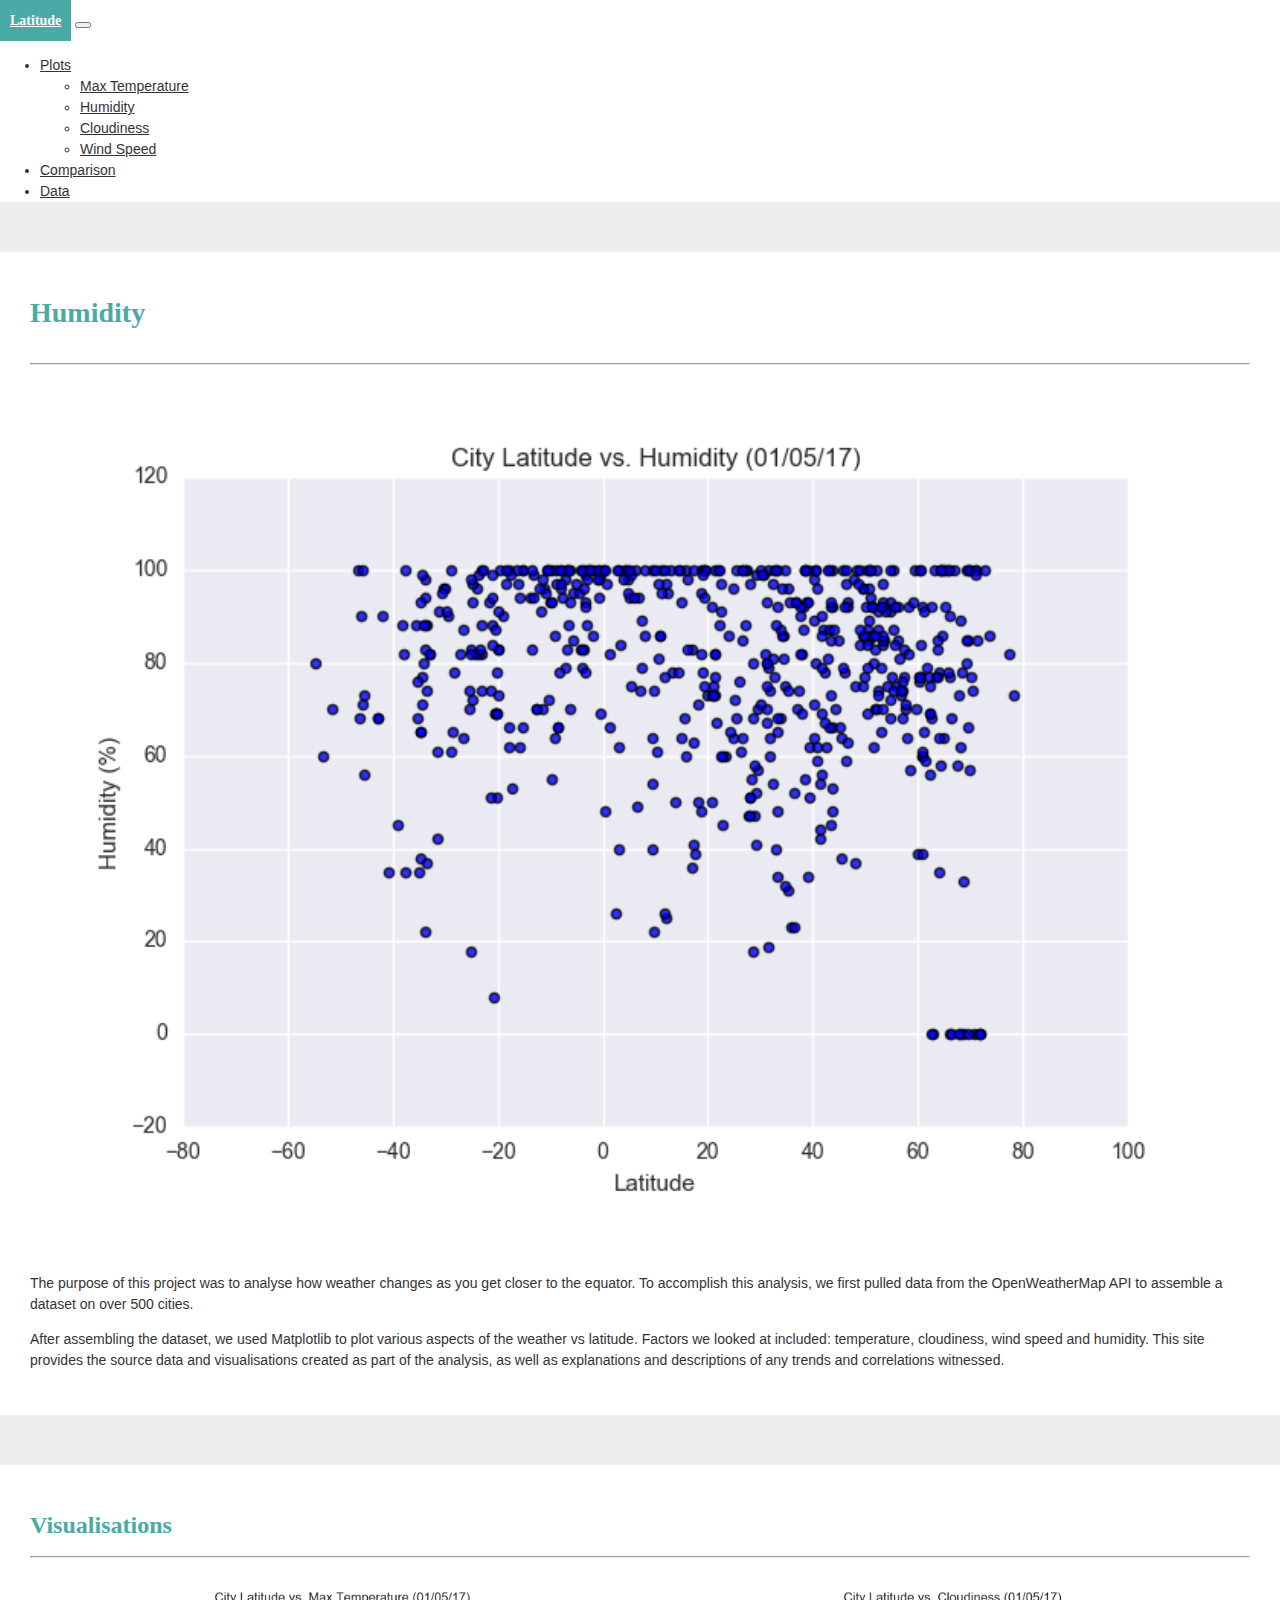
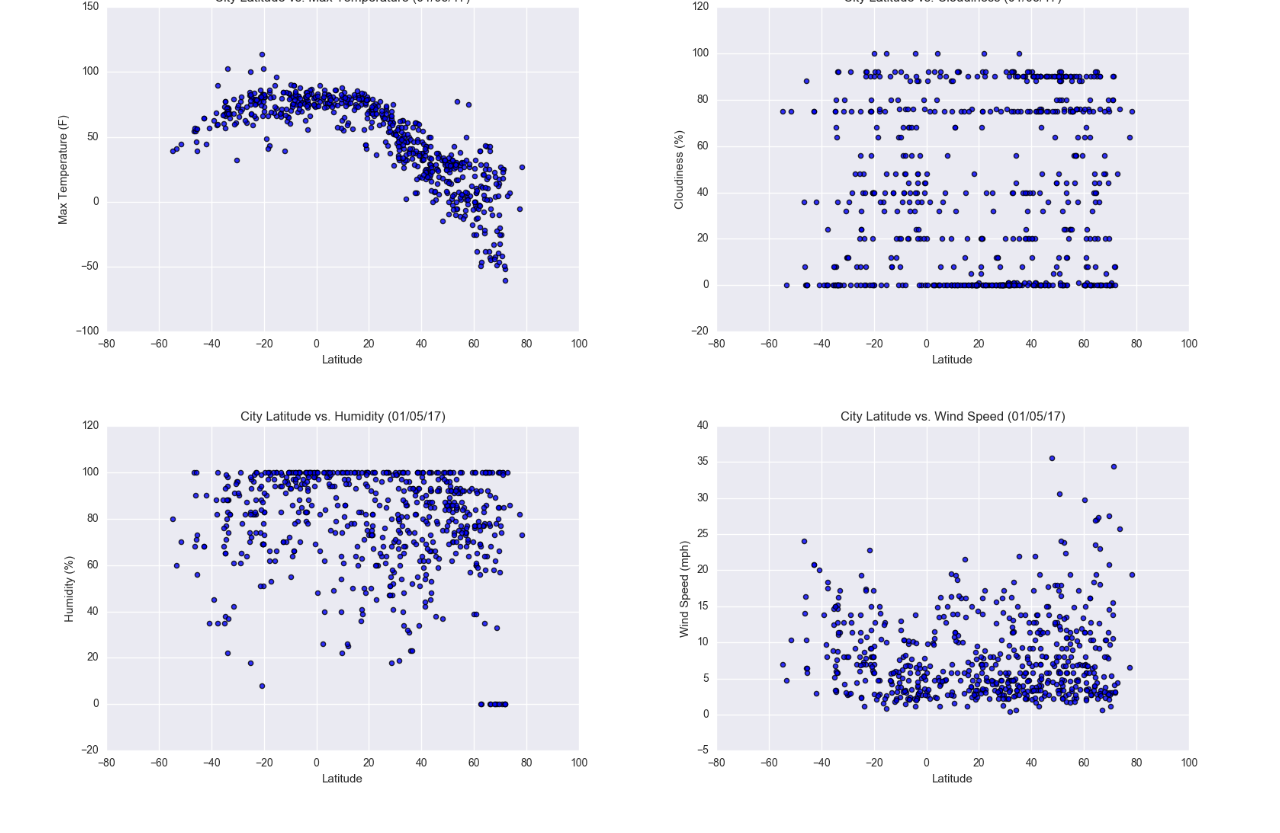
<file: WebVisualisations/humidity.html>
<!DOCTYPE html>
<!-- CSS Stylesheets with Relative Paths -->
<html lang="en-us">

<head>
  <meta charset="UTF-8">
  <title>Latitude: A Monash Univerity Data Analytics Bootcamp</title>
  <!-- Bootstrap CSS Stylesheet -->
  <link href="https://cdn.jsdelivr.net/npm/bootstrap@5.0.0-beta2/dist/css/bootstrap.min.css" rel="stylesheet"
    integrity="sha384-BmbxuPwQa2lc/FVzBcNJ7UAyJxM6wuqIj61tLrc4wSX0szH/Ev+nYRRuWlolflfl" crossorigin="anonymous">

  <!-- Custom CSS Stylesheet with Relative Path -->
  <link rel="stylesheet" type="text/css" href="Resources/style.css">

</head>

<body>
  <!-- Start: Navbar element -->
  <nav class="navbar navbar-expand-md" style="padding:0;">
    <div class="container-fluid">
      <div id="navbox">
        <a class="navbar-brand" href="index.html" style="font-weight: bolder;">Latitude</a>
      </div>
      <button class="navbar-toggler navbar-dark" type="button" data-bs-toggle="collapse"
        data-bs-target="#navbarNavDropdown" aria-controls="navbarNavDropdown" aria-expanded="false"
        aria-label="Toggle navigation">
        <span class="navbar-toggler-icon"></span>
      </button>

      <div class=" collapse navbar-collapse" id="navbarNavDropdown">
        <ul class="navbar-nav ms-auto">
          <li class="nav-item dropdown">
            <a class="nav-link dropdown-toggle" href="#" id="navbarDropdownMenuLink" role="button"
              data-bs-toggle="dropdown" aria-expanded="false">
              Plots
            </a>
            <ul class="dropdown-menu" aria-labelledby="navbarDropdownMenuLink">
              <li><a class="dropdown-item" href="max_temperature.html">Max Temperature</a></li>
              <li><a class="dropdown-item" href="humidity.html">Humidity</a></li>
              <li><a class="dropdown-item" href="cloudiness.html">Cloudiness</a></li>
              <li><a class="dropdown-item" href="wind_speed.html">Wind Speed</a></li>
            </ul>
          </li>
          <li class="nav-item">
            <a class="nav-link active" aria-current="page" href="comparison.html">Comparison</a>
          </li>
          <li class="nav-item">
            <a class="nav-link" href="data.html">Data</a>
          </li>
        </ul>
      </div>
    </div>
  </nav>
  <!-- End: Navbar Element -->

  <!-- Start: Main Content -->

  <main class="container">
    <div class="row">
      <article class="col-md-8">
        <section class="main-content">
          <h1>Humidity</h1>
          <hr>
          <br>
          <article id="figure">
            <img id="full-image" src="Resources/assets/images/Fig2.png" alt="City Latitude vs Humidity Scatter Plot">
            <br>
            <br>
            <p>The purpose of this project was to analyse how weather changes as you get closer to the equator. To
              accomplish this analysis, we first pulled data from the OpenWeatherMap API to assemble a dataset on over
              500
              cities.</p>
            <p>After assembling the dataset, we used Matplotlib to plot various aspects of the weather vs latitude.
              Factors we looked at included: temperature, cloudiness, wind speed and humidity. This site provides the
              source data and visualisations created as part of the analysis, as well as explanations and descriptions
              of
              any trends and correlations witnessed.</p>
          </article>
        </section>
      </article>

      <aside class="col-md-4">
        <section class="sidebar">
          <h2>Visualisations</h2>
          <hr>
          <div class="sidelinks">
            <div class="sidelinks_col">
              <a href="max_temperature.html"><img src="Resources/assets/images/Fig1.png"
                  alt="City Latitude vs Max Temperature Scatter Plot"></a>
            </div>
            <div class="sidelinks_col">
              <a href="cloudiness.html"><img src="Resources/assets/images/Fig3.png"
                  alt="City Latitude vs Cloudiness Scatter Plot"></a>
            </div>
            <div class="sidelinks_col">
              <a href="humidity.html"><img src="Resources/assets/images/Fig2.png"
                  alt="City Latitude vs Humidity Scatter Plot"></a>
            </div>
            <div class="sidelinks_col">
              <a href="wind_speed.html"><img src="Resources/assets/images/Fig4.png"
                  alt="City Latitude vs Wind Speed Scatter Plot"></a>
            </div>
        </section>
      </aside>
    </div>
  </main>
  <!-- End: Main Content -->

  <script src="https://cdn.jsdelivr.net/npm/bootstrap@5.0.0-beta2/dist/js/bootstrap.bundle.min.js"
    integrity="sha384-b5kHyXgcpbZJO/tY9Ul7kGkf1S0CWuKcCD38l8YkeH8z8QjE0GmW1gYU5S9FOnJ0"
    crossorigin="anonymous"></script>
</body>

</html>
</file>
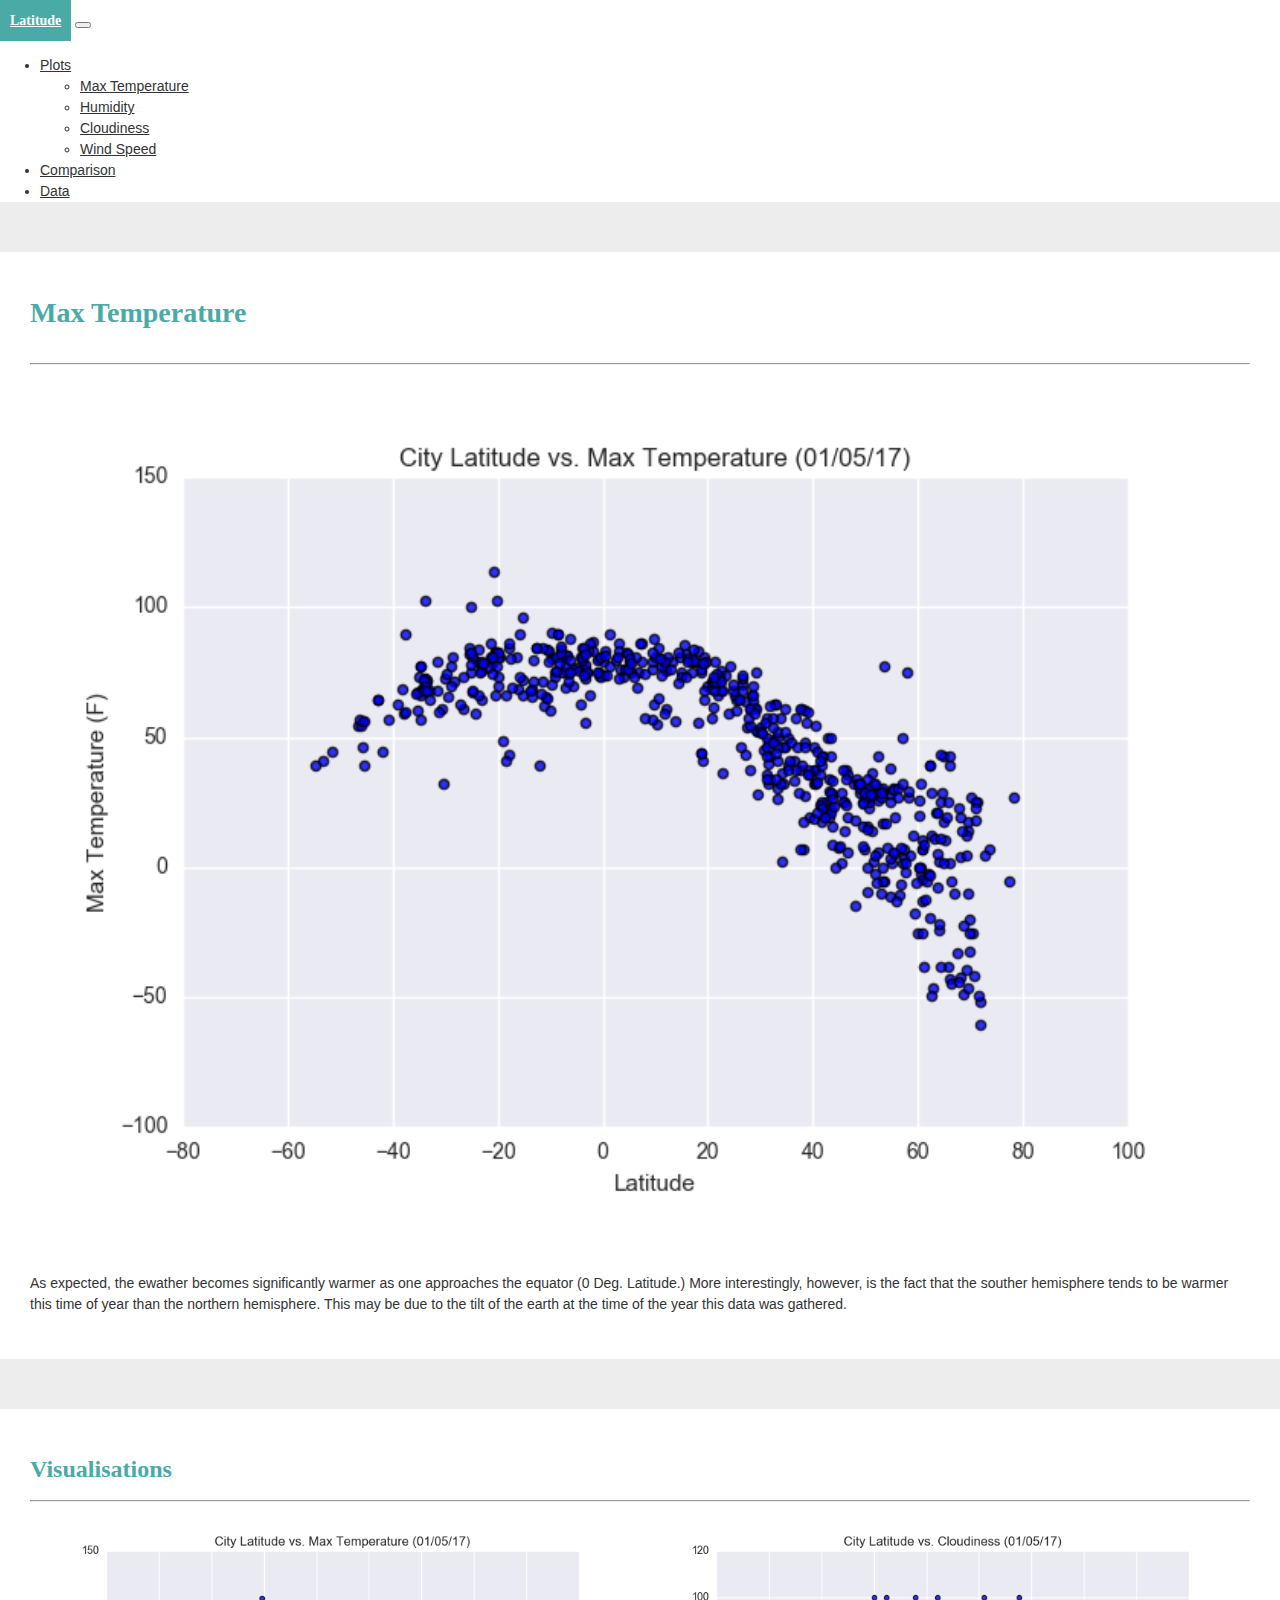
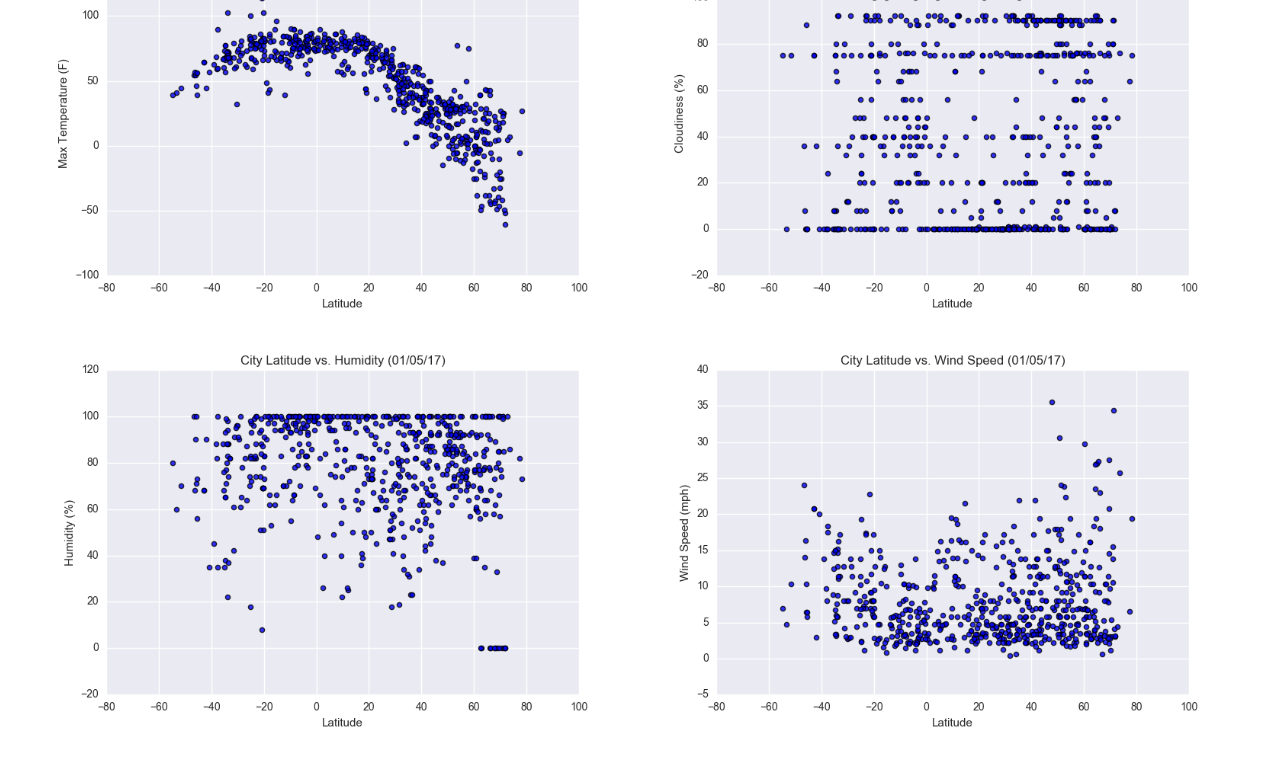
<file: WebVisualisations/max_temperature.html>
<!DOCTYPE html>
<!-- CSS Stylesheets with Relative Paths -->
<html lang="en-us">

<head>
  <meta charset="UTF-8">
  <title>Latitude: A Monash Univerity Data Analytics Bootcamp</title>
  <!-- Bootstrap CSS Stylesheet -->
  <link href="https://cdn.jsdelivr.net/npm/bootstrap@5.0.0-beta2/dist/css/bootstrap.min.css" rel="stylesheet"
    integrity="sha384-BmbxuPwQa2lc/FVzBcNJ7UAyJxM6wuqIj61tLrc4wSX0szH/Ev+nYRRuWlolflfl" crossorigin="anonymous">

  <!-- Custom CSS Stylesheet with Relative Path -->
  <link rel="stylesheet" type="text/css" href="Resources/style.css">

</head>

<body>
  <!-- Start: Navbar element -->
  <nav class="navbar navbar-expand-md" style="padding:0;">
    <div class="container-fluid">
      <div id="navbox">
        <a class="navbar-brand" href="index.html" style="font-weight: bolder;">Latitude</a>
      </div>
      <button class="navbar-toggler navbar-dark" type="button" data-bs-toggle="collapse"
        data-bs-target="#navbarNavDropdown" aria-controls="navbarNavDropdown" aria-expanded="false"
        aria-label="Toggle navigation">
        <span class="navbar-toggler-icon"></span>
      </button>

      <div class=" collapse navbar-collapse" id="navbarNavDropdown">
        <ul class="navbar-nav ms-auto">
          <li class="nav-item dropdown">
            <a class="nav-link dropdown-toggle" href="#" id="navbarDropdownMenuLink" role="button"
              data-bs-toggle="dropdown" aria-expanded="false">
              Plots
            </a>
            <ul class="dropdown-menu" aria-labelledby="navbarDropdownMenuLink">
              <li><a class="dropdown-item" href="max_temperature.html">Max Temperature</a></li>
              <li><a class="dropdown-item" href="humidity.html">Humidity</a></li>
              <li><a class="dropdown-item" href="cloudiness.html">Cloudiness</a></li>
              <li><a class="dropdown-item" href="wind_speed.html">Wind Speed</a></li>
            </ul>
          </li>
          <li class="nav-item">
            <a class="nav-link active" aria-current="page" href="comparison.html">Comparison</a>
          </li>
          <li class="nav-item">
            <a class="nav-link" href="data.html">Data</a>
          </li>
        </ul>
      </div>
    </div>
  </nav>
  <!-- End: Navbar Element -->

  <!-- Start: Main Content -->

  <main class="container">
    <div class="row">
      <article class="col-md-8">
        <section class="main-content">
          <h1>Max Temperature</h1>
          <hr>
          <br>
          <article id="figure">
            <img id="full-image" src="Resources/assets/images/Fig1.png"
              alt="City Latitude vs Max Temperature Scatter Plot">
            <br>
            <br>
            <p>As expected, the ewather becomes significantly warmer as one approaches the equator (0 Deg. Latitude.)
              More interestingly, however, is the fact that the souther hemisphere tends to be warmer this time of year
              than the northern hemisphere. This may be due to the tilt of the earth at the time of the year this data
              was gathered.</p>
          </article>
        </section>
      </article>

      <aside class="col-md-4">
        <section class="sidebar">
          <h2>Visualisations</h2>
          <hr>
          <div class="sidelinks">
            <div class="sidelinks_col">
              <a href="max_temperature.html"><img src="Resources/assets/images/Fig1.png"
                  alt="City Latitude vs Max Temperature Scatter Plot"></a>
            </div>
            <div class="sidelinks_col">
              <a href="cloudiness.html"><img src="Resources/assets/images/Fig3.png"
                  alt="City Latitude vs Cloudiness Scatter Plot"></a>
            </div>
            <div class="sidelinks_col">
              <a href="humidity.html"><img src="Resources/assets/images/Fig2.png"
                  alt="City Latitude vs Humidity Scatter Plot"></a>
            </div>
            <div class="sidelinks_col">
              <a href="wind_speed.html"><img src="Resources/assets/images/Fig4.png"
                  alt="City Latitude vs Wind Speed Scatter Plot"></a>
            </div>
        </section>
      </aside>
    </div>
  </main>
  <!-- End: Main Content -->

  <script src="https://cdn.jsdelivr.net/npm/bootstrap@5.0.0-beta2/dist/js/bootstrap.bundle.min.js"
    integrity="sha384-b5kHyXgcpbZJO/tY9Ul7kGkf1S0CWuKcCD38l8YkeH8z8QjE0GmW1gYU5S9FOnJ0"
    crossorigin="anonymous"></script>
</body>

</html>
</file>
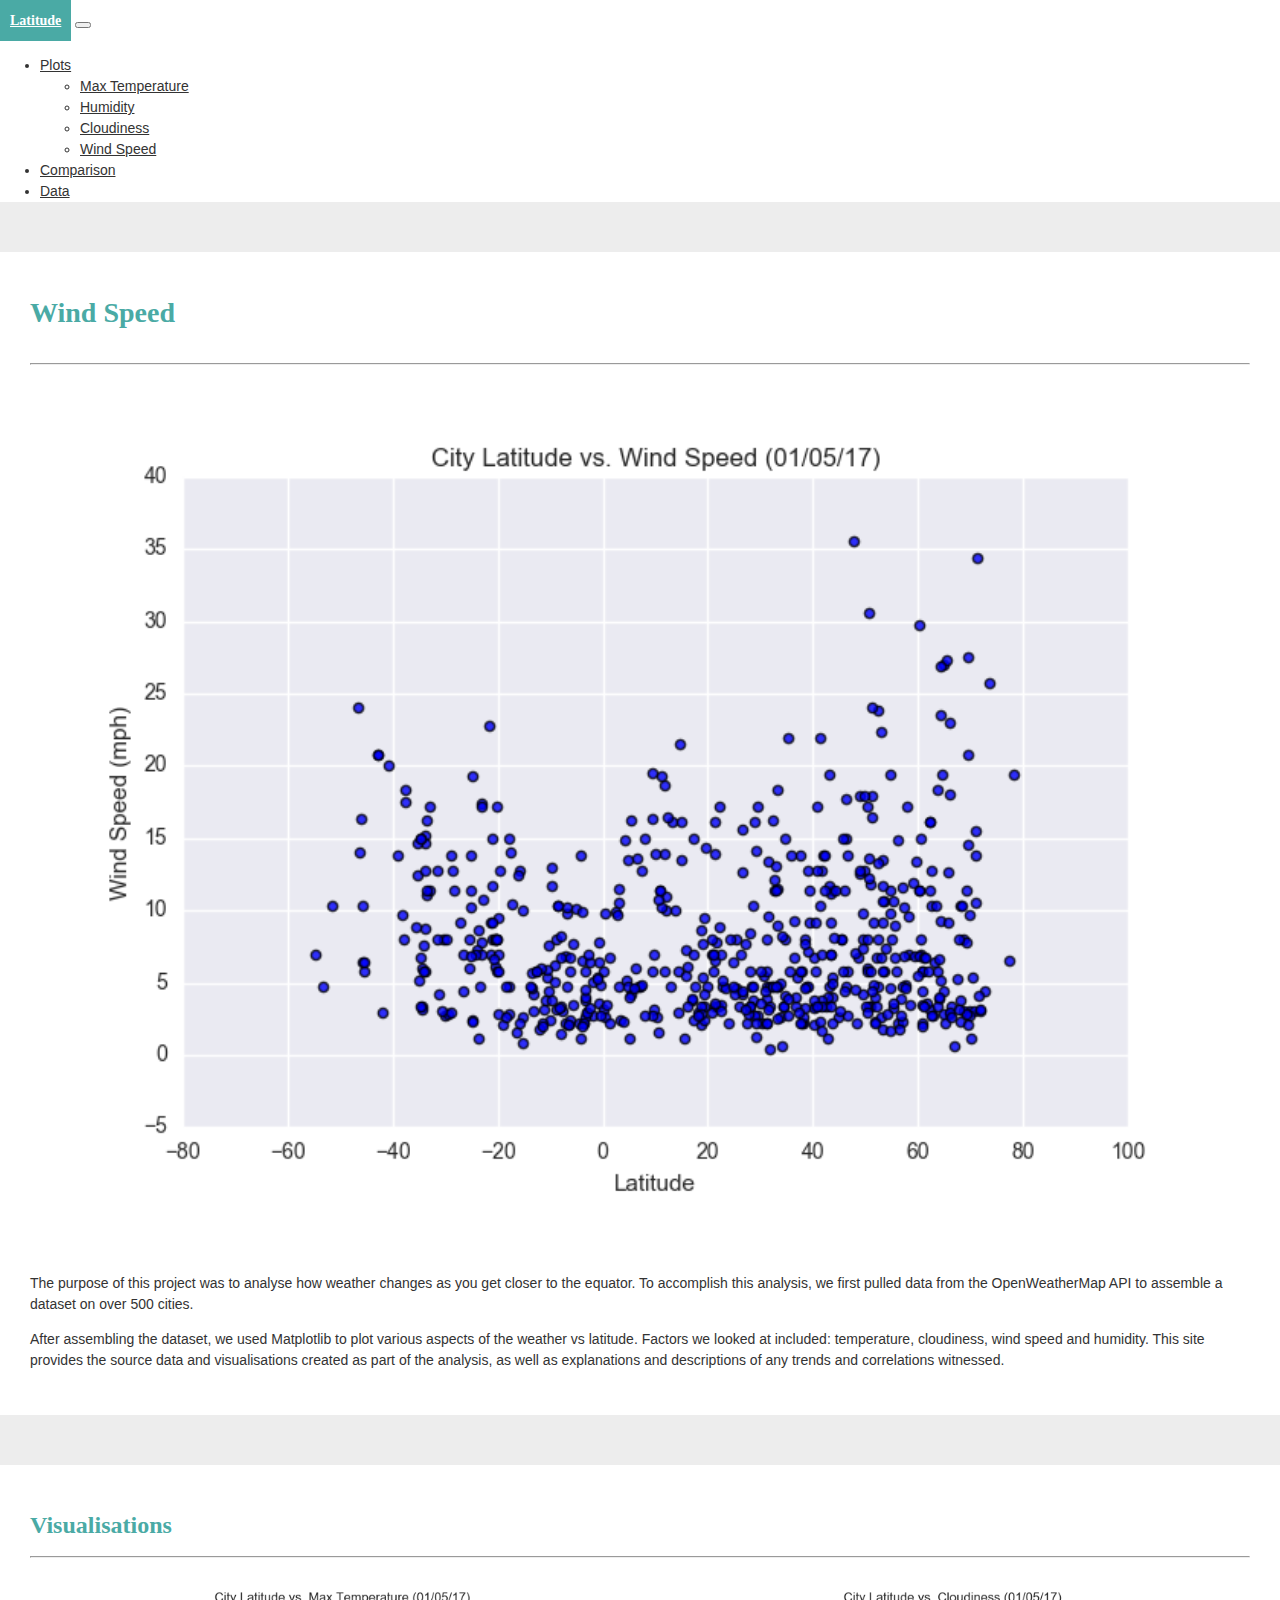
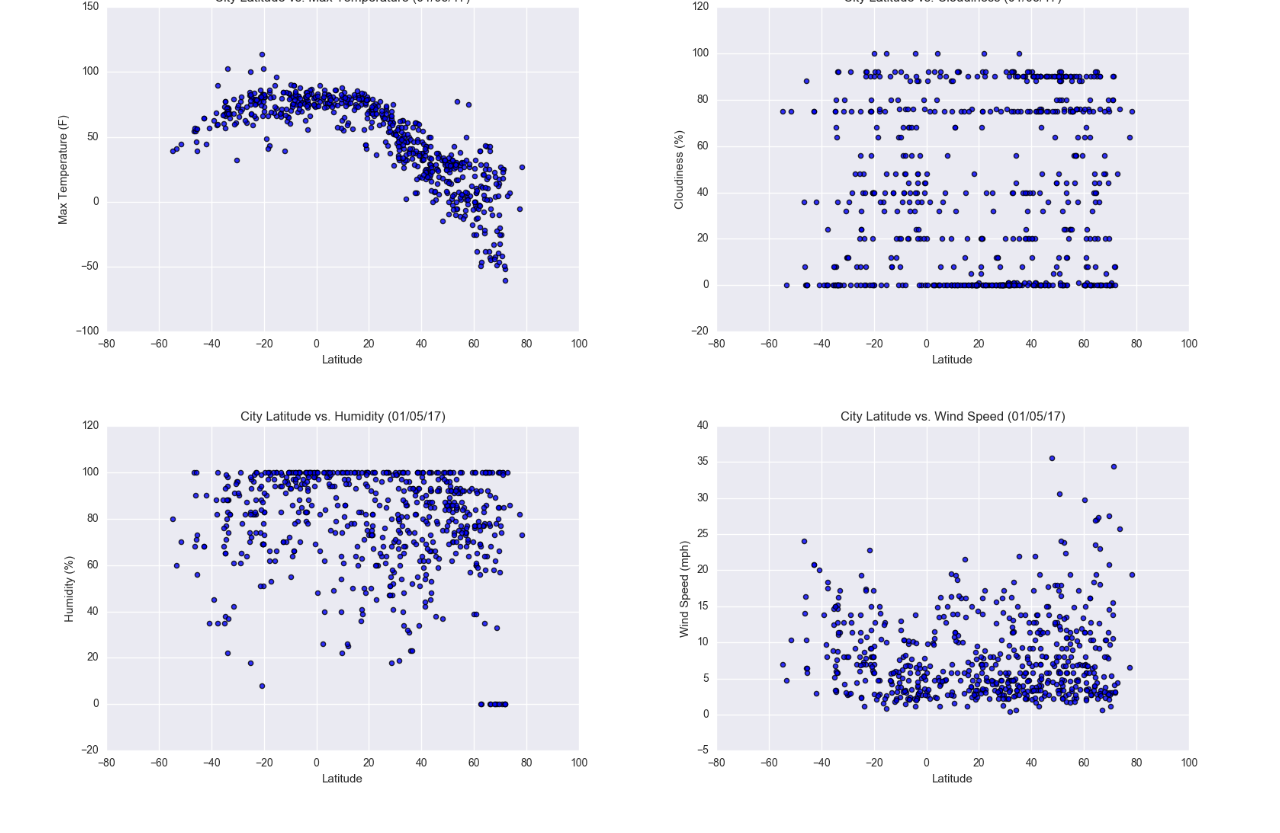
<file: WebVisualisations/wind_speed.html>
<!DOCTYPE html>
<!-- CSS Stylesheets with Relative Paths -->
<html lang="en-us">

<head>
  <meta charset="UTF-8">
  <title>Latitude: A Monash Univerity Data Analytics Bootcamp</title>
  <!-- Bootstrap CSS Stylesheet -->
  <link href="https://cdn.jsdelivr.net/npm/bootstrap@5.0.0-beta2/dist/css/bootstrap.min.css" rel="stylesheet"
    integrity="sha384-BmbxuPwQa2lc/FVzBcNJ7UAyJxM6wuqIj61tLrc4wSX0szH/Ev+nYRRuWlolflfl" crossorigin="anonymous">

  <!-- Custom CSS Stylesheet with Relative Path -->
  <link rel="stylesheet" type="text/css" href="Resources/style.css">

</head>

<body>
  <!-- Start: Navbar element -->
  <nav class="navbar navbar-expand-md" style="padding:0;">
    <div class="container-fluid">
      <div id="navbox">
        <a class="navbar-brand" href="index.html" style="font-weight: bolder;">Latitude</a>
      </div>
      <button class="navbar-toggler navbar-dark" type="button" data-bs-toggle="collapse"
        data-bs-target="#navbarNavDropdown" aria-controls="navbarNavDropdown" aria-expanded="false"
        aria-label="Toggle navigation">
        <span class="navbar-toggler-icon"></span>
      </button>

      <div class=" collapse navbar-collapse" id="navbarNavDropdown">
        <ul class="navbar-nav ms-auto">
          <li class="nav-item dropdown">
            <a class="nav-link dropdown-toggle" href="#" id="navbarDropdownMenuLink" role="button"
              data-bs-toggle="dropdown" aria-expanded="false">
              Plots
            </a>
            <ul class="dropdown-menu" aria-labelledby="navbarDropdownMenuLink">
              <li><a class="dropdown-item" href="max_temperature.html">Max Temperature</a></li>
              <li><a class="dropdown-item" href="humidity.html">Humidity</a></li>
              <li><a class="dropdown-item" href="cloudiness.html">Cloudiness</a></li>
              <li><a class="dropdown-item" href="wind_speed.html">Wind Speed</a></li>
            </ul>
          </li>
          <li class="nav-item">
            <a class="nav-link active" aria-current="page" href="comparison.html">Comparison</a>
          </li>
          <li class="nav-item">
            <a class="nav-link" href="data.html">Data</a>
          </li>
        </ul>
      </div>
    </div>
  </nav>
  <!-- End: Navbar Element -->

  <!-- Start: Main Content -->

  <main class="container">
    <div class="row">
      <article class="col-md-8">
        <section class="main-content">
          <h1>Wind Speed</h1>
          <hr>
          <br>
          <article id="figure">
            <img id="full-image" src="Resources/assets/images/Fig4.png" alt="City Latitude vs Wind Speed Scatter Plot">
            <br>
            <br>
            <p>The purpose of this project was to analyse how weather changes as you get closer to the equator. To
              accomplish this analysis, we first pulled data from the OpenWeatherMap API to assemble a dataset on over
              500
              cities.</p>
            <p>After assembling the dataset, we used Matplotlib to plot various aspects of the weather vs latitude.
              Factors we looked at included: temperature, cloudiness, wind speed and humidity. This site provides the
              source data and visualisations created as part of the analysis, as well as explanations and descriptions
              of
              any trends and correlations witnessed.</p>
          </article>
        </section>
      </article>

      <aside class="col-md-4">
        <section class="sidebar">
          <h2>Visualisations</h2>
          <hr>
          <div class="sidelinks">
            <div class="sidelinks_col">
              <a href="max_temperature.html"><img src="Resources/assets/images/Fig1.png"
                  alt="City Latitude vs Max Temperature Scatter Plot"></a>
            </div>
            <div class="sidelinks_col">
              <a href="cloudiness.html"><img src="Resources/assets/images/Fig3.png"
                  alt="City Latitude vs Cloudiness Scatter Plot"></a>
            </div>
            <div class="sidelinks_col">
              <a href="humidity.html"><img src="Resources/assets/images/Fig2.png"
                  alt="City Latitude vs Humidity Scatter Plot"></a>
            </div>
            <div class="sidelinks_col">
              <a href="wind_speed.html"><img src="Resources/assets/images/Fig4.png"
                  alt="City Latitude vs Wind Speed Scatter Plot"></a>
            </div>
        </section>
      </aside>
    </div>
  </main>
  <!-- End: Main Content -->

  <script src="https://cdn.jsdelivr.net/npm/bootstrap@5.0.0-beta2/dist/js/bootstrap.bundle.min.js"
    integrity="sha384-b5kHyXgcpbZJO/tY9Ul7kGkf1S0CWuKcCD38l8YkeH8z8QjE0GmW1gYU5S9FOnJ0"
    crossorigin="anonymous"></script>
</body>

</html>
</file>
<file: WebVisualisations/Resources/style.css>
/*
 First External CSS Stylesheet
 */

/* Styling for HTML elements */
body {
  padding: 0;
  margin: 0;
  font-family: Helvetica, Arial, sans-serif;
  font-size: 14px;
  line-height: 150%;
  color: #333;
  background: #ededed;
}

h1,
h2,
h3 {
  color: #4aaaa5;
  font-family: Georgia, 'Times New Roman', Times, serif;
}

h1 {
  padding: 20px 0;
  margin: 0;
  margin-bottom: 20px;
  font-weight: bolder;
  font-size: 28px;
  text-align: left;
}

h2 {
  font-size: 24px;
  font-weight: bold;
}

h3 {
  margin-top: 30px;
  font-size: 18px;
  text-align: center;
  font-weight: bold;
}



/* Selecting elements by class */

.navbar {
  background-color: white;
}

.navbar a {
  color: #333;
}

#navbox {
  display: inline-block;
  padding: 10px;
  cursor: pointer;
  background: #4aaaa5;
  transition-duration: 1s;
}

#navbox a {
  color: white;
  font-family: Georgia;
}

.main-content, 
.sidebar {
  position: relative;
  margin-top: 50px;
  background: white;
  padding: 30px;
}

/* Image ID for landing page */
#article-image {
  float: left;
  width: 200px;
  object-fit: contain;
  margin-right: 20px;
}

/* Image ID for plots pages */
#full-image {
  float:none;
  width: 100%;
}

/* Sidebar classes for thumbnail 
   navigation on landing and plots pages */
.sidelinks {
  display: flex;
  flex-wrap: wrap;
  padding: 0 0px;
}

/* Create two equal columns that sits next to each other */
.sidelinks_col {
  display:inline-block;
  background-color:#4aaaa5;
  flex: 50%;
  padding: 0 0px;
}

.sidelinks_col img {
  margin-top: 0px;
  width: 100%;
  vertical-align: middle;
}

/* Image fade effect on mouse over */
.sidelinks_col:hover img {
  opacity: 0.5;
  
  transition: .5s ease;
}

/* Formatting classes for Comparisons page  */
.comparisons_row {
  display: flex;
  flex-wrap: wrap;
  padding: 0 0px;

}

/* Create two equal columns that sit next to each other */
.comparisons_col {
  flex: 50%;
  padding: 0 0px;
}

.comparisons_col img {
  margin-top: 0px;
  width: 100%;
  vertical-align: middle;
}

/* Responsive table container for data table 
   to avoid overrun on smaller resolutions */
.table-responsive {
  overflow-y: scroll;
  height: 500px;
}

/* Column headers to remain visible all the time */
.table-responsive thead th {
  position: sticky;
  top: 0;
  background-color: white;
  border-bottom: 1px;
  border-color: black;
}

/* Responsive small resolution  */
@media (max-width: 768px) { 
  .sidelinks_col {
  flex: 25%;
  max-width: 25%;
}

.comparisons_col {
  flex: 100%;
  padding: 0 0px;
}

.navbar {
  background-color: #4aaaa5;
}

#navbox {
  display: inline-block;
  padding:0;
  cursor: pointer;
  background: #4aaaa5;
  transition-duration: 1s;
}

}
</file>
